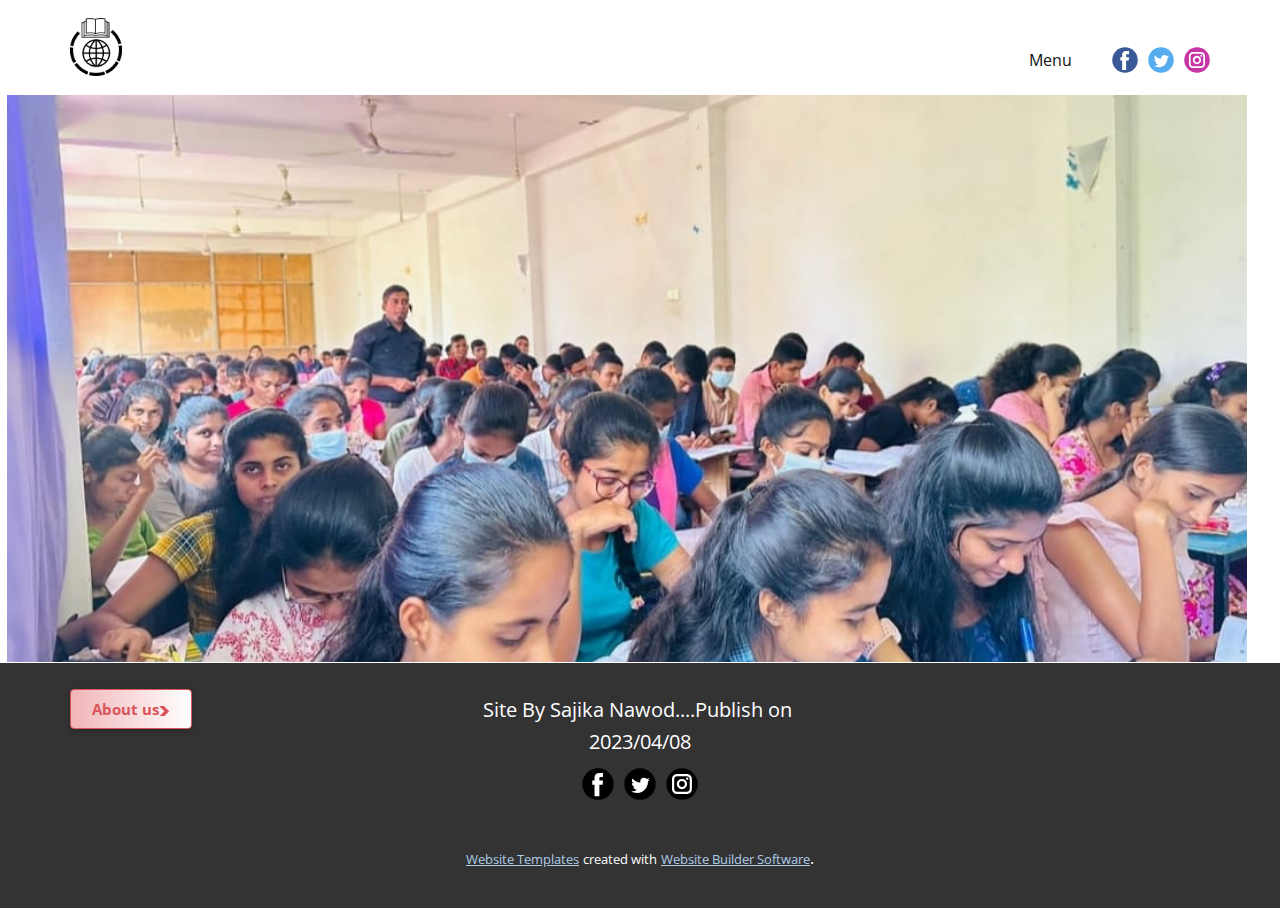
<file: site/index.html>
<!DOCTYPE html>
<html style="font-size: 16px;" lang="en"><head>
    <meta name="viewport" content="width=device-width, initial-scale=1.0">
    <meta charset="utf-8">
    <meta name="keywords" content="">
    <meta name="description" content="">
    <title>Contact</title>
    <link rel="stylesheet" href="nicepage.css" media="screen">
<link rel="stylesheet" href="Contact.css" media="screen">
    <script class="u-script" type="text/javascript" src="jquery.js" defer=""></script>
    <script class="u-script" type="text/javascript" src="nicepage.js" defer=""></script>
    <meta name="generator" content="Nicepage 5.4.4, nicepage.com">
    <link id="u-theme-google-font" rel="stylesheet" href="https://fonts.googleapis.com/css?family=Roboto:100,100i,300,300i,400,400i,500,500i,700,700i,900,900i|Open+Sans:300,300i,400,400i,500,500i,600,600i,700,700i,800,800i">
    
    
    <script type="application/ld+json">{
		"@context": "http://schema.org",
		"@type": "Organization",
		"name": "",
		"logo": "images/6527afe27a50db0128ce5eb4c229b6754ba74f82cb8739741c776d05dfc427b05c805b7f53d144fc1c58f69e6a2388cc85e458e0cb1dd5e6d18723_1280.png",
		"sameAs": [
				"https://facebook.com/name",
				"https://twitter.com/name",
				"https://instagram.com/name"
		]
}</script>
    <meta name="theme-color" content="#478ac9">
    <meta name="twitter:site" content="@">
    <meta name="twitter:card" content="summary_large_image">
    <meta name="twitter:title" content="Contact">
    <meta name="twitter:description" content="">
    <meta property="og:title" content="Contact">
    <meta property="og:type" content="website">
  <meta data-intl-tel-input-cdn-path="intlTelInput/"></head>
  <body data-home-page="Contact.html" data-home-page-title="Contact" class="u-body u-xl-mode" data-lang="en"><header class="u-align-center-sm u-align-center-xs u-clearfix u-header u-header" id="sec-b18d" data-animation-name="" data-animation-duration="0" data-animation-delay="0" data-animation-direction=""><div class="u-clearfix u-sheet u-valign-middle u-sheet-1">
        <a href="https://nicepage.com" class="u-image u-logo u-image-1" data-image-width="1149" data-image-height="1280">
          <img src="images/6527afe27a50db0128ce5eb4c229b6754ba74f82cb8739741c776d05dfc427b05c805b7f53d144fc1c58f69e6a2388cc85e458e0cb1dd5e6d18723_1280.png" class="u-logo-image u-logo-image-1">
        </a>
        <div class="u-social-icons u-spacing-10 u-social-icons-1">
          <a class="u-social-url" title="facebook" target="_blank" href=""><span class="u-icon u-social-facebook u-social-icon u-icon-1"><svg class="u-svg-link" preserveAspectRatio="xMidYMin slice" viewBox="0 0 112 112" style=""><use xmlns:xlink="http://www.w3.org/1999/xlink" xlink:href="#svg-68d4"></use></svg><svg class="u-svg-content" viewBox="0 0 112 112" x="0" y="0" id="svg-68d4"><circle fill="currentColor" cx="56.1" cy="56.1" r="55"></circle><path fill="#FFFFFF" d="M73.5,31.6h-9.1c-1.4,0-3.6,0.8-3.6,3.9v8.5h12.6L72,58.3H60.8v40.8H43.9V58.3h-8V43.9h8v-9.2
      c0-6.7,3.1-17,17-17h12.5v13.9H73.5z"></path></svg></span>
          </a>
          <a class="u-social-url" title="twitter" target="_blank" href=""><span class="u-icon u-social-icon u-social-twitter u-icon-2"><svg class="u-svg-link" preserveAspectRatio="xMidYMin slice" viewBox="0 0 112 112" style=""><use xmlns:xlink="http://www.w3.org/1999/xlink" xlink:href="#svg-5b14"></use></svg><svg class="u-svg-content" viewBox="0 0 112 112" x="0" y="0" id="svg-5b14"><circle fill="currentColor" class="st0" cx="56.1" cy="56.1" r="55"></circle><path fill="#FFFFFF" d="M83.8,47.3c0,0.6,0,1.2,0,1.7c0,17.7-13.5,38.2-38.2,38.2C38,87.2,31,85,25,81.2c1,0.1,2.1,0.2,3.2,0.2
      c6.3,0,12.1-2.1,16.7-5.7c-5.9-0.1-10.8-4-12.5-9.3c0.8,0.2,1.7,0.2,2.5,0.2c1.2,0,2.4-0.2,3.5-0.5c-6.1-1.2-10.8-6.7-10.8-13.1
      c0-0.1,0-0.1,0-0.2c1.8,1,3.9,1.6,6.1,1.7c-3.6-2.4-6-6.5-6-11.2c0-2.5,0.7-4.8,1.8-6.7c6.6,8.1,16.5,13.5,27.6,14
      c-0.2-1-0.3-2-0.3-3.1c0-7.4,6-13.4,13.4-13.4c3.9,0,7.3,1.6,9.8,4.2c3.1-0.6,5.9-1.7,8.5-3.3c-1,3.1-3.1,5.8-5.9,7.4
      c2.7-0.3,5.3-1,7.7-2.1C88.7,43,86.4,45.4,83.8,47.3z"></path></svg></span>
          </a>
          <a class="u-social-url" title="instagram" target="_blank" href=""><span class="u-icon u-social-icon u-social-instagram u-icon-3"><svg class="u-svg-link" preserveAspectRatio="xMidYMin slice" viewBox="0 0 112 112" style=""><use xmlns:xlink="http://www.w3.org/1999/xlink" xlink:href="#svg-20d2"></use></svg><svg class="u-svg-content" viewBox="0 0 112 112" x="0" y="0" id="svg-20d2"><circle fill="currentColor" cx="56.1" cy="56.1" r="55"></circle><path fill="#FFFFFF" d="M55.9,38.2c-9.9,0-17.9,8-17.9,17.9C38,66,46,74,55.9,74c9.9,0,17.9-8,17.9-17.9C73.8,46.2,65.8,38.2,55.9,38.2
      z M55.9,66.4c-5.7,0-10.3-4.6-10.3-10.3c-0.1-5.7,4.6-10.3,10.3-10.3c5.7,0,10.3,4.6,10.3,10.3C66.2,61.8,61.6,66.4,55.9,66.4z"></path><path fill="#FFFFFF" d="M74.3,33.5c-2.3,0-4.2,1.9-4.2,4.2s1.9,4.2,4.2,4.2s4.2-1.9,4.2-4.2S76.6,33.5,74.3,33.5z"></path><path fill="#FFFFFF" d="M73.1,21.3H38.6c-9.7,0-17.5,7.9-17.5,17.5v34.5c0,9.7,7.9,17.6,17.5,17.6h34.5c9.7,0,17.5-7.9,17.5-17.5V38.8
      C90.6,29.1,82.7,21.3,73.1,21.3z M83,73.3c0,5.5-4.5,9.9-9.9,9.9H38.6c-5.5,0-9.9-4.5-9.9-9.9V38.8c0-5.5,4.5-9.9,9.9-9.9h34.5
      c5.5,0,9.9,4.5,9.9,9.9V73.3z"></path></svg></span>
          </a>
        </div>
        <nav class="u-align-left u-menu u-menu-one-level u-offcanvas u-menu-1">
          <div class="menu-collapse" style="font-size: 1rem;">
            <a class="u-button-style u-nav-link" href="#">
              <svg class="u-svg-link" preserveAspectRatio="xMidYMin slice" viewBox="0 0 302 302" style=""><use xmlns:xlink="http://www.w3.org/1999/xlink" xlink:href="#svg-8a8f"></use></svg>
              <svg xmlns="http://www.w3.org/2000/svg" xmlns:xlink="http://www.w3.org/1999/xlink" version="1.1" id="svg-8a8f" x="0px" y="0px" viewBox="0 0 302 302" style="enable-background:new 0 0 302 302;" xml:space="preserve" class="u-svg-content"><g><rect y="36" width="302" height="30"></rect><rect y="236" width="302" height="30"></rect><rect y="136" width="302" height="30"></rect>
</g><g></g><g></g><g></g><g></g><g></g><g></g><g></g><g></g><g></g><g></g><g></g><g></g><g></g><g></g><g></g></svg>
            </a>
          </div>
          <div class="u-custom-menu u-nav-container">
            <ul class="u-nav u-unstyled u-nav-1"><li class="u-nav-item"><a class="u-button-style u-nav-link" href="#">Menu</a>
</li></ul>
          </div>
          <div class="u-custom-menu u-nav-container-collapse">
            <div class="u-align-center u-black u-container-style u-inner-container-layout u-opacity u-opacity-95 u-sidenav">
              <div class="u-inner-container-layout u-sidenav-overflow">
                <div class="u-menu-close"></div>
                <ul class="u-align-center u-nav u-popupmenu-items u-unstyled u-nav-2"><li class="u-nav-item"><a class="u-button-style u-nav-link" href="#">Menu</a>
</li></ul>
              </div>
            </div>
            <div class="u-black u-menu-overlay u-opacity u-opacity-70"></div>
          </div>
        </nav>
      </div></header>
    <section class="u-clearfix u-section-1" id="sec-c02f">
      <div class="u-clearfix u-sheet u-valign-middle u-sheet-1">
        <img class="u-image u-image-1" src="images/shilpa.jpg" data-image-width="1080" data-image-height="783">
      </div>
    </section>
    
    
    <footer class="u-align-center u-clearfix u-footer u-grey-80 u-footer" id="sec-2934"><div class="u-clearfix u-sheet u-sheet-1">
        <p class="u-large-text u-text u-text-variant u-text-1">Site By Sajika Nawod....Publish on&nbsp; 2023/04/08</p>
        <a href="Page-2.html" class="u-border-1 u-border-palette-2-base u-btn u-btn-round u-button-style u-gradient u-none u-radius-4 u-text-hover-black u-btn-1">About us<span class="u-icon u-text-palette-2-base u-icon-1"><svg class="u-svg-content" viewBox="0 0 490.667 490.667" x="0px" y="0px" style="width: 1em; height: 1em;"><path d="M466.201,237.781L231.534,3.115C229.55,1.131,226.841,0,224.003,0h-192c-4.309,0-8.213,2.603-9.856,6.592 s-0.725,8.555,2.304,11.627l227.136,227.115L24.451,472.448c-3.051,3.051-3.968,7.637-2.304,11.627 c1.664,3.989,5.547,6.592,9.856,6.592h192c2.837,0,5.547-1.131,7.552-3.115l234.667-234.667 C470.382,248.704,470.382,241.963,466.201,237.781z"></path></svg><img></span>
        </a>
        <div class="u-social-icons u-spacing-10 u-social-icons-1">
          <a class="u-social-url" title="facebook" target="_blank" href="https://facebook.com/name"><span class="u-icon u-social-facebook u-social-icon u-text-black u-icon-2"><svg class="u-svg-link" preserveAspectRatio="xMidYMin slice" viewBox="0 0 112 112" style=""><use xmlns:xlink="http://www.w3.org/1999/xlink" xlink:href="#svg-83e7"></use></svg><svg class="u-svg-content" viewBox="0 0 112 112" x="0" y="0" id="svg-83e7"><circle fill="currentColor" cx="56.1" cy="56.1" r="55"></circle><path fill="#FFFFFF" d="M73.5,31.6h-9.1c-1.4,0-3.6,0.8-3.6,3.9v8.5h12.6L72,58.3H60.8v40.8H43.9V58.3h-8V43.9h8v-9.2
c0-6.7,3.1-17,17-17h12.5v13.9H73.5z"></path></svg></span>
          </a>
          <a class="u-social-url" title="twitter" target="_blank" href="https://twitter.com/name"><span class="u-icon u-social-icon u-social-twitter u-text-black u-icon-3"><svg class="u-svg-link" preserveAspectRatio="xMidYMin slice" viewBox="0 0 112 112" style=""><use xmlns:xlink="http://www.w3.org/1999/xlink" xlink:href="#svg-762e"></use></svg><svg class="u-svg-content" viewBox="0 0 112 112" x="0" y="0" id="svg-762e"><circle fill="currentColor" class="st0" cx="56.1" cy="56.1" r="55"></circle><path fill="#FFFFFF" d="M83.8,47.3c0,0.6,0,1.2,0,1.7c0,17.7-13.5,38.2-38.2,38.2C38,87.2,31,85,25,81.2c1,0.1,2.1,0.2,3.2,0.2
c6.3,0,12.1-2.1,16.7-5.7c-5.9-0.1-10.8-4-12.5-9.3c0.8,0.2,1.7,0.2,2.5,0.2c1.2,0,2.4-0.2,3.5-0.5c-6.1-1.2-10.8-6.7-10.8-13.1
c0-0.1,0-0.1,0-0.2c1.8,1,3.9,1.6,6.1,1.7c-3.6-2.4-6-6.5-6-11.2c0-2.5,0.7-4.8,1.8-6.7c6.6,8.1,16.5,13.5,27.6,14
c-0.2-1-0.3-2-0.3-3.1c0-7.4,6-13.4,13.4-13.4c3.9,0,7.3,1.6,9.8,4.2c3.1-0.6,5.9-1.7,8.5-3.3c-1,3.1-3.1,5.8-5.9,7.4
c2.7-0.3,5.3-1,7.7-2.1C88.7,43,86.4,45.4,83.8,47.3z"></path></svg></span>
          </a>
          <a class="u-social-url" title="instagram" target="_blank" href="https://instagram.com/name"><span class="u-icon u-social-icon u-social-instagram u-text-black u-icon-4"><svg class="u-svg-link" preserveAspectRatio="xMidYMin slice" viewBox="0 0 112 112" style=""><use xmlns:xlink="http://www.w3.org/1999/xlink" xlink:href="#svg-8af9"></use></svg><svg class="u-svg-content" viewBox="0 0 112 112" x="0" y="0" id="svg-8af9"><circle fill="currentColor" cx="56.1" cy="56.1" r="55"></circle><path fill="#FFFFFF" d="M55.9,38.2c-9.9,0-17.9,8-17.9,17.9C38,66,46,74,55.9,74c9.9,0,17.9-8,17.9-17.9C73.8,46.2,65.8,38.2,55.9,38.2
z M55.9,66.4c-5.7,0-10.3-4.6-10.3-10.3c-0.1-5.7,4.6-10.3,10.3-10.3c5.7,0,10.3,4.6,10.3,10.3C66.2,61.8,61.6,66.4,55.9,66.4z"></path><path fill="#FFFFFF" d="M74.3,33.5c-2.3,0-4.2,1.9-4.2,4.2s1.9,4.2,4.2,4.2s4.2-1.9,4.2-4.2S76.6,33.5,74.3,33.5z"></path><path fill="#FFFFFF" d="M73.1,21.3H38.6c-9.7,0-17.5,7.9-17.5,17.5v34.5c0,9.7,7.9,17.6,17.5,17.6h34.5c9.7,0,17.5-7.9,17.5-17.5V38.8
C90.6,29.1,82.7,21.3,73.1,21.3z M83,73.3c0,5.5-4.5,9.9-9.9,9.9H38.6c-5.5,0-9.9-4.5-9.9-9.9V38.8c0-5.5,4.5-9.9,9.9-9.9h34.5
c5.5,0,9.9,4.5,9.9,9.9V73.3z"></path></svg></span>
          </a>
        </div>
      </div></footer>
    <section class="u-backlink u-clearfix u-grey-80">
      <a class="u-link" href="https://nicepage.com/website-templates" target="_blank">
        <span>Website Templates</span>
      </a>
      <p class="u-text">
        <span>created with</span>
      </p>
      <a class="u-link" href="" target="_blank">
        <span>Website Builder Software</span>
      </a>. 
    </section>
  
</body></html>
</file>
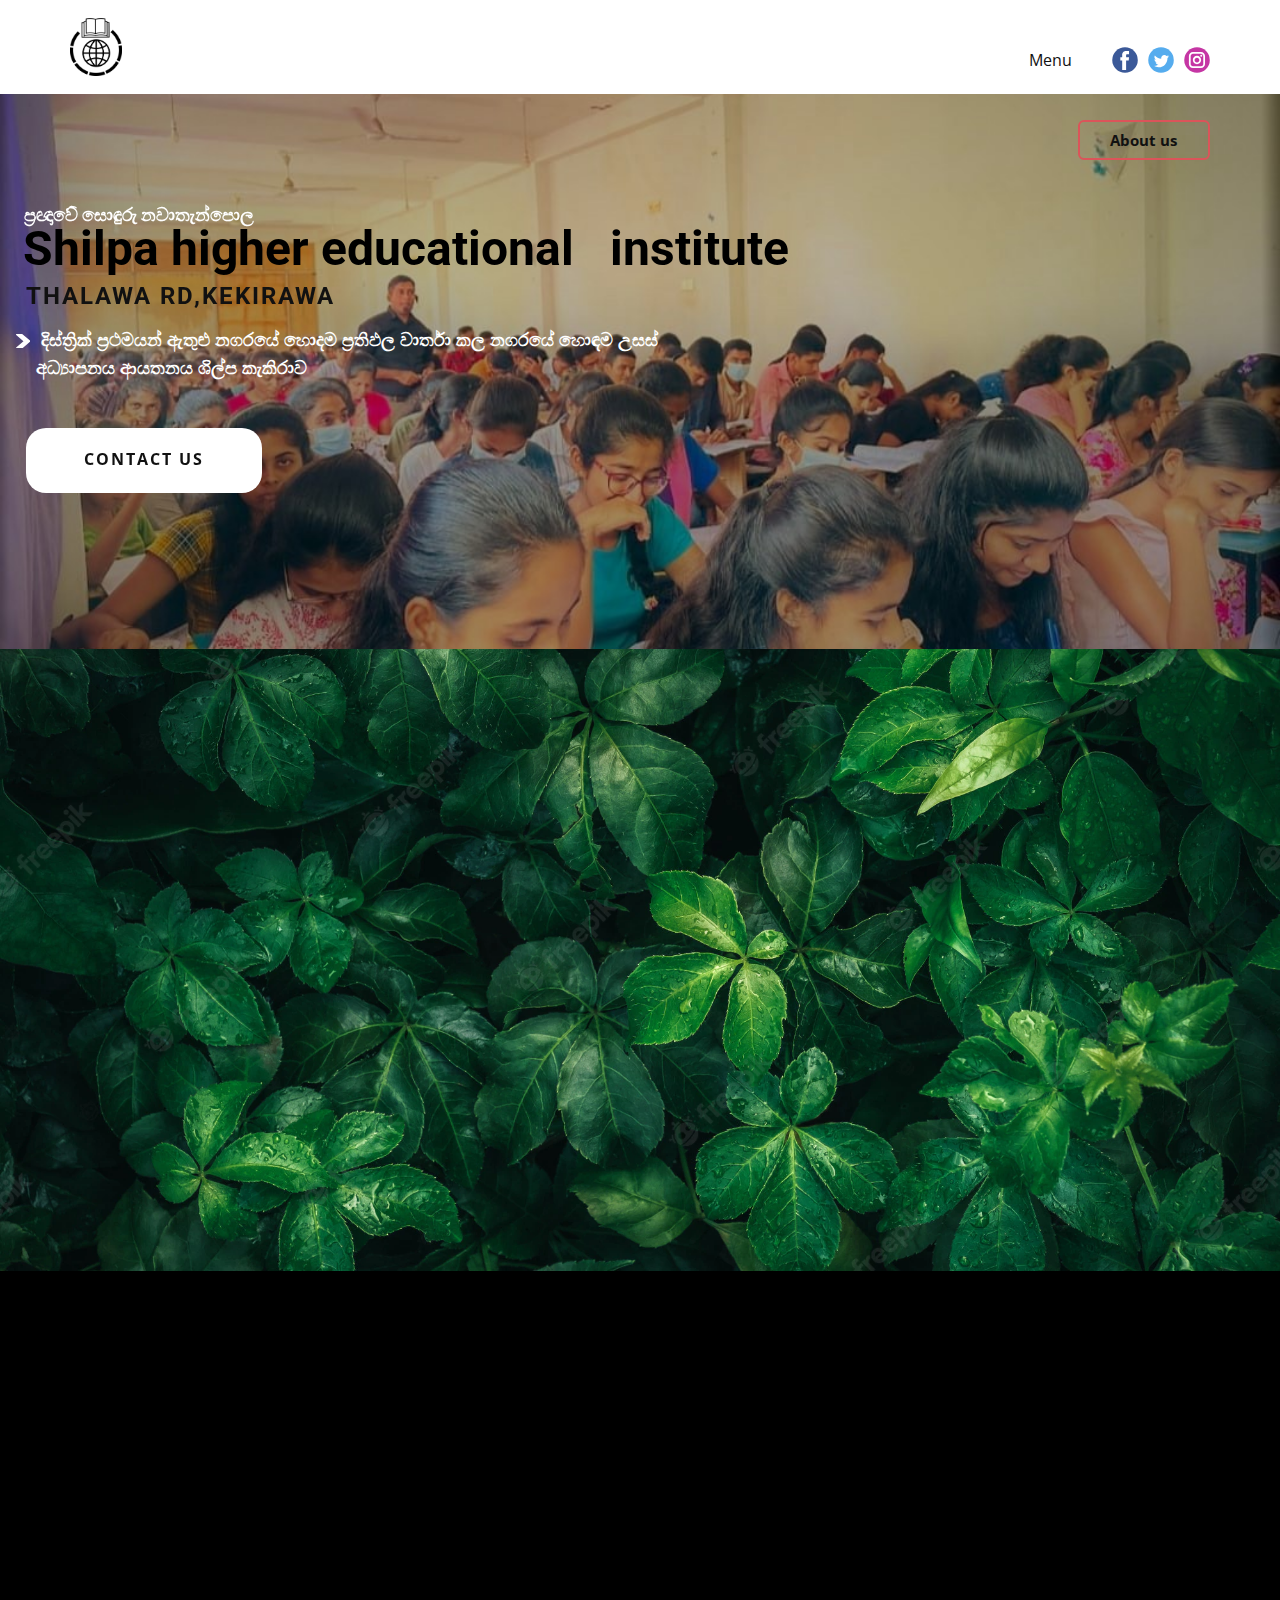
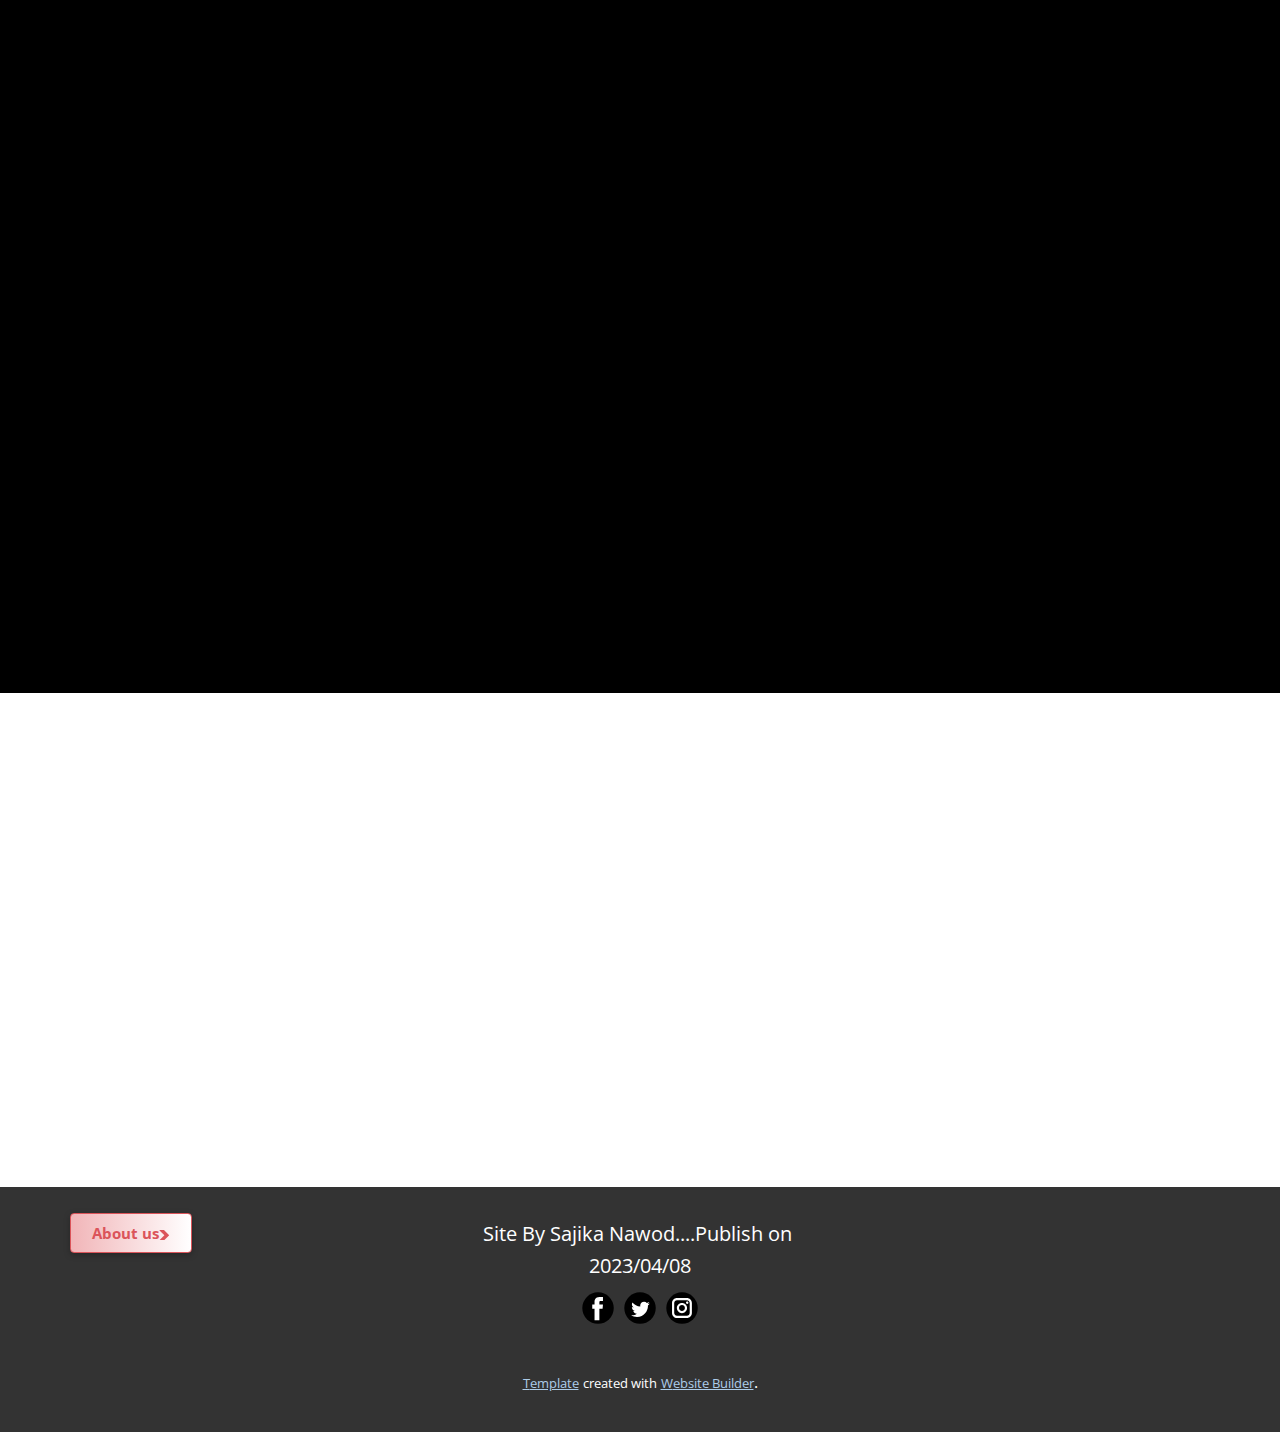
<file: site/-home.html>
<!DOCTYPE html>
<html style="font-size: 16px;" lang="en"><head>
    <meta name="viewport" content="width=device-width, initial-scale=1.0">
    <meta charset="utf-8">
    <meta name="keywords" content="​Teaching and Learning Center, Education and Learning, 01, 02, 03, 04, Meet The Team, ​Start working smarter, ​Your space
to learn, connect,
and be inspired, Educational programs">
    <meta name="description" content="">
    <title> home</title>
    <link rel="stylesheet" href="nicepage.css" media="screen">
<link rel="stylesheet" href="-home.css" media="screen">
    <script class="u-script" type="text/javascript" src="jquery.js" defer=""></script>
    <script class="u-script" type="text/javascript" src="nicepage.js" defer=""></script>
    <meta name="generator" content="Nicepage 5.4.4, nicepage.com">
    <link id="u-theme-google-font" rel="stylesheet" href="https://fonts.googleapis.com/css?family=Roboto:100,100i,300,300i,400,400i,500,500i,700,700i,900,900i|Open+Sans:300,300i,400,400i,500,500i,600,600i,700,700i,800,800i">
    <link id="u-page-google-font" rel="stylesheet" href="https://fonts.googleapis.com/css?family=Roboto:100,100i,300,300i,400,400i,500,500i,700,700i,900,900i|Oswald:200,300,400,500,600,700|Montserrat:100,100i,200,200i,300,300i,400,400i,500,500i,600,600i,700,700i,800,800i,900,900i">
    
    
    
    
    
    <script type="application/ld+json">{
		"@context": "http://schema.org",
		"@type": "Organization",
		"name": "",
		"logo": "images/6527afe27a50db0128ce5eb4c229b6754ba74f82cb8739741c776d05dfc427b05c805b7f53d144fc1c58f69e6a2388cc85e458e0cb1dd5e6d18723_1280.png",
		"sameAs": [
				"https://facebook.com/name",
				"https://twitter.com/name",
				"https://instagram.com/name"
		]
}</script>
    <meta name="theme-color" content="#478ac9">
    <meta name="twitter:site" content="@">
    <meta name="twitter:card" content="summary_large_image">
    <meta name="twitter:title" content=" home">
    <meta name="twitter:description" content="">
    <meta property="og:title" content="home">
    <meta property="og:type" content="website">
  <meta data-intl-tel-input-cdn-path="intlTelInput/"></head>
  <body class="u-body u-xl-mode" data-lang="en"><header class="u-align-center-sm u-align-center-xs u-clearfix u-header u-header" id="sec-b18d" data-animation-name="" data-animation-duration="0" data-animation-delay="0" data-animation-direction=""><div class="u-clearfix u-sheet u-valign-middle u-sheet-1">
        <a href="https://nicepage.com" class="u-image u-logo u-image-1" data-image-width="1149" data-image-height="1280">
          <img src="images/6527afe27a50db0128ce5eb4c229b6754ba74f82cb8739741c776d05dfc427b05c805b7f53d144fc1c58f69e6a2388cc85e458e0cb1dd5e6d18723_1280.png" class="u-logo-image u-logo-image-1">
        </a>
        <div class="u-social-icons u-spacing-10 u-social-icons-1">
          <a class="u-social-url" title="facebook" target="_blank" href=""><span class="u-icon u-social-facebook u-social-icon u-icon-1"><svg class="u-svg-link" preserveAspectRatio="xMidYMin slice" viewBox="0 0 112 112" style=""><use xmlns:xlink="http://www.w3.org/1999/xlink" xlink:href="#svg-68d4"></use></svg><svg class="u-svg-content" viewBox="0 0 112 112" x="0" y="0" id="svg-68d4"><circle fill="currentColor" cx="56.1" cy="56.1" r="55"></circle><path fill="#FFFFFF" d="M73.5,31.6h-9.1c-1.4,0-3.6,0.8-3.6,3.9v8.5h12.6L72,58.3H60.8v40.8H43.9V58.3h-8V43.9h8v-9.2
      c0-6.7,3.1-17,17-17h12.5v13.9H73.5z"></path></svg></span>
          </a>
          <a class="u-social-url" title="twitter" target="_blank" href=""><span class="u-icon u-social-icon u-social-twitter u-icon-2"><svg class="u-svg-link" preserveAspectRatio="xMidYMin slice" viewBox="0 0 112 112" style=""><use xmlns:xlink="http://www.w3.org/1999/xlink" xlink:href="#svg-5b14"></use></svg><svg class="u-svg-content" viewBox="0 0 112 112" x="0" y="0" id="svg-5b14"><circle fill="currentColor" class="st0" cx="56.1" cy="56.1" r="55"></circle><path fill="#FFFFFF" d="M83.8,47.3c0,0.6,0,1.2,0,1.7c0,17.7-13.5,38.2-38.2,38.2C38,87.2,31,85,25,81.2c1,0.1,2.1,0.2,3.2,0.2
      c6.3,0,12.1-2.1,16.7-5.7c-5.9-0.1-10.8-4-12.5-9.3c0.8,0.2,1.7,0.2,2.5,0.2c1.2,0,2.4-0.2,3.5-0.5c-6.1-1.2-10.8-6.7-10.8-13.1
      c0-0.1,0-0.1,0-0.2c1.8,1,3.9,1.6,6.1,1.7c-3.6-2.4-6-6.5-6-11.2c0-2.5,0.7-4.8,1.8-6.7c6.6,8.1,16.5,13.5,27.6,14
      c-0.2-1-0.3-2-0.3-3.1c0-7.4,6-13.4,13.4-13.4c3.9,0,7.3,1.6,9.8,4.2c3.1-0.6,5.9-1.7,8.5-3.3c-1,3.1-3.1,5.8-5.9,7.4
      c2.7-0.3,5.3-1,7.7-2.1C88.7,43,86.4,45.4,83.8,47.3z"></path></svg></span>
          </a>
          <a class="u-social-url" title="instagram" target="_blank" href=""><span class="u-icon u-social-icon u-social-instagram u-icon-3"><svg class="u-svg-link" preserveAspectRatio="xMidYMin slice" viewBox="0 0 112 112" style=""><use xmlns:xlink="http://www.w3.org/1999/xlink" xlink:href="#svg-20d2"></use></svg><svg class="u-svg-content" viewBox="0 0 112 112" x="0" y="0" id="svg-20d2"><circle fill="currentColor" cx="56.1" cy="56.1" r="55"></circle><path fill="#FFFFFF" d="M55.9,38.2c-9.9,0-17.9,8-17.9,17.9C38,66,46,74,55.9,74c9.9,0,17.9-8,17.9-17.9C73.8,46.2,65.8,38.2,55.9,38.2
      z M55.9,66.4c-5.7,0-10.3-4.6-10.3-10.3c-0.1-5.7,4.6-10.3,10.3-10.3c5.7,0,10.3,4.6,10.3,10.3C66.2,61.8,61.6,66.4,55.9,66.4z"></path><path fill="#FFFFFF" d="M74.3,33.5c-2.3,0-4.2,1.9-4.2,4.2s1.9,4.2,4.2,4.2s4.2-1.9,4.2-4.2S76.6,33.5,74.3,33.5z"></path><path fill="#FFFFFF" d="M73.1,21.3H38.6c-9.7,0-17.5,7.9-17.5,17.5v34.5c0,9.7,7.9,17.6,17.5,17.6h34.5c9.7,0,17.5-7.9,17.5-17.5V38.8
      C90.6,29.1,82.7,21.3,73.1,21.3z M83,73.3c0,5.5-4.5,9.9-9.9,9.9H38.6c-5.5,0-9.9-4.5-9.9-9.9V38.8c0-5.5,4.5-9.9,9.9-9.9h34.5
      c5.5,0,9.9,4.5,9.9,9.9V73.3z"></path></svg></span>
          </a>
        </div>
        <nav class="u-align-left u-menu u-menu-one-level u-offcanvas u-menu-1">
          <div class="menu-collapse" style="font-size: 1rem;">
            <a class="u-button-style u-nav-link" href="#">
              <svg class="u-svg-link" preserveAspectRatio="xMidYMin slice" viewBox="0 0 302 302" style=""><use xmlns:xlink="http://www.w3.org/1999/xlink" xlink:href="#svg-8a8f"></use></svg>
              <svg xmlns="http://www.w3.org/2000/svg" xmlns:xlink="http://www.w3.org/1999/xlink" version="1.1" id="svg-8a8f" x="0px" y="0px" viewBox="0 0 302 302" style="enable-background:new 0 0 302 302;" xml:space="preserve" class="u-svg-content"><g><rect y="36" width="302" height="30"></rect><rect y="236" width="302" height="30"></rect><rect y="136" width="302" height="30"></rect>
</g><g></g><g></g><g></g><g></g><g></g><g></g><g></g><g></g><g></g><g></g><g></g><g></g><g></g><g></g><g></g></svg>
            </a>
          </div>
          <div class="u-custom-menu u-nav-container">
            <ul class="u-nav u-unstyled u-nav-1"><li class="u-nav-item"><a class="u-button-style u-nav-link" href="#">Menu</a>
</li></ul>
          </div>
          <div class="u-custom-menu u-nav-container-collapse">
            <div class="u-align-center u-black u-container-style u-inner-container-layout u-opacity u-opacity-95 u-sidenav">
              <div class="u-inner-container-layout u-sidenav-overflow">
                <div class="u-menu-close"></div>
                <ul class="u-align-center u-nav u-popupmenu-items u-unstyled u-nav-2"><li class="u-nav-item"><a class="u-button-style u-nav-link" href="#">Menu</a>
</li></ul>
              </div>
            </div>
            <div class="u-black u-menu-overlay u-opacity u-opacity-70"></div>
          </div>
        </nav>
      </div></header>
    <section class="u-clearfix u-image u-section-1" id="sec-2d2a" data-image-width="1080" data-image-height="783">
      <div class="u-clearfix u-layout-wrap u-layout-wrap-1">
        <div class="u-layout">
          <div class="u-layout-row">
            <div class="u-container-style u-layout-cell u-left-cell u-size-60 u-layout-cell-1" src="">
              <div class="u-container-layout u-container-layout-1">
                <p class="u-align-left u-custom-font u-heading-font u-text u-text-white u-text-1" data-animation-name="customAnimationIn" data-animation-duration="1500" data-animation-delay="250">&nbsp; ප්‍රඥාවේ සොඳුරු නවාතැන්පොල</p>
                <h1 class="u-align-left u-custom-font u-heading-font u-text u-text-2" data-animation-name="customAnimationIn" data-animation-duration="1500" data-animation-delay="0"> &nbsp;Shilpa higher educational&nbsp; &nbsp;institute</h1>
                <h3 class="u-align-left u-text u-text-default u-text-3" data-animation-name="customAnimationIn" data-animation-duration="1500" data-animation-delay="500">Thalawa RD,Kekirawa</h3>
                <ul class="u-align-left u-custom-list u-spacing-23 u-text u-text-body-alt-color u-text-4">
                  <li>
                    <div class="u-list-icon u-text-white">
                      <svg class="u-svg-content" viewBox="0 0 416.006 416.006" id="svg-2d99"><path d="m410.406 195.843-224-192c-2.88-2.496-6.592-3.84-10.4-3.84h-160c-6.688 0-12.672 4.16-15.008 10.464-2.336 6.272-.48 13.344 4.608 17.696l209.824 179.84-209.824 179.84c-5.088 4.384-6.912 11.424-4.608 17.728 2.336 6.272 8.32 10.432 15.008 10.432h160c3.808 0 7.52-1.376 10.4-3.84l224-192.032c3.584-3.04 5.6-7.456 5.6-12.128s-2.016-9.12-5.6-12.16z" fill="currentColor"></path></svg>
                    </div>&nbsp;දිස්ත්‍රික් ප්‍රථමයන් ඇතුළු නගරයේ හොදම ප්‍රතිඵල වාර්තා කල නගරයේ හොඳම උසස් අධ්‍යාපනය ආයතනය ශිල්ප කැකිරාව&nbsp;&nbsp;<br>
                  </li>
                </ul>
                <a href="tel:0715264540" class="u-active-palette-1-light-3 u-align-left u-border-none u-btn u-btn-round u-button-style u-hover-palette-1-light-3 u-radius-20 u-text-active-palette-1-base u-text-hover-palette-1-base u-white u-btn-1" data-animation-name="customAnimationIn" data-animation-duration="1500" data-animation-delay="500">contact us</a>
              </div>
            </div>
          </div>
        </div>
      </div>
      <a href="Page-2.html" class="u-border-2 u-border-palette-2-base u-btn u-btn-round u-button-style u-hover-palette-2-base u-none u-radius-6 u-text-body-color u-text-hover-white u-btn-2">About us</a>
    </section>
    <section class="skrollable skrollable-between u-align-center u-clearfix u-container-align-center u-image u-section-2" id="carousel_801b" data-image-width="2000" data-image-height="1333" data-animation-name="" data-animation-duration="0" data-animation-delay="0" data-animation-direction="">
      <div class="u-clearfix u-sheet u-sheet-1">
        <h2 class="u-text u-text-body-alt-color u-text-1" data-animation-name="customAnimationIn" data-animation-duration="1500" data-animation-delay="500">Education and Learning</h2>
        <p class="u-text u-text-body-alt-color u-text-default u-text-2" data-animation-name="customAnimationIn" data-animation-duration="1500" data-animation-delay="500">Learning is something we do almost every day</p>
        <div class="u-expanded-width-md u-expanded-width-sm u-expanded-width-xs u-list u-list-1">
          <div class="u-repeater u-repeater-1">
            <div class="u-align-left u-container-style u-list-item u-palette-5-light-2 u-repeater-item u-list-item-1" data-animation-name="customAnimationIn" data-animation-duration="1500" data-animation-delay="500">
              <div class="u-container-layout u-similar-container u-valign-top u-container-layout-1">
                <div class="u-align-center u-container-style u-group u-palette-1-base u-radius-50 u-shape-round u-group-1" data-animation-name="customAnimationIn" data-animation-duration="1500" data-animation-delay="500">
                  <div class="u-container-layout u-valign-middle u-container-layout-2">
                    <h2 class="u-custom-font u-font-oswald u-text u-text-body-alt-color u-text-3">01</h2>
                  </div>
                </div>
                <h5 class="u-text u-text-4">Our Teachers</h5>
                <p class="u-text u-text-default u-text-5">&nbsp;Click Learn more to get information</p>
                <a href="-teacher.html" class="u-active-none u-border-1 u-border-active-palette-2-base u-border-hover-palette-2-base u-border-no-left u-border-no-right u-border-no-top u-border-palette-1-base u-bottom-left-radius-0 u-bottom-right-radius-0 u-btn u-button-style u-hover-none u-none u-radius-0 u-text-body-color u-top-left-radius-0 u-top-right-radius-0 u-btn-1" rel="nofollow">learn more</a>
              </div>
            </div>
            <div class="u-align-left u-container-style u-list-item u-palette-5-light-2 u-repeater-item u-list-item-2" data-animation-name="customAnimationIn" data-animation-duration="1500" data-animation-delay="500">
              <div class="u-container-layout u-similar-container u-valign-top u-container-layout-3">
                <div class="u-align-center u-container-style u-group u-palette-1-base u-radius-50 u-shape-round u-group-2" data-animation-name="customAnimationIn" data-animation-duration="1500" data-animation-delay="500">
                  <div class="u-container-layout u-valign-middle u-container-layout-4">
                    <h2 class="u-custom-font u-font-oswald u-text u-text-body-alt-color u-text-default u-text-6">02</h2>
                  </div>
                </div>
                <h5 class="u-text u-text-7">Time Table</h5>
                <p class="u-text u-text-default u-text-8">&nbsp;Click Learn more to get information</p>
                <a href="files/timetable.pdf" class="u-active-none u-border-1 u-border-active-palette-2-base u-border-hover-palette-2-base u-border-no-left u-border-no-right u-border-no-top u-border-palette-1-base u-bottom-left-radius-0 u-bottom-right-radius-0 u-btn u-button-style u-file-link u-hover-none u-none u-radius-0 u-text-body-color u-top-left-radius-0 u-top-right-radius-0 u-btn-2">learn more</a>
              </div>
            </div>
            <div class="u-align-left u-container-style u-list-item u-palette-5-light-2 u-repeater-item u-list-item-3" data-animation-name="customAnimationIn" data-animation-duration="1500" data-animation-delay="500">
              <div class="u-container-layout u-similar-container u-valign-top u-container-layout-5">
                <div class="u-align-center u-container-style u-group u-palette-1-base u-radius-50 u-shape-round u-group-3" data-animation-name="customAnimationIn" data-animation-duration="1500" data-animation-delay="500">
                  <div class="u-container-layout u-valign-middle u-container-layout-6">
                    <h2 class="u-custom-font u-font-oswald u-text u-text-body-alt-color u-text-default u-text-9">03</h2>
                  </div>
                </div>
                <h5 class="u-text u-text-10">&nbsp;Call Institute</h5>
                <p class="u-text u-text-default u-text-11">&nbsp;Click Learn more to get information</p>
                <a href="tel:0715264540" class="u-active-none u-border-1 u-border-active-palette-2-base u-border-hover-palette-2-base u-border-no-left u-border-no-right u-border-no-top u-border-palette-1-base u-bottom-left-radius-0 u-bottom-right-radius-0 u-btn u-button-style u-hover-none u-none u-radius-0 u-text-body-color u-top-left-radius-0 u-top-right-radius-0 u-btn-3">Call</a>
              </div>
            </div>
            <div class="u-align-left u-container-style u-list-item u-palette-5-light-2 u-repeater-item u-list-item-4" data-animation-name="customAnimationIn" data-animation-duration="1500" data-animation-delay="500">
              <div class="u-container-layout u-similar-container u-valign-top u-container-layout-7">
                <div class="u-align-center u-container-style u-group u-palette-1-base u-radius-50 u-shape-round u-group-4" data-animation-name="customAnimationIn" data-animation-duration="1500" data-animation-delay="500">
                  <div class="u-container-layout u-valign-middle u-container-layout-8">
                    <h2 class="u-custom-font u-font-oswald u-text u-text-body-alt-color u-text-default u-text-12">04</h2>
                  </div>
                </div>
                <h5 class="u-text u-text-13">&nbsp;Location &amp; Helps</h5>
                <p class="u-text u-text-default u-text-14">&nbsp;Click Learn more to get information</p>
                <a href="Page-1.html" class="u-active-none u-border-1 u-border-active-palette-2-base u-border-hover-palette-2-base u-border-no-left u-border-no-right u-border-no-top u-border-palette-1-base u-bottom-left-radius-0 u-bottom-right-radius-0 u-btn u-button-style u-hover-none u-none u-radius-0 u-text-body-color u-top-left-radius-0 u-top-right-radius-0 u-btn-4">learn more</a>
              </div>
            </div>
          </div>
        </div>
      </div>
    </section>
    <section class="u-align-center u-black u-clearfix u-container-align-center-lg u-container-align-center-xl u-section-3" id="carousel_845b">
      <div class="u-clearfix u-sheet u-valign-middle-xs u-sheet-1">
        <h2 class="u-align-center u-text u-text-default u-text-palette-2-base u-text-1" data-animation-name="customAnimationIn" data-animation-duration="1500">&nbsp;Subject streams</h2>
        <p class="u-align-center u-large-text u-text u-text-variant u-text-2" data-animation-name="customAnimationIn" data-animation-duration="1500" data-animation-delay="500"> Subject streams that can be studied in our institution<br>&nbsp; අප ආයතනයේ හැදෑරිය හැකි විෂය ධාරාවන්<br>
        </p>
        <img class="u-expanded-width u-image u-image-round u-radius-20 u-image-1" src="images/shilpa.jpg" alt="" data-image-width="1080" data-image-height="783" data-animation-name="customAnimationIn" data-animation-duration="1000" data-animation-direction="Right" data-animation-delay="500">
        <div class="u-list u-list-1">
          <div class="u-repeater u-repeater-1">
            <div class="u-align-center u-container-style u-grey-5 u-list-item u-radius-20 u-repeater-item u-shape-round u-list-item-1" data-animation-name="fadeIn" data-animation-duration="1500" data-animation-direction="Right" data-animation-delay="500">
              <div class="u-container-layout u-similar-container u-container-layout-1">
                <p class="u-text u-text-default u-text-palette-1-dark-2 u-text-3">Commerce</p>
                <h3 class="u-custom-font u-font-montserrat u-text u-text-palette-1-base u-text-4" data-animation-name="counter" data-animation-event="scroll" data-animation-duration="3000">Accounting<br>Economics<br>Business Stu.
                </h3>
              </div>
            </div>
            <div class="u-align-center u-container-style u-grey-5 u-list-item u-radius-20 u-repeater-item u-shape-round u-list-item-2" data-animation-name="fadeIn" data-animation-duration="1500" data-animation-direction="Right" data-animation-delay="500">
              <div class="u-container-layout u-similar-container u-container-layout-2">
                <p class="u-text u-text-default u-text-palette-1-dark-2 u-text-5">Technollogy</p>
                <h3 class="u-custom-font u-font-montserrat u-text u-text-palette-1-base u-text-6" data-animation-name="counter" data-animation-event="scroll" data-animation-duration="3000">Ict<br>Et<br>Bst<br>Sft
                </h3>
              </div>
            </div>
            <div class="u-align-center u-container-style u-grey-5 u-list-item u-radius-20 u-repeater-item u-shape-round u-list-item-3" data-animation-name="fadeIn" data-animation-duration="1500" data-animation-direction="Right" data-animation-delay="500">
              <div class="u-container-layout u-similar-container u-container-layout-3">
                <p class="u-text u-text-default u-text-palette-1-dark-2 u-text-7">Art</p>
                <h3 class="u-custom-font u-font-montserrat u-text u-text-palette-1-base u-text-8" data-animation-name="counter" data-animation-event="scroll" data-animation-duration="3000">Sinhala<br>Bc<br>Geography<br>Political
                </h3>
              </div>
            </div>
            <div class="u-align-center u-container-style u-grey-5 u-list-item u-radius-20 u-repeater-item u-shape-round u-list-item-4" data-animation-name="fadeIn" data-animation-duration="1500" data-animation-direction="Right" data-animation-delay="500">
              <div class="u-container-layout u-similar-container u-container-layout-4">
                <p class="u-text u-text-default u-text-palette-1-dark-2 u-text-9">O/l Subjects</p>
                <h3 class="u-custom-font u-font-montserrat u-text u-text-palette-1-base u-text-10" data-animation-name="counter" data-animation-event="scroll" data-animation-duration="3000">Maths<br>Science<br>English<br>Commerce<br>ict
                </h3>
              </div>
            </div>
          </div>
        </div>
      </div>
    </section>
    <section class="u-clearfix u-container-align-center u-section-4" id="carousel_eb6d">
      <div class="u-clearfix u-sheet u-sheet-1">
        <div class="u-clearfix u-expanded-width u-layout-wrap u-layout-wrap-1">
          <div class="u-layout">
            <div class="u-layout-row">
              <div class="u-container-style u-grey-5 u-layout-cell u-size-60 u-layout-cell-1" data-animation-name="customAnimationIn" data-animation-duration="1500" data-animation-delay="500" data-animation-direction="">
                <div class="u-container-layout u-valign-top u-container-layout-1"><span class="u-align-center u-file-icon u-icon u-icon-1"><img src="images/733585.png" alt=""></span>
                  <h4 class="u-align-center u-text u-text-1"> Whatsapp Support</h4>
                  <p class="u-align-center u-text u-text-default u-text-2">You Can Call &amp; Chat On Whatsapp&nbsp;</p>
                  <a href="tel: 0715264540" class="u-active-palette-1-dark-2 u-align-center u-border-active-palette-2-light-2 u-border-hover-palette-2-light-2 u-border-none u-btn u-btn-round u-button-style u-color-scheme-summer-time u-color-style-multicolor-1 u-custom u-hover-palette-1-dark-2 u-palette-1-base u-radius-19 u-text-active-white u-text-hover-white u-btn-1" data-animation-name="" data-animation-duration="0" data-animation-delay="0" data-animation-direction="">&nbsp;Click to chat&nbsp;</a>
                </div>
              </div>
            </div>
          </div>
        </div>
      </div>
    </section>
    
    
    <footer class="u-align-center u-clearfix u-footer u-grey-80 u-footer" id="sec-2934"><div class="u-clearfix u-sheet u-sheet-1">
        <p class="u-large-text u-text u-text-variant u-text-1">Site By Sajika Nawod....Publish on&nbsp; 2023/04/08</p>
        <a href="Page-2.html" class="u-border-1 u-border-palette-2-base u-btn u-btn-round u-button-style u-gradient u-none u-radius-4 u-text-hover-black u-btn-1">About us<span class="u-icon u-text-palette-2-base u-icon-1"><svg class="u-svg-content" viewBox="0 0 490.667 490.667" x="0px" y="0px" style="width: 1em; height: 1em;"><path d="M466.201,237.781L231.534,3.115C229.55,1.131,226.841,0,224.003,0h-192c-4.309,0-8.213,2.603-9.856,6.592 s-0.725,8.555,2.304,11.627l227.136,227.115L24.451,472.448c-3.051,3.051-3.968,7.637-2.304,11.627 c1.664,3.989,5.547,6.592,9.856,6.592h192c2.837,0,5.547-1.131,7.552-3.115l234.667-234.667 C470.382,248.704,470.382,241.963,466.201,237.781z"></path></svg><img></span>
        </a>
        <div class="u-social-icons u-spacing-10 u-social-icons-1">
          <a class="u-social-url" title="facebook" target="_blank" href="https://facebook.com/name"><span class="u-icon u-social-facebook u-social-icon u-text-black u-icon-2"><svg class="u-svg-link" preserveAspectRatio="xMidYMin slice" viewBox="0 0 112 112" style=""><use xmlns:xlink="http://www.w3.org/1999/xlink" xlink:href="#svg-83e7"></use></svg><svg class="u-svg-content" viewBox="0 0 112 112" x="0" y="0" id="svg-83e7"><circle fill="currentColor" cx="56.1" cy="56.1" r="55"></circle><path fill="#FFFFFF" d="M73.5,31.6h-9.1c-1.4,0-3.6,0.8-3.6,3.9v8.5h12.6L72,58.3H60.8v40.8H43.9V58.3h-8V43.9h8v-9.2
c0-6.7,3.1-17,17-17h12.5v13.9H73.5z"></path></svg></span>
          </a>
          <a class="u-social-url" title="twitter" target="_blank" href="https://twitter.com/name"><span class="u-icon u-social-icon u-social-twitter u-text-black u-icon-3"><svg class="u-svg-link" preserveAspectRatio="xMidYMin slice" viewBox="0 0 112 112" style=""><use xmlns:xlink="http://www.w3.org/1999/xlink" xlink:href="#svg-762e"></use></svg><svg class="u-svg-content" viewBox="0 0 112 112" x="0" y="0" id="svg-762e"><circle fill="currentColor" class="st0" cx="56.1" cy="56.1" r="55"></circle><path fill="#FFFFFF" d="M83.8,47.3c0,0.6,0,1.2,0,1.7c0,17.7-13.5,38.2-38.2,38.2C38,87.2,31,85,25,81.2c1,0.1,2.1,0.2,3.2,0.2
c6.3,0,12.1-2.1,16.7-5.7c-5.9-0.1-10.8-4-12.5-9.3c0.8,0.2,1.7,0.2,2.5,0.2c1.2,0,2.4-0.2,3.5-0.5c-6.1-1.2-10.8-6.7-10.8-13.1
c0-0.1,0-0.1,0-0.2c1.8,1,3.9,1.6,6.1,1.7c-3.6-2.4-6-6.5-6-11.2c0-2.5,0.7-4.8,1.8-6.7c6.6,8.1,16.5,13.5,27.6,14
c-0.2-1-0.3-2-0.3-3.1c0-7.4,6-13.4,13.4-13.4c3.9,0,7.3,1.6,9.8,4.2c3.1-0.6,5.9-1.7,8.5-3.3c-1,3.1-3.1,5.8-5.9,7.4
c2.7-0.3,5.3-1,7.7-2.1C88.7,43,86.4,45.4,83.8,47.3z"></path></svg></span>
          </a>
          <a class="u-social-url" title="instagram" target="_blank" href="https://instagram.com/name"><span class="u-icon u-social-icon u-social-instagram u-text-black u-icon-4"><svg class="u-svg-link" preserveAspectRatio="xMidYMin slice" viewBox="0 0 112 112" style=""><use xmlns:xlink="http://www.w3.org/1999/xlink" xlink:href="#svg-8af9"></use></svg><svg class="u-svg-content" viewBox="0 0 112 112" x="0" y="0" id="svg-8af9"><circle fill="currentColor" cx="56.1" cy="56.1" r="55"></circle><path fill="#FFFFFF" d="M55.9,38.2c-9.9,0-17.9,8-17.9,17.9C38,66,46,74,55.9,74c9.9,0,17.9-8,17.9-17.9C73.8,46.2,65.8,38.2,55.9,38.2
z M55.9,66.4c-5.7,0-10.3-4.6-10.3-10.3c-0.1-5.7,4.6-10.3,10.3-10.3c5.7,0,10.3,4.6,10.3,10.3C66.2,61.8,61.6,66.4,55.9,66.4z"></path><path fill="#FFFFFF" d="M74.3,33.5c-2.3,0-4.2,1.9-4.2,4.2s1.9,4.2,4.2,4.2s4.2-1.9,4.2-4.2S76.6,33.5,74.3,33.5z"></path><path fill="#FFFFFF" d="M73.1,21.3H38.6c-9.7,0-17.5,7.9-17.5,17.5v34.5c0,9.7,7.9,17.6,17.5,17.6h34.5c9.7,0,17.5-7.9,17.5-17.5V38.8
C90.6,29.1,82.7,21.3,73.1,21.3z M83,73.3c0,5.5-4.5,9.9-9.9,9.9H38.6c-5.5,0-9.9-4.5-9.9-9.9V38.8c0-5.5,4.5-9.9,9.9-9.9h34.5
c5.5,0,9.9,4.5,9.9,9.9V73.3z"></path></svg></span>
          </a>
        </div>
      </div></footer>
    <section class="u-backlink u-clearfix u-grey-80">
      <a class="u-link" href="https://nicepage.com/templates" target="_blank">
        <span>Template</span>
      </a>
      <p class="u-text">
        <span>created with</span>
      </p>
      <a class="u-link" href="https://nicepage.online" target="_blank">
        <span>Website Builder</span>
      </a>. 
    </section>
  
</body></html>
</file>
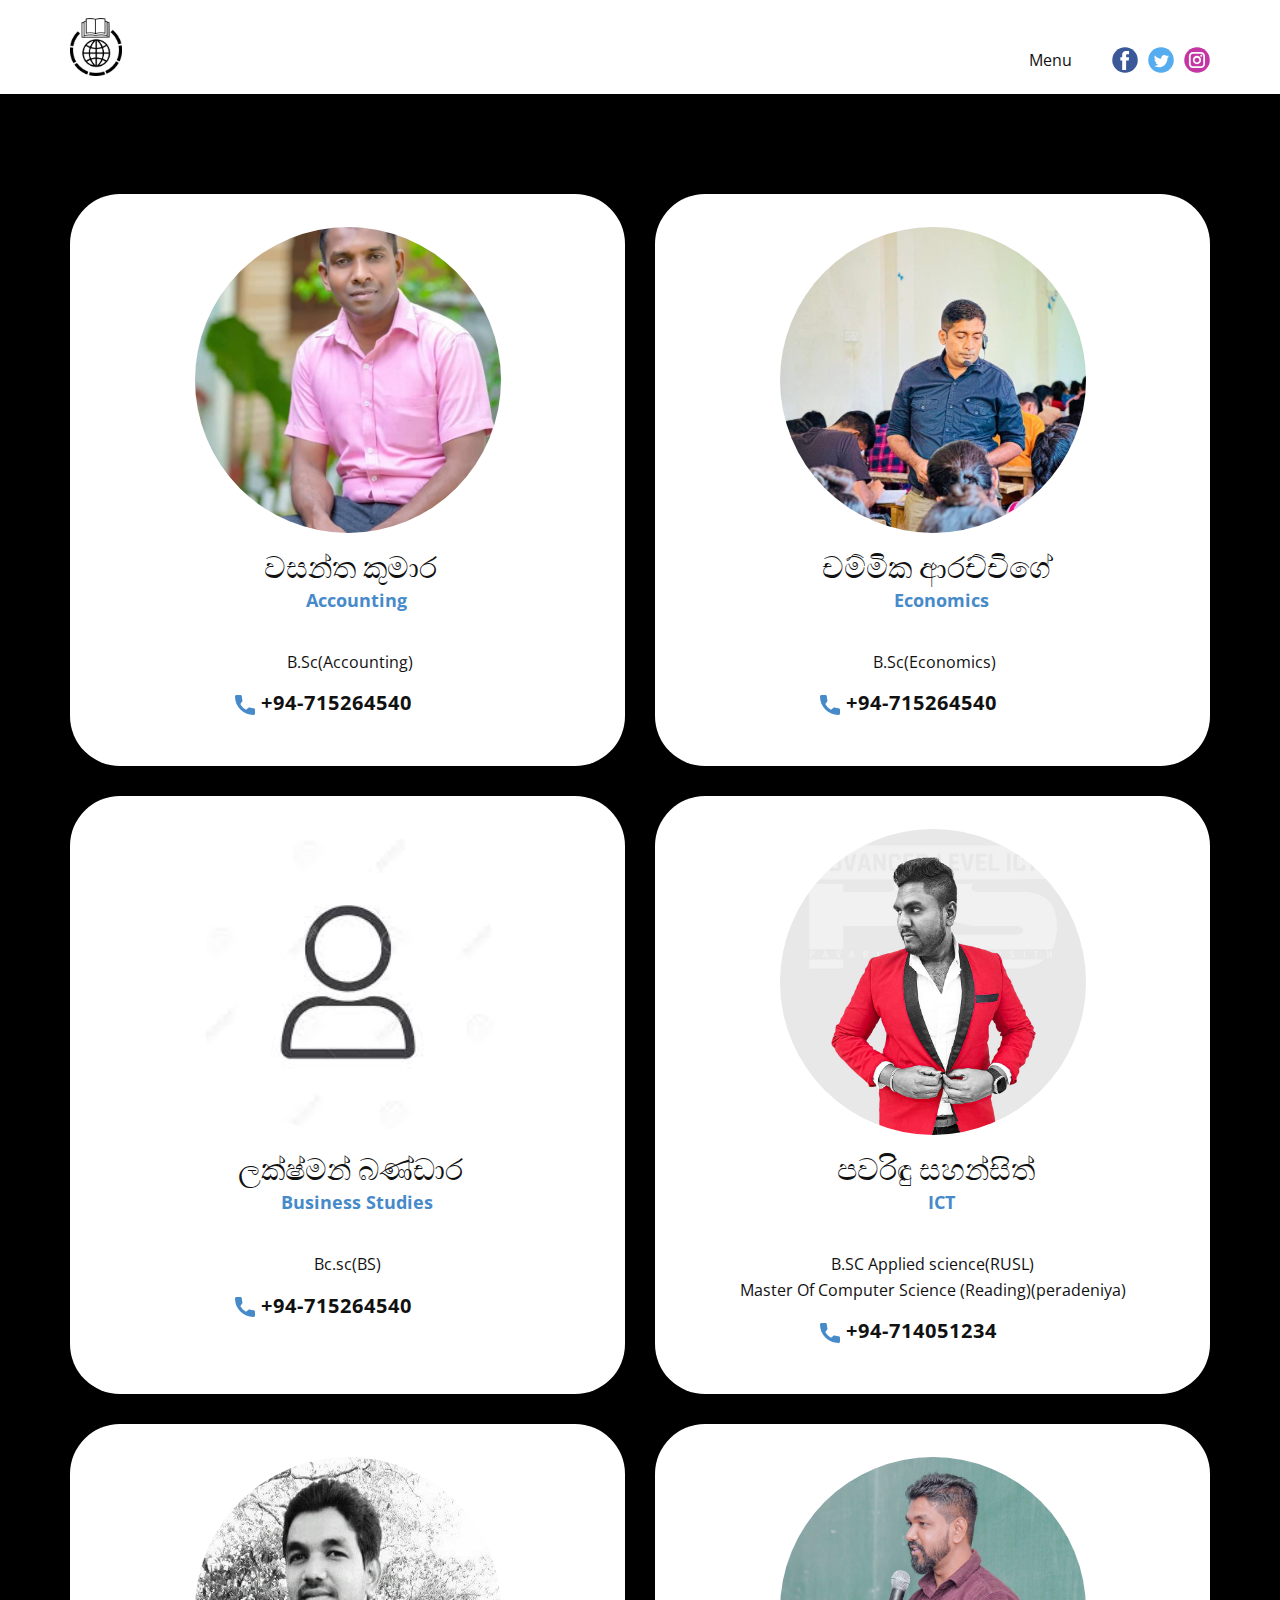
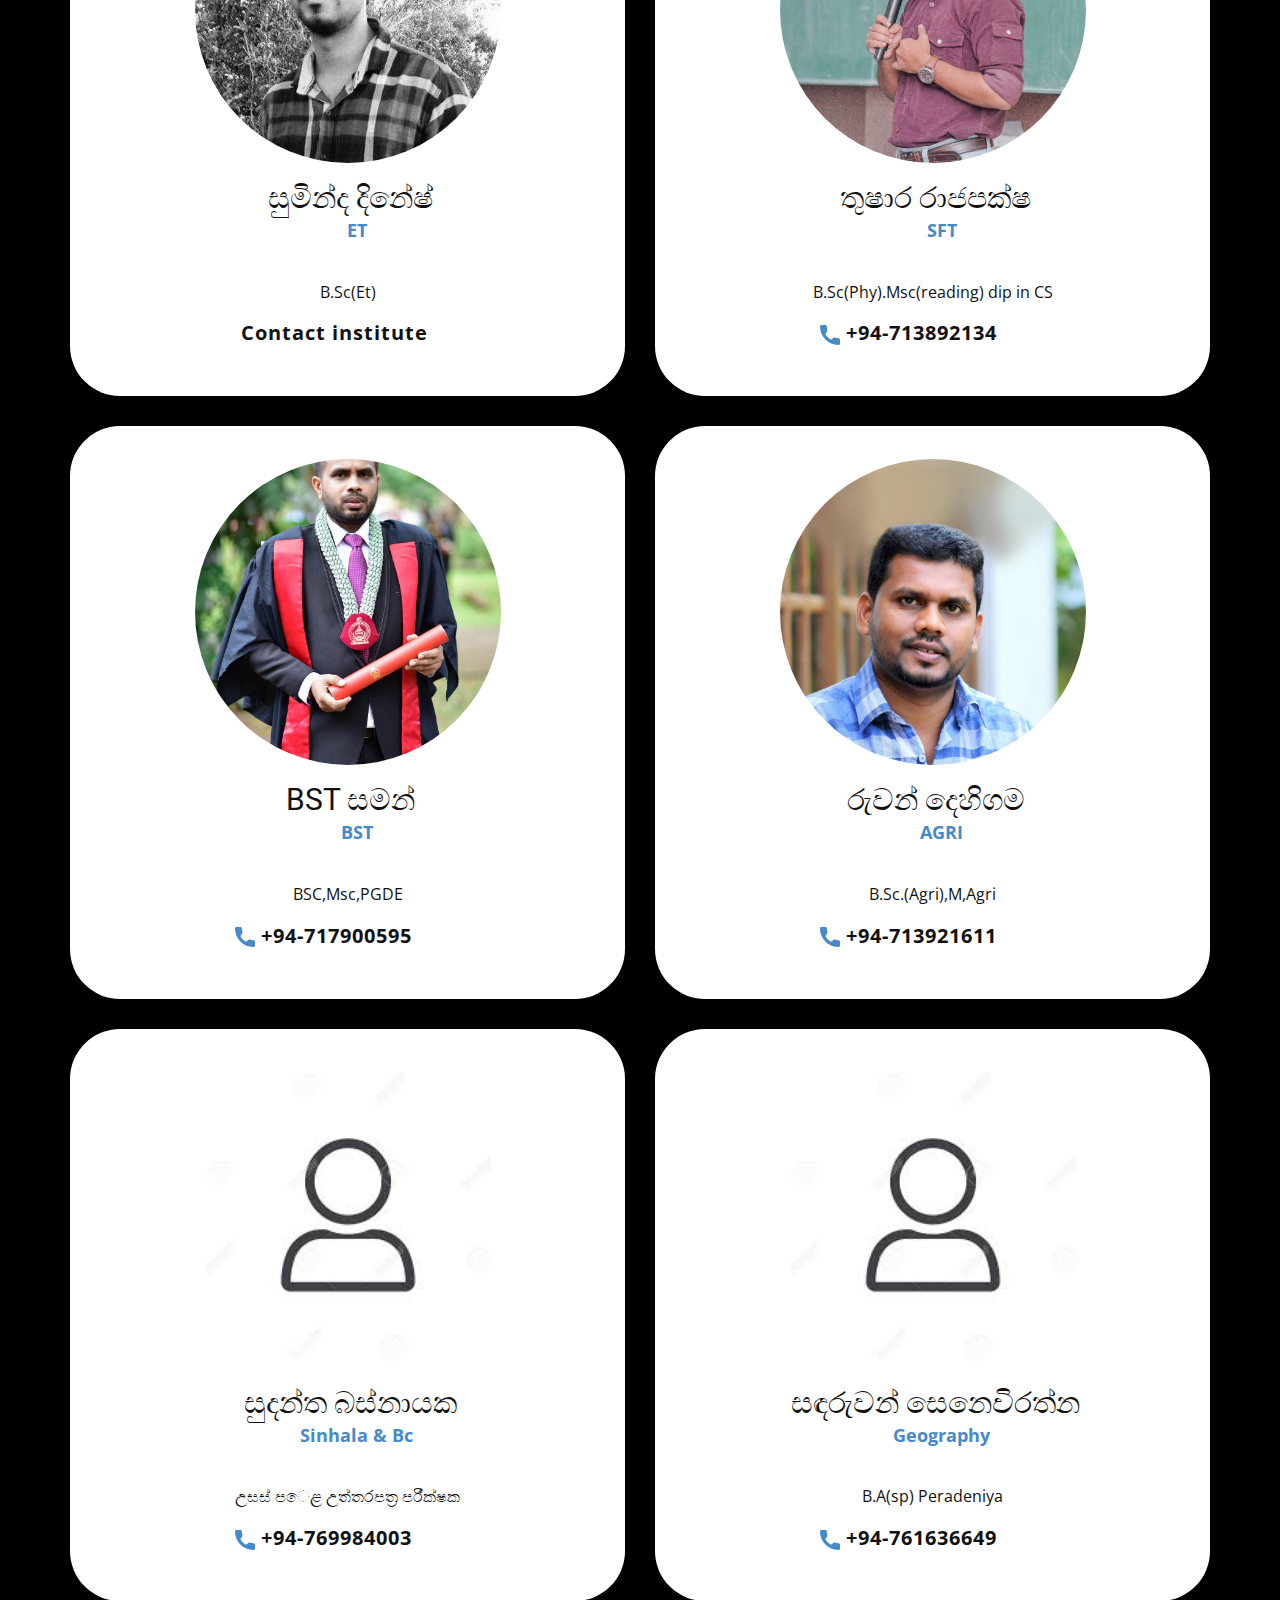
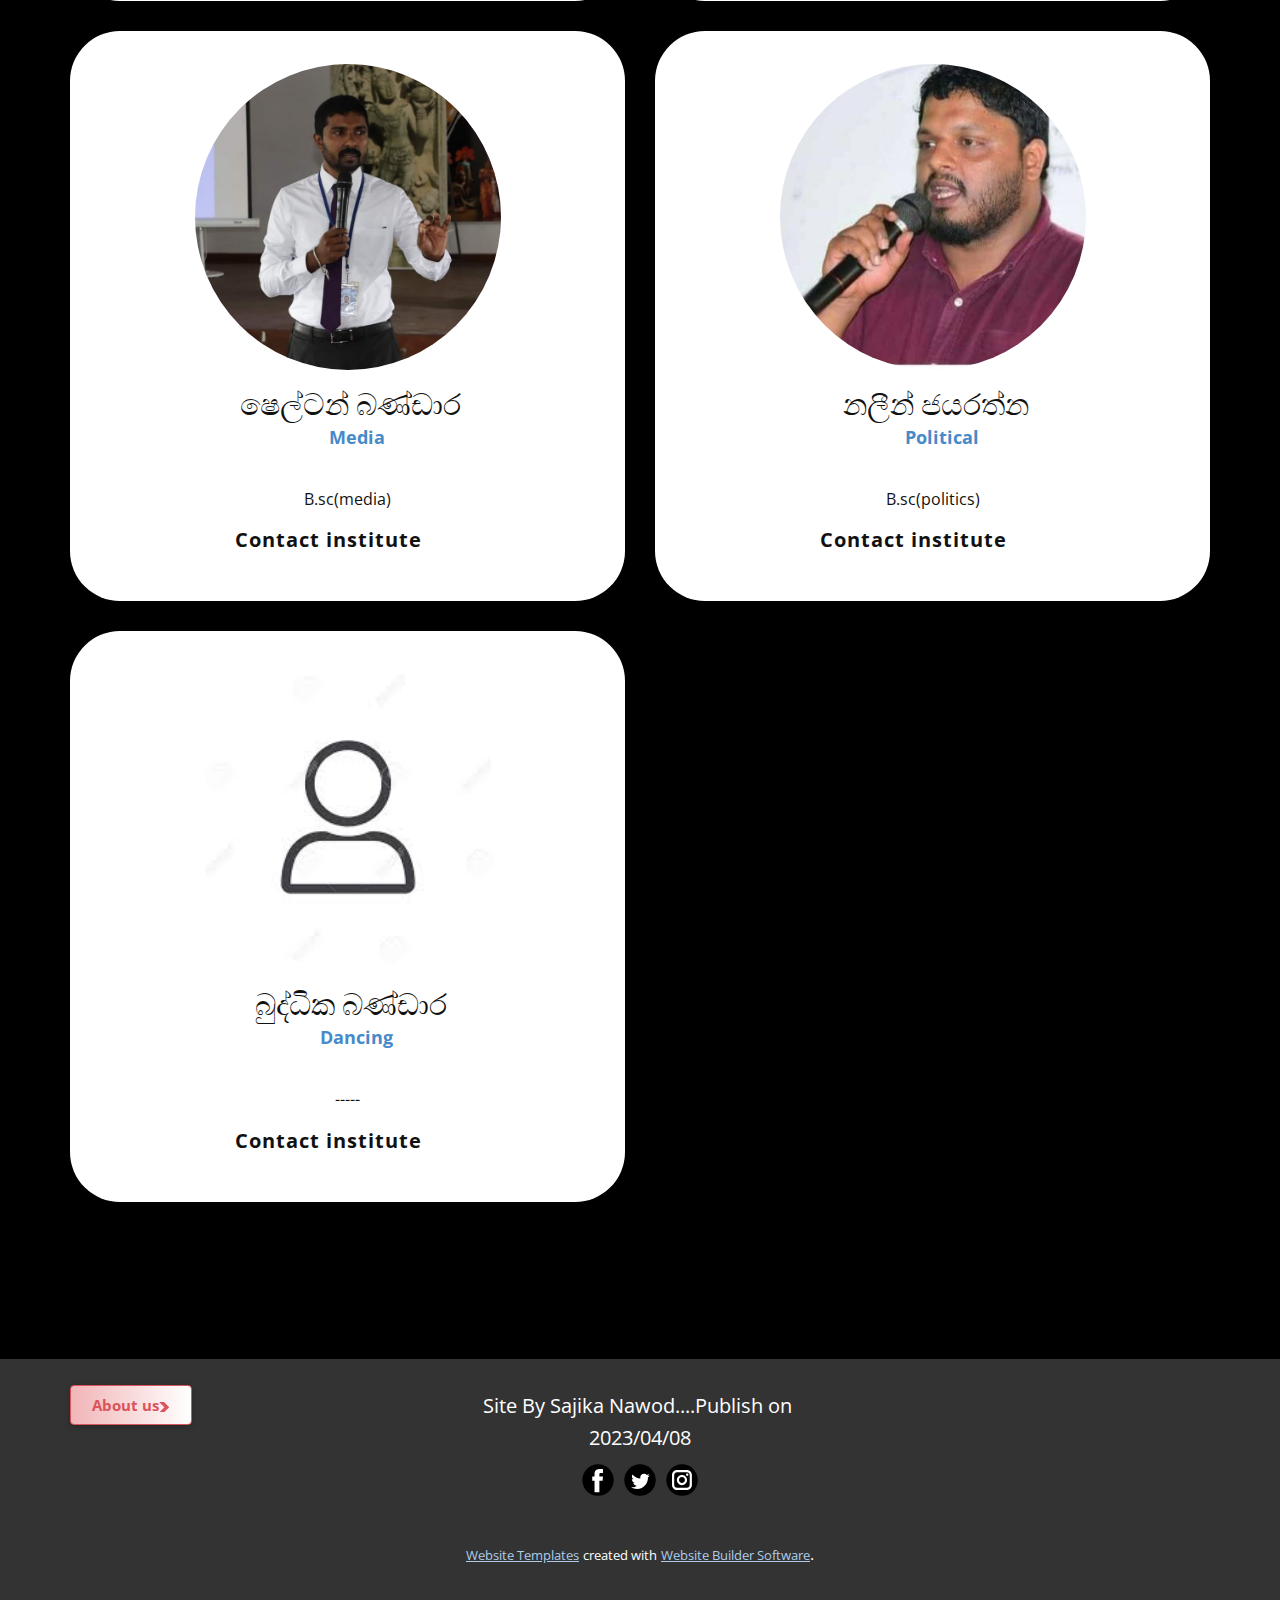
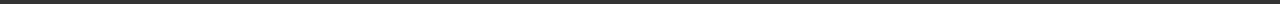
<file: site/-teacher.html>
<!DOCTYPE html>
<html style="font-size: 16px;" lang="en"><head>
    <meta name="viewport" content="width=device-width, initial-scale=1.0">
    <meta charset="utf-8">
    <meta name="keywords" content="Our Team, Our Creative Team, ​Here are some of our clients, ​Let&amp;apos;s Start Something Great!">
    <meta name="description" content="">
    <title> teacher</title>
    <link rel="stylesheet" href="nicepage.css" media="screen">
<link rel="stylesheet" href="-teacher.css" media="screen">
    <script class="u-script" type="text/javascript" src="jquery.js" defer=""></script>
    <script class="u-script" type="text/javascript" src="nicepage.js" defer=""></script>
    <meta name="generator" content="Nicepage 5.4.4, nicepage.com">
    <link id="u-theme-google-font" rel="stylesheet" href="https://fonts.googleapis.com/css?family=Roboto:100,100i,300,300i,400,400i,500,500i,700,700i,900,900i|Open+Sans:300,300i,400,400i,500,500i,600,600i,700,700i,800,800i">
    
    
    <script type="application/ld+json">{
		"@context": "http://schema.org",
		"@type": "Organization",
		"name": "",
		"logo": "images/6527afe27a50db0128ce5eb4c229b6754ba74f82cb8739741c776d05dfc427b05c805b7f53d144fc1c58f69e6a2388cc85e458e0cb1dd5e6d18723_1280.png",
		"sameAs": [
				"https://facebook.com/name",
				"https://twitter.com/name",
				"https://instagram.com/name"
		]
}</script>
    <meta name="theme-color" content="#478ac9">
    <meta name="twitter:site" content="@">
    <meta name="twitter:card" content="summary_large_image">
    <meta name="twitter:title" content=" teacher">
    <meta name="twitter:description" content="">
    <meta property="og:title" content="teacher">
    <meta property="og:type" content="website">
  <meta data-intl-tel-input-cdn-path="intlTelInput/"></head>
  <body class="u-body u-xl-mode" data-lang="en"><header class="u-align-center-sm u-align-center-xs u-clearfix u-header u-header" id="sec-b18d" data-animation-name="" data-animation-duration="0" data-animation-delay="0" data-animation-direction=""><div class="u-clearfix u-sheet u-valign-middle u-sheet-1">
        <a href="https://nicepage.com" class="u-image u-logo u-image-1" data-image-width="1149" data-image-height="1280">
          <img src="images/6527afe27a50db0128ce5eb4c229b6754ba74f82cb8739741c776d05dfc427b05c805b7f53d144fc1c58f69e6a2388cc85e458e0cb1dd5e6d18723_1280.png" class="u-logo-image u-logo-image-1">
        </a>
        <div class="u-social-icons u-spacing-10 u-social-icons-1">
          <a class="u-social-url" title="facebook" target="_blank" href=""><span class="u-icon u-social-facebook u-social-icon u-icon-1"><svg class="u-svg-link" preserveAspectRatio="xMidYMin slice" viewBox="0 0 112 112" style=""><use xmlns:xlink="http://www.w3.org/1999/xlink" xlink:href="#svg-68d4"></use></svg><svg class="u-svg-content" viewBox="0 0 112 112" x="0" y="0" id="svg-68d4"><circle fill="currentColor" cx="56.1" cy="56.1" r="55"></circle><path fill="#FFFFFF" d="M73.5,31.6h-9.1c-1.4,0-3.6,0.8-3.6,3.9v8.5h12.6L72,58.3H60.8v40.8H43.9V58.3h-8V43.9h8v-9.2
      c0-6.7,3.1-17,17-17h12.5v13.9H73.5z"></path></svg></span>
          </a>
          <a class="u-social-url" title="twitter" target="_blank" href=""><span class="u-icon u-social-icon u-social-twitter u-icon-2"><svg class="u-svg-link" preserveAspectRatio="xMidYMin slice" viewBox="0 0 112 112" style=""><use xmlns:xlink="http://www.w3.org/1999/xlink" xlink:href="#svg-5b14"></use></svg><svg class="u-svg-content" viewBox="0 0 112 112" x="0" y="0" id="svg-5b14"><circle fill="currentColor" class="st0" cx="56.1" cy="56.1" r="55"></circle><path fill="#FFFFFF" d="M83.8,47.3c0,0.6,0,1.2,0,1.7c0,17.7-13.5,38.2-38.2,38.2C38,87.2,31,85,25,81.2c1,0.1,2.1,0.2,3.2,0.2
      c6.3,0,12.1-2.1,16.7-5.7c-5.9-0.1-10.8-4-12.5-9.3c0.8,0.2,1.7,0.2,2.5,0.2c1.2,0,2.4-0.2,3.5-0.5c-6.1-1.2-10.8-6.7-10.8-13.1
      c0-0.1,0-0.1,0-0.2c1.8,1,3.9,1.6,6.1,1.7c-3.6-2.4-6-6.5-6-11.2c0-2.5,0.7-4.8,1.8-6.7c6.6,8.1,16.5,13.5,27.6,14
      c-0.2-1-0.3-2-0.3-3.1c0-7.4,6-13.4,13.4-13.4c3.9,0,7.3,1.6,9.8,4.2c3.1-0.6,5.9-1.7,8.5-3.3c-1,3.1-3.1,5.8-5.9,7.4
      c2.7-0.3,5.3-1,7.7-2.1C88.7,43,86.4,45.4,83.8,47.3z"></path></svg></span>
          </a>
          <a class="u-social-url" title="instagram" target="_blank" href=""><span class="u-icon u-social-icon u-social-instagram u-icon-3"><svg class="u-svg-link" preserveAspectRatio="xMidYMin slice" viewBox="0 0 112 112" style=""><use xmlns:xlink="http://www.w3.org/1999/xlink" xlink:href="#svg-20d2"></use></svg><svg class="u-svg-content" viewBox="0 0 112 112" x="0" y="0" id="svg-20d2"><circle fill="currentColor" cx="56.1" cy="56.1" r="55"></circle><path fill="#FFFFFF" d="M55.9,38.2c-9.9,0-17.9,8-17.9,17.9C38,66,46,74,55.9,74c9.9,0,17.9-8,17.9-17.9C73.8,46.2,65.8,38.2,55.9,38.2
      z M55.9,66.4c-5.7,0-10.3-4.6-10.3-10.3c-0.1-5.7,4.6-10.3,10.3-10.3c5.7,0,10.3,4.6,10.3,10.3C66.2,61.8,61.6,66.4,55.9,66.4z"></path><path fill="#FFFFFF" d="M74.3,33.5c-2.3,0-4.2,1.9-4.2,4.2s1.9,4.2,4.2,4.2s4.2-1.9,4.2-4.2S76.6,33.5,74.3,33.5z"></path><path fill="#FFFFFF" d="M73.1,21.3H38.6c-9.7,0-17.5,7.9-17.5,17.5v34.5c0,9.7,7.9,17.6,17.5,17.6h34.5c9.7,0,17.5-7.9,17.5-17.5V38.8
      C90.6,29.1,82.7,21.3,73.1,21.3z M83,73.3c0,5.5-4.5,9.9-9.9,9.9H38.6c-5.5,0-9.9-4.5-9.9-9.9V38.8c0-5.5,4.5-9.9,9.9-9.9h34.5
      c5.5,0,9.9,4.5,9.9,9.9V73.3z"></path></svg></span>
          </a>
        </div>
        <nav class="u-align-left u-menu u-menu-one-level u-offcanvas u-menu-1">
          <div class="menu-collapse" style="font-size: 1rem;">
            <a class="u-button-style u-nav-link" href="#">
              <svg class="u-svg-link" preserveAspectRatio="xMidYMin slice" viewBox="0 0 302 302" style=""><use xmlns:xlink="http://www.w3.org/1999/xlink" xlink:href="#svg-8a8f"></use></svg>
              <svg xmlns="http://www.w3.org/2000/svg" xmlns:xlink="http://www.w3.org/1999/xlink" version="1.1" id="svg-8a8f" x="0px" y="0px" viewBox="0 0 302 302" style="enable-background:new 0 0 302 302;" xml:space="preserve" class="u-svg-content"><g><rect y="36" width="302" height="30"></rect><rect y="236" width="302" height="30"></rect><rect y="136" width="302" height="30"></rect>
</g><g></g><g></g><g></g><g></g><g></g><g></g><g></g><g></g><g></g><g></g><g></g><g></g><g></g><g></g><g></g></svg>
            </a>
          </div>
          <div class="u-custom-menu u-nav-container">
            <ul class="u-nav u-unstyled u-nav-1"><li class="u-nav-item"><a class="u-button-style u-nav-link" href="#">Menu</a>
</li></ul>
          </div>
          <div class="u-custom-menu u-nav-container-collapse">
            <div class="u-align-center u-black u-container-style u-inner-container-layout u-opacity u-opacity-95 u-sidenav">
              <div class="u-inner-container-layout u-sidenav-overflow">
                <div class="u-menu-close"></div>
                <ul class="u-align-center u-nav u-popupmenu-items u-unstyled u-nav-2"><li class="u-nav-item"><a class="u-button-style u-nav-link" href="#">Menu</a>
</li></ul>
              </div>
            </div>
            <div class="u-black u-menu-overlay u-opacity u-opacity-70"></div>
          </div>
        </nav>
      </div></header>
    <section class="u-align-center u-black u-clearfix u-container-align-center u-section-1" id="carousel_70f3">
      <div class="u-clearfix u-sheet u-sheet-1">
        <div class="u-expanded-width u-list u-list-1">
          <div class="u-repeater u-repeater-1">
            <div class="u-align-center u-container-align-center u-container-style u-list-item u-radius-50 u-repeater-item u-shape-round u-white u-list-item-1">
              <div class="u-container-layout u-similar-container u-container-layout-1">
                <div alt="" class="u-align-center u-image u-image-circle u-image-1" data-image-width="720" data-image-height="1082"></div>
                <h5 class="u-align-center u-text u-text-1">වසන්ත කුමාර</h5>
                <p class="u-align-center u-text u-text-palette-1-base u-text-2">Accounting</p>
                <p class="u-align-center u-text u-text-3">&nbsp;B.Sc(Accounting)</p>
                <a href="tel:+94-715264540" class="u-active-none u-btn u-button-style u-hover-none u-none u-text-hover-palette-1-base u-btn-1"><span class="u-icon u-text-palette-1-base"><svg class="u-svg-content" viewBox="0 0 405.333 405.333" x="0px" y="0px" style="width: 1em; height: 1em;"><path d="M373.333,266.88c-25.003,0-49.493-3.904-72.704-11.563c-11.328-3.904-24.192-0.896-31.637,6.699l-46.016,34.752    c-52.8-28.181-86.592-61.952-114.389-114.368l33.813-44.928c8.512-8.512,11.563-20.971,7.915-32.64    C142.592,81.472,138.667,56.96,138.667,32c0-17.643-14.357-32-32-32H32C14.357,0,0,14.357,0,32    c0,205.845,167.488,373.333,373.333,373.333c17.643,0,32-14.357,32-32V298.88C405.333,281.237,390.976,266.88,373.333,266.88z"></path></svg><img></span>&nbsp;+94-715264540
                </a>
              </div>
            </div>
            <div class="u-align-center u-container-align-center u-container-style u-list-item u-radius-50 u-repeater-item u-shape-round u-white u-list-item-2">
              <div class="u-container-layout u-similar-container u-container-layout-2">
                <div alt="" class="u-align-center u-image u-image-circle u-image-2" data-image-width="768" data-image-height="783"></div>
                <h5 class="u-align-center u-text u-text-4">චම්මික ආරච්චිගේ</h5>
                <p class="u-align-center u-text u-text-palette-1-base u-text-5">Economics</p>
                <p class="u-align-center u-text u-text-6">&nbsp;B.Sc(Economics)</p>
                <a href="tel:+94-715264540" class="u-active-none u-btn u-button-style u-hover-none u-none u-text-hover-palette-1-base u-btn-2"><span class="u-icon u-text-palette-1-base"><svg class="u-svg-content" viewBox="0 0 405.333 405.333" x="0px" y="0px" style="width: 1em; height: 1em;"><path d="M373.333,266.88c-25.003,0-49.493-3.904-72.704-11.563c-11.328-3.904-24.192-0.896-31.637,6.699l-46.016,34.752    c-52.8-28.181-86.592-61.952-114.389-114.368l33.813-44.928c8.512-8.512,11.563-20.971,7.915-32.64    C142.592,81.472,138.667,56.96,138.667,32c0-17.643-14.357-32-32-32H32C14.357,0,0,14.357,0,32    c0,205.845,167.488,373.333,373.333,373.333c17.643,0,32-14.357,32-32V298.88C405.333,281.237,390.976,266.88,373.333,266.88z"></path></svg><img></span>&nbsp;+94-715264540
                </a>
              </div>
            </div>
            <div class="u-align-center u-container-align-center u-container-style u-list-item u-radius-50 u-repeater-item u-shape-round u-white u-list-item-3">
              <div class="u-container-layout u-similar-container u-container-layout-3">
                <div alt="" class="u-align-center u-image u-image-circle u-image-3" data-image-width="225" data-image-height="225"></div>
                <h5 class="u-align-center u-text u-text-7">ලක්ෂ්මන් බණ්ඩාර</h5>
                <p class="u-align-center u-text u-text-palette-1-base u-text-8">Business Studies</p>
                <p class="u-align-center u-text u-text-9">Bc.sc(BS)</p>
                <a href="tel:+94-715264540" class="u-active-none u-btn u-button-style u-hover-none u-none u-text-hover-palette-1-base u-btn-3"><span class="u-icon u-text-palette-1-base"><svg class="u-svg-content" viewBox="0 0 405.333 405.333" x="0px" y="0px" style="width: 1em; height: 1em;"><path d="M373.333,266.88c-25.003,0-49.493-3.904-72.704-11.563c-11.328-3.904-24.192-0.896-31.637,6.699l-46.016,34.752    c-52.8-28.181-86.592-61.952-114.389-114.368l33.813-44.928c8.512-8.512,11.563-20.971,7.915-32.64    C142.592,81.472,138.667,56.96,138.667,32c0-17.643-14.357-32-32-32H32C14.357,0,0,14.357,0,32    c0,205.845,167.488,373.333,373.333,373.333c17.643,0,32-14.357,32-32V298.88C405.333,281.237,390.976,266.88,373.333,266.88z"></path></svg><img></span>&nbsp;+94-715264540
                </a>
              </div>
            </div>
            <div class="u-align-center u-container-style u-list-item u-radius-50 u-repeater-item u-shape-round u-white u-list-item-4">
              <div class="u-container-layout u-similar-container u-container-layout-4">
                <div alt="" class="u-align-center u-image u-image-circle u-image-4" data-image-width="960" data-image-height="960"></div>
                <h5 class="u-align-center u-text u-text-10">පවරිඳු සහන්සිත්</h5>
                <p class="u-align-center u-text u-text-palette-1-base u-text-11">ICT</p>
                <p class="u-align-center u-text u-text-12">B.SC Applied science(RUSL)<br>Master Of Computer Science (Reading)(peradeniya)
                </p>
                <a href="tel:+94-714051234" class="u-active-none u-btn u-button-style u-hover-none u-none u-text-hover-palette-1-base u-btn-4"><span class="u-icon u-text-palette-1-base"><svg class="u-svg-content" viewBox="0 0 405.333 405.333" x="0px" y="0px" style="width: 1em; height: 1em;"><path d="M373.333,266.88c-25.003,0-49.493-3.904-72.704-11.563c-11.328-3.904-24.192-0.896-31.637,6.699l-46.016,34.752    c-52.8-28.181-86.592-61.952-114.389-114.368l33.813-44.928c8.512-8.512,11.563-20.971,7.915-32.64    C142.592,81.472,138.667,56.96,138.667,32c0-17.643-14.357-32-32-32H32C14.357,0,0,14.357,0,32    c0,205.845,167.488,373.333,373.333,373.333c17.643,0,32-14.357,32-32V298.88C405.333,281.237,390.976,266.88,373.333,266.88z"></path></svg><img></span>&nbsp;+94-714051234
                </a>
              </div>
            </div>
            <div class="u-align-center u-container-style u-list-item u-radius-50 u-repeater-item u-shape-round u-white u-list-item-5">
              <div class="u-container-layout u-similar-container u-container-layout-5">
                <div alt="" class="u-align-center u-image u-image-circle u-image-5" data-image-width="648" data-image-height="420"></div>
                <h5 class="u-align-center u-text u-text-13">සුමින්ද දිනේෂ්</h5>
                <p class="u-align-center u-text u-text-palette-1-base u-text-14">ET</p>
                <p class="u-align-center u-text u-text-15">B.Sc(Et)</p>
                <a href="https://nicepage.me" class="u-active-none u-btn u-button-style u-hover-none u-none u-text-hover-palette-1-base u-btn-5">&nbsp;Contact institute</a>
              </div>
            </div>
            <div class="u-align-center u-container-style u-list-item u-radius-50 u-repeater-item u-shape-round u-white u-list-item-6">
              <div class="u-container-layout u-similar-container u-container-layout-6">
                <div alt="" class="u-align-center u-image u-image-circle u-image-6" data-image-width="1066" data-image-height="1056"></div>
                <h5 class="u-align-center u-text u-text-16">තුෂාර රාජපක්ෂ</h5>
                <p class="u-align-center u-text u-text-palette-1-base u-text-17">SFT</p>
                <p class="u-align-center u-text u-text-18">B.Sc(Phy).Msc(reading) dip in CS</p>
                <a href="tel:+94-713892134" class="u-active-none u-btn u-button-style u-hover-none u-none u-text-hover-palette-1-base u-btn-6"><span class="u-icon u-text-palette-1-base"><svg class="u-svg-content" viewBox="0 0 405.333 405.333" x="0px" y="0px" style="width: 1em; height: 1em;"><path d="M373.333,266.88c-25.003,0-49.493-3.904-72.704-11.563c-11.328-3.904-24.192-0.896-31.637,6.699l-46.016,34.752    c-52.8-28.181-86.592-61.952-114.389-114.368l33.813-44.928c8.512-8.512,11.563-20.971,7.915-32.64    C142.592,81.472,138.667,56.96,138.667,32c0-17.643-14.357-32-32-32H32C14.357,0,0,14.357,0,32    c0,205.845,167.488,373.333,373.333,373.333c17.643,0,32-14.357,32-32V298.88C405.333,281.237,390.976,266.88,373.333,266.88z"></path></svg><img></span>&nbsp;+94-713892134
                </a>
              </div>
            </div>
            <div class="u-align-center u-container-align-center u-container-style u-list-item u-radius-50 u-repeater-item u-shape-round u-white u-list-item-7">
              <div class="u-container-layout u-similar-container u-container-layout-7">
                <div alt="" class="u-align-center u-image u-image-circle u-image-7" data-image-width="1004" data-image-height="1504"></div>
                <h5 class="u-align-center u-text u-text-19">BST සමන්</h5>
                <p class="u-align-center u-text u-text-palette-1-base u-text-20">BST</p>
                <p class="u-align-center u-text u-text-21">BSC,Msc,PGDE</p>
                <a href="tel:+94-717900595" class="u-active-none u-btn u-button-style u-hover-none u-none u-text-hover-palette-1-base u-btn-7"><span class="u-icon u-text-palette-1-base"><svg class="u-svg-content" viewBox="0 0 405.333 405.333" x="0px" y="0px" style="width: 1em; height: 1em;"><path d="M373.333,266.88c-25.003,0-49.493-3.904-72.704-11.563c-11.328-3.904-24.192-0.896-31.637,6.699l-46.016,34.752    c-52.8-28.181-86.592-61.952-114.389-114.368l33.813-44.928c8.512-8.512,11.563-20.971,7.915-32.64    C142.592,81.472,138.667,56.96,138.667,32c0-17.643-14.357-32-32-32H32C14.357,0,0,14.357,0,32    c0,205.845,167.488,373.333,373.333,373.333c17.643,0,32-14.357,32-32V298.88C405.333,281.237,390.976,266.88,373.333,266.88z"></path></svg><img></span>&nbsp;+94-717900595
                </a>
              </div>
            </div>
            <div class="u-align-center u-container-align-center u-container-style u-list-item u-radius-50 u-repeater-item u-shape-round u-white u-list-item-8">
              <div class="u-container-layout u-similar-container u-container-layout-8">
                <div alt="" class="u-align-center u-image u-image-circle u-image-8" data-image-width="2048" data-image-height="2028"></div>
                <h5 class="u-align-center u-text u-text-22">රුවන් ‌‌‌ද‌ෙහිගම</h5>
                <p class="u-align-center u-text u-text-palette-1-base u-text-23">AGRI</p>
                <p class="u-align-center u-text u-text-24">B.Sc.(Agri),M,Agri</p>
                <a href="tel:+94-713921611" class="u-active-none u-btn u-button-style u-hover-none u-none u-text-hover-palette-1-base u-btn-8"><span class="u-icon u-text-palette-1-base"><svg class="u-svg-content" viewBox="0 0 405.333 405.333" x="0px" y="0px" style="width: 1em; height: 1em;"><path d="M373.333,266.88c-25.003,0-49.493-3.904-72.704-11.563c-11.328-3.904-24.192-0.896-31.637,6.699l-46.016,34.752    c-52.8-28.181-86.592-61.952-114.389-114.368l33.813-44.928c8.512-8.512,11.563-20.971,7.915-32.64    C142.592,81.472,138.667,56.96,138.667,32c0-17.643-14.357-32-32-32H32C14.357,0,0,14.357,0,32    c0,205.845,167.488,373.333,373.333,373.333c17.643,0,32-14.357,32-32V298.88C405.333,281.237,390.976,266.88,373.333,266.88z"></path></svg><img></span>&nbsp;+94-713921611
                </a>
              </div>
            </div>
            <div class="u-align-center u-container-align-center u-container-style u-list-item u-radius-50 u-repeater-item u-shape-round u-white u-list-item-9">
              <div class="u-container-layout u-similar-container u-container-layout-9">
                <div alt="" class="u-align-center u-image u-image-circle u-image-9" data-image-width="225" data-image-height="225"></div>
                <h5 class="u-align-center u-text u-text-25">සුදන්ත බස්නායක</h5>
                <p class="u-align-center u-text u-text-palette-1-base u-text-26">Sinhala &amp; Bc</p>
                <p class="u-align-center u-text u-text-27">උසස් ‌ප‌‌ෙළ උත්තරපත්‍ර පරීක්ෂක</p>
                <a href="tel:+94-769984003" class="u-active-none u-btn u-button-style u-hover-none u-none u-text-hover-palette-1-base u-btn-9"><span class="u-icon u-text-palette-1-base"><svg class="u-svg-content" viewBox="0 0 405.333 405.333" x="0px" y="0px" style="width: 1em; height: 1em;"><path d="M373.333,266.88c-25.003,0-49.493-3.904-72.704-11.563c-11.328-3.904-24.192-0.896-31.637,6.699l-46.016,34.752    c-52.8-28.181-86.592-61.952-114.389-114.368l33.813-44.928c8.512-8.512,11.563-20.971,7.915-32.64    C142.592,81.472,138.667,56.96,138.667,32c0-17.643-14.357-32-32-32H32C14.357,0,0,14.357,0,32    c0,205.845,167.488,373.333,373.333,373.333c17.643,0,32-14.357,32-32V298.88C405.333,281.237,390.976,266.88,373.333,266.88z"></path></svg><img></span>&nbsp;+94-769984003
                </a>
              </div>
            </div>
            <div class="u-align-center u-container-style u-list-item u-radius-50 u-repeater-item u-shape-round u-white u-list-item-10">
              <div class="u-container-layout u-similar-container u-container-layout-10">
                <div alt="" class="u-align-center u-image u-image-circle u-image-10" data-image-width="225" data-image-height="225"></div>
                <h5 class="u-align-center u-text u-text-28">සඳරුවන් ‌‌ස‌ෙන‌ෙවිරත්න</h5>
                <p class="u-align-center u-text u-text-palette-1-base u-text-29">Geography</p>
                <p class="u-align-center u-text u-text-30">B.A(sp) Peradeniya</p>
                <a href="tel:+94-761636649" class="u-active-none u-btn u-button-style u-hover-none u-none u-text-hover-palette-1-base u-btn-10"><span class="u-icon u-text-palette-1-base"><svg class="u-svg-content" viewBox="0 0 405.333 405.333" x="0px" y="0px" style="width: 1em; height: 1em;"><path d="M373.333,266.88c-25.003,0-49.493-3.904-72.704-11.563c-11.328-3.904-24.192-0.896-31.637,6.699l-46.016,34.752    c-52.8-28.181-86.592-61.952-114.389-114.368l33.813-44.928c8.512-8.512,11.563-20.971,7.915-32.64    C142.592,81.472,138.667,56.96,138.667,32c0-17.643-14.357-32-32-32H32C14.357,0,0,14.357,0,32    c0,205.845,167.488,373.333,373.333,373.333c17.643,0,32-14.357,32-32V298.88C405.333,281.237,390.976,266.88,373.333,266.88z"></path></svg><img></span>&nbsp;+94-761636649
                </a>
              </div>
            </div>
            <div class="u-align-center u-container-style u-list-item u-radius-50 u-repeater-item u-shape-round u-white u-list-item-11">
              <div class="u-container-layout u-similar-container u-container-layout-11">
                <div alt="" class="u-align-center u-image u-image-circle u-image-11" data-image-width="1080" data-image-height="720"></div>
                <h5 class="u-align-center u-text u-text-31">ෂ‌ෙල්ටන් බණ්ඩාර</h5>
                <p class="u-align-center u-text u-text-palette-1-base u-text-32">Media</p>
                <p class="u-align-center u-text u-text-33">B.sc(media)</p>
                <a href="https://nicepage.me" class="u-active-none u-btn u-button-style u-hover-none u-none u-text-hover-palette-1-base u-btn-11">Contact institute</a>
              </div>
            </div>
            <div class="u-align-center u-container-align-center u-container-style u-list-item u-radius-50 u-repeater-item u-shape-round u-white u-list-item-12">
              <div class="u-container-layout u-similar-container u-container-layout-12">
                <div alt="" class="u-align-center u-image u-image-circle u-image-12" data-image-width="720" data-image-height="385"></div>
                <h5 class="u-align-center u-text u-text-34">නලීන් ජයරත්න</h5>
                <p class="u-align-center u-text u-text-palette-1-base u-text-35">Political</p>
                <p class="u-align-center u-text u-text-36">B.sc(politics)</p>
                <a href="https://nicepage.me" class="u-active-none u-btn u-button-style u-hover-none u-none u-text-hover-palette-1-base u-btn-12">Contact ​institute</a>
              </div>
            </div>
            <div class="u-align-center u-container-align-center u-container-style u-list-item u-radius-50 u-repeater-item u-shape-round u-white u-list-item-13">
              <div class="u-container-layout u-similar-container u-container-layout-13">
                <div alt="" class="u-align-center u-image u-image-circle u-image-13" data-image-width="225" data-image-height="225"></div>
                <h5 class="u-align-center u-text u-text-37">බුද්ධික බණ්ඩාර</h5>
                <p class="u-align-center u-text u-text-palette-1-base u-text-38">Dancing</p>
                <p class="u-align-center u-text u-text-39">-----</p>
                <a href="https://nicepage.me" class="u-active-none u-btn u-button-style u-hover-none u-none u-text-hover-palette-1-base u-btn-13">Contact institute</a>
              </div>
            </div>
          </div>
        </div>
      </div>
    </section>
    
    
    <footer class="u-align-center u-clearfix u-footer u-grey-80 u-footer" id="sec-2934"><div class="u-clearfix u-sheet u-sheet-1">
        <p class="u-large-text u-text u-text-variant u-text-1">Site By Sajika Nawod....Publish on&nbsp; 2023/04/08</p>
        <a href="Page-2.html" class="u-border-1 u-border-palette-2-base u-btn u-btn-round u-button-style u-gradient u-none u-radius-4 u-text-hover-black u-btn-1">About us<span class="u-icon u-text-palette-2-base u-icon-1"><svg class="u-svg-content" viewBox="0 0 490.667 490.667" x="0px" y="0px" style="width: 1em; height: 1em;"><path d="M466.201,237.781L231.534,3.115C229.55,1.131,226.841,0,224.003,0h-192c-4.309,0-8.213,2.603-9.856,6.592 s-0.725,8.555,2.304,11.627l227.136,227.115L24.451,472.448c-3.051,3.051-3.968,7.637-2.304,11.627 c1.664,3.989,5.547,6.592,9.856,6.592h192c2.837,0,5.547-1.131,7.552-3.115l234.667-234.667 C470.382,248.704,470.382,241.963,466.201,237.781z"></path></svg><img></span>
        </a>
        <div class="u-social-icons u-spacing-10 u-social-icons-1">
          <a class="u-social-url" title="facebook" target="_blank" href="https://facebook.com/name"><span class="u-icon u-social-facebook u-social-icon u-text-black u-icon-2"><svg class="u-svg-link" preserveAspectRatio="xMidYMin slice" viewBox="0 0 112 112" style=""><use xmlns:xlink="http://www.w3.org/1999/xlink" xlink:href="#svg-83e7"></use></svg><svg class="u-svg-content" viewBox="0 0 112 112" x="0" y="0" id="svg-83e7"><circle fill="currentColor" cx="56.1" cy="56.1" r="55"></circle><path fill="#FFFFFF" d="M73.5,31.6h-9.1c-1.4,0-3.6,0.8-3.6,3.9v8.5h12.6L72,58.3H60.8v40.8H43.9V58.3h-8V43.9h8v-9.2
c0-6.7,3.1-17,17-17h12.5v13.9H73.5z"></path></svg></span>
          </a>
          <a class="u-social-url" title="twitter" target="_blank" href="https://twitter.com/name"><span class="u-icon u-social-icon u-social-twitter u-text-black u-icon-3"><svg class="u-svg-link" preserveAspectRatio="xMidYMin slice" viewBox="0 0 112 112" style=""><use xmlns:xlink="http://www.w3.org/1999/xlink" xlink:href="#svg-762e"></use></svg><svg class="u-svg-content" viewBox="0 0 112 112" x="0" y="0" id="svg-762e"><circle fill="currentColor" class="st0" cx="56.1" cy="56.1" r="55"></circle><path fill="#FFFFFF" d="M83.8,47.3c0,0.6,0,1.2,0,1.7c0,17.7-13.5,38.2-38.2,38.2C38,87.2,31,85,25,81.2c1,0.1,2.1,0.2,3.2,0.2
c6.3,0,12.1-2.1,16.7-5.7c-5.9-0.1-10.8-4-12.5-9.3c0.8,0.2,1.7,0.2,2.5,0.2c1.2,0,2.4-0.2,3.5-0.5c-6.1-1.2-10.8-6.7-10.8-13.1
c0-0.1,0-0.1,0-0.2c1.8,1,3.9,1.6,6.1,1.7c-3.6-2.4-6-6.5-6-11.2c0-2.5,0.7-4.8,1.8-6.7c6.6,8.1,16.5,13.5,27.6,14
c-0.2-1-0.3-2-0.3-3.1c0-7.4,6-13.4,13.4-13.4c3.9,0,7.3,1.6,9.8,4.2c3.1-0.6,5.9-1.7,8.5-3.3c-1,3.1-3.1,5.8-5.9,7.4
c2.7-0.3,5.3-1,7.7-2.1C88.7,43,86.4,45.4,83.8,47.3z"></path></svg></span>
          </a>
          <a class="u-social-url" title="instagram" target="_blank" href="https://instagram.com/name"><span class="u-icon u-social-icon u-social-instagram u-text-black u-icon-4"><svg class="u-svg-link" preserveAspectRatio="xMidYMin slice" viewBox="0 0 112 112" style=""><use xmlns:xlink="http://www.w3.org/1999/xlink" xlink:href="#svg-8af9"></use></svg><svg class="u-svg-content" viewBox="0 0 112 112" x="0" y="0" id="svg-8af9"><circle fill="currentColor" cx="56.1" cy="56.1" r="55"></circle><path fill="#FFFFFF" d="M55.9,38.2c-9.9,0-17.9,8-17.9,17.9C38,66,46,74,55.9,74c9.9,0,17.9-8,17.9-17.9C73.8,46.2,65.8,38.2,55.9,38.2
z M55.9,66.4c-5.7,0-10.3-4.6-10.3-10.3c-0.1-5.7,4.6-10.3,10.3-10.3c5.7,0,10.3,4.6,10.3,10.3C66.2,61.8,61.6,66.4,55.9,66.4z"></path><path fill="#FFFFFF" d="M74.3,33.5c-2.3,0-4.2,1.9-4.2,4.2s1.9,4.2,4.2,4.2s4.2-1.9,4.2-4.2S76.6,33.5,74.3,33.5z"></path><path fill="#FFFFFF" d="M73.1,21.3H38.6c-9.7,0-17.5,7.9-17.5,17.5v34.5c0,9.7,7.9,17.6,17.5,17.6h34.5c9.7,0,17.5-7.9,17.5-17.5V38.8
C90.6,29.1,82.7,21.3,73.1,21.3z M83,73.3c0,5.5-4.5,9.9-9.9,9.9H38.6c-5.5,0-9.9-4.5-9.9-9.9V38.8c0-5.5,4.5-9.9,9.9-9.9h34.5
c5.5,0,9.9,4.5,9.9,9.9V73.3z"></path></svg></span>
          </a>
        </div>
      </div></footer>
    <section class="u-backlink u-clearfix u-grey-80">
      <a class="u-link" href="https://nicepage.com/website-templates" target="_blank">
        <span>Website Templates</span>
      </a>
      <p class="u-text">
        <span>created with</span>
      </p>
      <a class="u-link" href="" target="_blank">
        <span>Website Builder Software</span>
      </a>. 
    </section>
  
</body></html>
</file>
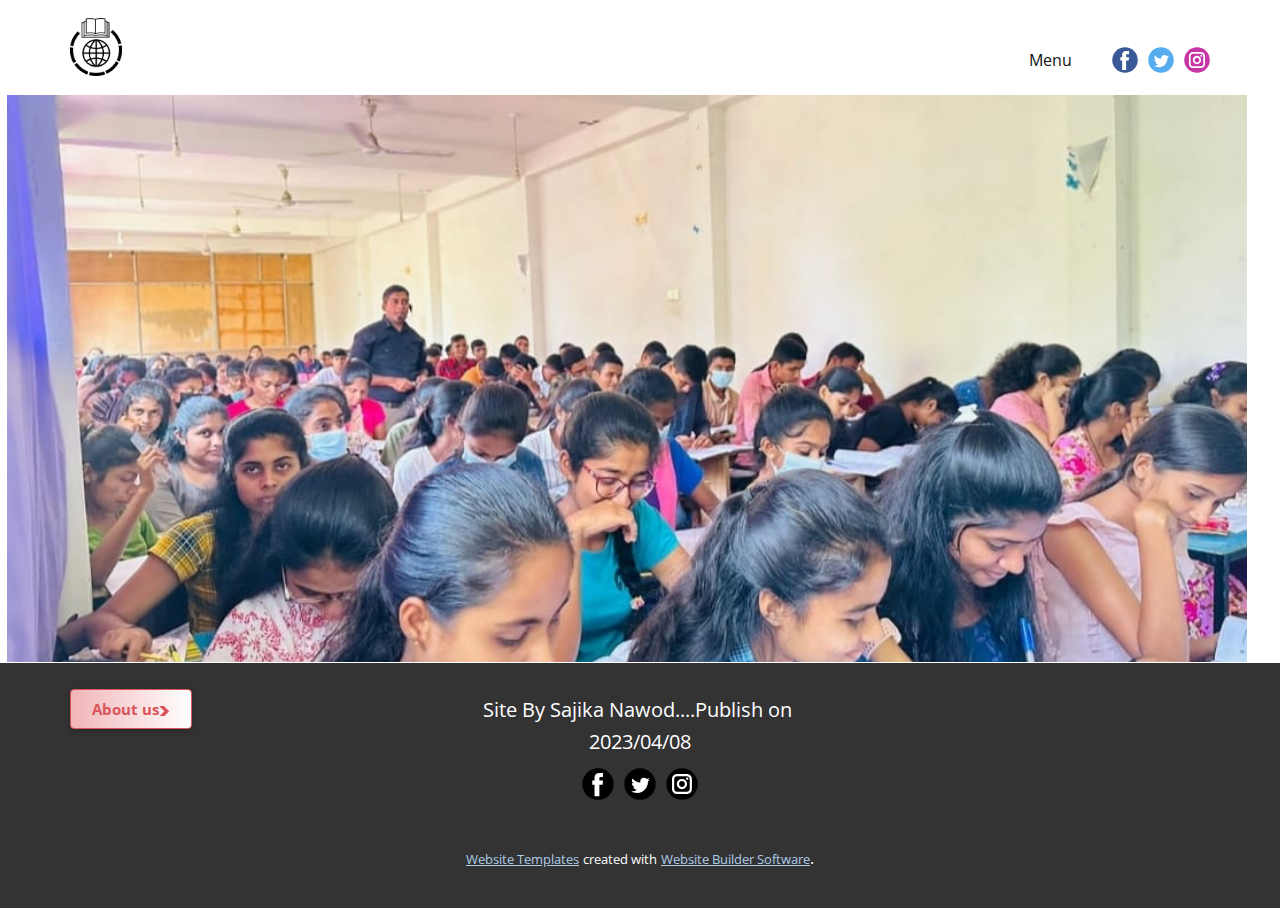
<file: site/Contact.html>
<!DOCTYPE html>
<html style="font-size: 16px;" lang="en"><head>
    <meta name="viewport" content="width=device-width, initial-scale=1.0">
    <meta charset="utf-8">
    <meta name="keywords" content="">
    <meta name="description" content="">
    <title>Contact</title>
    <link rel="stylesheet" href="nicepage.css" media="screen">
<link rel="stylesheet" href="Contact.css" media="screen">
    <script class="u-script" type="text/javascript" src="jquery.js" defer=""></script>
    <script class="u-script" type="text/javascript" src="nicepage.js" defer=""></script>
    <meta name="generator" content="Nicepage 5.4.4, nicepage.com">
    <link id="u-theme-google-font" rel="stylesheet" href="https://fonts.googleapis.com/css?family=Roboto:100,100i,300,300i,400,400i,500,500i,700,700i,900,900i|Open+Sans:300,300i,400,400i,500,500i,600,600i,700,700i,800,800i">
    
    
    <script type="application/ld+json">{
		"@context": "http://schema.org",
		"@type": "Organization",
		"name": "",
		"logo": "images/6527afe27a50db0128ce5eb4c229b6754ba74f82cb8739741c776d05dfc427b05c805b7f53d144fc1c58f69e6a2388cc85e458e0cb1dd5e6d18723_1280.png",
		"sameAs": [
				"https://facebook.com/name",
				"https://twitter.com/name",
				"https://instagram.com/name"
		]
}</script>
    <meta name="theme-color" content="#478ac9">
    <meta name="twitter:site" content="@">
    <meta name="twitter:card" content="summary_large_image">
    <meta name="twitter:title" content="Contact">
    <meta name="twitter:description" content="">
    <meta property="og:title" content="Contact">
    <meta property="og:type" content="website">
  <meta data-intl-tel-input-cdn-path="intlTelInput/"></head>
  <body class="u-body u-xl-mode" data-lang="en"><header class="u-align-center-sm u-align-center-xs u-clearfix u-header u-header" id="sec-b18d" data-animation-name="" data-animation-duration="0" data-animation-delay="0" data-animation-direction=""><div class="u-clearfix u-sheet u-valign-middle u-sheet-1">
        <a href="https://nicepage.com" class="u-image u-logo u-image-1" data-image-width="1149" data-image-height="1280">
          <img src="images/6527afe27a50db0128ce5eb4c229b6754ba74f82cb8739741c776d05dfc427b05c805b7f53d144fc1c58f69e6a2388cc85e458e0cb1dd5e6d18723_1280.png" class="u-logo-image u-logo-image-1">
        </a>
        <div class="u-social-icons u-spacing-10 u-social-icons-1">
          <a class="u-social-url" title="facebook" target="_blank" href=""><span class="u-icon u-social-facebook u-social-icon u-icon-1"><svg class="u-svg-link" preserveAspectRatio="xMidYMin slice" viewBox="0 0 112 112" style=""><use xmlns:xlink="http://www.w3.org/1999/xlink" xlink:href="#svg-68d4"></use></svg><svg class="u-svg-content" viewBox="0 0 112 112" x="0" y="0" id="svg-68d4"><circle fill="currentColor" cx="56.1" cy="56.1" r="55"></circle><path fill="#FFFFFF" d="M73.5,31.6h-9.1c-1.4,0-3.6,0.8-3.6,3.9v8.5h12.6L72,58.3H60.8v40.8H43.9V58.3h-8V43.9h8v-9.2
      c0-6.7,3.1-17,17-17h12.5v13.9H73.5z"></path></svg></span>
          </a>
          <a class="u-social-url" title="twitter" target="_blank" href=""><span class="u-icon u-social-icon u-social-twitter u-icon-2"><svg class="u-svg-link" preserveAspectRatio="xMidYMin slice" viewBox="0 0 112 112" style=""><use xmlns:xlink="http://www.w3.org/1999/xlink" xlink:href="#svg-5b14"></use></svg><svg class="u-svg-content" viewBox="0 0 112 112" x="0" y="0" id="svg-5b14"><circle fill="currentColor" class="st0" cx="56.1" cy="56.1" r="55"></circle><path fill="#FFFFFF" d="M83.8,47.3c0,0.6,0,1.2,0,1.7c0,17.7-13.5,38.2-38.2,38.2C38,87.2,31,85,25,81.2c1,0.1,2.1,0.2,3.2,0.2
      c6.3,0,12.1-2.1,16.7-5.7c-5.9-0.1-10.8-4-12.5-9.3c0.8,0.2,1.7,0.2,2.5,0.2c1.2,0,2.4-0.2,3.5-0.5c-6.1-1.2-10.8-6.7-10.8-13.1
      c0-0.1,0-0.1,0-0.2c1.8,1,3.9,1.6,6.1,1.7c-3.6-2.4-6-6.5-6-11.2c0-2.5,0.7-4.8,1.8-6.7c6.6,8.1,16.5,13.5,27.6,14
      c-0.2-1-0.3-2-0.3-3.1c0-7.4,6-13.4,13.4-13.4c3.9,0,7.3,1.6,9.8,4.2c3.1-0.6,5.9-1.7,8.5-3.3c-1,3.1-3.1,5.8-5.9,7.4
      c2.7-0.3,5.3-1,7.7-2.1C88.7,43,86.4,45.4,83.8,47.3z"></path></svg></span>
          </a>
          <a class="u-social-url" title="instagram" target="_blank" href=""><span class="u-icon u-social-icon u-social-instagram u-icon-3"><svg class="u-svg-link" preserveAspectRatio="xMidYMin slice" viewBox="0 0 112 112" style=""><use xmlns:xlink="http://www.w3.org/1999/xlink" xlink:href="#svg-20d2"></use></svg><svg class="u-svg-content" viewBox="0 0 112 112" x="0" y="0" id="svg-20d2"><circle fill="currentColor" cx="56.1" cy="56.1" r="55"></circle><path fill="#FFFFFF" d="M55.9,38.2c-9.9,0-17.9,8-17.9,17.9C38,66,46,74,55.9,74c9.9,0,17.9-8,17.9-17.9C73.8,46.2,65.8,38.2,55.9,38.2
      z M55.9,66.4c-5.7,0-10.3-4.6-10.3-10.3c-0.1-5.7,4.6-10.3,10.3-10.3c5.7,0,10.3,4.6,10.3,10.3C66.2,61.8,61.6,66.4,55.9,66.4z"></path><path fill="#FFFFFF" d="M74.3,33.5c-2.3,0-4.2,1.9-4.2,4.2s1.9,4.2,4.2,4.2s4.2-1.9,4.2-4.2S76.6,33.5,74.3,33.5z"></path><path fill="#FFFFFF" d="M73.1,21.3H38.6c-9.7,0-17.5,7.9-17.5,17.5v34.5c0,9.7,7.9,17.6,17.5,17.6h34.5c9.7,0,17.5-7.9,17.5-17.5V38.8
      C90.6,29.1,82.7,21.3,73.1,21.3z M83,73.3c0,5.5-4.5,9.9-9.9,9.9H38.6c-5.5,0-9.9-4.5-9.9-9.9V38.8c0-5.5,4.5-9.9,9.9-9.9h34.5
      c5.5,0,9.9,4.5,9.9,9.9V73.3z"></path></svg></span>
          </a>
        </div>
        <nav class="u-align-left u-menu u-menu-one-level u-offcanvas u-menu-1">
          <div class="menu-collapse" style="font-size: 1rem;">
            <a class="u-button-style u-nav-link" href="#">
              <svg class="u-svg-link" preserveAspectRatio="xMidYMin slice" viewBox="0 0 302 302" style=""><use xmlns:xlink="http://www.w3.org/1999/xlink" xlink:href="#svg-8a8f"></use></svg>
              <svg xmlns="http://www.w3.org/2000/svg" xmlns:xlink="http://www.w3.org/1999/xlink" version="1.1" id="svg-8a8f" x="0px" y="0px" viewBox="0 0 302 302" style="enable-background:new 0 0 302 302;" xml:space="preserve" class="u-svg-content"><g><rect y="36" width="302" height="30"></rect><rect y="236" width="302" height="30"></rect><rect y="136" width="302" height="30"></rect>
</g><g></g><g></g><g></g><g></g><g></g><g></g><g></g><g></g><g></g><g></g><g></g><g></g><g></g><g></g><g></g></svg>
            </a>
          </div>
          <div class="u-custom-menu u-nav-container">
            <ul class="u-nav u-unstyled u-nav-1"><li class="u-nav-item"><a class="u-button-style u-nav-link" href="#">Menu</a>
</li></ul>
          </div>
          <div class="u-custom-menu u-nav-container-collapse">
            <div class="u-align-center u-black u-container-style u-inner-container-layout u-opacity u-opacity-95 u-sidenav">
              <div class="u-inner-container-layout u-sidenav-overflow">
                <div class="u-menu-close"></div>
                <ul class="u-align-center u-nav u-popupmenu-items u-unstyled u-nav-2"><li class="u-nav-item"><a class="u-button-style u-nav-link" href="#">Menu</a>
</li></ul>
              </div>
            </div>
            <div class="u-black u-menu-overlay u-opacity u-opacity-70"></div>
          </div>
        </nav>
      </div></header>
    <section class="u-clearfix u-section-1" id="sec-c02f">
      <div class="u-clearfix u-sheet u-valign-middle u-sheet-1">
        <img class="u-image u-image-1" src="images/shilpa.jpg" data-image-width="1080" data-image-height="783">
      </div>
    </section>
    
    
    <footer class="u-align-center u-clearfix u-footer u-grey-80 u-footer" id="sec-2934"><div class="u-clearfix u-sheet u-sheet-1">
        <p class="u-large-text u-text u-text-variant u-text-1">Site By Sajika Nawod....Publish on&nbsp; 2023/04/08</p>
        <a href="Page-2.html" class="u-border-1 u-border-palette-2-base u-btn u-btn-round u-button-style u-gradient u-none u-radius-4 u-text-hover-black u-btn-1">About us<span class="u-icon u-text-palette-2-base u-icon-1"><svg class="u-svg-content" viewBox="0 0 490.667 490.667" x="0px" y="0px" style="width: 1em; height: 1em;"><path d="M466.201,237.781L231.534,3.115C229.55,1.131,226.841,0,224.003,0h-192c-4.309,0-8.213,2.603-9.856,6.592 s-0.725,8.555,2.304,11.627l227.136,227.115L24.451,472.448c-3.051,3.051-3.968,7.637-2.304,11.627 c1.664,3.989,5.547,6.592,9.856,6.592h192c2.837,0,5.547-1.131,7.552-3.115l234.667-234.667 C470.382,248.704,470.382,241.963,466.201,237.781z"></path></svg><img></span>
        </a>
        <div class="u-social-icons u-spacing-10 u-social-icons-1">
          <a class="u-social-url" title="facebook" target="_blank" href="https://facebook.com/name"><span class="u-icon u-social-facebook u-social-icon u-text-black u-icon-2"><svg class="u-svg-link" preserveAspectRatio="xMidYMin slice" viewBox="0 0 112 112" style=""><use xmlns:xlink="http://www.w3.org/1999/xlink" xlink:href="#svg-83e7"></use></svg><svg class="u-svg-content" viewBox="0 0 112 112" x="0" y="0" id="svg-83e7"><circle fill="currentColor" cx="56.1" cy="56.1" r="55"></circle><path fill="#FFFFFF" d="M73.5,31.6h-9.1c-1.4,0-3.6,0.8-3.6,3.9v8.5h12.6L72,58.3H60.8v40.8H43.9V58.3h-8V43.9h8v-9.2
c0-6.7,3.1-17,17-17h12.5v13.9H73.5z"></path></svg></span>
          </a>
          <a class="u-social-url" title="twitter" target="_blank" href="https://twitter.com/name"><span class="u-icon u-social-icon u-social-twitter u-text-black u-icon-3"><svg class="u-svg-link" preserveAspectRatio="xMidYMin slice" viewBox="0 0 112 112" style=""><use xmlns:xlink="http://www.w3.org/1999/xlink" xlink:href="#svg-762e"></use></svg><svg class="u-svg-content" viewBox="0 0 112 112" x="0" y="0" id="svg-762e"><circle fill="currentColor" class="st0" cx="56.1" cy="56.1" r="55"></circle><path fill="#FFFFFF" d="M83.8,47.3c0,0.6,0,1.2,0,1.7c0,17.7-13.5,38.2-38.2,38.2C38,87.2,31,85,25,81.2c1,0.1,2.1,0.2,3.2,0.2
c6.3,0,12.1-2.1,16.7-5.7c-5.9-0.1-10.8-4-12.5-9.3c0.8,0.2,1.7,0.2,2.5,0.2c1.2,0,2.4-0.2,3.5-0.5c-6.1-1.2-10.8-6.7-10.8-13.1
c0-0.1,0-0.1,0-0.2c1.8,1,3.9,1.6,6.1,1.7c-3.6-2.4-6-6.5-6-11.2c0-2.5,0.7-4.8,1.8-6.7c6.6,8.1,16.5,13.5,27.6,14
c-0.2-1-0.3-2-0.3-3.1c0-7.4,6-13.4,13.4-13.4c3.9,0,7.3,1.6,9.8,4.2c3.1-0.6,5.9-1.7,8.5-3.3c-1,3.1-3.1,5.8-5.9,7.4
c2.7-0.3,5.3-1,7.7-2.1C88.7,43,86.4,45.4,83.8,47.3z"></path></svg></span>
          </a>
          <a class="u-social-url" title="instagram" target="_blank" href="https://instagram.com/name"><span class="u-icon u-social-icon u-social-instagram u-text-black u-icon-4"><svg class="u-svg-link" preserveAspectRatio="xMidYMin slice" viewBox="0 0 112 112" style=""><use xmlns:xlink="http://www.w3.org/1999/xlink" xlink:href="#svg-8af9"></use></svg><svg class="u-svg-content" viewBox="0 0 112 112" x="0" y="0" id="svg-8af9"><circle fill="currentColor" cx="56.1" cy="56.1" r="55"></circle><path fill="#FFFFFF" d="M55.9,38.2c-9.9,0-17.9,8-17.9,17.9C38,66,46,74,55.9,74c9.9,0,17.9-8,17.9-17.9C73.8,46.2,65.8,38.2,55.9,38.2
z M55.9,66.4c-5.7,0-10.3-4.6-10.3-10.3c-0.1-5.7,4.6-10.3,10.3-10.3c5.7,0,10.3,4.6,10.3,10.3C66.2,61.8,61.6,66.4,55.9,66.4z"></path><path fill="#FFFFFF" d="M74.3,33.5c-2.3,0-4.2,1.9-4.2,4.2s1.9,4.2,4.2,4.2s4.2-1.9,4.2-4.2S76.6,33.5,74.3,33.5z"></path><path fill="#FFFFFF" d="M73.1,21.3H38.6c-9.7,0-17.5,7.9-17.5,17.5v34.5c0,9.7,7.9,17.6,17.5,17.6h34.5c9.7,0,17.5-7.9,17.5-17.5V38.8
C90.6,29.1,82.7,21.3,73.1,21.3z M83,73.3c0,5.5-4.5,9.9-9.9,9.9H38.6c-5.5,0-9.9-4.5-9.9-9.9V38.8c0-5.5,4.5-9.9,9.9-9.9h34.5
c5.5,0,9.9,4.5,9.9,9.9V73.3z"></path></svg></span>
          </a>
        </div>
      </div></footer>
    <section class="u-backlink u-clearfix u-grey-80">
      <a class="u-link" href="https://nicepage.com/website-templates" target="_blank">
        <span>Website Templates</span>
      </a>
      <p class="u-text">
        <span>created with</span>
      </p>
      <a class="u-link" href="" target="_blank">
        <span>Website Builder Software</span>
      </a>. 
    </section>
  
</body></html>
</file>
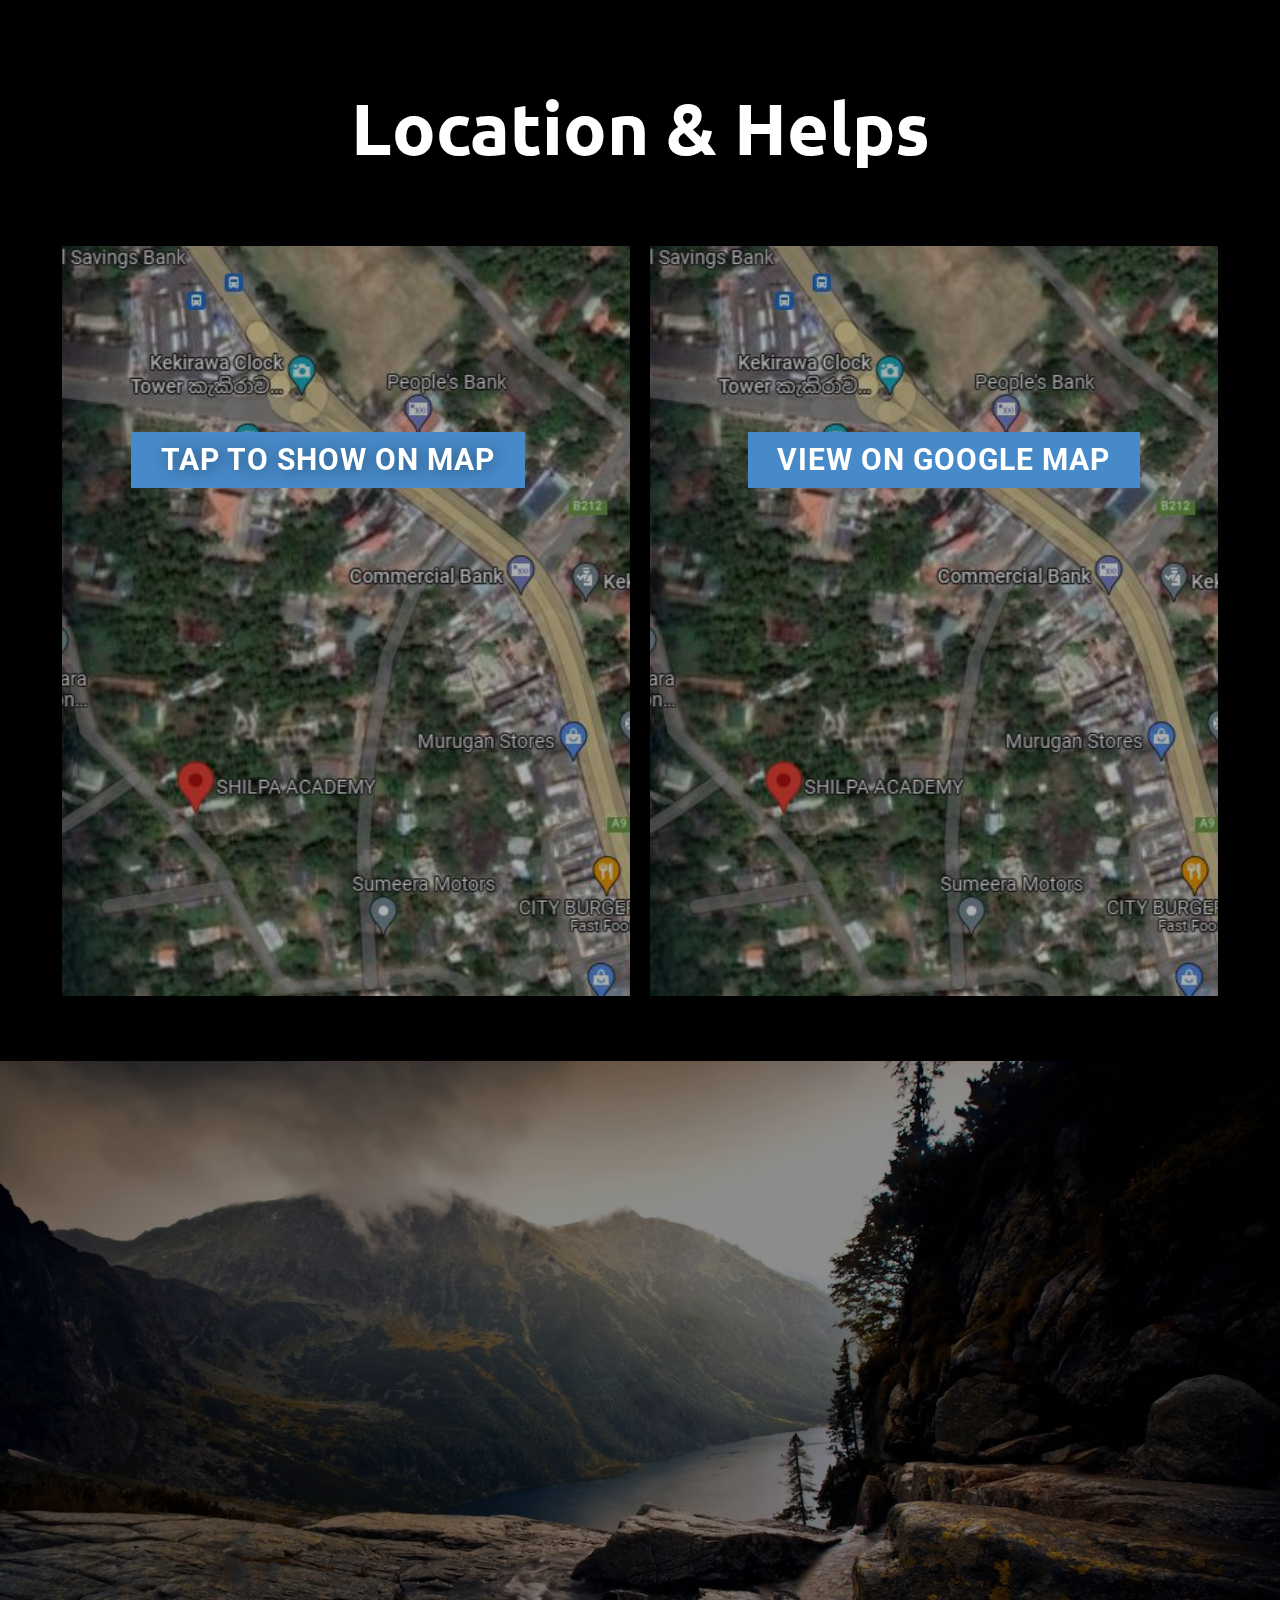
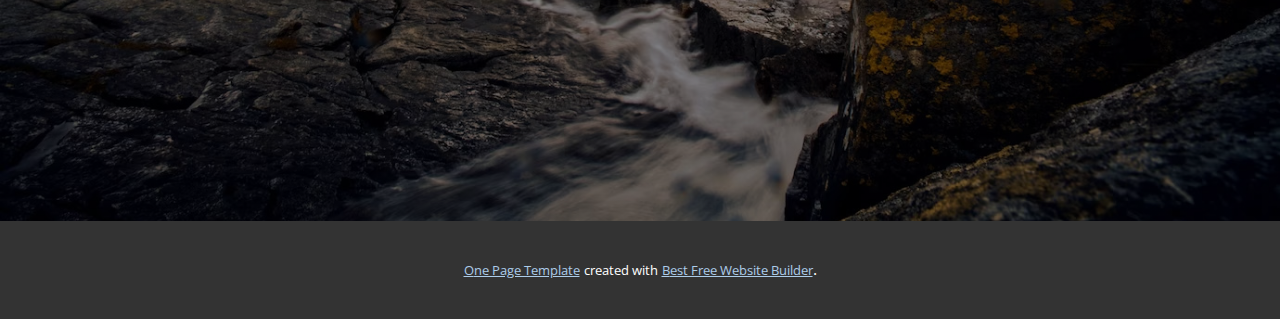
<file: site/Page-1.html>
<!DOCTYPE html>
<html style="font-size: 16px;" lang="en"><head>
    <meta name="viewport" content="width=device-width, initial-scale=1.0">
    <meta charset="utf-8">
    <meta name="keywords" content="​Plan Your Camping Trip, ​How to make reservations, ​Why Camp?, Contact Us">
    <meta name="description" content="">
    <title>Page 1</title>
    <link rel="stylesheet" href="nicepage.css" media="screen">
<link rel="stylesheet" href="Page-1.css" media="screen">
    <script class="u-script" type="text/javascript" src="jquery.js" defer=""></script>
    <script class="u-script" type="text/javascript" src="nicepage.js" defer=""></script>
    <meta name="generator" content="Nicepage 5.4.4, nicepage.com">
    <meta name="referrer" content="origin">
    <link id="u-theme-google-font" rel="stylesheet" href="https://fonts.googleapis.com/css?family=Roboto:100,100i,300,300i,400,400i,500,500i,700,700i,900,900i|Open+Sans:300,300i,400,400i,500,500i,600,600i,700,700i,800,800i">
    <link id="u-page-google-font" rel="stylesheet" href="https://fonts.googleapis.com/css?family=Ubuntu:300,300i,400,400i,500,500i,700,700i">
    
    
    
    <script type="application/ld+json">{
		"@context": "http://schema.org",
		"@type": "Organization",
		"name": "",
		"sameAs": [
				"https://facebook.com/name",
				"https://twitter.com/name",
				"https://instagram.com/name"
		]
}</script>
    <meta name="theme-color" content="#478ac9">
    <meta name="twitter:site" content="@">
    <meta name="twitter:card" content="summary_large_image">
    <meta name="twitter:title" content="Page 1">
    <meta name="twitter:description" content="">
    <meta property="og:title" content="Page 1">
    <meta property="og:type" content="website">
  <meta data-intl-tel-input-cdn-path="intlTelInput/"></head>
  <body class="u-body u-xl-mode" data-lang="en"> 
    <section class="u-align-center u-black u-clearfix u-container-align-center u-section-1" id="carousel_3ad1">
      <div class="u-black u-expanded-width u-shape u-shape-rectangle u-shape-1"></div>
      <div class="u-align-center u-container-style u-group u-shape-rectangle u-group-1">
        <div class="u-container-layout u-valign-middle">
          <h1 class="u-align-center u-text u-text-body-alt-color u-text-1" data-animation-name="customAnimationIn" data-animation-duration="1000" data-animation-direction=""> Location &amp; Helps</h1>
        </div>
      </div>
      <div class="u-clearfix u-gutter-20 u-layout-wrap u-layout-wrap-1">
        <div class="u-layout">
          <div class="u-layout-row">
            <div class="u-size-30 u-size-60-md">
              <div class="u-layout-col">
                <div class="u-size-60">
                  <div class="u-layout-row">
                    <div class="u-container-style u-image u-layout-cell u-shading u-size-60 u-image-1" data-image-width="843" data-image-height="541" data-animation-name="customAnimationIn" data-animation-duration="1250" data-animation-delay="0">
                      <div class="u-container-layout u-container-layout-2">
                        <h3 class="u-align-center u-text u-text-default u-text-2" data-animation-name="customAnimationIn" data-animation-duration="1750" data-animation-delay="500" data-animation-direction="">
                          <a class="u-btn u-button-style u-file-link u-hover-palette-1-dark-1 u-palette-1-base u-btn-1" href="files/m1.JPG">Tap to Show on map</a>
                        </h3>
                      </div>
                    </div>
                  </div>
                </div>
              </div>
            </div>
            <div class="u-size-30 u-size-60-md">
              <div class="u-layout-col">
                <div class="u-size-60">
                  <div class="u-layout-row">
                    <div class="u-container-style u-image u-layout-cell u-shading u-size-60 u-image-2" data-image-width="843" data-image-height="541" data-animation-name="customAnimationIn" data-animation-duration="1250">
                      <div class="u-container-layout u-container-layout-3">
                        <h3 class="u-align-center u-text u-text-default u-text-3" data-animation-name="customAnimationIn" data-animation-duration="1750" data-animation-delay="250" data-animation-direction="">
                          <a class="u-btn u-button-style u-hover-palette-1-dark-1 u-palette-1-base u-btn-2" href="https://www.google.com/maps/place/SHILPA+ACADEMY/@8.0385316,80.5948895,823m/data=!3m1!1e3!4m15!1m8!3m7!1s0x3afc972d962e1939:0xda075f2087463f4d!2sSHILPA+ACADEMY!8m2!3d8.0385316!4d80.5964672!10e5!16s%2Fg%2F11pxrcd4b_!3m5!1s0x3afc972d962e1939:0xda075f2087463f4d!8m2!3d8.0385316!4d80.5964672!16s%2Fg%2F11pxrcd4b_?authuser=0"> View On Google Map</a>
                        </h3>
                      </div>
                    </div>
                  </div>
                </div>
              </div>
            </div>
          </div>
        </div>
      </div>
    </section>
    <section class="u-clearfix u-image u-shading u-section-2" id="sec-e78a" data-image-width="1380" data-image-height="920">
      <div class="u-clearfix u-sheet u-valign-middle u-sheet-1">
        <div class="u-clearfix u-expanded-width u-gutter-0 u-layout-wrap u-layout-wrap-1">
          <div class="u-layout">
            <div class="u-layout-row">
              <div class="u-container-style u-layout-cell u-left-cell u-size-30 u-layout-cell-1" data-animation-name="customAnimationIn" data-animation-duration="1500" data-animation-delay="0">
                <div class="u-container-layout u-valign-middle u-container-layout-1">
                  <h2 class="u-text u-text-1">Contact Us</h2>
                  <p class="u-text u-text-body-alt-color u-text-2"> If there is a problem with the website, contact the website designer below.</p>
                  <p class="u-align-left u-text u-text-3">Contact Developer</p>
                  <a href="mailto:sajikanawa@gmail.com?subject=Problem%20to%20shilpa%20Web%20Site%20" class="u-active-white u-border-2 u-border-active-white u-border-hover-white u-border-white u-btn u-btn-round u-button-style u-hover-white u-none u-radius-50 u-text-active-black u-text-hover-black u-btn-1">Contact Us</a>
                </div>
              </div>
              <div class="u-container-style u-layout-cell u-right-cell u-size-30 u-layout-cell-2" data-animation-name="customAnimationIn" data-animation-duration="1500">
                <div class="u-container-layout u-valign-middle u-container-layout-2">
                  <div class="u-form u-form-1">
                    <form action="https://forms.nicepagesrv.com/v2/form/process" class="u-clearfix u-form-spacing-30 u-form-vertical u-inner-form" style="padding: 10px" source="email" name="form">
                      <div class="u-form-email u-form-group u-form-partition-factor-2">
                        <label for="email-319a" class="u-label u-text-body-alt-color u-label-1">Email</label>
                        <input type="email" placeholder="Enter a valid email address" id="email-319a" name="email" class="u-border-2 u-border-no-left u-border-no-right u-border-no-top u-border-white u-input u-input-rectangle" required="" wfd-id="id963">
                      </div>
                      <div class="u-form-group u-form-name u-form-partition-factor-2">
                        <label for="name-319a" class="u-label u-text-body-alt-color u-label-2">Name</label>
                        <input type="text" placeholder="Enter your Name" id="name-319a" name="name" class="u-border-2 u-border-no-left u-border-no-right u-border-no-top u-border-white u-input u-input-rectangle" required="" wfd-id="id964">
                      </div>
                      <div class="u-form-address u-form-group u-form-group-3">
                        <label for="address-452f" class="u-label u-text-body-alt-color u-label-3">Address</label>
                        <input type="text" placeholder="Enter your address" id="address-452f" name="address" class="u-border-2 u-border-no-left u-border-no-right u-border-no-top u-border-white u-input u-input-rectangle" required="" wfd-id="id965">
                      </div>
                      <div class="u-form-group u-form-message">
                        <label for="message-319a" class="u-label u-text-body-alt-color u-label-4">Message</label>
                        <textarea placeholder="Enter your message" rows="4" cols="50" id="message-319a" name="message" class="u-border-2 u-border-no-left u-border-no-right u-border-no-top u-border-white u-input u-input-rectangle" required=""></textarea>
                      </div>
                      <div class="u-align-left u-form-group u-form-submit">
                        <a href="#" class="u-active-white u-border-none u-btn u-btn-round u-btn-submit u-button-style u-hover-white u-palette-2-base u-radius-50 u-btn-2">Submit</a>
                        <input type="submit" value="submit" class="u-form-control-hidden" wfd-id="id966">
                      </div>
                      <div class="u-form-send-message u-form-send-success"> Thank you! Your message has been sent. </div>
                      <div class="u-form-send-error u-form-send-message"> Unable to send your message. Please fix errors then try again. </div>
                      <input type="hidden" value="" name="recaptchaResponse" wfd-id="id967">
                      <input type="hidden" name="formServices" value="c03eea820e360f0eed6550aaa55f8075">
                    </form>
                  </div>
                </div>
              </div>
            </div>
          </div>
        </div>
      </div>
    </section>
    
    
    
    <section class="u-backlink u-clearfix u-grey-80">
      <a class="u-link" href="https://nicepage.com/one-page-template" target="_blank">
        <span>One Page Template</span>
      </a>
      <p class="u-text">
        <span>created with</span>
      </p>
      <a class="u-link" href="https://nicepage.com/website-builder" target="_blank">
        <span>Best Free Website Builder</span>
      </a>. 
    </section>
  
</body></html>
</file>
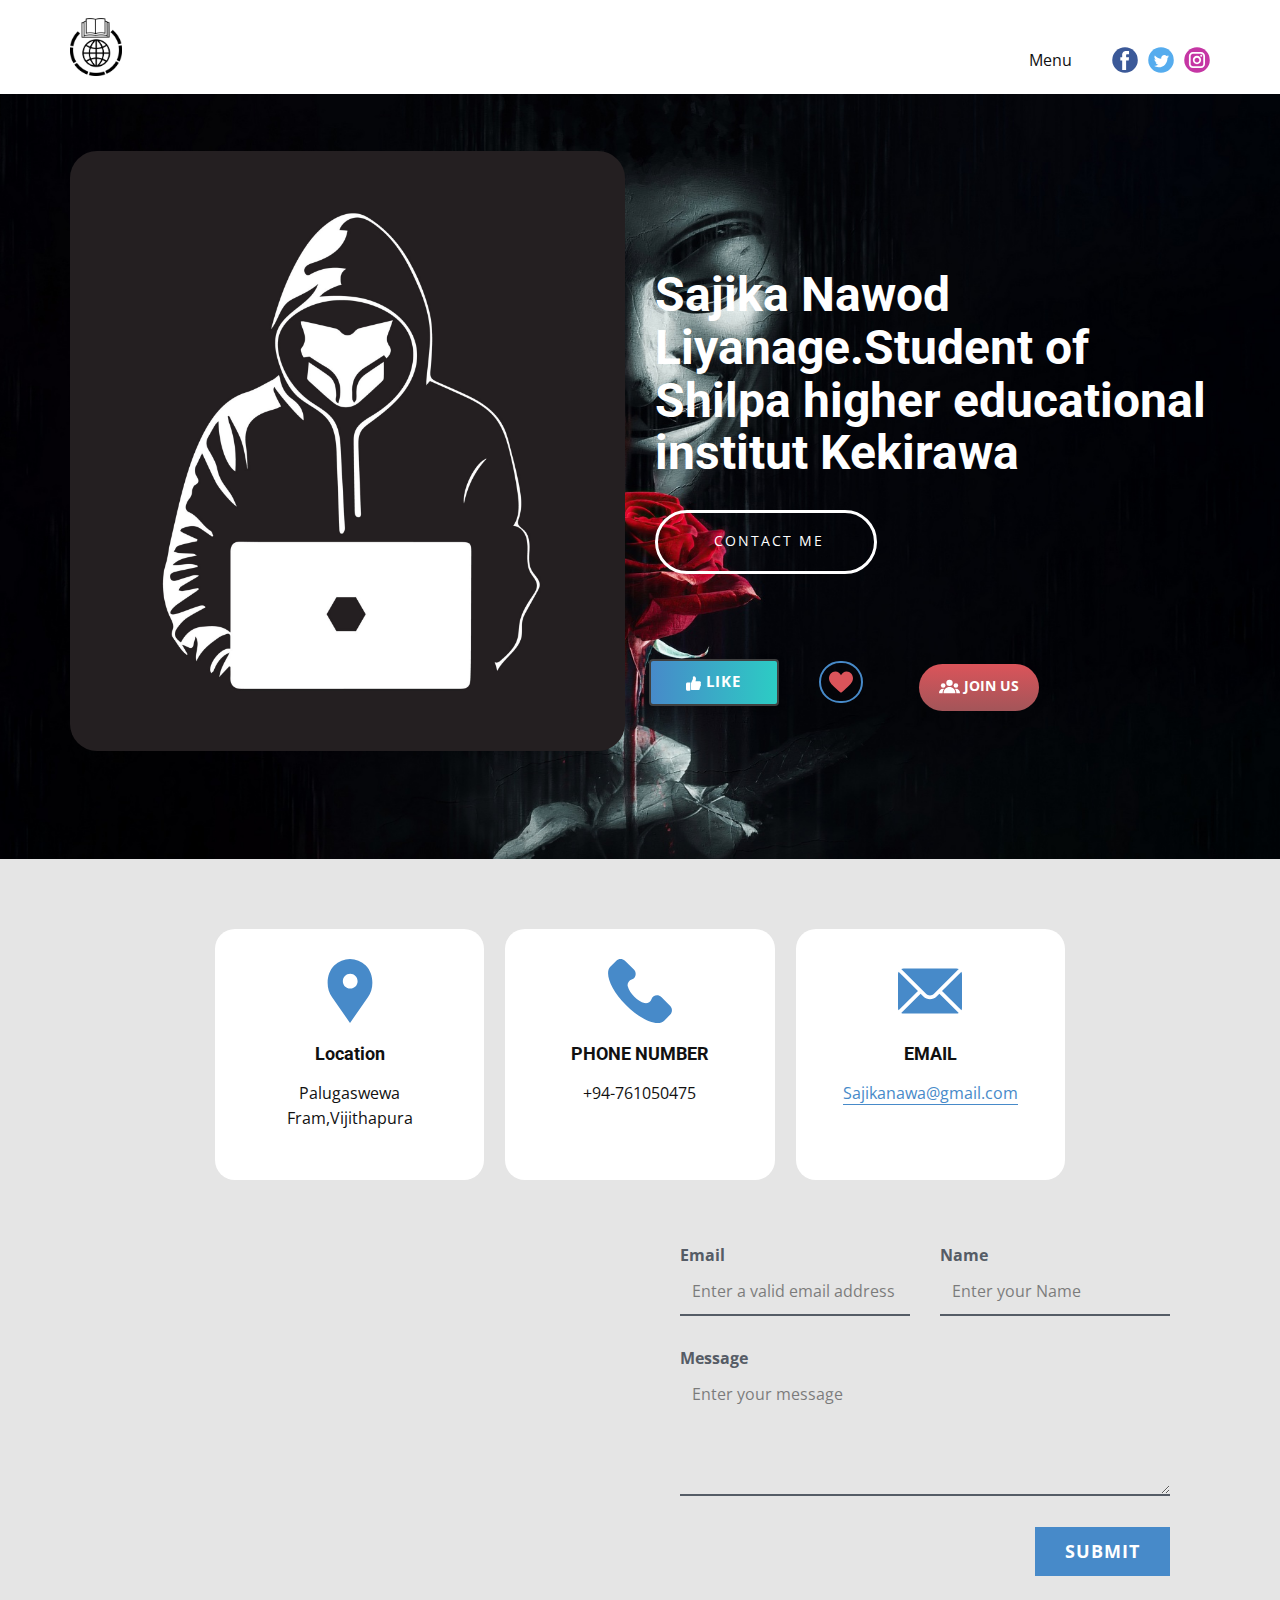
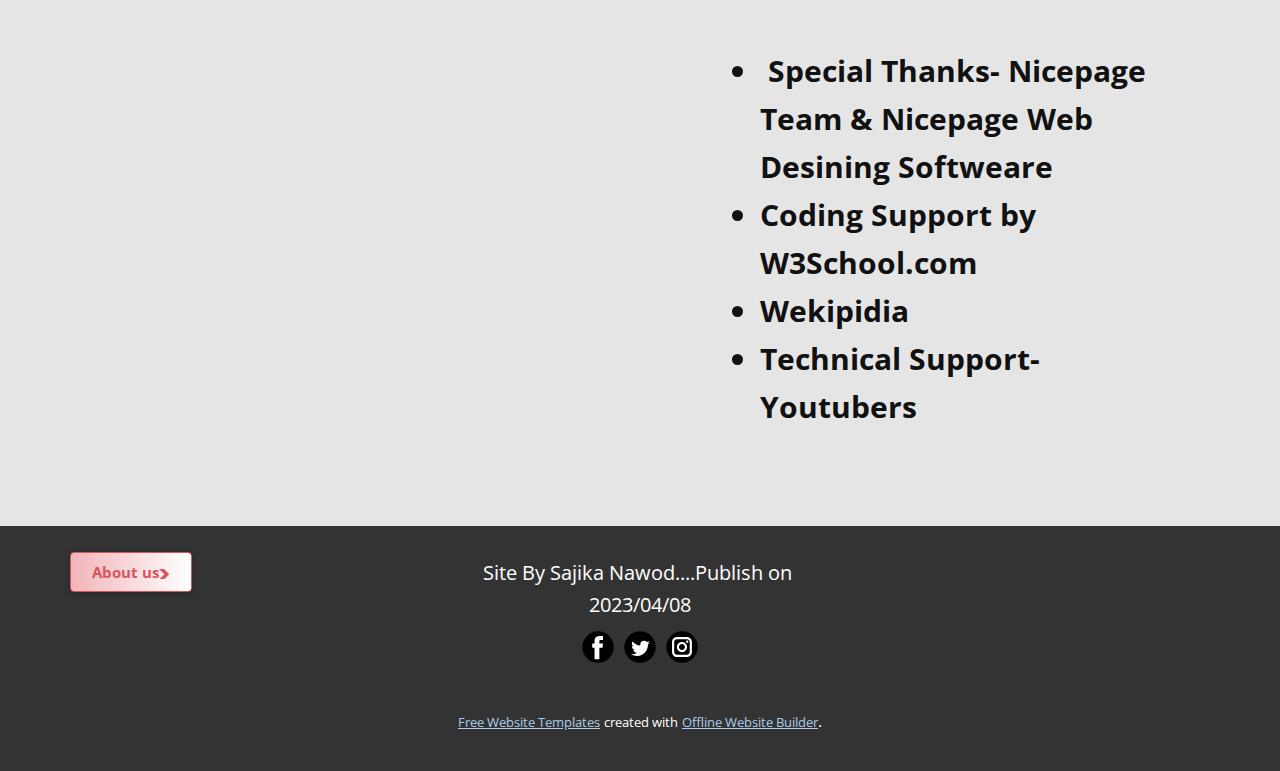
<file: site/Page-2.html>
<!DOCTYPE html>
<html style="font-size: 16px;" lang="en"><head>
    <meta name="viewport" content="width=device-width, initial-scale=1.0">
    <meta charset="utf-8">
    <meta name="keywords" content="​Starting a new project or want to collaborate with us? Let&amp;apos;s talk!">
    <meta name="description" content="">
    <title>Page 2</title>
    <link rel="stylesheet" href="nicepage.css" media="screen">
<link rel="stylesheet" href="Page-2.css" media="screen">
    <script class="u-script" type="text/javascript" src="jquery.js" defer=""></script>
    <script class="u-script" type="text/javascript" src="nicepage.js" defer=""></script>
    <meta name="generator" content="Nicepage 5.4.4, nicepage.com">
    <meta name="referrer" content="origin">
    <link id="u-theme-google-font" rel="stylesheet" href="https://fonts.googleapis.com/css?family=Roboto:100,100i,300,300i,400,400i,500,500i,700,700i,900,900i|Open+Sans:300,300i,400,400i,500,500i,600,600i,700,700i,800,800i">
    
    
    
    <script type="application/ld+json">{
		"@context": "http://schema.org",
		"@type": "Organization",
		"name": "",
		"logo": "images/6527afe27a50db0128ce5eb4c229b6754ba74f82cb8739741c776d05dfc427b05c805b7f53d144fc1c58f69e6a2388cc85e458e0cb1dd5e6d18723_1280.png",
		"sameAs": [
				"https://facebook.com/name",
				"https://twitter.com/name",
				"https://instagram.com/name"
		]
}</script>
    <meta name="theme-color" content="#478ac9">
    <meta name="twitter:site" content="@">
    <meta name="twitter:card" content="summary_large_image">
    <meta name="twitter:title" content="Page 2">
    <meta name="twitter:description" content="">
    <meta property="og:title" content="Page 2">
    <meta property="og:type" content="website">
  <meta data-intl-tel-input-cdn-path="intlTelInput/"></head>
  <body class="u-body u-xl-mode" data-lang="en"><header class="u-align-center-sm u-align-center-xs u-clearfix u-header u-header" id="sec-b18d" data-animation-name="" data-animation-duration="0" data-animation-delay="0" data-animation-direction=""><div class="u-clearfix u-sheet u-valign-middle u-sheet-1">
        <a href="https://nicepage.com" class="u-image u-logo u-image-1" data-image-width="1149" data-image-height="1280">
          <img src="images/6527afe27a50db0128ce5eb4c229b6754ba74f82cb8739741c776d05dfc427b05c805b7f53d144fc1c58f69e6a2388cc85e458e0cb1dd5e6d18723_1280.png" class="u-logo-image u-logo-image-1">
        </a>
        <div class="u-social-icons u-spacing-10 u-social-icons-1">
          <a class="u-social-url" title="facebook" target="_blank" href=""><span class="u-icon u-social-facebook u-social-icon u-icon-1"><svg class="u-svg-link" preserveAspectRatio="xMidYMin slice" viewBox="0 0 112 112" style=""><use xmlns:xlink="http://www.w3.org/1999/xlink" xlink:href="#svg-68d4"></use></svg><svg class="u-svg-content" viewBox="0 0 112 112" x="0" y="0" id="svg-68d4"><circle fill="currentColor" cx="56.1" cy="56.1" r="55"></circle><path fill="#FFFFFF" d="M73.5,31.6h-9.1c-1.4,0-3.6,0.8-3.6,3.9v8.5h12.6L72,58.3H60.8v40.8H43.9V58.3h-8V43.9h8v-9.2
      c0-6.7,3.1-17,17-17h12.5v13.9H73.5z"></path></svg></span>
          </a>
          <a class="u-social-url" title="twitter" target="_blank" href=""><span class="u-icon u-social-icon u-social-twitter u-icon-2"><svg class="u-svg-link" preserveAspectRatio="xMidYMin slice" viewBox="0 0 112 112" style=""><use xmlns:xlink="http://www.w3.org/1999/xlink" xlink:href="#svg-5b14"></use></svg><svg class="u-svg-content" viewBox="0 0 112 112" x="0" y="0" id="svg-5b14"><circle fill="currentColor" class="st0" cx="56.1" cy="56.1" r="55"></circle><path fill="#FFFFFF" d="M83.8,47.3c0,0.6,0,1.2,0,1.7c0,17.7-13.5,38.2-38.2,38.2C38,87.2,31,85,25,81.2c1,0.1,2.1,0.2,3.2,0.2
      c6.3,0,12.1-2.1,16.7-5.7c-5.9-0.1-10.8-4-12.5-9.3c0.8,0.2,1.7,0.2,2.5,0.2c1.2,0,2.4-0.2,3.5-0.5c-6.1-1.2-10.8-6.7-10.8-13.1
      c0-0.1,0-0.1,0-0.2c1.8,1,3.9,1.6,6.1,1.7c-3.6-2.4-6-6.5-6-11.2c0-2.5,0.7-4.8,1.8-6.7c6.6,8.1,16.5,13.5,27.6,14
      c-0.2-1-0.3-2-0.3-3.1c0-7.4,6-13.4,13.4-13.4c3.9,0,7.3,1.6,9.8,4.2c3.1-0.6,5.9-1.7,8.5-3.3c-1,3.1-3.1,5.8-5.9,7.4
      c2.7-0.3,5.3-1,7.7-2.1C88.7,43,86.4,45.4,83.8,47.3z"></path></svg></span>
          </a>
          <a class="u-social-url" title="instagram" target="_blank" href=""><span class="u-icon u-social-icon u-social-instagram u-icon-3"><svg class="u-svg-link" preserveAspectRatio="xMidYMin slice" viewBox="0 0 112 112" style=""><use xmlns:xlink="http://www.w3.org/1999/xlink" xlink:href="#svg-20d2"></use></svg><svg class="u-svg-content" viewBox="0 0 112 112" x="0" y="0" id="svg-20d2"><circle fill="currentColor" cx="56.1" cy="56.1" r="55"></circle><path fill="#FFFFFF" d="M55.9,38.2c-9.9,0-17.9,8-17.9,17.9C38,66,46,74,55.9,74c9.9,0,17.9-8,17.9-17.9C73.8,46.2,65.8,38.2,55.9,38.2
      z M55.9,66.4c-5.7,0-10.3-4.6-10.3-10.3c-0.1-5.7,4.6-10.3,10.3-10.3c5.7,0,10.3,4.6,10.3,10.3C66.2,61.8,61.6,66.4,55.9,66.4z"></path><path fill="#FFFFFF" d="M74.3,33.5c-2.3,0-4.2,1.9-4.2,4.2s1.9,4.2,4.2,4.2s4.2-1.9,4.2-4.2S76.6,33.5,74.3,33.5z"></path><path fill="#FFFFFF" d="M73.1,21.3H38.6c-9.7,0-17.5,7.9-17.5,17.5v34.5c0,9.7,7.9,17.6,17.5,17.6h34.5c9.7,0,17.5-7.9,17.5-17.5V38.8
      C90.6,29.1,82.7,21.3,73.1,21.3z M83,73.3c0,5.5-4.5,9.9-9.9,9.9H38.6c-5.5,0-9.9-4.5-9.9-9.9V38.8c0-5.5,4.5-9.9,9.9-9.9h34.5
      c5.5,0,9.9,4.5,9.9,9.9V73.3z"></path></svg></span>
          </a>
        </div>
        <nav class="u-align-left u-menu u-menu-one-level u-offcanvas u-menu-1">
          <div class="menu-collapse" style="font-size: 1rem;">
            <a class="u-button-style u-nav-link" href="#">
              <svg class="u-svg-link" preserveAspectRatio="xMidYMin slice" viewBox="0 0 302 302" style=""><use xmlns:xlink="http://www.w3.org/1999/xlink" xlink:href="#svg-8a8f"></use></svg>
              <svg xmlns="http://www.w3.org/2000/svg" xmlns:xlink="http://www.w3.org/1999/xlink" version="1.1" id="svg-8a8f" x="0px" y="0px" viewBox="0 0 302 302" style="enable-background:new 0 0 302 302;" xml:space="preserve" class="u-svg-content"><g><rect y="36" width="302" height="30"></rect><rect y="236" width="302" height="30"></rect><rect y="136" width="302" height="30"></rect>
</g><g></g><g></g><g></g><g></g><g></g><g></g><g></g><g></g><g></g><g></g><g></g><g></g><g></g><g></g><g></g></svg>
            </a>
          </div>
          <div class="u-custom-menu u-nav-container">
            <ul class="u-nav u-unstyled u-nav-1"><li class="u-nav-item"><a class="u-button-style u-nav-link" href="#">Menu</a>
</li></ul>
          </div>
          <div class="u-custom-menu u-nav-container-collapse">
            <div class="u-align-center u-black u-container-style u-inner-container-layout u-opacity u-opacity-95 u-sidenav">
              <div class="u-inner-container-layout u-sidenav-overflow">
                <div class="u-menu-close"></div>
                <ul class="u-align-center u-nav u-popupmenu-items u-unstyled u-nav-2"><li class="u-nav-item"><a class="u-button-style u-nav-link" href="#">Menu</a>
</li></ul>
              </div>
            </div>
            <div class="u-black u-menu-overlay u-opacity u-opacity-70"></div>
          </div>
        </nav>
      </div></header>
    <section class="u-clearfix u-image u-valign-middle-md u-section-1" id="carousel_19f9" data-image-width="3840" data-image-height="2160">
      <div class="u-clearfix u-sheet u-sheet-1">
        <div class="u-clearfix u-layout-wrap u-layout-wrap-1">
          <div class="u-layout">
            <div class="u-layout-row">
              <div class="u-container-style u-image u-image-round u-layout-cell u-radius-27 u-size-28 u-image-1" data-image-width="1920" data-image-height="1920">
                <div class="u-container-layout u-container-layout-1"></div>
              </div>
              <div class="u-align-left u-container-style u-layout-cell u-size-32 u-layout-cell-2">
                <div class="u-container-layout u-container-layout-2">
                  <h2 class="u-align-left u-text u-text-body-alt-color u-text-1"> Sajika Nawod Liyanage.Student of Shilpa higher educational institut Kekirawa</h2>
                  <a href="tel:+94761050475" class="u-active-white u-align-left u-border-3 u-border-active-white u-border-hover-white u-border-white u-btn u-btn-round u-button-style u-hover-white u-none u-radius-50 u-text-active-black u-text-body-alt-color u-text-hover-black u-btn-1" data-animation-name="" data-animation-duration="0" data-animation-delay="0" data-animation-direction="">&nbsp;Contact me</a>
                  <a href="https://wa.me/message/CLMEZ4HJTLC2B1" class="u-border-2 u-border-grey-75 u-btn u-btn-round u-button-style u-gradient u-none u-radius-4 u-text-body-alt-color u-btn-2"><span class="u-icon u-text-white"><svg class="u-svg-content" viewBox="0 0 512 512" x="0px" y="0px" style="width: 1em; height: 1em;"><path d="M53.333,224C23.936,224,0,247.936,0,277.333V448c0,29.397,23.936,53.333,53.333,53.333h64 c12.011,0,23.061-4.053,32-10.795V224H53.333z"></path><path d="M512,304c0-12.821-5.077-24.768-13.888-33.579c9.963-10.901,15.04-25.515,13.653-40.725    c-2.496-27.115-26.923-48.363-55.637-48.363H324.352c6.528-19.819,16.981-56.149,16.981-85.333c0-46.272-39.317-85.333-64-85.333 c-22.165,0-37.995,12.48-38.677,12.992c-2.517,2.027-3.989,5.099-3.989,8.341v72.341l-61.44,133.099l-2.56,1.301v228.651    C188.032,475.584,210.005,480,224,480h195.819c23.232,0,43.563-15.659,48.341-37.269c2.453-11.115,1.024-22.315-3.861-32.043 c15.765-7.936,26.368-24.171,26.368-42.688c0-7.552-1.728-14.784-5.013-21.333C501.419,338.731,512,322.496,512,304z"></path></svg><img></span>&nbsp;Like
                  </a>
                  <a href="https://nicepage.com/c/video-website-templates" class="u-border-2 u-border-hover-palette-3-base u-border-palette-1-base u-btn u-btn-round u-button-style u-none u-radius-50 u-text-palette-2-base u-btn-3"><span class="u-icon u-text-palette-2-base u-icon-2"><svg class="u-svg-content" viewBox="0 0 512 512" x="0px" y="0px" style="width: 1em; height: 1em;"><path d="M376,30c-27.783,0-53.255,8.804-75.707,26.168c-21.525,16.647-35.856,37.85-44.293,53.268 c-8.437-15.419-22.768-36.621-44.293-53.268C189.255,38.804,163.783,30,136,30C58.468,30,0,93.417,0,177.514 c0,90.854,72.943,153.015,183.369,247.118c18.752,15.981,40.007,34.095,62.099,53.414C248.38,480.596,252.12,482,256,482 s7.62-1.404,10.532-3.953c22.094-19.322,43.348-37.435,62.111-53.425C439.057,330.529,512,268.368,512,177.514 C512,93.417,453.532,30,376,30z"></path></svg><img></span>
                  </a>
                  <a href="https://chat.whatsapp.com/F0U6QQWTj1W72ZEkw2sOhN" class="u-btn u-btn-round u-button-style u-gradient u-hover-palette-1-base u-none u-radius-50 u-text-body-alt-color u-text-hover-palette-3-base u-btn-4"><span class="u-icon u-text-white u-icon-3"><svg class="u-svg-content" viewBox="0 0 490.667 490.667" x="0px" y="0px" style="width: 1em; height: 1em;"><circle cx="245.333" cy="160" r="74.667"></circle><circle cx="394.667" cy="224" r="53.333"></circle><circle cx="97.515" cy="224" r="53.333"></circle><path d="M245.333,256c-76.459,0-138.667,62.208-138.667,138.667c0,5.888,4.779,10.667,10.667,10.667h256    c5.888,0,10.667-4.779,10.667-10.667C384,318.208,321.792,256,245.333,256z"></path><path d="M115.904,300.971c-6.528-1.387-13.163-2.304-19.904-2.304c-52.928,0-96,43.072-96,96c0,5.888,4.779,10.667,10.667,10.667    h76.629c-1.195-3.349-1.963-6.912-1.963-10.667C85.333,359.659,96.768,327.339,115.904,300.971z"></path><path d="M394.667,298.667c-6.741,0-13.376,0.917-19.904,2.304c19.136,26.368,30.571,58.688,30.571,93.696    c0,3.755-0.768,7.317-1.963,10.667H480c5.888,0,10.667-4.779,10.667-10.667C490.667,341.739,447.595,298.667,394.667,298.667z"></path></svg><img></span>&nbsp;Join us
                  </a>
                </div>
              </div>
            </div>
          </div>
        </div>
      </div>
    </section>
    <section class="u-clearfix u-grey-10 u-section-2" id="sec-7f70">
      <div class="u-list u-list-1">
        <div class="u-repeater u-repeater-1">
          <div class="u-align-center u-container-style u-list-item u-radius-20 u-repeater-item u-shape-round u-white u-list-item-1">
            <div class="u-container-layout u-similar-container u-valign-top u-container-layout-1"><span class="u-icon u-icon-circle u-text-palette-1-base u-icon-1"><svg class="u-svg-link" preserveAspectRatio="xMidYMin slice" viewBox="0 0 52 52" style=""><use xmlns:xlink="http://www.w3.org/1999/xlink" xlink:href="#svg-077e"></use></svg><svg class="u-svg-content" viewBox="0 0 52 52" x="0px" y="0px" id="svg-077e" style="enable-background:new 0 0 52 52;"><path style="fill:currentColor;" d="M38.853,5.324L38.853,5.324c-7.098-7.098-18.607-7.098-25.706,0h0
	C6.751,11.72,6.031,23.763,11.459,31L26,52l14.541-21C45.969,23.763,45.249,11.72,38.853,5.324z M26.177,24c-3.314,0-6-2.686-6-6
	s2.686-6,6-6s6,2.686,6,6S29.491,24,26.177,24z"></path></svg></span>
              <h6 class="u-text u-text-1">Location</h6>
              <p class="u-text u-text-2">Palugaswewa Fram,Vijithapura</p>
            </div>
          </div>
          <div class="u-align-center u-container-style u-list-item u-radius-20 u-repeater-item u-shape-round u-white u-list-item-2">
            <div class="u-container-layout u-similar-container u-valign-top u-container-layout-2"><span class="u-icon u-icon-circle u-text-palette-1-base u-icon-2"><svg class="u-svg-link" preserveAspectRatio="xMidYMin slice" viewBox="0 0 513.64 513.64" style=""><use xmlns:xlink="http://www.w3.org/1999/xlink" xlink:href="#svg-9786"></use></svg><svg class="u-svg-content" viewBox="0 0 513.64 513.64" x="0px" y="0px" id="svg-9786" style="enable-background:new 0 0 513.64 513.64;"><g><g><path d="M499.66,376.96l-71.68-71.68c-25.6-25.6-69.12-15.359-79.36,17.92c-7.68,23.041-33.28,35.841-56.32,30.72    c-51.2-12.8-120.32-79.36-133.12-133.12c-7.68-23.041,7.68-48.641,30.72-56.32c33.28-10.24,43.52-53.76,17.92-79.36l-71.68-71.68    c-20.48-17.92-51.2-17.92-69.12,0l-48.64,48.64c-48.64,51.2,5.12,186.88,125.44,307.2c120.32,120.32,256,176.641,307.2,125.44    l48.64-48.64C517.581,425.6,517.581,394.88,499.66,376.96z"></path>
</g>
</g></svg></span>
              <h6 class="u-text u-text-3">phone number</h6>
              <p class="u-text u-text-4">+94-761050475</p>
            </div>
          </div>
          <div class="u-align-center u-container-style u-list-item u-radius-20 u-repeater-item u-shape-round u-white u-list-item-3">
            <div class="u-container-layout u-similar-container u-valign-top u-container-layout-3"><span class="u-icon u-icon-circle u-text-palette-1-base u-icon-3"><svg class="u-svg-link" preserveAspectRatio="xMidYMin slice" viewBox="0 0 512 512" style=""><use xmlns:xlink="http://www.w3.org/1999/xlink" xlink:href="#svg-9f82"></use></svg><svg class="u-svg-content" viewBox="0 0 512 512" x="0px" y="0px" id="svg-9f82" style="enable-background:new 0 0 512 512;"><g><g><path d="M507.49,101.721L352.211,256L507.49,410.279c2.807-5.867,4.51-12.353,4.51-19.279V121    C512,114.073,510.297,107.588,507.49,101.721z"></path>
</g>
</g><g><g><path d="M467,76H45c-6.927,0-13.412,1.703-19.279,4.51l198.463,197.463c17.548,17.548,46.084,17.548,63.632,0L486.279,80.51    C480.412,77.703,473.927,76,467,76z"></path>
</g>
</g><g><g><path d="M4.51,101.721C1.703,107.588,0,114.073,0,121v270c0,6.927,1.703,13.413,4.51,19.279L159.789,256L4.51,101.721z"></path>
</g>
</g><g><g><path d="M331,277.211l-21.973,21.973c-29.239,29.239-76.816,29.239-106.055,0L181,277.211L25.721,431.49    C31.588,434.297,38.073,436,45,436h422c6.927,0,13.412-1.703,19.279-4.51L331,277.211z"></path>
</g>
</g></svg></span>
              <h6 class="u-text u-text-5">Email</h6>
              <p class="u-text u-text-6">
                <a href="mailto:hello@theme.com" class="u-active-none u-border-1 u-border-active-black u-border-hover-black u-border-no-left u-border-no-right u-border-no-top u-border-palette-1-base u-btn u-button-link u-button-style u-hover-none u-none u-text-active-black u-text-hover-black u-text-palette-1-base u-btn-1">Sajikanawa@gmail.com</a>
              </p>
            </div>
          </div>
        </div>
      </div>
      <div class="u-clearfix u-layout-wrap u-layout-wrap-1">
        <div class="u-layout">
          <div class="u-layout-row">
            <div class="u-align-left u-container-style u-layout-cell u-left-cell u-size-30 u-layout-cell-1" data-animation-name="customAnimationIn" data-animation-duration="750" data-href="https://web.facebook.com/profile.php?id=100069808458843">
              <div class="u-container-layout u-container-layout-4">
                <a href="https://wa.me/message/CLMEZ4HJTLC2B1" class="u-active-none u-btn u-button-style u-hover-none u-none u-text-black u-text-hover-palette-2-base u-btn-2"><span class="u-icon u-icon-4"><svg xmlns="http://www.w3.org/2000/svg" xmlns:xlink="http://www.w3.org/1999/xlink" version="1.1" xml:space="preserve" class="u-svg-content" viewBox="0 0 512 512" x="0px" y="0px" style="width: 1em; height: 1em;"><path style="fill:currentColor;" d="M256,0C114.617,0,0,114.617,0,256c0,52.03,15.563,100.414,42.231,140.818L0,512l119.128-39.706  C158.72,497.399,205.639,512,256,512c141.383,0,256-114.617,256-256S397.383,0,256,0z"></path><path style="fill:#FFFFFF;" d="M397.233,335.078V377.6c0.062,15.66-12.606,28.398-28.292,28.469c-0.892,0-1.783-0.035-2.675-0.115  c-43.705-4.74-85.689-19.641-122.571-43.52c-34.313-21.76-63.409-50.803-85.222-85.054c-24.002-36.979-38.938-79.086-43.599-122.898  c-1.412-15.59,10.108-29.378,25.732-30.791c0.847-0.062,1.686-0.106,2.534-0.106h42.611c14.257-0.141,26.412,10.293,28.407,24.382  c1.801,13.612,5.138,26.968,9.94,39.83c3.902,10.364,1.404,22.042-6.391,29.908l-18.035,17.999  c20.215,35.487,49.664,64.874,85.221,85.054l18.035-17.999c7.883-7.786,19.588-10.275,29.97-6.382  c12.888,4.802,26.271,8.13,39.91,9.922C387.09,308.312,397.594,320.689,397.233,335.078z"></path></svg><img></span>&nbsp;Chat Now
                </a>
                <img class="u-image u-image-default u-image-1" src="images/WhatsAppImage2023-04-07at08.35.42.jpeg" alt="" data-image-width="655" data-image-height="706">
                <div class="u-social-icons u-spacing-20 u-social-icons-1">
                  <a class="u-social-url" target="_blank" href=""><span class="u-icon u-icon-circle u-social-facebook u-social-icon u-icon-5">
          <svg class="u-svg-link" preserveAspectRatio="xMidYMin slice" viewBox="0 0 112 112" style=""><use xmlns:xlink="http://www.w3.org/1999/xlink" xlink:href="#svg-f107"></use></svg>
          <svg x="0px" y="0px" viewBox="0 0 112 112" id="svg-f107" class="u-svg-content"><path d="M75.5,28.8H65.4c-1.5,0-4,0.9-4,4.3v9.4h13.9l-1.5,15.8H61.4v45.1H42.8V58.3h-8.8V42.4h8.8V32.2 c0-7.4,3.4-18.8,18.8-18.8h13.8v15.4H75.5z"></path></svg>
        </span>
                  </a>
                  <a class="u-social-url" target="_blank" href=""><span class="u-icon u-icon-circle u-social-icon u-social-twitter u-icon-6">
          <svg class="u-svg-link" preserveAspectRatio="xMidYMin slice" viewBox="0 0 112 112" style=""><use xmlns:xlink="http://www.w3.org/1999/xlink" xlink:href="#svg-e140"></use></svg>
          <svg x="0px" y="0px" viewBox="0 0 112 112" id="svg-e140" class="u-svg-content"><path d="M92.2,38.2c0,0.8,0,1.6,0,2.3c0,24.3-18.6,52.4-52.6,52.4c-10.6,0.1-20.2-2.9-28.5-8.2 c1.4,0.2,2.9,0.2,4.4,0.2c8.7,0,16.7-2.9,23-7.9c-8.1-0.2-14.9-5.5-17.3-12.8c1.1,0.2,2.4,0.2,3.4,0.2c1.6,0,3.3-0.2,4.8-0.7 c-8.4-1.6-14.9-9.2-14.9-18c0-0.2,0-0.2,0-0.2c2.5,1.4,5.4,2.2,8.4,2.3c-5-3.3-8.3-8.9-8.3-15.4c0-3.4,1-6.5,2.5-9.2 c9.1,11.1,22.7,18.5,38,19.2c-0.2-1.4-0.4-2.8-0.4-4.3c0.1-10,8.3-18.2,18.5-18.2c5.4,0,10.1,2.2,13.5,5.7c4.3-0.8,8.1-2.3,11.7-4.5 c-1.4,4.3-4.3,7.9-8.1,10.1c3.7-0.4,7.3-1.4,10.6-2.9C98.9,32.3,95.7,35.5,92.2,38.2z"></path></svg>
        </span>
                  </a>
                  <a class="u-social-url" target="_blank" href=""><span class="u-icon u-icon-circle u-social-icon u-social-instagram u-icon-7">
          <svg class="u-svg-link" preserveAspectRatio="xMidYMin slice" viewBox="0 0 112 112" style=""><use xmlns:xlink="http://www.w3.org/1999/xlink" xlink:href="#svg-4718"></use></svg>
          <svg x="0px" y="0px" viewBox="0 0 112 112" id="svg-4718" class="u-svg-content"><path d="M55.9,32.9c-12.8,0-23.2,10.4-23.2,23.2s10.4,23.2,23.2,23.2s23.2-10.4,23.2-23.2S68.7,32.9,55.9,32.9z M55.9,69.4c-7.4,0-13.3-6-13.3-13.3c-0.1-7.4,6-13.3,13.3-13.3s13.3,6,13.3,13.3C69.3,63.5,63.3,69.4,55.9,69.4z"></path><path d="M79.7,26.8c-3,0-5.4,2.5-5.4,5.4s2.5,5.4,5.4,5.4c3,0,5.4-2.5,5.4-5.4S82.7,26.8,79.7,26.8z"></path><path d="M78.2,11H33.5C21,11,10.8,21.3,10.8,33.7v44.7c0,12.6,10.2,22.8,22.7,22.8h44.7c12.6,0,22.7-10.2,22.7-22.7 V33.7C100.8,21.1,90.6,11,78.2,11z M91,78.4c0,7.1-5.8,12.8-12.8,12.8H33.5c-7.1,0-12.8-5.8-12.8-12.8V33.7 c0-7.1,5.8-12.8,12.8-12.8h44.7c7.1,0,12.8,5.8,12.8,12.8V78.4z"></path></svg>
        </span>
                  </a>
                  <a class="u-social-url" target="_blank" href="#"><span class="u-icon u-icon-circle u-social-icon u-social-linkedin u-icon-8">
          <svg class="u-svg-link" preserveAspectRatio="xMidYMin slice" viewBox="0 0 112 112" style=""><use xmlns:xlink="http://www.w3.org/1999/xlink" xlink:href="#svg-438b"></use></svg>
          <svg x="0px" y="0px" viewBox="0 0 112 112" id="svg-438b" class="u-svg-content"><path d="M33.8,96.8H14.5v-58h19.3V96.8z M24.1,30.9L24.1,30.9c-6.6,0-10.8-4.5-10.8-10.1c0-5.8,4.3-10.1,10.9-10.1 S34.9,15,35.1,20.8C35.1,26.4,30.8,30.9,24.1,30.9z M103.3,96.8H84.1v-31c0-7.8-2.7-13.1-9.8-13.1c-5.3,0-8.5,3.6-9.9,7.1 c-0.6,1.3-0.6,3-0.6,4.8V97H44.5c0,0,0.3-52.6,0-58h19.3v8.2c2.6-3.9,7.2-9.6,17.4-9.6c12.7,0,22.2,8.4,22.2,26.1V96.8z"></path></svg>
        </span>
                  </a>
                </div>
              </div>
            </div>
            <div class="u-container-style u-layout-cell u-right-cell u-size-30 u-layout-cell-2">
              <div class="u-container-layout u-valign-top u-container-layout-5">
                <div class="u-form u-form-1">
                  <form action="https://forms.nicepagesrv.com/v2/form/process" class="u-clearfix u-form-spacing-30 u-form-vertical u-inner-form" style="padding: 10px" source="email" name="form">
                    <div class="u-form-email u-form-group u-form-partition-factor-2">
                      <label for="email-319a" class="u-label u-text-palette-5-dark-2 u-label-1">Email</label>
                      <input type="text" placeholder="Enter a valid email address" id="email-319a" name="email" class="u-border-2 u-border-no-left u-border-no-right u-border-no-top u-border-palette-5-dark-2 u-input u-input-rectangle u-input-1" required="" kl_ab.original_type="email" wfd-id="id829">
                    </div>
                    <div class="u-form-group u-form-name u-form-partition-factor-2">
                      <label for="name-319a" class="u-label u-text-palette-5-dark-2 u-label-2">Name</label>
                      <input type="text" placeholder="Enter your Name" id="name-319a" name="name" class="u-border-2 u-border-no-left u-border-no-right u-border-no-top u-border-palette-5-dark-2 u-input u-input-rectangle u-input-2" required="" wfd-id="id830">
                    </div>
                    <div class="u-form-group u-form-message">
                      <label for="message-319a" class="u-label u-text-palette-5-dark-2 u-label-3">Message</label>
                      <textarea placeholder="Enter your message" rows="4" cols="50" id="message-319a" name="message" class="u-border-2 u-border-no-left u-border-no-right u-border-no-top u-border-palette-5-dark-2 u-input u-input-rectangle u-input-3" required=""></textarea>
                    </div>
                    <div class="u-align-right u-form-group u-form-submit">
                      <a href="#" class="u-btn u-btn-submit u-button-style u-hover-palette-1-dark-1 u-palette-1-base u-text-active-white u-btn-3">Submit</a>
                      <input type="submit" value="submit" class="u-form-control-hidden" wfd-id="id831">
                    </div>
                    <div class="u-form-send-message u-form-send-success"> Thank you! Your message has been sent. </div>
                    <div class="u-form-send-error u-form-send-message"> Unable to send your message. Please fix errors then try again. </div>
                    <input type="hidden" value="" name="recaptchaResponse" wfd-id="id832">
                    <input type="hidden" name="formServices" value="c03eea820e360f0eed6550aaa55f8075">
                  </form>
                </div>
                <ul class="u-text u-text-default u-text-7">
                  <li>&nbsp;Special Thanks- Nicepage Team &amp; Nicepage Web Desining Softweare</li>
                  <li>Coding Support by W3School.com</li>
                  <li>Wekipidia</li>
                  <li>Technical Support- Youtubers</li>
                </ul>
              </div>
            </div>
          </div>
        </div>
      </div>
    </section>
    
    
    <footer class="u-align-center u-clearfix u-footer u-grey-80 u-footer" id="sec-2934"><div class="u-clearfix u-sheet u-sheet-1">
        <p class="u-large-text u-text u-text-variant u-text-1">Site By Sajika Nawod....Publish on&nbsp; 2023/04/08</p>
        <a href="Page-2.html" class="u-border-1 u-border-palette-2-base u-btn u-btn-round u-button-style u-gradient u-none u-radius-4 u-text-hover-black u-btn-1">About us<span class="u-icon u-text-palette-2-base u-icon-1"><svg class="u-svg-content" viewBox="0 0 490.667 490.667" x="0px" y="0px" style="width: 1em; height: 1em;"><path d="M466.201,237.781L231.534,3.115C229.55,1.131,226.841,0,224.003,0h-192c-4.309,0-8.213,2.603-9.856,6.592 s-0.725,8.555,2.304,11.627l227.136,227.115L24.451,472.448c-3.051,3.051-3.968,7.637-2.304,11.627 c1.664,3.989,5.547,6.592,9.856,6.592h192c2.837,0,5.547-1.131,7.552-3.115l234.667-234.667 C470.382,248.704,470.382,241.963,466.201,237.781z"></path></svg><img></span>
        </a>
        <div class="u-social-icons u-spacing-10 u-social-icons-1">
          <a class="u-social-url" title="facebook" target="_blank" href="https://facebook.com/name"><span class="u-icon u-social-facebook u-social-icon u-text-black u-icon-2"><svg class="u-svg-link" preserveAspectRatio="xMidYMin slice" viewBox="0 0 112 112" style=""><use xmlns:xlink="http://www.w3.org/1999/xlink" xlink:href="#svg-83e7"></use></svg><svg class="u-svg-content" viewBox="0 0 112 112" x="0" y="0" id="svg-83e7"><circle fill="currentColor" cx="56.1" cy="56.1" r="55"></circle><path fill="#FFFFFF" d="M73.5,31.6h-9.1c-1.4,0-3.6,0.8-3.6,3.9v8.5h12.6L72,58.3H60.8v40.8H43.9V58.3h-8V43.9h8v-9.2
c0-6.7,3.1-17,17-17h12.5v13.9H73.5z"></path></svg></span>
          </a>
          <a class="u-social-url" title="twitter" target="_blank" href="https://twitter.com/name"><span class="u-icon u-social-icon u-social-twitter u-text-black u-icon-3"><svg class="u-svg-link" preserveAspectRatio="xMidYMin slice" viewBox="0 0 112 112" style=""><use xmlns:xlink="http://www.w3.org/1999/xlink" xlink:href="#svg-762e"></use></svg><svg class="u-svg-content" viewBox="0 0 112 112" x="0" y="0" id="svg-762e"><circle fill="currentColor" class="st0" cx="56.1" cy="56.1" r="55"></circle><path fill="#FFFFFF" d="M83.8,47.3c0,0.6,0,1.2,0,1.7c0,17.7-13.5,38.2-38.2,38.2C38,87.2,31,85,25,81.2c1,0.1,2.1,0.2,3.2,0.2
c6.3,0,12.1-2.1,16.7-5.7c-5.9-0.1-10.8-4-12.5-9.3c0.8,0.2,1.7,0.2,2.5,0.2c1.2,0,2.4-0.2,3.5-0.5c-6.1-1.2-10.8-6.7-10.8-13.1
c0-0.1,0-0.1,0-0.2c1.8,1,3.9,1.6,6.1,1.7c-3.6-2.4-6-6.5-6-11.2c0-2.5,0.7-4.8,1.8-6.7c6.6,8.1,16.5,13.5,27.6,14
c-0.2-1-0.3-2-0.3-3.1c0-7.4,6-13.4,13.4-13.4c3.9,0,7.3,1.6,9.8,4.2c3.1-0.6,5.9-1.7,8.5-3.3c-1,3.1-3.1,5.8-5.9,7.4
c2.7-0.3,5.3-1,7.7-2.1C88.7,43,86.4,45.4,83.8,47.3z"></path></svg></span>
          </a>
          <a class="u-social-url" title="instagram" target="_blank" href="https://instagram.com/name"><span class="u-icon u-social-icon u-social-instagram u-text-black u-icon-4"><svg class="u-svg-link" preserveAspectRatio="xMidYMin slice" viewBox="0 0 112 112" style=""><use xmlns:xlink="http://www.w3.org/1999/xlink" xlink:href="#svg-8af9"></use></svg><svg class="u-svg-content" viewBox="0 0 112 112" x="0" y="0" id="svg-8af9"><circle fill="currentColor" cx="56.1" cy="56.1" r="55"></circle><path fill="#FFFFFF" d="M55.9,38.2c-9.9,0-17.9,8-17.9,17.9C38,66,46,74,55.9,74c9.9,0,17.9-8,17.9-17.9C73.8,46.2,65.8,38.2,55.9,38.2
z M55.9,66.4c-5.7,0-10.3-4.6-10.3-10.3c-0.1-5.7,4.6-10.3,10.3-10.3c5.7,0,10.3,4.6,10.3,10.3C66.2,61.8,61.6,66.4,55.9,66.4z"></path><path fill="#FFFFFF" d="M74.3,33.5c-2.3,0-4.2,1.9-4.2,4.2s1.9,4.2,4.2,4.2s4.2-1.9,4.2-4.2S76.6,33.5,74.3,33.5z"></path><path fill="#FFFFFF" d="M73.1,21.3H38.6c-9.7,0-17.5,7.9-17.5,17.5v34.5c0,9.7,7.9,17.6,17.5,17.6h34.5c9.7,0,17.5-7.9,17.5-17.5V38.8
C90.6,29.1,82.7,21.3,73.1,21.3z M83,73.3c0,5.5-4.5,9.9-9.9,9.9H38.6c-5.5,0-9.9-4.5-9.9-9.9V38.8c0-5.5,4.5-9.9,9.9-9.9h34.5
c5.5,0,9.9,4.5,9.9,9.9V73.3z"></path></svg></span>
          </a>
        </div>
      </div></footer>
    <section class="u-backlink u-clearfix u-grey-80">
      <a class="u-link" href="https://nicepage.com/website-templates" target="_blank">
        <span>Free Website Templates</span>
      </a>
      <p class="u-text">
        <span>created with</span>
      </p>
      <a class="u-link" href="" target="_blank">
        <span>Offline Website Builder</span>
      </a>. 
    </section>
  
</body></html>
</file>
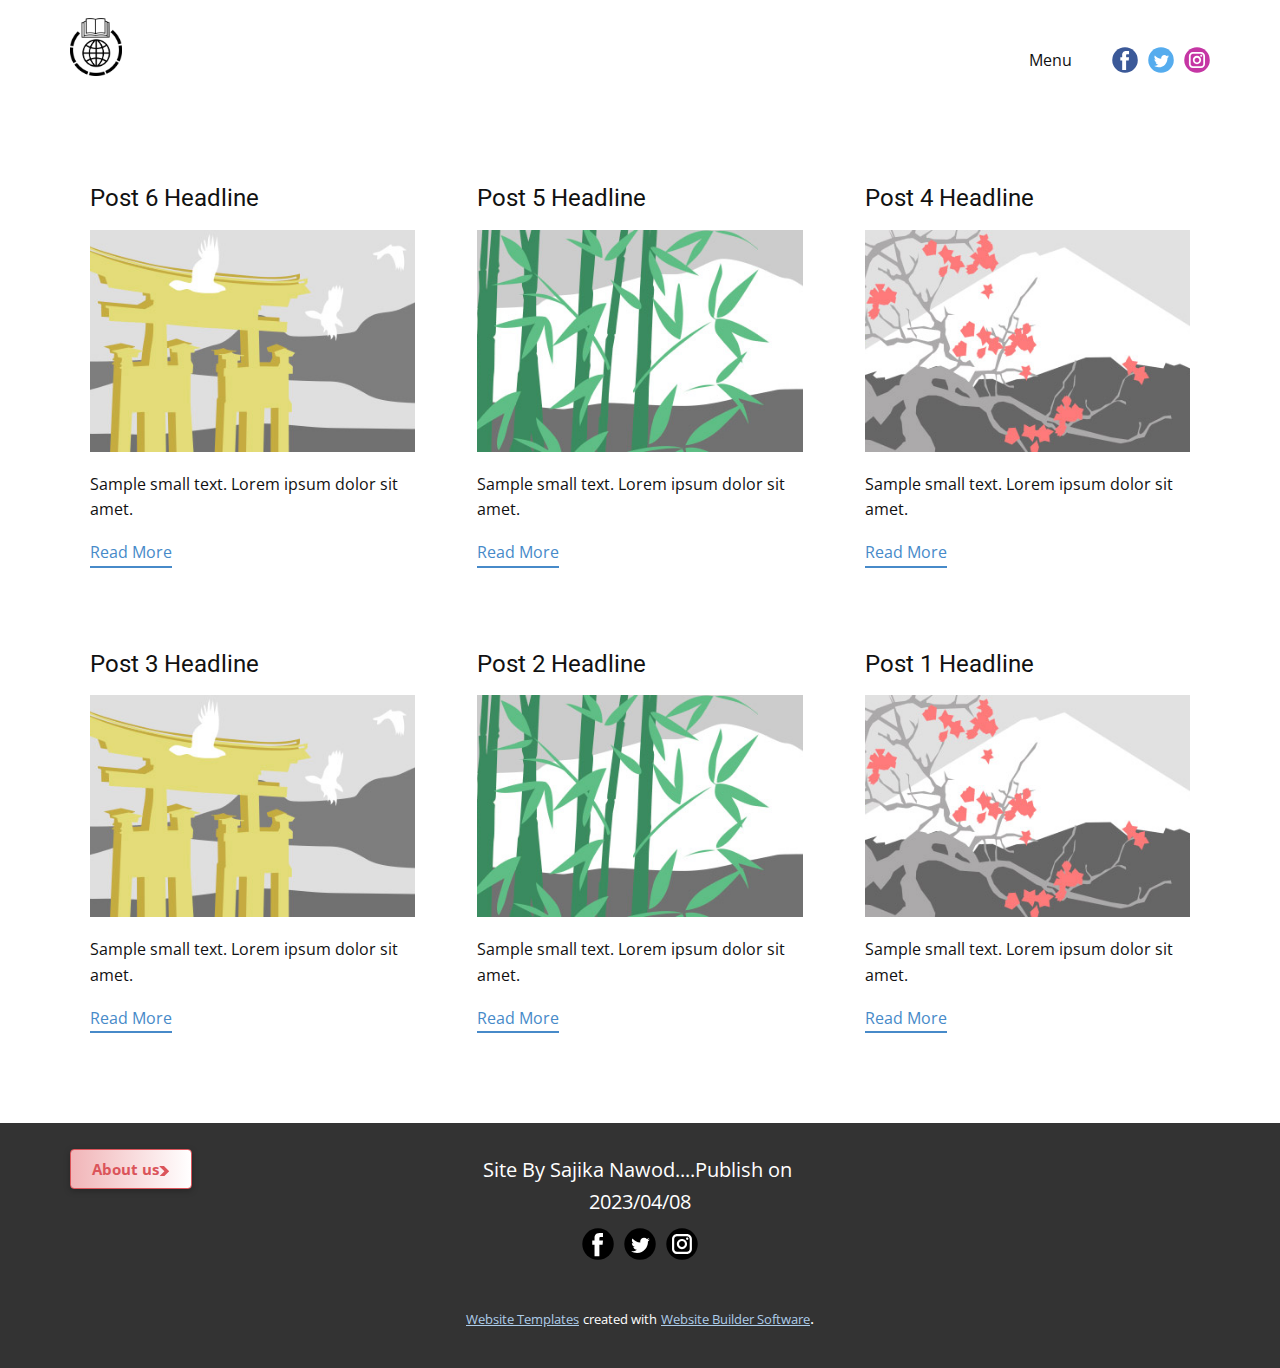
<file: site/blog/blog.html>
<!DOCTYPE html>
<html style="font-size: 16px;" lang="en"><head>
    <meta name="viewport" content="width=device-width, initial-scale=1.0">
    <meta charset="utf-8">
    <meta name="keywords" content="">
    <meta name="description" content="">
    <title>Blog Template</title>
    <link rel="stylesheet" href="../nicepage.css" media="screen">
<link rel="stylesheet" href="../Blog-Template.css" media="screen">
    <script class="u-script" type="text/javascript" src="../jquery.js" defer=""></script>
    <script class="u-script" type="text/javascript" src="../nicepage.js" defer=""></script>
    <meta name="generator" content="Nicepage 5.4.4, nicepage.com">
    <link id="u-theme-google-font" rel="stylesheet" href="https://fonts.googleapis.com/css?family=Roboto:100,100i,300,300i,400,400i,500,500i,700,700i,900,900i|Open+Sans:300,300i,400,400i,500,500i,600,600i,700,700i,800,800i">
    
    
    <script type="application/ld+json">{
		"@context": "http://schema.org",
		"@type": "Organization",
		"name": "",
		"logo": "images/6527afe27a50db0128ce5eb4c229b6754ba74f82cb8739741c776d05dfc427b05c805b7f53d144fc1c58f69e6a2388cc85e458e0cb1dd5e6d18723_1280.png",
		"sameAs": [
				"https://facebook.com/name",
				"https://twitter.com/name",
				"https://instagram.com/name"
		]
}</script>
    <meta name="theme-color" content="#478ac9">
    <meta name="twitter:site" content="@">
    <meta name="twitter:card" content="summary_large_image">
    <meta name="twitter:title" content="Blog Template">
    <meta name="twitter:description" content="">
  <meta data-intl-tel-input-cdn-path="intlTelInput/"></head>
  <body class="u-body u-xl-mode" data-lang="en"><header class="u-align-center-sm u-align-center-xs u-clearfix u-header u-header" id="sec-b18d" data-animation-name="" data-animation-duration="0" data-animation-delay="0" data-animation-direction=""><div class="u-clearfix u-sheet u-valign-middle u-sheet-1">
        <a href="https://nicepage.com" class="u-image u-logo u-image-1" data-image-width="1149" data-image-height="1280">
          <img src="../images/6527afe27a50db0128ce5eb4c229b6754ba74f82cb8739741c776d05dfc427b05c805b7f53d144fc1c58f69e6a2388cc85e458e0cb1dd5e6d18723_1280.png" class="u-logo-image u-logo-image-1">
        </a>
        <div class="u-social-icons u-spacing-10 u-social-icons-1">
          <a class="u-social-url" title="facebook" target="_blank" href=""><span class="u-icon u-social-facebook u-social-icon u-icon-1"><svg class="u-svg-link" preserveAspectRatio="xMidYMin slice" viewBox="0 0 112 112" style=""><use xmlns:xlink="http://www.w3.org/1999/xlink" xlink:href="#svg-68d4"></use></svg><svg class="u-svg-content" viewBox="0 0 112 112" x="0" y="0" id="svg-68d4"><circle fill="currentColor" cx="56.1" cy="56.1" r="55"></circle><path fill="#FFFFFF" d="M73.5,31.6h-9.1c-1.4,0-3.6,0.8-3.6,3.9v8.5h12.6L72,58.3H60.8v40.8H43.9V58.3h-8V43.9h8v-9.2
      c0-6.7,3.1-17,17-17h12.5v13.9H73.5z"></path></svg></span>
          </a>
          <a class="u-social-url" title="twitter" target="_blank" href=""><span class="u-icon u-social-icon u-social-twitter u-icon-2"><svg class="u-svg-link" preserveAspectRatio="xMidYMin slice" viewBox="0 0 112 112" style=""><use xmlns:xlink="http://www.w3.org/1999/xlink" xlink:href="#svg-5b14"></use></svg><svg class="u-svg-content" viewBox="0 0 112 112" x="0" y="0" id="svg-5b14"><circle fill="currentColor" class="st0" cx="56.1" cy="56.1" r="55"></circle><path fill="#FFFFFF" d="M83.8,47.3c0,0.6,0,1.2,0,1.7c0,17.7-13.5,38.2-38.2,38.2C38,87.2,31,85,25,81.2c1,0.1,2.1,0.2,3.2,0.2
      c6.3,0,12.1-2.1,16.7-5.7c-5.9-0.1-10.8-4-12.5-9.3c0.8,0.2,1.7,0.2,2.5,0.2c1.2,0,2.4-0.2,3.5-0.5c-6.1-1.2-10.8-6.7-10.8-13.1
      c0-0.1,0-0.1,0-0.2c1.8,1,3.9,1.6,6.1,1.7c-3.6-2.4-6-6.5-6-11.2c0-2.5,0.7-4.8,1.8-6.7c6.6,8.1,16.5,13.5,27.6,14
      c-0.2-1-0.3-2-0.3-3.1c0-7.4,6-13.4,13.4-13.4c3.9,0,7.3,1.6,9.8,4.2c3.1-0.6,5.9-1.7,8.5-3.3c-1,3.1-3.1,5.8-5.9,7.4
      c2.7-0.3,5.3-1,7.7-2.1C88.7,43,86.4,45.4,83.8,47.3z"></path></svg></span>
          </a>
          <a class="u-social-url" title="instagram" target="_blank" href=""><span class="u-icon u-social-icon u-social-instagram u-icon-3"><svg class="u-svg-link" preserveAspectRatio="xMidYMin slice" viewBox="0 0 112 112" style=""><use xmlns:xlink="http://www.w3.org/1999/xlink" xlink:href="#svg-20d2"></use></svg><svg class="u-svg-content" viewBox="0 0 112 112" x="0" y="0" id="svg-20d2"><circle fill="currentColor" cx="56.1" cy="56.1" r="55"></circle><path fill="#FFFFFF" d="M55.9,38.2c-9.9,0-17.9,8-17.9,17.9C38,66,46,74,55.9,74c9.9,0,17.9-8,17.9-17.9C73.8,46.2,65.8,38.2,55.9,38.2
      z M55.9,66.4c-5.7,0-10.3-4.6-10.3-10.3c-0.1-5.7,4.6-10.3,10.3-10.3c5.7,0,10.3,4.6,10.3,10.3C66.2,61.8,61.6,66.4,55.9,66.4z"></path><path fill="#FFFFFF" d="M74.3,33.5c-2.3,0-4.2,1.9-4.2,4.2s1.9,4.2,4.2,4.2s4.2-1.9,4.2-4.2S76.6,33.5,74.3,33.5z"></path><path fill="#FFFFFF" d="M73.1,21.3H38.6c-9.7,0-17.5,7.9-17.5,17.5v34.5c0,9.7,7.9,17.6,17.5,17.6h34.5c9.7,0,17.5-7.9,17.5-17.5V38.8
      C90.6,29.1,82.7,21.3,73.1,21.3z M83,73.3c0,5.5-4.5,9.9-9.9,9.9H38.6c-5.5,0-9.9-4.5-9.9-9.9V38.8c0-5.5,4.5-9.9,9.9-9.9h34.5
      c5.5,0,9.9,4.5,9.9,9.9V73.3z"></path></svg></span>
          </a>
        </div>
        <nav class="u-align-left u-menu u-menu-one-level u-offcanvas u-menu-1">
          <div class="menu-collapse" style="font-size: 1rem;">
            <a class="u-button-style u-nav-link" href="#">
              <svg class="u-svg-link" preserveAspectRatio="xMidYMin slice" viewBox="0 0 302 302" style=""><use xmlns:xlink="http://www.w3.org/1999/xlink" xlink:href="#svg-8a8f"></use></svg>
              <svg xmlns="http://www.w3.org/2000/svg" xmlns:xlink="http://www.w3.org/1999/xlink" version="1.1" id="svg-8a8f" x="0px" y="0px" viewBox="0 0 302 302" style="enable-background:new 0 0 302 302;" xml:space="preserve" class="u-svg-content"><g><rect y="36" width="302" height="30"></rect><rect y="236" width="302" height="30"></rect><rect y="136" width="302" height="30"></rect>
</g><g></g><g></g><g></g><g></g><g></g><g></g><g></g><g></g><g></g><g></g><g></g><g></g><g></g><g></g><g></g></svg>
            </a>
          </div>
          <div class="u-custom-menu u-nav-container">
            <ul class="u-nav u-unstyled u-nav-1"><li class="u-nav-item"><a class="u-button-style u-nav-link" href="#">Menu</a>
</li></ul>
          </div>
          <div class="u-custom-menu u-nav-container-collapse">
            <div class="u-align-center u-black u-container-style u-inner-container-layout u-opacity u-opacity-95 u-sidenav">
              <div class="u-inner-container-layout u-sidenav-overflow">
                <div class="u-menu-close"></div>
                <ul class="u-align-center u-nav u-popupmenu-items u-unstyled u-nav-2"><li class="u-nav-item"><a class="u-button-style u-nav-link" href="#">Menu</a>
</li></ul>
              </div>
            </div>
            <div class="u-black u-menu-overlay u-opacity u-opacity-70"></div>
          </div>
        </nav>
      </div></header>
    <section class="u-clearfix u-section-1" id="sec-1a26">
      <div class="u-clearfix u-sheet u-valign-middle u-sheet-1"><!--blog--><!--blog_options_json--><!--{"type":"Recent","source":"","tags":"","count":""}--><!--/blog_options_json-->
        <div class="u-blog u-expanded-width u-blog-1">
          <div class="u-repeater u-repeater-1"><!--blog_post-->
            <div class="u-blog-post u-container-style u-repeater-item u-white u-repeater-item-1">
              <div class="u-container-layout u-similar-container u-valign-top u-container-layout-1"><!--blog_post_header-->
                <h4 class="u-blog-control u-text u-text-1">
                  <a class="u-post-header-link" href="../blog/post-5.html">Post 6 Headline</a>
                </h4><!--/blog_post_header--><!--blog_post_image-->
                <a class="u-post-header-link" href="../blog/post-5.html"><img alt="" class="u-blog-control u-expanded-width u-image u-image-default u-image-1" src="../images/8ad73f3c.jpeg"></a><!--/blog_post_image--><!--blog_post_content-->
                <div class="u-blog-control u-post-content u-text u-text-2 fr-view">Sample small text. Lorem ipsum dolor sit amet.</div><!--/blog_post_content--><!--blog_post_readmore-->
                <a href="../blog/post-5.html" class="u-blog-control u-border-2 u-border-no-left u-border-no-right u-border-no-top u-border-palette-1-base u-btn u-btn-rectangle u-button-style u-none u-btn-1"><!--blog_post_readmore_content--><!--options_json--><!--{"content":"","defaultValue":"Read More"}--><!--/options_json-->Read More<!--/blog_post_readmore_content--></a><!--/blog_post_readmore-->
              </div>
            </div><div class="u-blog-post u-container-style u-repeater-item u-video-cover u-white">
              <div class="u-container-layout u-similar-container u-valign-top u-container-layout-2"><!--blog_post_header-->
                <h4 class="u-blog-control u-text u-text-3">
                  <a class="u-post-header-link" href="../blog/post-4.html">Post 5 Headline</a>
                </h4><!--/blog_post_header--><!--blog_post_image-->
                <a class="u-post-header-link" href="../blog/post-4.html"><img alt="" class="u-blog-control u-expanded-width u-image u-image-default u-image-2" src="../images/68f64b9d.jpeg"></a><!--/blog_post_image--><!--blog_post_content-->
                <div class="u-blog-control u-post-content u-text u-text-4 fr-view">Sample small text. Lorem ipsum dolor sit amet.</div><!--/blog_post_content--><!--blog_post_readmore-->
                <a href="../blog/post-4.html" class="u-blog-control u-border-2 u-border-no-left u-border-no-right u-border-no-top u-border-palette-1-base u-btn u-btn-rectangle u-button-style u-none u-btn-2"><!--blog_post_readmore_content--><!--options_json--><!--{"content":"","defaultValue":"Read More"}--><!--/options_json-->Read More<!--/blog_post_readmore_content--></a><!--/blog_post_readmore-->
              </div>
            </div><div class="u-blog-post u-container-style u-repeater-item u-video-cover u-white">
              <div class="u-container-layout u-similar-container u-valign-top u-container-layout-3"><!--blog_post_header-->
                <h4 class="u-blog-control u-text u-text-5">
                  <a class="u-post-header-link" href="../blog/post-3.html">Post 4 Headline</a>
                </h4><!--/blog_post_header--><!--blog_post_image-->
                <a class="u-post-header-link" href="../blog/post-3.html"><img alt="" class="u-blog-control u-expanded-width u-image u-image-default u-image-3" src="../images/0fd3416c.jpeg"></a><!--/blog_post_image--><!--blog_post_content-->
                <div class="u-blog-control u-post-content u-text u-text-6 fr-view">Sample small text. Lorem ipsum dolor sit amet.</div><!--/blog_post_content--><!--blog_post_readmore-->
                <a href="../blog/post-3.html" class="u-blog-control u-border-2 u-border-no-left u-border-no-right u-border-no-top u-border-palette-1-base u-btn u-btn-rectangle u-button-style u-none u-btn-3"><!--blog_post_readmore_content--><!--options_json--><!--{"content":"","defaultValue":"Read More"}--><!--/options_json-->Read More<!--/blog_post_readmore_content--></a><!--/blog_post_readmore-->
              </div>
            </div><div class="u-blog-post u-container-style u-repeater-item u-white u-repeater-item-1">
              <div class="u-container-layout u-similar-container u-valign-top u-container-layout-1"><!--blog_post_header-->
                <h4 class="u-blog-control u-text u-text-1">
                  <a class="u-post-header-link" href="../blog/post-2.html">Post 3 Headline</a>
                </h4><!--/blog_post_header--><!--blog_post_image-->
                <a class="u-post-header-link" href="../blog/post-2.html"><img alt="" class="u-blog-control u-expanded-width u-image u-image-default u-image-1" src="../images/8ad73f3c.jpeg"></a><!--/blog_post_image--><!--blog_post_content-->
                <div class="u-blog-control u-post-content u-text u-text-2 fr-view">Sample small text. Lorem ipsum dolor sit amet.</div><!--/blog_post_content--><!--blog_post_readmore-->
                <a href="../blog/post-2.html" class="u-blog-control u-border-2 u-border-no-left u-border-no-right u-border-no-top u-border-palette-1-base u-btn u-btn-rectangle u-button-style u-none u-btn-1"><!--blog_post_readmore_content--><!--options_json--><!--{"content":"","defaultValue":"Read More"}--><!--/options_json-->Read More<!--/blog_post_readmore_content--></a><!--/blog_post_readmore-->
              </div>
            </div><div class="u-blog-post u-container-style u-repeater-item u-video-cover u-white">
              <div class="u-container-layout u-similar-container u-valign-top u-container-layout-2"><!--blog_post_header-->
                <h4 class="u-blog-control u-text u-text-3">
                  <a class="u-post-header-link" href="../blog/post-1.html">Post 2 Headline</a>
                </h4><!--/blog_post_header--><!--blog_post_image-->
                <a class="u-post-header-link" href="../blog/post-1.html"><img alt="" class="u-blog-control u-expanded-width u-image u-image-default u-image-2" src="../images/68f64b9d.jpeg"></a><!--/blog_post_image--><!--blog_post_content-->
                <div class="u-blog-control u-post-content u-text u-text-4 fr-view">Sample small text. Lorem ipsum dolor sit amet.</div><!--/blog_post_content--><!--blog_post_readmore-->
                <a href="../blog/post-1.html" class="u-blog-control u-border-2 u-border-no-left u-border-no-right u-border-no-top u-border-palette-1-base u-btn u-btn-rectangle u-button-style u-none u-btn-2"><!--blog_post_readmore_content--><!--options_json--><!--{"content":"","defaultValue":"Read More"}--><!--/options_json-->Read More<!--/blog_post_readmore_content--></a><!--/blog_post_readmore-->
              </div>
            </div><div class="u-blog-post u-container-style u-repeater-item u-video-cover u-white">
              <div class="u-container-layout u-similar-container u-valign-top u-container-layout-3"><!--blog_post_header-->
                <h4 class="u-blog-control u-text u-text-5">
                  <a class="u-post-header-link" href="../blog/post.html">Post 1 Headline</a>
                </h4><!--/blog_post_header--><!--blog_post_image-->
                <a class="u-post-header-link" href="../blog/post.html"><img alt="" class="u-blog-control u-expanded-width u-image u-image-default u-image-3" src="../images/0fd3416c.jpeg"></a><!--/blog_post_image--><!--blog_post_content-->
                <div class="u-blog-control u-post-content u-text u-text-6 fr-view">Sample small text. Lorem ipsum dolor sit amet.</div><!--/blog_post_content--><!--blog_post_readmore-->
                <a href="../blog/post.html" class="u-blog-control u-border-2 u-border-no-left u-border-no-right u-border-no-top u-border-palette-1-base u-btn u-btn-rectangle u-button-style u-none u-btn-3"><!--blog_post_readmore_content--><!--options_json--><!--{"content":"","defaultValue":"Read More"}--><!--/options_json-->Read More<!--/blog_post_readmore_content--></a><!--/blog_post_readmore-->
              </div>
            </div><!--/blog_post--><!--blog_post-->
            <!--/blog_post--><!--blog_post-->
            <!--/blog_post-->
          </div>
        </div><!--/blog-->
      </div>
    </section>
    
    
    <footer class="u-align-center u-clearfix u-footer u-grey-80 u-footer" id="sec-2934"><div class="u-clearfix u-sheet u-sheet-1">
        <p class="u-large-text u-text u-text-variant u-text-1">Site By Sajika Nawod....Publish on&nbsp; 2023/04/08</p>
        <a href="../Page-2.html" class="u-border-1 u-border-palette-2-base u-btn u-btn-round u-button-style u-gradient u-none u-radius-4 u-text-hover-black u-btn-1">About us<span class="u-icon u-text-palette-2-base u-icon-1"><svg class="u-svg-content" viewBox="0 0 490.667 490.667" x="0px" y="0px" style="width: 1em; height: 1em;"><path d="M466.201,237.781L231.534,3.115C229.55,1.131,226.841,0,224.003,0h-192c-4.309,0-8.213,2.603-9.856,6.592 s-0.725,8.555,2.304,11.627l227.136,227.115L24.451,472.448c-3.051,3.051-3.968,7.637-2.304,11.627 c1.664,3.989,5.547,6.592,9.856,6.592h192c2.837,0,5.547-1.131,7.552-3.115l234.667-234.667 C470.382,248.704,470.382,241.963,466.201,237.781z"></path></svg><img></span>
        </a>
        <div class="u-social-icons u-spacing-10 u-social-icons-1">
          <a class="u-social-url" title="facebook" target="_blank" href="https://facebook.com/name"><span class="u-icon u-social-facebook u-social-icon u-text-black u-icon-2"><svg class="u-svg-link" preserveAspectRatio="xMidYMin slice" viewBox="0 0 112 112" style=""><use xmlns:xlink="http://www.w3.org/1999/xlink" xlink:href="#svg-83e7"></use></svg><svg class="u-svg-content" viewBox="0 0 112 112" x="0" y="0" id="svg-83e7"><circle fill="currentColor" cx="56.1" cy="56.1" r="55"></circle><path fill="#FFFFFF" d="M73.5,31.6h-9.1c-1.4,0-3.6,0.8-3.6,3.9v8.5h12.6L72,58.3H60.8v40.8H43.9V58.3h-8V43.9h8v-9.2
c0-6.7,3.1-17,17-17h12.5v13.9H73.5z"></path></svg></span>
          </a>
          <a class="u-social-url" title="twitter" target="_blank" href="https://twitter.com/name"><span class="u-icon u-social-icon u-social-twitter u-text-black u-icon-3"><svg class="u-svg-link" preserveAspectRatio="xMidYMin slice" viewBox="0 0 112 112" style=""><use xmlns:xlink="http://www.w3.org/1999/xlink" xlink:href="#svg-762e"></use></svg><svg class="u-svg-content" viewBox="0 0 112 112" x="0" y="0" id="svg-762e"><circle fill="currentColor" class="st0" cx="56.1" cy="56.1" r="55"></circle><path fill="#FFFFFF" d="M83.8,47.3c0,0.6,0,1.2,0,1.7c0,17.7-13.5,38.2-38.2,38.2C38,87.2,31,85,25,81.2c1,0.1,2.1,0.2,3.2,0.2
c6.3,0,12.1-2.1,16.7-5.7c-5.9-0.1-10.8-4-12.5-9.3c0.8,0.2,1.7,0.2,2.5,0.2c1.2,0,2.4-0.2,3.5-0.5c-6.1-1.2-10.8-6.7-10.8-13.1
c0-0.1,0-0.1,0-0.2c1.8,1,3.9,1.6,6.1,1.7c-3.6-2.4-6-6.5-6-11.2c0-2.5,0.7-4.8,1.8-6.7c6.6,8.1,16.5,13.5,27.6,14
c-0.2-1-0.3-2-0.3-3.1c0-7.4,6-13.4,13.4-13.4c3.9,0,7.3,1.6,9.8,4.2c3.1-0.6,5.9-1.7,8.5-3.3c-1,3.1-3.1,5.8-5.9,7.4
c2.7-0.3,5.3-1,7.7-2.1C88.7,43,86.4,45.4,83.8,47.3z"></path></svg></span>
          </a>
          <a class="u-social-url" title="instagram" target="_blank" href="https://instagram.com/name"><span class="u-icon u-social-icon u-social-instagram u-text-black u-icon-4"><svg class="u-svg-link" preserveAspectRatio="xMidYMin slice" viewBox="0 0 112 112" style=""><use xmlns:xlink="http://www.w3.org/1999/xlink" xlink:href="#svg-8af9"></use></svg><svg class="u-svg-content" viewBox="0 0 112 112" x="0" y="0" id="svg-8af9"><circle fill="currentColor" cx="56.1" cy="56.1" r="55"></circle><path fill="#FFFFFF" d="M55.9,38.2c-9.9,0-17.9,8-17.9,17.9C38,66,46,74,55.9,74c9.9,0,17.9-8,17.9-17.9C73.8,46.2,65.8,38.2,55.9,38.2
z M55.9,66.4c-5.7,0-10.3-4.6-10.3-10.3c-0.1-5.7,4.6-10.3,10.3-10.3c5.7,0,10.3,4.6,10.3,10.3C66.2,61.8,61.6,66.4,55.9,66.4z"></path><path fill="#FFFFFF" d="M74.3,33.5c-2.3,0-4.2,1.9-4.2,4.2s1.9,4.2,4.2,4.2s4.2-1.9,4.2-4.2S76.6,33.5,74.3,33.5z"></path><path fill="#FFFFFF" d="M73.1,21.3H38.6c-9.7,0-17.5,7.9-17.5,17.5v34.5c0,9.7,7.9,17.6,17.5,17.6h34.5c9.7,0,17.5-7.9,17.5-17.5V38.8
C90.6,29.1,82.7,21.3,73.1,21.3z M83,73.3c0,5.5-4.5,9.9-9.9,9.9H38.6c-5.5,0-9.9-4.5-9.9-9.9V38.8c0-5.5,4.5-9.9,9.9-9.9h34.5
c5.5,0,9.9,4.5,9.9,9.9V73.3z"></path></svg></span>
          </a>
        </div>
      </div></footer>
    <section class="u-backlink u-clearfix u-grey-80">
      <a class="u-link" href="https://nicepage.com/website-templates" target="_blank">
        <span>Website Templates</span>
      </a>
      <p class="u-text">
        <span>created with</span>
      </p>
      <a class="u-link" href="" target="_blank">
        <span>Website Builder Software</span>
      </a>. 
    </section>
  
</body></html>
</file>
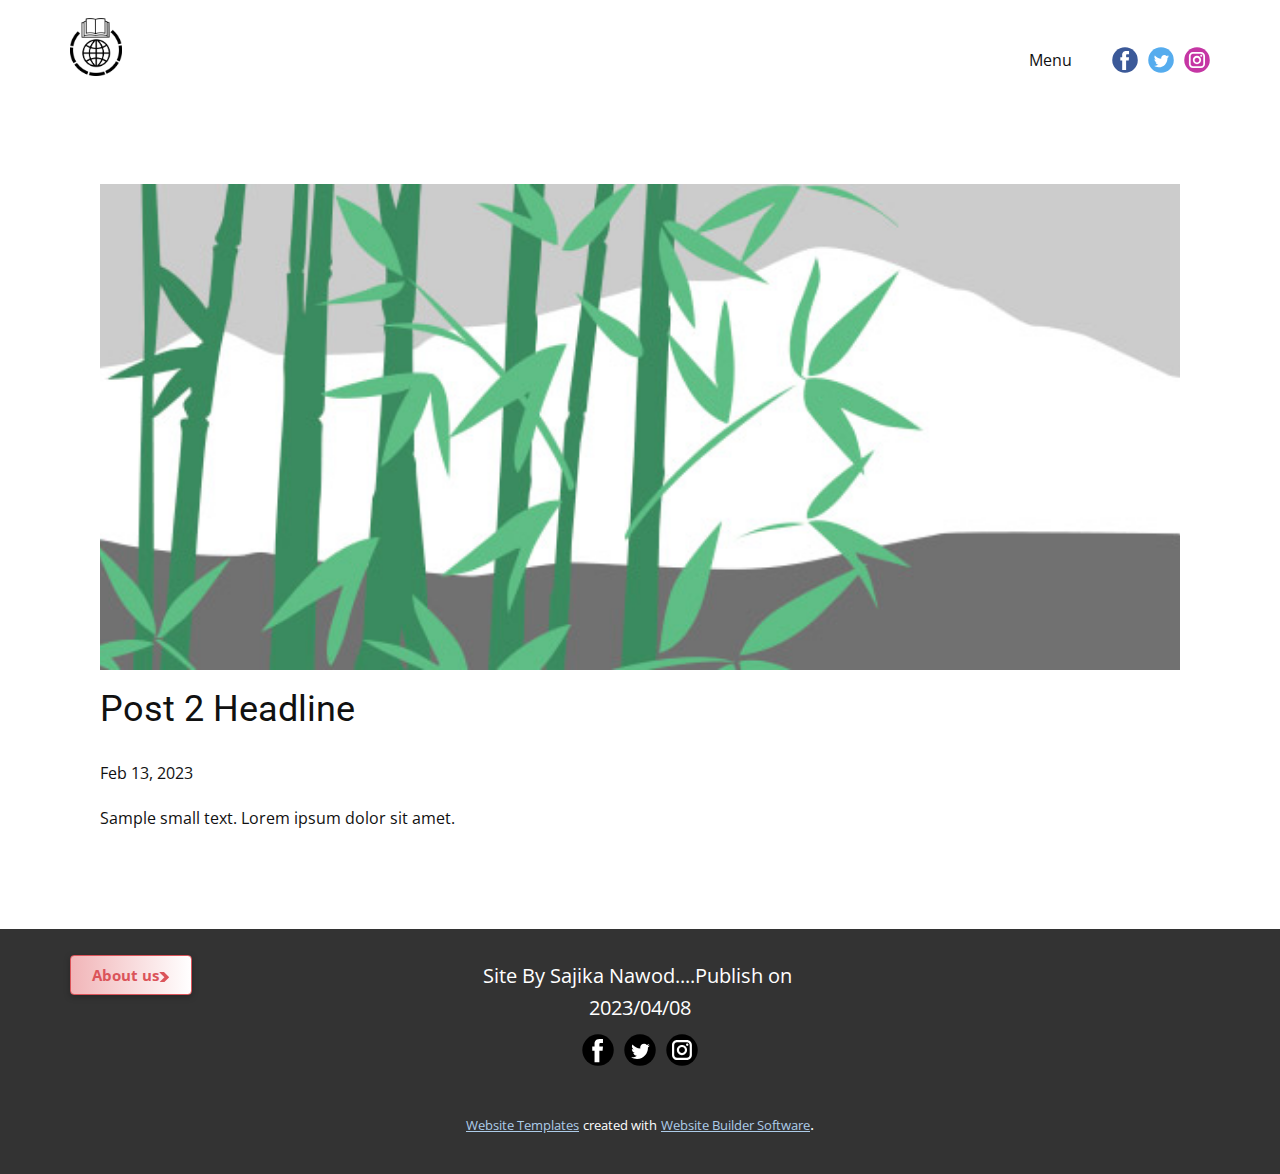
<file: site/blog/post-1.html>
<!DOCTYPE html>
<html style="font-size: 16px;" lang="en"><head>
    <meta name="viewport" content="width=device-width, initial-scale=1.0">
    <meta charset="utf-8">
    <meta name="keywords" content="Post 1 Headline">
    <meta name="description" content="">
    <title>Post 2 Headline</title>
    <link rel="stylesheet" href="../nicepage.css" media="screen">
<link rel="stylesheet" href="../Post-Template.css" media="screen">
    <script class="u-script" type="text/javascript" src="../jquery.js" defer=""></script>
    <script class="u-script" type="text/javascript" src="../nicepage.js" defer=""></script>
    <meta name="generator" content="Nicepage 5.4.4, nicepage.com">
    <link id="u-theme-google-font" rel="stylesheet" href="https://fonts.googleapis.com/css?family=Roboto:100,100i,300,300i,400,400i,500,500i,700,700i,900,900i|Open+Sans:300,300i,400,400i,500,500i,600,600i,700,700i,800,800i">
    
    
    <script type="application/ld+json">{
		"@context": "http://schema.org",
		"@type": "Organization",
		"name": "",
		"logo": "images/6527afe27a50db0128ce5eb4c229b6754ba74f82cb8739741c776d05dfc427b05c805b7f53d144fc1c58f69e6a2388cc85e458e0cb1dd5e6d18723_1280.png",
		"sameAs": [
				"https://facebook.com/name",
				"https://twitter.com/name",
				"https://instagram.com/name"
		]
}</script>
    <meta name="theme-color" content="#478ac9">
    <meta name="twitter:site" content="@">
    <meta name="twitter:card" content="summary_large_image">
    <meta name="twitter:title" content="Post Template">
    <meta name="twitter:description" content="">
  <meta data-intl-tel-input-cdn-path="intlTelInput/"></head>
  <body class="u-body u-xl-mode" data-lang="en"><header class="u-align-center-sm u-align-center-xs u-clearfix u-header u-header" id="sec-b18d" data-animation-name="" data-animation-duration="0" data-animation-delay="0" data-animation-direction=""><div class="u-clearfix u-sheet u-valign-middle u-sheet-1">
        <a href="https://nicepage.com" class="u-image u-logo u-image-1" data-image-width="1149" data-image-height="1280">
          <img src="../images/6527afe27a50db0128ce5eb4c229b6754ba74f82cb8739741c776d05dfc427b05c805b7f53d144fc1c58f69e6a2388cc85e458e0cb1dd5e6d18723_1280.png" class="u-logo-image u-logo-image-1">
        </a>
        <div class="u-social-icons u-spacing-10 u-social-icons-1">
          <a class="u-social-url" title="facebook" target="_blank" href=""><span class="u-icon u-social-facebook u-social-icon u-icon-1"><svg class="u-svg-link" preserveAspectRatio="xMidYMin slice" viewBox="0 0 112 112" style=""><use xmlns:xlink="http://www.w3.org/1999/xlink" xlink:href="#svg-68d4"></use></svg><svg class="u-svg-content" viewBox="0 0 112 112" x="0" y="0" id="svg-68d4"><circle fill="currentColor" cx="56.1" cy="56.1" r="55"></circle><path fill="#FFFFFF" d="M73.5,31.6h-9.1c-1.4,0-3.6,0.8-3.6,3.9v8.5h12.6L72,58.3H60.8v40.8H43.9V58.3h-8V43.9h8v-9.2
      c0-6.7,3.1-17,17-17h12.5v13.9H73.5z"></path></svg></span>
          </a>
          <a class="u-social-url" title="twitter" target="_blank" href=""><span class="u-icon u-social-icon u-social-twitter u-icon-2"><svg class="u-svg-link" preserveAspectRatio="xMidYMin slice" viewBox="0 0 112 112" style=""><use xmlns:xlink="http://www.w3.org/1999/xlink" xlink:href="#svg-5b14"></use></svg><svg class="u-svg-content" viewBox="0 0 112 112" x="0" y="0" id="svg-5b14"><circle fill="currentColor" class="st0" cx="56.1" cy="56.1" r="55"></circle><path fill="#FFFFFF" d="M83.8,47.3c0,0.6,0,1.2,0,1.7c0,17.7-13.5,38.2-38.2,38.2C38,87.2,31,85,25,81.2c1,0.1,2.1,0.2,3.2,0.2
      c6.3,0,12.1-2.1,16.7-5.7c-5.9-0.1-10.8-4-12.5-9.3c0.8,0.2,1.7,0.2,2.5,0.2c1.2,0,2.4-0.2,3.5-0.5c-6.1-1.2-10.8-6.7-10.8-13.1
      c0-0.1,0-0.1,0-0.2c1.8,1,3.9,1.6,6.1,1.7c-3.6-2.4-6-6.5-6-11.2c0-2.5,0.7-4.8,1.8-6.7c6.6,8.1,16.5,13.5,27.6,14
      c-0.2-1-0.3-2-0.3-3.1c0-7.4,6-13.4,13.4-13.4c3.9,0,7.3,1.6,9.8,4.2c3.1-0.6,5.9-1.7,8.5-3.3c-1,3.1-3.1,5.8-5.9,7.4
      c2.7-0.3,5.3-1,7.7-2.1C88.7,43,86.4,45.4,83.8,47.3z"></path></svg></span>
          </a>
          <a class="u-social-url" title="instagram" target="_blank" href=""><span class="u-icon u-social-icon u-social-instagram u-icon-3"><svg class="u-svg-link" preserveAspectRatio="xMidYMin slice" viewBox="0 0 112 112" style=""><use xmlns:xlink="http://www.w3.org/1999/xlink" xlink:href="#svg-20d2"></use></svg><svg class="u-svg-content" viewBox="0 0 112 112" x="0" y="0" id="svg-20d2"><circle fill="currentColor" cx="56.1" cy="56.1" r="55"></circle><path fill="#FFFFFF" d="M55.9,38.2c-9.9,0-17.9,8-17.9,17.9C38,66,46,74,55.9,74c9.9,0,17.9-8,17.9-17.9C73.8,46.2,65.8,38.2,55.9,38.2
      z M55.9,66.4c-5.7,0-10.3-4.6-10.3-10.3c-0.1-5.7,4.6-10.3,10.3-10.3c5.7,0,10.3,4.6,10.3,10.3C66.2,61.8,61.6,66.4,55.9,66.4z"></path><path fill="#FFFFFF" d="M74.3,33.5c-2.3,0-4.2,1.9-4.2,4.2s1.9,4.2,4.2,4.2s4.2-1.9,4.2-4.2S76.6,33.5,74.3,33.5z"></path><path fill="#FFFFFF" d="M73.1,21.3H38.6c-9.7,0-17.5,7.9-17.5,17.5v34.5c0,9.7,7.9,17.6,17.5,17.6h34.5c9.7,0,17.5-7.9,17.5-17.5V38.8
      C90.6,29.1,82.7,21.3,73.1,21.3z M83,73.3c0,5.5-4.5,9.9-9.9,9.9H38.6c-5.5,0-9.9-4.5-9.9-9.9V38.8c0-5.5,4.5-9.9,9.9-9.9h34.5
      c5.5,0,9.9,4.5,9.9,9.9V73.3z"></path></svg></span>
          </a>
        </div>
        <nav class="u-align-left u-menu u-menu-one-level u-offcanvas u-menu-1">
          <div class="menu-collapse" style="font-size: 1rem;">
            <a class="u-button-style u-nav-link" href="#">
              <svg class="u-svg-link" preserveAspectRatio="xMidYMin slice" viewBox="0 0 302 302" style=""><use xmlns:xlink="http://www.w3.org/1999/xlink" xlink:href="#svg-8a8f"></use></svg>
              <svg xmlns="http://www.w3.org/2000/svg" xmlns:xlink="http://www.w3.org/1999/xlink" version="1.1" id="svg-8a8f" x="0px" y="0px" viewBox="0 0 302 302" style="enable-background:new 0 0 302 302;" xml:space="preserve" class="u-svg-content"><g><rect y="36" width="302" height="30"></rect><rect y="236" width="302" height="30"></rect><rect y="136" width="302" height="30"></rect>
</g><g></g><g></g><g></g><g></g><g></g><g></g><g></g><g></g><g></g><g></g><g></g><g></g><g></g><g></g><g></g></svg>
            </a>
          </div>
          <div class="u-custom-menu u-nav-container">
            <ul class="u-nav u-unstyled u-nav-1"><li class="u-nav-item"><a class="u-button-style u-nav-link" href="#">Menu</a>
</li></ul>
          </div>
          <div class="u-custom-menu u-nav-container-collapse">
            <div class="u-align-center u-black u-container-style u-inner-container-layout u-opacity u-opacity-95 u-sidenav">
              <div class="u-inner-container-layout u-sidenav-overflow">
                <div class="u-menu-close"></div>
                <ul class="u-align-center u-nav u-popupmenu-items u-unstyled u-nav-2"><li class="u-nav-item"><a class="u-button-style u-nav-link" href="#">Menu</a>
</li></ul>
              </div>
            </div>
            <div class="u-black u-menu-overlay u-opacity u-opacity-70"></div>
          </div>
        </nav>
      </div></header>
    <section class="u-align-center u-clearfix u-section-1" id="sec-475e">
      <div class="u-clearfix u-sheet u-valign-middle-md u-valign-middle-sm u-valign-middle-xs u-sheet-1"><!--post_details--><!--post_details_options_json--><!--{"source":""}--><!--/post_details_options_json--><!--blog_post-->
        <div class="u-container-style u-expanded-width u-post-details u-post-details-1">
          <div class="u-container-layout u-valign-middle u-container-layout-1"><!--blog_post_image-->
            <img alt="" class="u-blog-control u-expanded-width u-image u-image-default u-image-1" src="../images/68f64b9d.jpeg"><!--/blog_post_image--><!--blog_post_header-->
            <h2 class="u-blog-control u-text u-text-1">Post 2 Headline</h2><!--/blog_post_header--><!--blog_post_metadata-->
            <div class="u-blog-control u-metadata u-metadata-1"><!--blog_post_metadata_date-->
              <span class="u-meta-date u-meta-icon">Feb 13, 2023</span><!--/blog_post_metadata_date--><!--blog_post_metadata_category-->
              <!--/blog_post_metadata_category--><!--blog_post_metadata_comments-->
              <!--/blog_post_metadata_comments-->
            </div><!--/blog_post_metadata--><!--blog_post_content-->
            <div class="u-align-justify u-blog-control u-post-content u-text u-text-2 fr-view">
  Sample small text. Lorem ipsum dolor sit amet.
  </div><!--/blog_post_content-->
          </div>
        </div><!--/blog_post--><!--/post_details-->
      </div>
    </section>
    
    
    <footer class="u-align-center u-clearfix u-footer u-grey-80 u-footer" id="sec-2934"><div class="u-clearfix u-sheet u-sheet-1">
        <p class="u-large-text u-text u-text-variant u-text-1">Site By Sajika Nawod....Publish on&nbsp; 2023/04/08</p>
        <a href="../Page-2.html" class="u-border-1 u-border-palette-2-base u-btn u-btn-round u-button-style u-gradient u-none u-radius-4 u-text-hover-black u-btn-1">About us<span class="u-icon u-text-palette-2-base u-icon-1"><svg class="u-svg-content" viewBox="0 0 490.667 490.667" x="0px" y="0px" style="width: 1em; height: 1em;"><path d="M466.201,237.781L231.534,3.115C229.55,1.131,226.841,0,224.003,0h-192c-4.309,0-8.213,2.603-9.856,6.592 s-0.725,8.555,2.304,11.627l227.136,227.115L24.451,472.448c-3.051,3.051-3.968,7.637-2.304,11.627 c1.664,3.989,5.547,6.592,9.856,6.592h192c2.837,0,5.547-1.131,7.552-3.115l234.667-234.667 C470.382,248.704,470.382,241.963,466.201,237.781z"></path></svg><img></span>
        </a>
        <div class="u-social-icons u-spacing-10 u-social-icons-1">
          <a class="u-social-url" title="facebook" target="_blank" href="https://facebook.com/name"><span class="u-icon u-social-facebook u-social-icon u-text-black u-icon-2"><svg class="u-svg-link" preserveAspectRatio="xMidYMin slice" viewBox="0 0 112 112" style=""><use xmlns:xlink="http://www.w3.org/1999/xlink" xlink:href="#svg-83e7"></use></svg><svg class="u-svg-content" viewBox="0 0 112 112" x="0" y="0" id="svg-83e7"><circle fill="currentColor" cx="56.1" cy="56.1" r="55"></circle><path fill="#FFFFFF" d="M73.5,31.6h-9.1c-1.4,0-3.6,0.8-3.6,3.9v8.5h12.6L72,58.3H60.8v40.8H43.9V58.3h-8V43.9h8v-9.2
c0-6.7,3.1-17,17-17h12.5v13.9H73.5z"></path></svg></span>
          </a>
          <a class="u-social-url" title="twitter" target="_blank" href="https://twitter.com/name"><span class="u-icon u-social-icon u-social-twitter u-text-black u-icon-3"><svg class="u-svg-link" preserveAspectRatio="xMidYMin slice" viewBox="0 0 112 112" style=""><use xmlns:xlink="http://www.w3.org/1999/xlink" xlink:href="#svg-762e"></use></svg><svg class="u-svg-content" viewBox="0 0 112 112" x="0" y="0" id="svg-762e"><circle fill="currentColor" class="st0" cx="56.1" cy="56.1" r="55"></circle><path fill="#FFFFFF" d="M83.8,47.3c0,0.6,0,1.2,0,1.7c0,17.7-13.5,38.2-38.2,38.2C38,87.2,31,85,25,81.2c1,0.1,2.1,0.2,3.2,0.2
c6.3,0,12.1-2.1,16.7-5.7c-5.9-0.1-10.8-4-12.5-9.3c0.8,0.2,1.7,0.2,2.5,0.2c1.2,0,2.4-0.2,3.5-0.5c-6.1-1.2-10.8-6.7-10.8-13.1
c0-0.1,0-0.1,0-0.2c1.8,1,3.9,1.6,6.1,1.7c-3.6-2.4-6-6.5-6-11.2c0-2.5,0.7-4.8,1.8-6.7c6.6,8.1,16.5,13.5,27.6,14
c-0.2-1-0.3-2-0.3-3.1c0-7.4,6-13.4,13.4-13.4c3.9,0,7.3,1.6,9.8,4.2c3.1-0.6,5.9-1.7,8.5-3.3c-1,3.1-3.1,5.8-5.9,7.4
c2.7-0.3,5.3-1,7.7-2.1C88.7,43,86.4,45.4,83.8,47.3z"></path></svg></span>
          </a>
          <a class="u-social-url" title="instagram" target="_blank" href="https://instagram.com/name"><span class="u-icon u-social-icon u-social-instagram u-text-black u-icon-4"><svg class="u-svg-link" preserveAspectRatio="xMidYMin slice" viewBox="0 0 112 112" style=""><use xmlns:xlink="http://www.w3.org/1999/xlink" xlink:href="#svg-8af9"></use></svg><svg class="u-svg-content" viewBox="0 0 112 112" x="0" y="0" id="svg-8af9"><circle fill="currentColor" cx="56.1" cy="56.1" r="55"></circle><path fill="#FFFFFF" d="M55.9,38.2c-9.9,0-17.9,8-17.9,17.9C38,66,46,74,55.9,74c9.9,0,17.9-8,17.9-17.9C73.8,46.2,65.8,38.2,55.9,38.2
z M55.9,66.4c-5.7,0-10.3-4.6-10.3-10.3c-0.1-5.7,4.6-10.3,10.3-10.3c5.7,0,10.3,4.6,10.3,10.3C66.2,61.8,61.6,66.4,55.9,66.4z"></path><path fill="#FFFFFF" d="M74.3,33.5c-2.3,0-4.2,1.9-4.2,4.2s1.9,4.2,4.2,4.2s4.2-1.9,4.2-4.2S76.6,33.5,74.3,33.5z"></path><path fill="#FFFFFF" d="M73.1,21.3H38.6c-9.7,0-17.5,7.9-17.5,17.5v34.5c0,9.7,7.9,17.6,17.5,17.6h34.5c9.7,0,17.5-7.9,17.5-17.5V38.8
C90.6,29.1,82.7,21.3,73.1,21.3z M83,73.3c0,5.5-4.5,9.9-9.9,9.9H38.6c-5.5,0-9.9-4.5-9.9-9.9V38.8c0-5.5,4.5-9.9,9.9-9.9h34.5
c5.5,0,9.9,4.5,9.9,9.9V73.3z"></path></svg></span>
          </a>
        </div>
      </div></footer>
    <section class="u-backlink u-clearfix u-grey-80">
      <a class="u-link" href="https://nicepage.com/website-templates" target="_blank">
        <span>Website Templates</span>
      </a>
      <p class="u-text">
        <span>created with</span>
      </p>
      <a class="u-link" href="" target="_blank">
        <span>Website Builder Software</span>
      </a>. 
    </section>
  
</body></html>
</file>
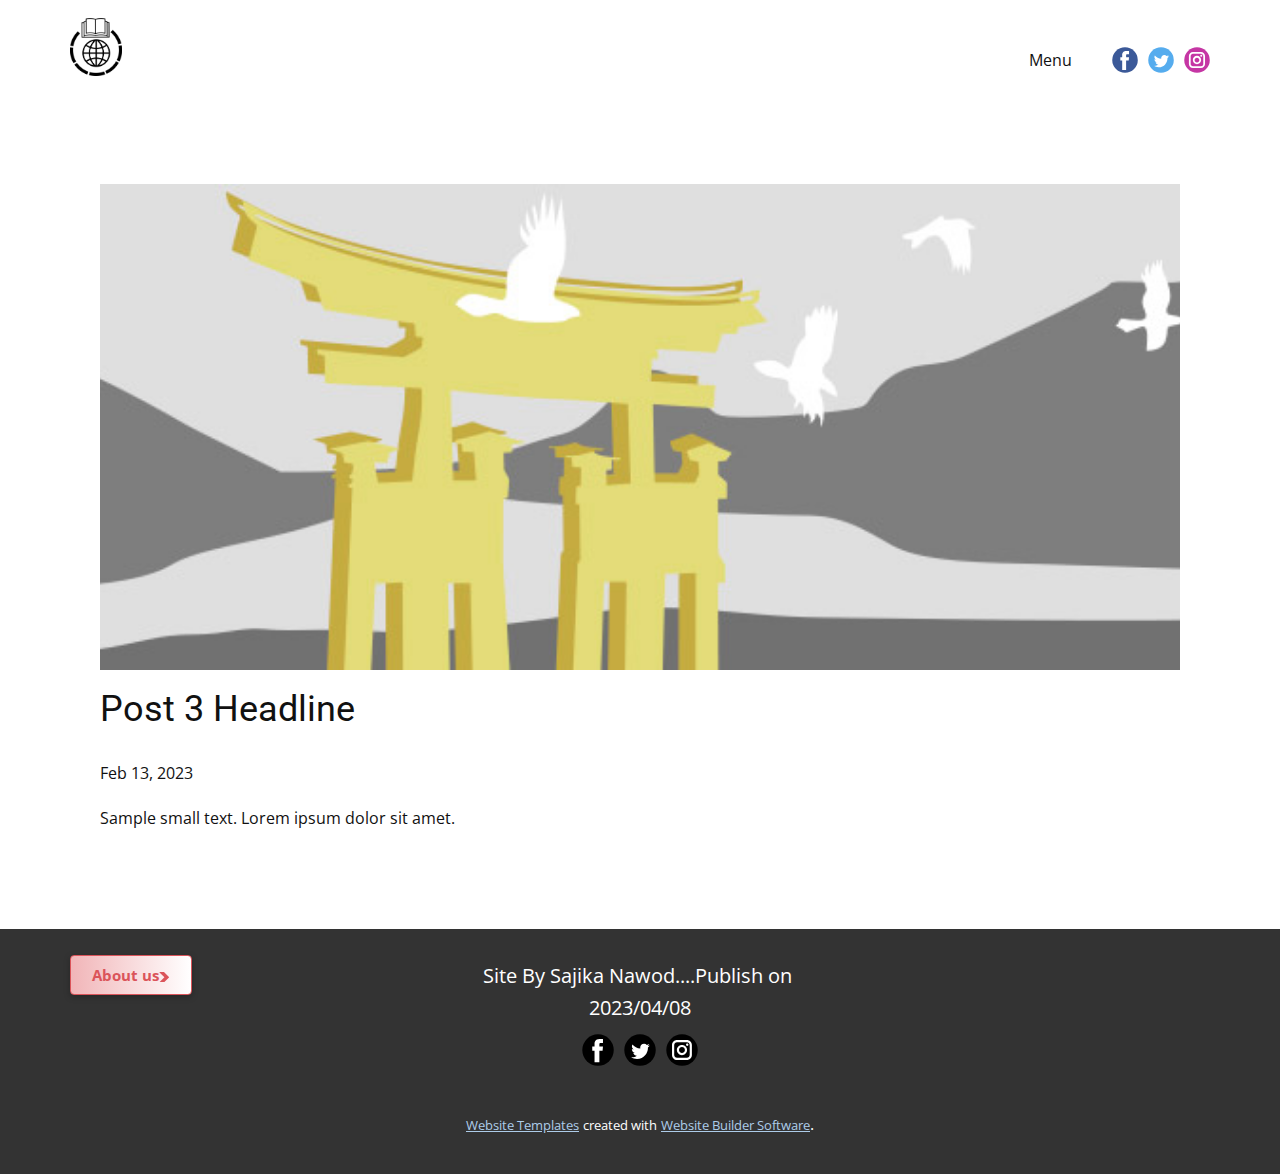
<file: site/blog/post-2.html>
<!DOCTYPE html>
<html style="font-size: 16px;" lang="en"><head>
    <meta name="viewport" content="width=device-width, initial-scale=1.0">
    <meta charset="utf-8">
    <meta name="keywords" content="Post 1 Headline">
    <meta name="description" content="">
    <title>Post 3 Headline</title>
    <link rel="stylesheet" href="../nicepage.css" media="screen">
<link rel="stylesheet" href="../Post-Template.css" media="screen">
    <script class="u-script" type="text/javascript" src="../jquery.js" defer=""></script>
    <script class="u-script" type="text/javascript" src="../nicepage.js" defer=""></script>
    <meta name="generator" content="Nicepage 5.4.4, nicepage.com">
    <link id="u-theme-google-font" rel="stylesheet" href="https://fonts.googleapis.com/css?family=Roboto:100,100i,300,300i,400,400i,500,500i,700,700i,900,900i|Open+Sans:300,300i,400,400i,500,500i,600,600i,700,700i,800,800i">
    
    
    <script type="application/ld+json">{
		"@context": "http://schema.org",
		"@type": "Organization",
		"name": "",
		"logo": "images/6527afe27a50db0128ce5eb4c229b6754ba74f82cb8739741c776d05dfc427b05c805b7f53d144fc1c58f69e6a2388cc85e458e0cb1dd5e6d18723_1280.png",
		"sameAs": [
				"https://facebook.com/name",
				"https://twitter.com/name",
				"https://instagram.com/name"
		]
}</script>
    <meta name="theme-color" content="#478ac9">
    <meta name="twitter:site" content="@">
    <meta name="twitter:card" content="summary_large_image">
    <meta name="twitter:title" content="Post Template">
    <meta name="twitter:description" content="">
  <meta data-intl-tel-input-cdn-path="intlTelInput/"></head>
  <body class="u-body u-xl-mode" data-lang="en"><header class="u-align-center-sm u-align-center-xs u-clearfix u-header u-header" id="sec-b18d" data-animation-name="" data-animation-duration="0" data-animation-delay="0" data-animation-direction=""><div class="u-clearfix u-sheet u-valign-middle u-sheet-1">
        <a href="https://nicepage.com" class="u-image u-logo u-image-1" data-image-width="1149" data-image-height="1280">
          <img src="../images/6527afe27a50db0128ce5eb4c229b6754ba74f82cb8739741c776d05dfc427b05c805b7f53d144fc1c58f69e6a2388cc85e458e0cb1dd5e6d18723_1280.png" class="u-logo-image u-logo-image-1">
        </a>
        <div class="u-social-icons u-spacing-10 u-social-icons-1">
          <a class="u-social-url" title="facebook" target="_blank" href=""><span class="u-icon u-social-facebook u-social-icon u-icon-1"><svg class="u-svg-link" preserveAspectRatio="xMidYMin slice" viewBox="0 0 112 112" style=""><use xmlns:xlink="http://www.w3.org/1999/xlink" xlink:href="#svg-68d4"></use></svg><svg class="u-svg-content" viewBox="0 0 112 112" x="0" y="0" id="svg-68d4"><circle fill="currentColor" cx="56.1" cy="56.1" r="55"></circle><path fill="#FFFFFF" d="M73.5,31.6h-9.1c-1.4,0-3.6,0.8-3.6,3.9v8.5h12.6L72,58.3H60.8v40.8H43.9V58.3h-8V43.9h8v-9.2
      c0-6.7,3.1-17,17-17h12.5v13.9H73.5z"></path></svg></span>
          </a>
          <a class="u-social-url" title="twitter" target="_blank" href=""><span class="u-icon u-social-icon u-social-twitter u-icon-2"><svg class="u-svg-link" preserveAspectRatio="xMidYMin slice" viewBox="0 0 112 112" style=""><use xmlns:xlink="http://www.w3.org/1999/xlink" xlink:href="#svg-5b14"></use></svg><svg class="u-svg-content" viewBox="0 0 112 112" x="0" y="0" id="svg-5b14"><circle fill="currentColor" class="st0" cx="56.1" cy="56.1" r="55"></circle><path fill="#FFFFFF" d="M83.8,47.3c0,0.6,0,1.2,0,1.7c0,17.7-13.5,38.2-38.2,38.2C38,87.2,31,85,25,81.2c1,0.1,2.1,0.2,3.2,0.2
      c6.3,0,12.1-2.1,16.7-5.7c-5.9-0.1-10.8-4-12.5-9.3c0.8,0.2,1.7,0.2,2.5,0.2c1.2,0,2.4-0.2,3.5-0.5c-6.1-1.2-10.8-6.7-10.8-13.1
      c0-0.1,0-0.1,0-0.2c1.8,1,3.9,1.6,6.1,1.7c-3.6-2.4-6-6.5-6-11.2c0-2.5,0.7-4.8,1.8-6.7c6.6,8.1,16.5,13.5,27.6,14
      c-0.2-1-0.3-2-0.3-3.1c0-7.4,6-13.4,13.4-13.4c3.9,0,7.3,1.6,9.8,4.2c3.1-0.6,5.9-1.7,8.5-3.3c-1,3.1-3.1,5.8-5.9,7.4
      c2.7-0.3,5.3-1,7.7-2.1C88.7,43,86.4,45.4,83.8,47.3z"></path></svg></span>
          </a>
          <a class="u-social-url" title="instagram" target="_blank" href=""><span class="u-icon u-social-icon u-social-instagram u-icon-3"><svg class="u-svg-link" preserveAspectRatio="xMidYMin slice" viewBox="0 0 112 112" style=""><use xmlns:xlink="http://www.w3.org/1999/xlink" xlink:href="#svg-20d2"></use></svg><svg class="u-svg-content" viewBox="0 0 112 112" x="0" y="0" id="svg-20d2"><circle fill="currentColor" cx="56.1" cy="56.1" r="55"></circle><path fill="#FFFFFF" d="M55.9,38.2c-9.9,0-17.9,8-17.9,17.9C38,66,46,74,55.9,74c9.9,0,17.9-8,17.9-17.9C73.8,46.2,65.8,38.2,55.9,38.2
      z M55.9,66.4c-5.7,0-10.3-4.6-10.3-10.3c-0.1-5.7,4.6-10.3,10.3-10.3c5.7,0,10.3,4.6,10.3,10.3C66.2,61.8,61.6,66.4,55.9,66.4z"></path><path fill="#FFFFFF" d="M74.3,33.5c-2.3,0-4.2,1.9-4.2,4.2s1.9,4.2,4.2,4.2s4.2-1.9,4.2-4.2S76.6,33.5,74.3,33.5z"></path><path fill="#FFFFFF" d="M73.1,21.3H38.6c-9.7,0-17.5,7.9-17.5,17.5v34.5c0,9.7,7.9,17.6,17.5,17.6h34.5c9.7,0,17.5-7.9,17.5-17.5V38.8
      C90.6,29.1,82.7,21.3,73.1,21.3z M83,73.3c0,5.5-4.5,9.9-9.9,9.9H38.6c-5.5,0-9.9-4.5-9.9-9.9V38.8c0-5.5,4.5-9.9,9.9-9.9h34.5
      c5.5,0,9.9,4.5,9.9,9.9V73.3z"></path></svg></span>
          </a>
        </div>
        <nav class="u-align-left u-menu u-menu-one-level u-offcanvas u-menu-1">
          <div class="menu-collapse" style="font-size: 1rem;">
            <a class="u-button-style u-nav-link" href="#">
              <svg class="u-svg-link" preserveAspectRatio="xMidYMin slice" viewBox="0 0 302 302" style=""><use xmlns:xlink="http://www.w3.org/1999/xlink" xlink:href="#svg-8a8f"></use></svg>
              <svg xmlns="http://www.w3.org/2000/svg" xmlns:xlink="http://www.w3.org/1999/xlink" version="1.1" id="svg-8a8f" x="0px" y="0px" viewBox="0 0 302 302" style="enable-background:new 0 0 302 302;" xml:space="preserve" class="u-svg-content"><g><rect y="36" width="302" height="30"></rect><rect y="236" width="302" height="30"></rect><rect y="136" width="302" height="30"></rect>
</g><g></g><g></g><g></g><g></g><g></g><g></g><g></g><g></g><g></g><g></g><g></g><g></g><g></g><g></g><g></g></svg>
            </a>
          </div>
          <div class="u-custom-menu u-nav-container">
            <ul class="u-nav u-unstyled u-nav-1"><li class="u-nav-item"><a class="u-button-style u-nav-link" href="#">Menu</a>
</li></ul>
          </div>
          <div class="u-custom-menu u-nav-container-collapse">
            <div class="u-align-center u-black u-container-style u-inner-container-layout u-opacity u-opacity-95 u-sidenav">
              <div class="u-inner-container-layout u-sidenav-overflow">
                <div class="u-menu-close"></div>
                <ul class="u-align-center u-nav u-popupmenu-items u-unstyled u-nav-2"><li class="u-nav-item"><a class="u-button-style u-nav-link" href="#">Menu</a>
</li></ul>
              </div>
            </div>
            <div class="u-black u-menu-overlay u-opacity u-opacity-70"></div>
          </div>
        </nav>
      </div></header>
    <section class="u-align-center u-clearfix u-section-1" id="sec-475e">
      <div class="u-clearfix u-sheet u-valign-middle-md u-valign-middle-sm u-valign-middle-xs u-sheet-1"><!--post_details--><!--post_details_options_json--><!--{"source":""}--><!--/post_details_options_json--><!--blog_post-->
        <div class="u-container-style u-expanded-width u-post-details u-post-details-1">
          <div class="u-container-layout u-valign-middle u-container-layout-1"><!--blog_post_image-->
            <img alt="" class="u-blog-control u-expanded-width u-image u-image-default u-image-1" src="../images/8ad73f3c.jpeg"><!--/blog_post_image--><!--blog_post_header-->
            <h2 class="u-blog-control u-text u-text-1">Post 3 Headline</h2><!--/blog_post_header--><!--blog_post_metadata-->
            <div class="u-blog-control u-metadata u-metadata-1"><!--blog_post_metadata_date-->
              <span class="u-meta-date u-meta-icon">Feb 13, 2023</span><!--/blog_post_metadata_date--><!--blog_post_metadata_category-->
              <!--/blog_post_metadata_category--><!--blog_post_metadata_comments-->
              <!--/blog_post_metadata_comments-->
            </div><!--/blog_post_metadata--><!--blog_post_content-->
            <div class="u-align-justify u-blog-control u-post-content u-text u-text-2 fr-view">
  Sample small text. Lorem ipsum dolor sit amet.
  </div><!--/blog_post_content-->
          </div>
        </div><!--/blog_post--><!--/post_details-->
      </div>
    </section>
    
    
    <footer class="u-align-center u-clearfix u-footer u-grey-80 u-footer" id="sec-2934"><div class="u-clearfix u-sheet u-sheet-1">
        <p class="u-large-text u-text u-text-variant u-text-1">Site By Sajika Nawod....Publish on&nbsp; 2023/04/08</p>
        <a href="../Page-2.html" class="u-border-1 u-border-palette-2-base u-btn u-btn-round u-button-style u-gradient u-none u-radius-4 u-text-hover-black u-btn-1">About us<span class="u-icon u-text-palette-2-base u-icon-1"><svg class="u-svg-content" viewBox="0 0 490.667 490.667" x="0px" y="0px" style="width: 1em; height: 1em;"><path d="M466.201,237.781L231.534,3.115C229.55,1.131,226.841,0,224.003,0h-192c-4.309,0-8.213,2.603-9.856,6.592 s-0.725,8.555,2.304,11.627l227.136,227.115L24.451,472.448c-3.051,3.051-3.968,7.637-2.304,11.627 c1.664,3.989,5.547,6.592,9.856,6.592h192c2.837,0,5.547-1.131,7.552-3.115l234.667-234.667 C470.382,248.704,470.382,241.963,466.201,237.781z"></path></svg><img></span>
        </a>
        <div class="u-social-icons u-spacing-10 u-social-icons-1">
          <a class="u-social-url" title="facebook" target="_blank" href="https://facebook.com/name"><span class="u-icon u-social-facebook u-social-icon u-text-black u-icon-2"><svg class="u-svg-link" preserveAspectRatio="xMidYMin slice" viewBox="0 0 112 112" style=""><use xmlns:xlink="http://www.w3.org/1999/xlink" xlink:href="#svg-83e7"></use></svg><svg class="u-svg-content" viewBox="0 0 112 112" x="0" y="0" id="svg-83e7"><circle fill="currentColor" cx="56.1" cy="56.1" r="55"></circle><path fill="#FFFFFF" d="M73.5,31.6h-9.1c-1.4,0-3.6,0.8-3.6,3.9v8.5h12.6L72,58.3H60.8v40.8H43.9V58.3h-8V43.9h8v-9.2
c0-6.7,3.1-17,17-17h12.5v13.9H73.5z"></path></svg></span>
          </a>
          <a class="u-social-url" title="twitter" target="_blank" href="https://twitter.com/name"><span class="u-icon u-social-icon u-social-twitter u-text-black u-icon-3"><svg class="u-svg-link" preserveAspectRatio="xMidYMin slice" viewBox="0 0 112 112" style=""><use xmlns:xlink="http://www.w3.org/1999/xlink" xlink:href="#svg-762e"></use></svg><svg class="u-svg-content" viewBox="0 0 112 112" x="0" y="0" id="svg-762e"><circle fill="currentColor" class="st0" cx="56.1" cy="56.1" r="55"></circle><path fill="#FFFFFF" d="M83.8,47.3c0,0.6,0,1.2,0,1.7c0,17.7-13.5,38.2-38.2,38.2C38,87.2,31,85,25,81.2c1,0.1,2.1,0.2,3.2,0.2
c6.3,0,12.1-2.1,16.7-5.7c-5.9-0.1-10.8-4-12.5-9.3c0.8,0.2,1.7,0.2,2.5,0.2c1.2,0,2.4-0.2,3.5-0.5c-6.1-1.2-10.8-6.7-10.8-13.1
c0-0.1,0-0.1,0-0.2c1.8,1,3.9,1.6,6.1,1.7c-3.6-2.4-6-6.5-6-11.2c0-2.5,0.7-4.8,1.8-6.7c6.6,8.1,16.5,13.5,27.6,14
c-0.2-1-0.3-2-0.3-3.1c0-7.4,6-13.4,13.4-13.4c3.9,0,7.3,1.6,9.8,4.2c3.1-0.6,5.9-1.7,8.5-3.3c-1,3.1-3.1,5.8-5.9,7.4
c2.7-0.3,5.3-1,7.7-2.1C88.7,43,86.4,45.4,83.8,47.3z"></path></svg></span>
          </a>
          <a class="u-social-url" title="instagram" target="_blank" href="https://instagram.com/name"><span class="u-icon u-social-icon u-social-instagram u-text-black u-icon-4"><svg class="u-svg-link" preserveAspectRatio="xMidYMin slice" viewBox="0 0 112 112" style=""><use xmlns:xlink="http://www.w3.org/1999/xlink" xlink:href="#svg-8af9"></use></svg><svg class="u-svg-content" viewBox="0 0 112 112" x="0" y="0" id="svg-8af9"><circle fill="currentColor" cx="56.1" cy="56.1" r="55"></circle><path fill="#FFFFFF" d="M55.9,38.2c-9.9,0-17.9,8-17.9,17.9C38,66,46,74,55.9,74c9.9,0,17.9-8,17.9-17.9C73.8,46.2,65.8,38.2,55.9,38.2
z M55.9,66.4c-5.7,0-10.3-4.6-10.3-10.3c-0.1-5.7,4.6-10.3,10.3-10.3c5.7,0,10.3,4.6,10.3,10.3C66.2,61.8,61.6,66.4,55.9,66.4z"></path><path fill="#FFFFFF" d="M74.3,33.5c-2.3,0-4.2,1.9-4.2,4.2s1.9,4.2,4.2,4.2s4.2-1.9,4.2-4.2S76.6,33.5,74.3,33.5z"></path><path fill="#FFFFFF" d="M73.1,21.3H38.6c-9.7,0-17.5,7.9-17.5,17.5v34.5c0,9.7,7.9,17.6,17.5,17.6h34.5c9.7,0,17.5-7.9,17.5-17.5V38.8
C90.6,29.1,82.7,21.3,73.1,21.3z M83,73.3c0,5.5-4.5,9.9-9.9,9.9H38.6c-5.5,0-9.9-4.5-9.9-9.9V38.8c0-5.5,4.5-9.9,9.9-9.9h34.5
c5.5,0,9.9,4.5,9.9,9.9V73.3z"></path></svg></span>
          </a>
        </div>
      </div></footer>
    <section class="u-backlink u-clearfix u-grey-80">
      <a class="u-link" href="https://nicepage.com/website-templates" target="_blank">
        <span>Website Templates</span>
      </a>
      <p class="u-text">
        <span>created with</span>
      </p>
      <a class="u-link" href="" target="_blank">
        <span>Website Builder Software</span>
      </a>. 
    </section>
  
</body></html>
</file>
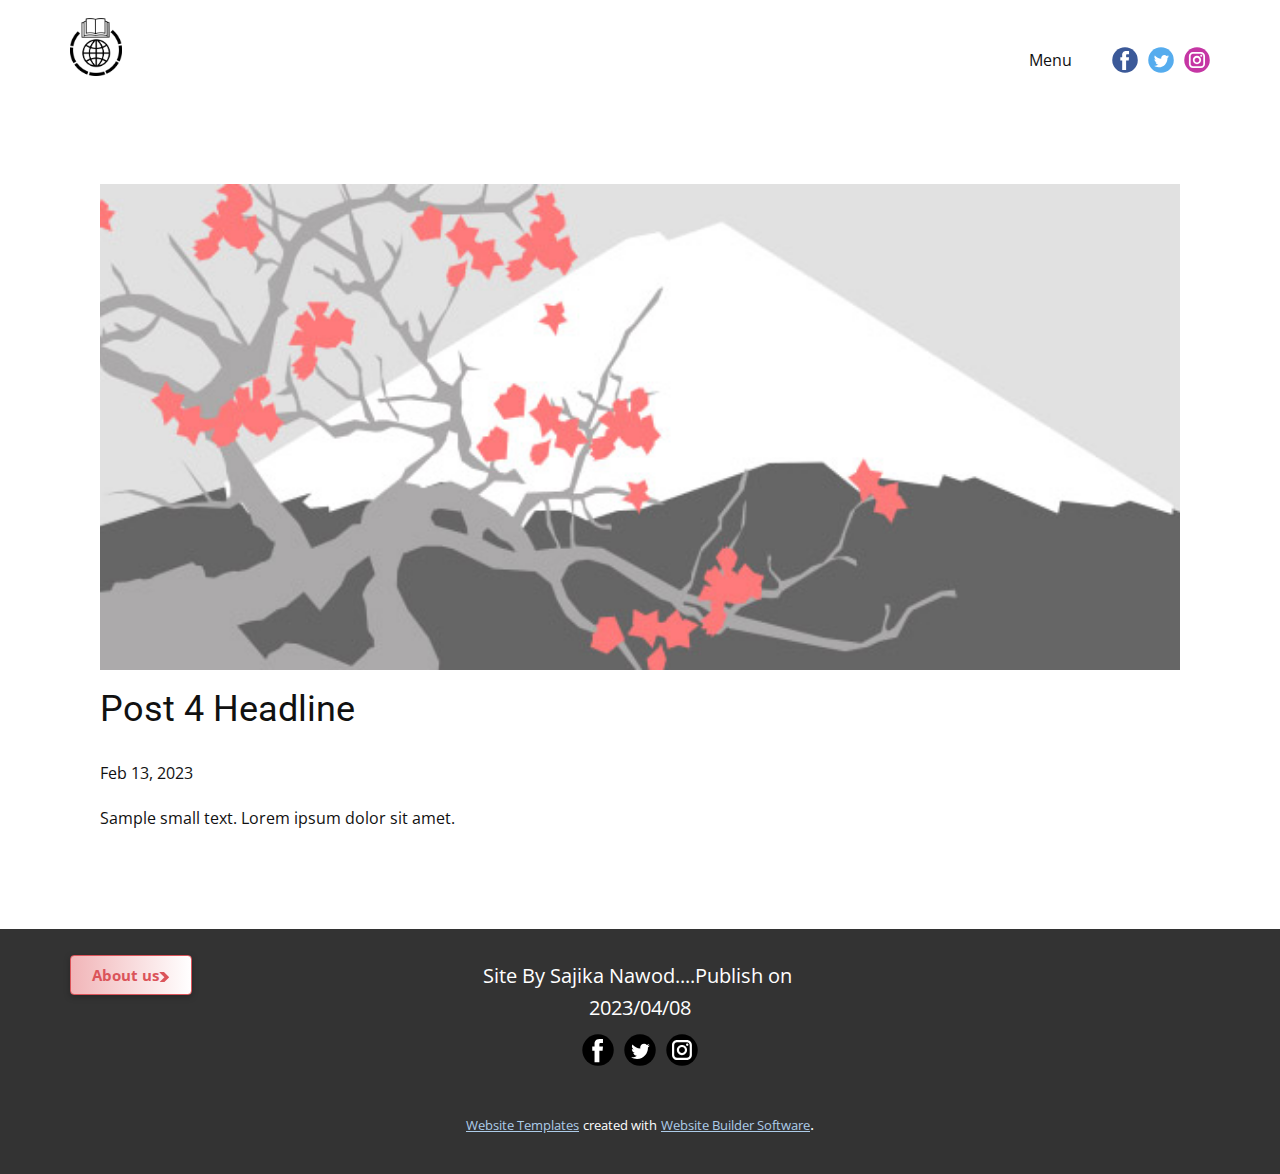
<file: site/blog/post-3.html>
<!DOCTYPE html>
<html style="font-size: 16px;" lang="en"><head>
    <meta name="viewport" content="width=device-width, initial-scale=1.0">
    <meta charset="utf-8">
    <meta name="keywords" content="Post 1 Headline">
    <meta name="description" content="">
    <title>Post 4 Headline</title>
    <link rel="stylesheet" href="../nicepage.css" media="screen">
<link rel="stylesheet" href="../Post-Template.css" media="screen">
    <script class="u-script" type="text/javascript" src="../jquery.js" defer=""></script>
    <script class="u-script" type="text/javascript" src="../nicepage.js" defer=""></script>
    <meta name="generator" content="Nicepage 5.4.4, nicepage.com">
    <link id="u-theme-google-font" rel="stylesheet" href="https://fonts.googleapis.com/css?family=Roboto:100,100i,300,300i,400,400i,500,500i,700,700i,900,900i|Open+Sans:300,300i,400,400i,500,500i,600,600i,700,700i,800,800i">
    
    
    <script type="application/ld+json">{
		"@context": "http://schema.org",
		"@type": "Organization",
		"name": "",
		"logo": "images/6527afe27a50db0128ce5eb4c229b6754ba74f82cb8739741c776d05dfc427b05c805b7f53d144fc1c58f69e6a2388cc85e458e0cb1dd5e6d18723_1280.png",
		"sameAs": [
				"https://facebook.com/name",
				"https://twitter.com/name",
				"https://instagram.com/name"
		]
}</script>
    <meta name="theme-color" content="#478ac9">
    <meta name="twitter:site" content="@">
    <meta name="twitter:card" content="summary_large_image">
    <meta name="twitter:title" content="Post Template">
    <meta name="twitter:description" content="">
  <meta data-intl-tel-input-cdn-path="intlTelInput/"></head>
  <body class="u-body u-xl-mode" data-lang="en"><header class="u-align-center-sm u-align-center-xs u-clearfix u-header u-header" id="sec-b18d" data-animation-name="" data-animation-duration="0" data-animation-delay="0" data-animation-direction=""><div class="u-clearfix u-sheet u-valign-middle u-sheet-1">
        <a href="https://nicepage.com" class="u-image u-logo u-image-1" data-image-width="1149" data-image-height="1280">
          <img src="../images/6527afe27a50db0128ce5eb4c229b6754ba74f82cb8739741c776d05dfc427b05c805b7f53d144fc1c58f69e6a2388cc85e458e0cb1dd5e6d18723_1280.png" class="u-logo-image u-logo-image-1">
        </a>
        <div class="u-social-icons u-spacing-10 u-social-icons-1">
          <a class="u-social-url" title="facebook" target="_blank" href=""><span class="u-icon u-social-facebook u-social-icon u-icon-1"><svg class="u-svg-link" preserveAspectRatio="xMidYMin slice" viewBox="0 0 112 112" style=""><use xmlns:xlink="http://www.w3.org/1999/xlink" xlink:href="#svg-68d4"></use></svg><svg class="u-svg-content" viewBox="0 0 112 112" x="0" y="0" id="svg-68d4"><circle fill="currentColor" cx="56.1" cy="56.1" r="55"></circle><path fill="#FFFFFF" d="M73.5,31.6h-9.1c-1.4,0-3.6,0.8-3.6,3.9v8.5h12.6L72,58.3H60.8v40.8H43.9V58.3h-8V43.9h8v-9.2
      c0-6.7,3.1-17,17-17h12.5v13.9H73.5z"></path></svg></span>
          </a>
          <a class="u-social-url" title="twitter" target="_blank" href=""><span class="u-icon u-social-icon u-social-twitter u-icon-2"><svg class="u-svg-link" preserveAspectRatio="xMidYMin slice" viewBox="0 0 112 112" style=""><use xmlns:xlink="http://www.w3.org/1999/xlink" xlink:href="#svg-5b14"></use></svg><svg class="u-svg-content" viewBox="0 0 112 112" x="0" y="0" id="svg-5b14"><circle fill="currentColor" class="st0" cx="56.1" cy="56.1" r="55"></circle><path fill="#FFFFFF" d="M83.8,47.3c0,0.6,0,1.2,0,1.7c0,17.7-13.5,38.2-38.2,38.2C38,87.2,31,85,25,81.2c1,0.1,2.1,0.2,3.2,0.2
      c6.3,0,12.1-2.1,16.7-5.7c-5.9-0.1-10.8-4-12.5-9.3c0.8,0.2,1.7,0.2,2.5,0.2c1.2,0,2.4-0.2,3.5-0.5c-6.1-1.2-10.8-6.7-10.8-13.1
      c0-0.1,0-0.1,0-0.2c1.8,1,3.9,1.6,6.1,1.7c-3.6-2.4-6-6.5-6-11.2c0-2.5,0.7-4.8,1.8-6.7c6.6,8.1,16.5,13.5,27.6,14
      c-0.2-1-0.3-2-0.3-3.1c0-7.4,6-13.4,13.4-13.4c3.9,0,7.3,1.6,9.8,4.2c3.1-0.6,5.9-1.7,8.5-3.3c-1,3.1-3.1,5.8-5.9,7.4
      c2.7-0.3,5.3-1,7.7-2.1C88.7,43,86.4,45.4,83.8,47.3z"></path></svg></span>
          </a>
          <a class="u-social-url" title="instagram" target="_blank" href=""><span class="u-icon u-social-icon u-social-instagram u-icon-3"><svg class="u-svg-link" preserveAspectRatio="xMidYMin slice" viewBox="0 0 112 112" style=""><use xmlns:xlink="http://www.w3.org/1999/xlink" xlink:href="#svg-20d2"></use></svg><svg class="u-svg-content" viewBox="0 0 112 112" x="0" y="0" id="svg-20d2"><circle fill="currentColor" cx="56.1" cy="56.1" r="55"></circle><path fill="#FFFFFF" d="M55.9,38.2c-9.9,0-17.9,8-17.9,17.9C38,66,46,74,55.9,74c9.9,0,17.9-8,17.9-17.9C73.8,46.2,65.8,38.2,55.9,38.2
      z M55.9,66.4c-5.7,0-10.3-4.6-10.3-10.3c-0.1-5.7,4.6-10.3,10.3-10.3c5.7,0,10.3,4.6,10.3,10.3C66.2,61.8,61.6,66.4,55.9,66.4z"></path><path fill="#FFFFFF" d="M74.3,33.5c-2.3,0-4.2,1.9-4.2,4.2s1.9,4.2,4.2,4.2s4.2-1.9,4.2-4.2S76.6,33.5,74.3,33.5z"></path><path fill="#FFFFFF" d="M73.1,21.3H38.6c-9.7,0-17.5,7.9-17.5,17.5v34.5c0,9.7,7.9,17.6,17.5,17.6h34.5c9.7,0,17.5-7.9,17.5-17.5V38.8
      C90.6,29.1,82.7,21.3,73.1,21.3z M83,73.3c0,5.5-4.5,9.9-9.9,9.9H38.6c-5.5,0-9.9-4.5-9.9-9.9V38.8c0-5.5,4.5-9.9,9.9-9.9h34.5
      c5.5,0,9.9,4.5,9.9,9.9V73.3z"></path></svg></span>
          </a>
        </div>
        <nav class="u-align-left u-menu u-menu-one-level u-offcanvas u-menu-1">
          <div class="menu-collapse" style="font-size: 1rem;">
            <a class="u-button-style u-nav-link" href="#">
              <svg class="u-svg-link" preserveAspectRatio="xMidYMin slice" viewBox="0 0 302 302" style=""><use xmlns:xlink="http://www.w3.org/1999/xlink" xlink:href="#svg-8a8f"></use></svg>
              <svg xmlns="http://www.w3.org/2000/svg" xmlns:xlink="http://www.w3.org/1999/xlink" version="1.1" id="svg-8a8f" x="0px" y="0px" viewBox="0 0 302 302" style="enable-background:new 0 0 302 302;" xml:space="preserve" class="u-svg-content"><g><rect y="36" width="302" height="30"></rect><rect y="236" width="302" height="30"></rect><rect y="136" width="302" height="30"></rect>
</g><g></g><g></g><g></g><g></g><g></g><g></g><g></g><g></g><g></g><g></g><g></g><g></g><g></g><g></g><g></g></svg>
            </a>
          </div>
          <div class="u-custom-menu u-nav-container">
            <ul class="u-nav u-unstyled u-nav-1"><li class="u-nav-item"><a class="u-button-style u-nav-link" href="#">Menu</a>
</li></ul>
          </div>
          <div class="u-custom-menu u-nav-container-collapse">
            <div class="u-align-center u-black u-container-style u-inner-container-layout u-opacity u-opacity-95 u-sidenav">
              <div class="u-inner-container-layout u-sidenav-overflow">
                <div class="u-menu-close"></div>
                <ul class="u-align-center u-nav u-popupmenu-items u-unstyled u-nav-2"><li class="u-nav-item"><a class="u-button-style u-nav-link" href="#">Menu</a>
</li></ul>
              </div>
            </div>
            <div class="u-black u-menu-overlay u-opacity u-opacity-70"></div>
          </div>
        </nav>
      </div></header>
    <section class="u-align-center u-clearfix u-section-1" id="sec-475e">
      <div class="u-clearfix u-sheet u-valign-middle-md u-valign-middle-sm u-valign-middle-xs u-sheet-1"><!--post_details--><!--post_details_options_json--><!--{"source":""}--><!--/post_details_options_json--><!--blog_post-->
        <div class="u-container-style u-expanded-width u-post-details u-post-details-1">
          <div class="u-container-layout u-valign-middle u-container-layout-1"><!--blog_post_image-->
            <img alt="" class="u-blog-control u-expanded-width u-image u-image-default u-image-1" src="../images/0fd3416c.jpeg"><!--/blog_post_image--><!--blog_post_header-->
            <h2 class="u-blog-control u-text u-text-1">Post 4 Headline</h2><!--/blog_post_header--><!--blog_post_metadata-->
            <div class="u-blog-control u-metadata u-metadata-1"><!--blog_post_metadata_date-->
              <span class="u-meta-date u-meta-icon">Feb 13, 2023</span><!--/blog_post_metadata_date--><!--blog_post_metadata_category-->
              <!--/blog_post_metadata_category--><!--blog_post_metadata_comments-->
              <!--/blog_post_metadata_comments-->
            </div><!--/blog_post_metadata--><!--blog_post_content-->
            <div class="u-align-justify u-blog-control u-post-content u-text u-text-2 fr-view">
  Sample small text. Lorem ipsum dolor sit amet.
  </div><!--/blog_post_content-->
          </div>
        </div><!--/blog_post--><!--/post_details-->
      </div>
    </section>
    
    
    <footer class="u-align-center u-clearfix u-footer u-grey-80 u-footer" id="sec-2934"><div class="u-clearfix u-sheet u-sheet-1">
        <p class="u-large-text u-text u-text-variant u-text-1">Site By Sajika Nawod....Publish on&nbsp; 2023/04/08</p>
        <a href="../Page-2.html" class="u-border-1 u-border-palette-2-base u-btn u-btn-round u-button-style u-gradient u-none u-radius-4 u-text-hover-black u-btn-1">About us<span class="u-icon u-text-palette-2-base u-icon-1"><svg class="u-svg-content" viewBox="0 0 490.667 490.667" x="0px" y="0px" style="width: 1em; height: 1em;"><path d="M466.201,237.781L231.534,3.115C229.55,1.131,226.841,0,224.003,0h-192c-4.309,0-8.213,2.603-9.856,6.592 s-0.725,8.555,2.304,11.627l227.136,227.115L24.451,472.448c-3.051,3.051-3.968,7.637-2.304,11.627 c1.664,3.989,5.547,6.592,9.856,6.592h192c2.837,0,5.547-1.131,7.552-3.115l234.667-234.667 C470.382,248.704,470.382,241.963,466.201,237.781z"></path></svg><img></span>
        </a>
        <div class="u-social-icons u-spacing-10 u-social-icons-1">
          <a class="u-social-url" title="facebook" target="_blank" href="https://facebook.com/name"><span class="u-icon u-social-facebook u-social-icon u-text-black u-icon-2"><svg class="u-svg-link" preserveAspectRatio="xMidYMin slice" viewBox="0 0 112 112" style=""><use xmlns:xlink="http://www.w3.org/1999/xlink" xlink:href="#svg-83e7"></use></svg><svg class="u-svg-content" viewBox="0 0 112 112" x="0" y="0" id="svg-83e7"><circle fill="currentColor" cx="56.1" cy="56.1" r="55"></circle><path fill="#FFFFFF" d="M73.5,31.6h-9.1c-1.4,0-3.6,0.8-3.6,3.9v8.5h12.6L72,58.3H60.8v40.8H43.9V58.3h-8V43.9h8v-9.2
c0-6.7,3.1-17,17-17h12.5v13.9H73.5z"></path></svg></span>
          </a>
          <a class="u-social-url" title="twitter" target="_blank" href="https://twitter.com/name"><span class="u-icon u-social-icon u-social-twitter u-text-black u-icon-3"><svg class="u-svg-link" preserveAspectRatio="xMidYMin slice" viewBox="0 0 112 112" style=""><use xmlns:xlink="http://www.w3.org/1999/xlink" xlink:href="#svg-762e"></use></svg><svg class="u-svg-content" viewBox="0 0 112 112" x="0" y="0" id="svg-762e"><circle fill="currentColor" class="st0" cx="56.1" cy="56.1" r="55"></circle><path fill="#FFFFFF" d="M83.8,47.3c0,0.6,0,1.2,0,1.7c0,17.7-13.5,38.2-38.2,38.2C38,87.2,31,85,25,81.2c1,0.1,2.1,0.2,3.2,0.2
c6.3,0,12.1-2.1,16.7-5.7c-5.9-0.1-10.8-4-12.5-9.3c0.8,0.2,1.7,0.2,2.5,0.2c1.2,0,2.4-0.2,3.5-0.5c-6.1-1.2-10.8-6.7-10.8-13.1
c0-0.1,0-0.1,0-0.2c1.8,1,3.9,1.6,6.1,1.7c-3.6-2.4-6-6.5-6-11.2c0-2.5,0.7-4.8,1.8-6.7c6.6,8.1,16.5,13.5,27.6,14
c-0.2-1-0.3-2-0.3-3.1c0-7.4,6-13.4,13.4-13.4c3.9,0,7.3,1.6,9.8,4.2c3.1-0.6,5.9-1.7,8.5-3.3c-1,3.1-3.1,5.8-5.9,7.4
c2.7-0.3,5.3-1,7.7-2.1C88.7,43,86.4,45.4,83.8,47.3z"></path></svg></span>
          </a>
          <a class="u-social-url" title="instagram" target="_blank" href="https://instagram.com/name"><span class="u-icon u-social-icon u-social-instagram u-text-black u-icon-4"><svg class="u-svg-link" preserveAspectRatio="xMidYMin slice" viewBox="0 0 112 112" style=""><use xmlns:xlink="http://www.w3.org/1999/xlink" xlink:href="#svg-8af9"></use></svg><svg class="u-svg-content" viewBox="0 0 112 112" x="0" y="0" id="svg-8af9"><circle fill="currentColor" cx="56.1" cy="56.1" r="55"></circle><path fill="#FFFFFF" d="M55.9,38.2c-9.9,0-17.9,8-17.9,17.9C38,66,46,74,55.9,74c9.9,0,17.9-8,17.9-17.9C73.8,46.2,65.8,38.2,55.9,38.2
z M55.9,66.4c-5.7,0-10.3-4.6-10.3-10.3c-0.1-5.7,4.6-10.3,10.3-10.3c5.7,0,10.3,4.6,10.3,10.3C66.2,61.8,61.6,66.4,55.9,66.4z"></path><path fill="#FFFFFF" d="M74.3,33.5c-2.3,0-4.2,1.9-4.2,4.2s1.9,4.2,4.2,4.2s4.2-1.9,4.2-4.2S76.6,33.5,74.3,33.5z"></path><path fill="#FFFFFF" d="M73.1,21.3H38.6c-9.7,0-17.5,7.9-17.5,17.5v34.5c0,9.7,7.9,17.6,17.5,17.6h34.5c9.7,0,17.5-7.9,17.5-17.5V38.8
C90.6,29.1,82.7,21.3,73.1,21.3z M83,73.3c0,5.5-4.5,9.9-9.9,9.9H38.6c-5.5,0-9.9-4.5-9.9-9.9V38.8c0-5.5,4.5-9.9,9.9-9.9h34.5
c5.5,0,9.9,4.5,9.9,9.9V73.3z"></path></svg></span>
          </a>
        </div>
      </div></footer>
    <section class="u-backlink u-clearfix u-grey-80">
      <a class="u-link" href="https://nicepage.com/website-templates" target="_blank">
        <span>Website Templates</span>
      </a>
      <p class="u-text">
        <span>created with</span>
      </p>
      <a class="u-link" href="" target="_blank">
        <span>Website Builder Software</span>
      </a>. 
    </section>
  
</body></html>
</file>
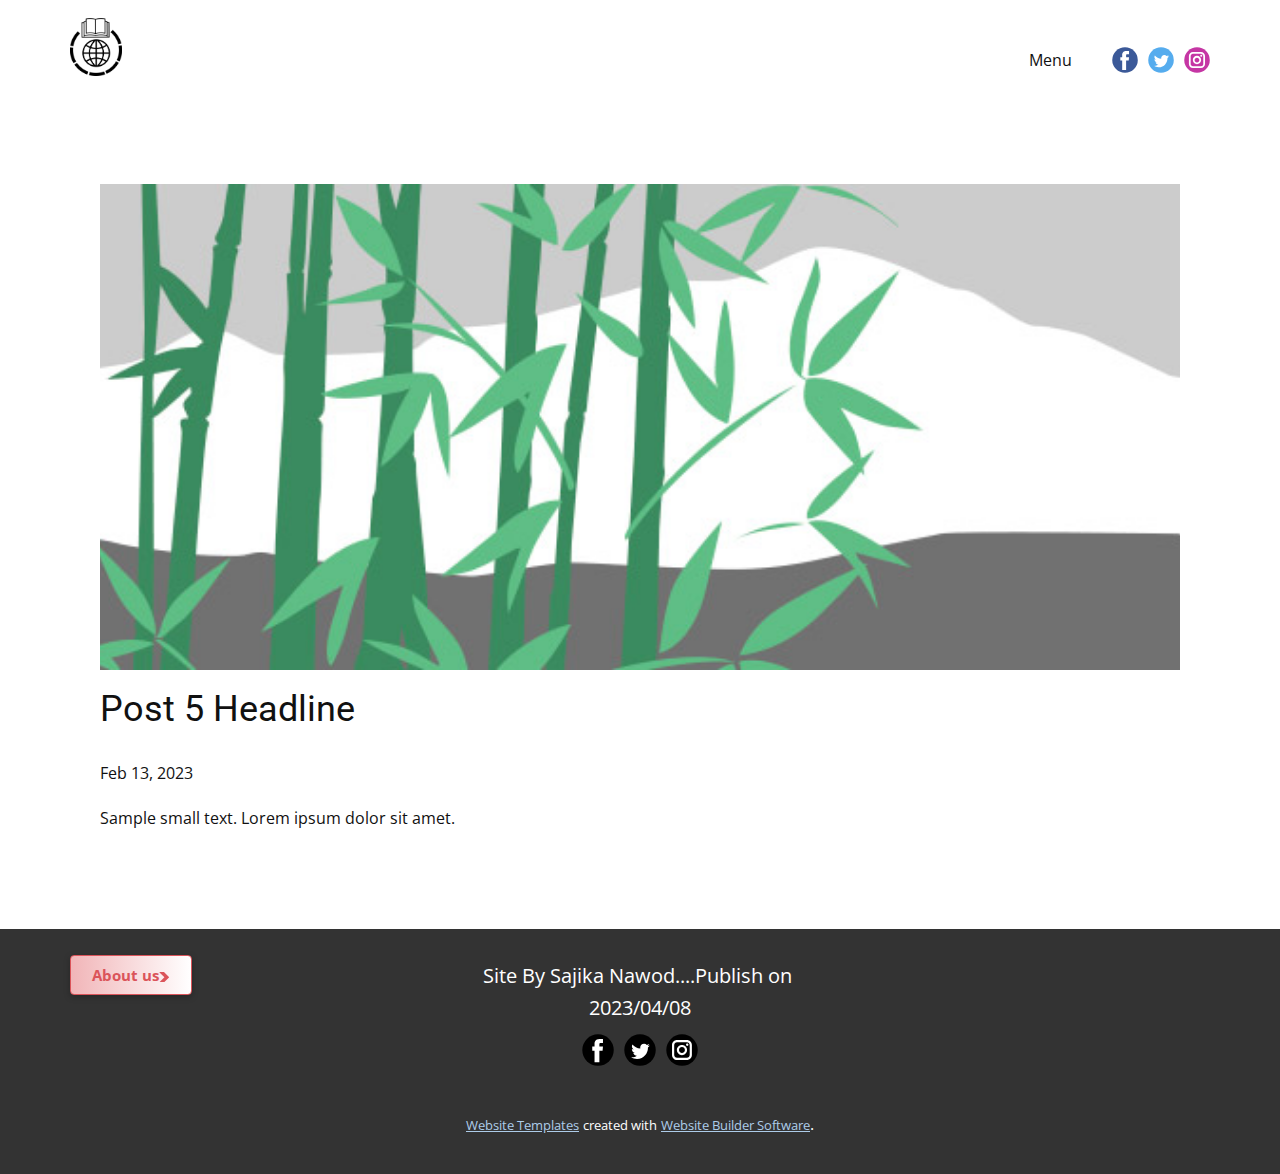
<file: site/blog/post-4.html>
<!DOCTYPE html>
<html style="font-size: 16px;" lang="en"><head>
    <meta name="viewport" content="width=device-width, initial-scale=1.0">
    <meta charset="utf-8">
    <meta name="keywords" content="Post 1 Headline">
    <meta name="description" content="">
    <title>Post 5 Headline</title>
    <link rel="stylesheet" href="../nicepage.css" media="screen">
<link rel="stylesheet" href="../Post-Template.css" media="screen">
    <script class="u-script" type="text/javascript" src="../jquery.js" defer=""></script>
    <script class="u-script" type="text/javascript" src="../nicepage.js" defer=""></script>
    <meta name="generator" content="Nicepage 5.4.4, nicepage.com">
    <link id="u-theme-google-font" rel="stylesheet" href="https://fonts.googleapis.com/css?family=Roboto:100,100i,300,300i,400,400i,500,500i,700,700i,900,900i|Open+Sans:300,300i,400,400i,500,500i,600,600i,700,700i,800,800i">
    
    
    <script type="application/ld+json">{
		"@context": "http://schema.org",
		"@type": "Organization",
		"name": "",
		"logo": "images/6527afe27a50db0128ce5eb4c229b6754ba74f82cb8739741c776d05dfc427b05c805b7f53d144fc1c58f69e6a2388cc85e458e0cb1dd5e6d18723_1280.png",
		"sameAs": [
				"https://facebook.com/name",
				"https://twitter.com/name",
				"https://instagram.com/name"
		]
}</script>
    <meta name="theme-color" content="#478ac9">
    <meta name="twitter:site" content="@">
    <meta name="twitter:card" content="summary_large_image">
    <meta name="twitter:title" content="Post Template">
    <meta name="twitter:description" content="">
  <meta data-intl-tel-input-cdn-path="intlTelInput/"></head>
  <body class="u-body u-xl-mode" data-lang="en"><header class="u-align-center-sm u-align-center-xs u-clearfix u-header u-header" id="sec-b18d" data-animation-name="" data-animation-duration="0" data-animation-delay="0" data-animation-direction=""><div class="u-clearfix u-sheet u-valign-middle u-sheet-1">
        <a href="https://nicepage.com" class="u-image u-logo u-image-1" data-image-width="1149" data-image-height="1280">
          <img src="../images/6527afe27a50db0128ce5eb4c229b6754ba74f82cb8739741c776d05dfc427b05c805b7f53d144fc1c58f69e6a2388cc85e458e0cb1dd5e6d18723_1280.png" class="u-logo-image u-logo-image-1">
        </a>
        <div class="u-social-icons u-spacing-10 u-social-icons-1">
          <a class="u-social-url" title="facebook" target="_blank" href=""><span class="u-icon u-social-facebook u-social-icon u-icon-1"><svg class="u-svg-link" preserveAspectRatio="xMidYMin slice" viewBox="0 0 112 112" style=""><use xmlns:xlink="http://www.w3.org/1999/xlink" xlink:href="#svg-68d4"></use></svg><svg class="u-svg-content" viewBox="0 0 112 112" x="0" y="0" id="svg-68d4"><circle fill="currentColor" cx="56.1" cy="56.1" r="55"></circle><path fill="#FFFFFF" d="M73.5,31.6h-9.1c-1.4,0-3.6,0.8-3.6,3.9v8.5h12.6L72,58.3H60.8v40.8H43.9V58.3h-8V43.9h8v-9.2
      c0-6.7,3.1-17,17-17h12.5v13.9H73.5z"></path></svg></span>
          </a>
          <a class="u-social-url" title="twitter" target="_blank" href=""><span class="u-icon u-social-icon u-social-twitter u-icon-2"><svg class="u-svg-link" preserveAspectRatio="xMidYMin slice" viewBox="0 0 112 112" style=""><use xmlns:xlink="http://www.w3.org/1999/xlink" xlink:href="#svg-5b14"></use></svg><svg class="u-svg-content" viewBox="0 0 112 112" x="0" y="0" id="svg-5b14"><circle fill="currentColor" class="st0" cx="56.1" cy="56.1" r="55"></circle><path fill="#FFFFFF" d="M83.8,47.3c0,0.6,0,1.2,0,1.7c0,17.7-13.5,38.2-38.2,38.2C38,87.2,31,85,25,81.2c1,0.1,2.1,0.2,3.2,0.2
      c6.3,0,12.1-2.1,16.7-5.7c-5.9-0.1-10.8-4-12.5-9.3c0.8,0.2,1.7,0.2,2.5,0.2c1.2,0,2.4-0.2,3.5-0.5c-6.1-1.2-10.8-6.7-10.8-13.1
      c0-0.1,0-0.1,0-0.2c1.8,1,3.9,1.6,6.1,1.7c-3.6-2.4-6-6.5-6-11.2c0-2.5,0.7-4.8,1.8-6.7c6.6,8.1,16.5,13.5,27.6,14
      c-0.2-1-0.3-2-0.3-3.1c0-7.4,6-13.4,13.4-13.4c3.9,0,7.3,1.6,9.8,4.2c3.1-0.6,5.9-1.7,8.5-3.3c-1,3.1-3.1,5.8-5.9,7.4
      c2.7-0.3,5.3-1,7.7-2.1C88.7,43,86.4,45.4,83.8,47.3z"></path></svg></span>
          </a>
          <a class="u-social-url" title="instagram" target="_blank" href=""><span class="u-icon u-social-icon u-social-instagram u-icon-3"><svg class="u-svg-link" preserveAspectRatio="xMidYMin slice" viewBox="0 0 112 112" style=""><use xmlns:xlink="http://www.w3.org/1999/xlink" xlink:href="#svg-20d2"></use></svg><svg class="u-svg-content" viewBox="0 0 112 112" x="0" y="0" id="svg-20d2"><circle fill="currentColor" cx="56.1" cy="56.1" r="55"></circle><path fill="#FFFFFF" d="M55.9,38.2c-9.9,0-17.9,8-17.9,17.9C38,66,46,74,55.9,74c9.9,0,17.9-8,17.9-17.9C73.8,46.2,65.8,38.2,55.9,38.2
      z M55.9,66.4c-5.7,0-10.3-4.6-10.3-10.3c-0.1-5.7,4.6-10.3,10.3-10.3c5.7,0,10.3,4.6,10.3,10.3C66.2,61.8,61.6,66.4,55.9,66.4z"></path><path fill="#FFFFFF" d="M74.3,33.5c-2.3,0-4.2,1.9-4.2,4.2s1.9,4.2,4.2,4.2s4.2-1.9,4.2-4.2S76.6,33.5,74.3,33.5z"></path><path fill="#FFFFFF" d="M73.1,21.3H38.6c-9.7,0-17.5,7.9-17.5,17.5v34.5c0,9.7,7.9,17.6,17.5,17.6h34.5c9.7,0,17.5-7.9,17.5-17.5V38.8
      C90.6,29.1,82.7,21.3,73.1,21.3z M83,73.3c0,5.5-4.5,9.9-9.9,9.9H38.6c-5.5,0-9.9-4.5-9.9-9.9V38.8c0-5.5,4.5-9.9,9.9-9.9h34.5
      c5.5,0,9.9,4.5,9.9,9.9V73.3z"></path></svg></span>
          </a>
        </div>
        <nav class="u-align-left u-menu u-menu-one-level u-offcanvas u-menu-1">
          <div class="menu-collapse" style="font-size: 1rem;">
            <a class="u-button-style u-nav-link" href="#">
              <svg class="u-svg-link" preserveAspectRatio="xMidYMin slice" viewBox="0 0 302 302" style=""><use xmlns:xlink="http://www.w3.org/1999/xlink" xlink:href="#svg-8a8f"></use></svg>
              <svg xmlns="http://www.w3.org/2000/svg" xmlns:xlink="http://www.w3.org/1999/xlink" version="1.1" id="svg-8a8f" x="0px" y="0px" viewBox="0 0 302 302" style="enable-background:new 0 0 302 302;" xml:space="preserve" class="u-svg-content"><g><rect y="36" width="302" height="30"></rect><rect y="236" width="302" height="30"></rect><rect y="136" width="302" height="30"></rect>
</g><g></g><g></g><g></g><g></g><g></g><g></g><g></g><g></g><g></g><g></g><g></g><g></g><g></g><g></g><g></g></svg>
            </a>
          </div>
          <div class="u-custom-menu u-nav-container">
            <ul class="u-nav u-unstyled u-nav-1"><li class="u-nav-item"><a class="u-button-style u-nav-link" href="#">Menu</a>
</li></ul>
          </div>
          <div class="u-custom-menu u-nav-container-collapse">
            <div class="u-align-center u-black u-container-style u-inner-container-layout u-opacity u-opacity-95 u-sidenav">
              <div class="u-inner-container-layout u-sidenav-overflow">
                <div class="u-menu-close"></div>
                <ul class="u-align-center u-nav u-popupmenu-items u-unstyled u-nav-2"><li class="u-nav-item"><a class="u-button-style u-nav-link" href="#">Menu</a>
</li></ul>
              </div>
            </div>
            <div class="u-black u-menu-overlay u-opacity u-opacity-70"></div>
          </div>
        </nav>
      </div></header>
    <section class="u-align-center u-clearfix u-section-1" id="sec-475e">
      <div class="u-clearfix u-sheet u-valign-middle-md u-valign-middle-sm u-valign-middle-xs u-sheet-1"><!--post_details--><!--post_details_options_json--><!--{"source":""}--><!--/post_details_options_json--><!--blog_post-->
        <div class="u-container-style u-expanded-width u-post-details u-post-details-1">
          <div class="u-container-layout u-valign-middle u-container-layout-1"><!--blog_post_image-->
            <img alt="" class="u-blog-control u-expanded-width u-image u-image-default u-image-1" src="../images/68f64b9d.jpeg"><!--/blog_post_image--><!--blog_post_header-->
            <h2 class="u-blog-control u-text u-text-1">Post 5 Headline</h2><!--/blog_post_header--><!--blog_post_metadata-->
            <div class="u-blog-control u-metadata u-metadata-1"><!--blog_post_metadata_date-->
              <span class="u-meta-date u-meta-icon">Feb 13, 2023</span><!--/blog_post_metadata_date--><!--blog_post_metadata_category-->
              <!--/blog_post_metadata_category--><!--blog_post_metadata_comments-->
              <!--/blog_post_metadata_comments-->
            </div><!--/blog_post_metadata--><!--blog_post_content-->
            <div class="u-align-justify u-blog-control u-post-content u-text u-text-2 fr-view">
  Sample small text. Lorem ipsum dolor sit amet.
  </div><!--/blog_post_content-->
          </div>
        </div><!--/blog_post--><!--/post_details-->
      </div>
    </section>
    
    
    <footer class="u-align-center u-clearfix u-footer u-grey-80 u-footer" id="sec-2934"><div class="u-clearfix u-sheet u-sheet-1">
        <p class="u-large-text u-text u-text-variant u-text-1">Site By Sajika Nawod....Publish on&nbsp; 2023/04/08</p>
        <a href="../Page-2.html" class="u-border-1 u-border-palette-2-base u-btn u-btn-round u-button-style u-gradient u-none u-radius-4 u-text-hover-black u-btn-1">About us<span class="u-icon u-text-palette-2-base u-icon-1"><svg class="u-svg-content" viewBox="0 0 490.667 490.667" x="0px" y="0px" style="width: 1em; height: 1em;"><path d="M466.201,237.781L231.534,3.115C229.55,1.131,226.841,0,224.003,0h-192c-4.309,0-8.213,2.603-9.856,6.592 s-0.725,8.555,2.304,11.627l227.136,227.115L24.451,472.448c-3.051,3.051-3.968,7.637-2.304,11.627 c1.664,3.989,5.547,6.592,9.856,6.592h192c2.837,0,5.547-1.131,7.552-3.115l234.667-234.667 C470.382,248.704,470.382,241.963,466.201,237.781z"></path></svg><img></span>
        </a>
        <div class="u-social-icons u-spacing-10 u-social-icons-1">
          <a class="u-social-url" title="facebook" target="_blank" href="https://facebook.com/name"><span class="u-icon u-social-facebook u-social-icon u-text-black u-icon-2"><svg class="u-svg-link" preserveAspectRatio="xMidYMin slice" viewBox="0 0 112 112" style=""><use xmlns:xlink="http://www.w3.org/1999/xlink" xlink:href="#svg-83e7"></use></svg><svg class="u-svg-content" viewBox="0 0 112 112" x="0" y="0" id="svg-83e7"><circle fill="currentColor" cx="56.1" cy="56.1" r="55"></circle><path fill="#FFFFFF" d="M73.5,31.6h-9.1c-1.4,0-3.6,0.8-3.6,3.9v8.5h12.6L72,58.3H60.8v40.8H43.9V58.3h-8V43.9h8v-9.2
c0-6.7,3.1-17,17-17h12.5v13.9H73.5z"></path></svg></span>
          </a>
          <a class="u-social-url" title="twitter" target="_blank" href="https://twitter.com/name"><span class="u-icon u-social-icon u-social-twitter u-text-black u-icon-3"><svg class="u-svg-link" preserveAspectRatio="xMidYMin slice" viewBox="0 0 112 112" style=""><use xmlns:xlink="http://www.w3.org/1999/xlink" xlink:href="#svg-762e"></use></svg><svg class="u-svg-content" viewBox="0 0 112 112" x="0" y="0" id="svg-762e"><circle fill="currentColor" class="st0" cx="56.1" cy="56.1" r="55"></circle><path fill="#FFFFFF" d="M83.8,47.3c0,0.6,0,1.2,0,1.7c0,17.7-13.5,38.2-38.2,38.2C38,87.2,31,85,25,81.2c1,0.1,2.1,0.2,3.2,0.2
c6.3,0,12.1-2.1,16.7-5.7c-5.9-0.1-10.8-4-12.5-9.3c0.8,0.2,1.7,0.2,2.5,0.2c1.2,0,2.4-0.2,3.5-0.5c-6.1-1.2-10.8-6.7-10.8-13.1
c0-0.1,0-0.1,0-0.2c1.8,1,3.9,1.6,6.1,1.7c-3.6-2.4-6-6.5-6-11.2c0-2.5,0.7-4.8,1.8-6.7c6.6,8.1,16.5,13.5,27.6,14
c-0.2-1-0.3-2-0.3-3.1c0-7.4,6-13.4,13.4-13.4c3.9,0,7.3,1.6,9.8,4.2c3.1-0.6,5.9-1.7,8.5-3.3c-1,3.1-3.1,5.8-5.9,7.4
c2.7-0.3,5.3-1,7.7-2.1C88.7,43,86.4,45.4,83.8,47.3z"></path></svg></span>
          </a>
          <a class="u-social-url" title="instagram" target="_blank" href="https://instagram.com/name"><span class="u-icon u-social-icon u-social-instagram u-text-black u-icon-4"><svg class="u-svg-link" preserveAspectRatio="xMidYMin slice" viewBox="0 0 112 112" style=""><use xmlns:xlink="http://www.w3.org/1999/xlink" xlink:href="#svg-8af9"></use></svg><svg class="u-svg-content" viewBox="0 0 112 112" x="0" y="0" id="svg-8af9"><circle fill="currentColor" cx="56.1" cy="56.1" r="55"></circle><path fill="#FFFFFF" d="M55.9,38.2c-9.9,0-17.9,8-17.9,17.9C38,66,46,74,55.9,74c9.9,0,17.9-8,17.9-17.9C73.8,46.2,65.8,38.2,55.9,38.2
z M55.9,66.4c-5.7,0-10.3-4.6-10.3-10.3c-0.1-5.7,4.6-10.3,10.3-10.3c5.7,0,10.3,4.6,10.3,10.3C66.2,61.8,61.6,66.4,55.9,66.4z"></path><path fill="#FFFFFF" d="M74.3,33.5c-2.3,0-4.2,1.9-4.2,4.2s1.9,4.2,4.2,4.2s4.2-1.9,4.2-4.2S76.6,33.5,74.3,33.5z"></path><path fill="#FFFFFF" d="M73.1,21.3H38.6c-9.7,0-17.5,7.9-17.5,17.5v34.5c0,9.7,7.9,17.6,17.5,17.6h34.5c9.7,0,17.5-7.9,17.5-17.5V38.8
C90.6,29.1,82.7,21.3,73.1,21.3z M83,73.3c0,5.5-4.5,9.9-9.9,9.9H38.6c-5.5,0-9.9-4.5-9.9-9.9V38.8c0-5.5,4.5-9.9,9.9-9.9h34.5
c5.5,0,9.9,4.5,9.9,9.9V73.3z"></path></svg></span>
          </a>
        </div>
      </div></footer>
    <section class="u-backlink u-clearfix u-grey-80">
      <a class="u-link" href="https://nicepage.com/website-templates" target="_blank">
        <span>Website Templates</span>
      </a>
      <p class="u-text">
        <span>created with</span>
      </p>
      <a class="u-link" href="" target="_blank">
        <span>Website Builder Software</span>
      </a>. 
    </section>
  
</body></html>
</file>
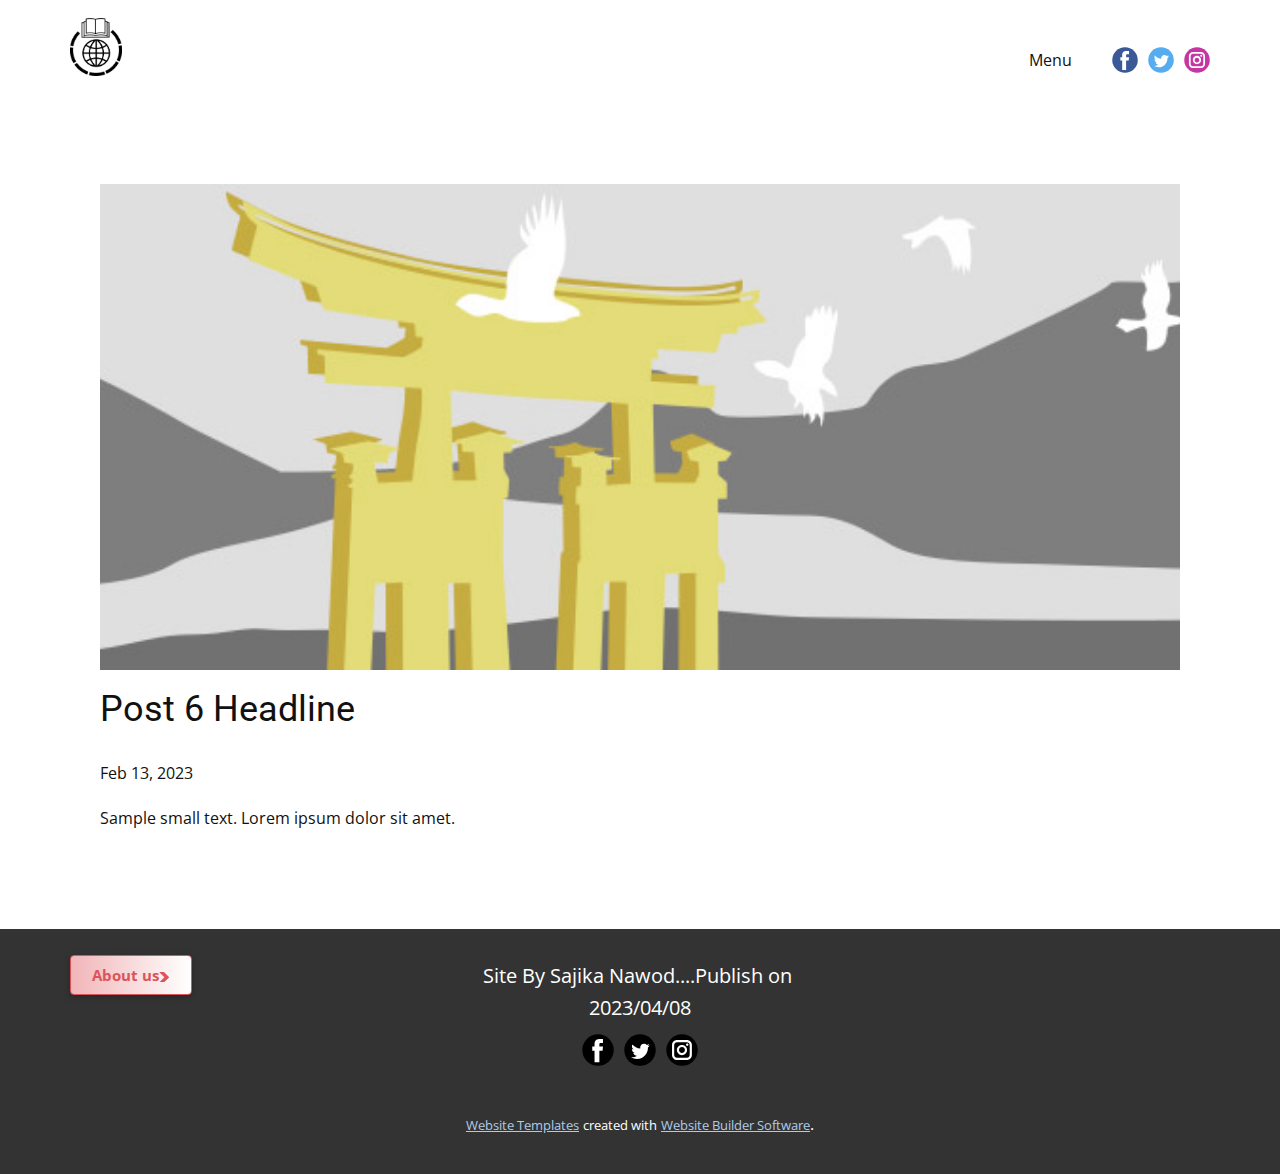
<file: site/blog/post-5.html>
<!DOCTYPE html>
<html style="font-size: 16px;" lang="en"><head>
    <meta name="viewport" content="width=device-width, initial-scale=1.0">
    <meta charset="utf-8">
    <meta name="keywords" content="Post 1 Headline">
    <meta name="description" content="">
    <title>Post 6 Headline</title>
    <link rel="stylesheet" href="../nicepage.css" media="screen">
<link rel="stylesheet" href="../Post-Template.css" media="screen">
    <script class="u-script" type="text/javascript" src="../jquery.js" defer=""></script>
    <script class="u-script" type="text/javascript" src="../nicepage.js" defer=""></script>
    <meta name="generator" content="Nicepage 5.4.4, nicepage.com">
    <link id="u-theme-google-font" rel="stylesheet" href="https://fonts.googleapis.com/css?family=Roboto:100,100i,300,300i,400,400i,500,500i,700,700i,900,900i|Open+Sans:300,300i,400,400i,500,500i,600,600i,700,700i,800,800i">
    
    
    <script type="application/ld+json">{
		"@context": "http://schema.org",
		"@type": "Organization",
		"name": "",
		"logo": "images/6527afe27a50db0128ce5eb4c229b6754ba74f82cb8739741c776d05dfc427b05c805b7f53d144fc1c58f69e6a2388cc85e458e0cb1dd5e6d18723_1280.png",
		"sameAs": [
				"https://facebook.com/name",
				"https://twitter.com/name",
				"https://instagram.com/name"
		]
}</script>
    <meta name="theme-color" content="#478ac9">
    <meta name="twitter:site" content="@">
    <meta name="twitter:card" content="summary_large_image">
    <meta name="twitter:title" content="Post Template">
    <meta name="twitter:description" content="">
  <meta data-intl-tel-input-cdn-path="intlTelInput/"></head>
  <body class="u-body u-xl-mode" data-lang="en"><header class="u-align-center-sm u-align-center-xs u-clearfix u-header u-header" id="sec-b18d" data-animation-name="" data-animation-duration="0" data-animation-delay="0" data-animation-direction=""><div class="u-clearfix u-sheet u-valign-middle u-sheet-1">
        <a href="https://nicepage.com" class="u-image u-logo u-image-1" data-image-width="1149" data-image-height="1280">
          <img src="../images/6527afe27a50db0128ce5eb4c229b6754ba74f82cb8739741c776d05dfc427b05c805b7f53d144fc1c58f69e6a2388cc85e458e0cb1dd5e6d18723_1280.png" class="u-logo-image u-logo-image-1">
        </a>
        <div class="u-social-icons u-spacing-10 u-social-icons-1">
          <a class="u-social-url" title="facebook" target="_blank" href=""><span class="u-icon u-social-facebook u-social-icon u-icon-1"><svg class="u-svg-link" preserveAspectRatio="xMidYMin slice" viewBox="0 0 112 112" style=""><use xmlns:xlink="http://www.w3.org/1999/xlink" xlink:href="#svg-68d4"></use></svg><svg class="u-svg-content" viewBox="0 0 112 112" x="0" y="0" id="svg-68d4"><circle fill="currentColor" cx="56.1" cy="56.1" r="55"></circle><path fill="#FFFFFF" d="M73.5,31.6h-9.1c-1.4,0-3.6,0.8-3.6,3.9v8.5h12.6L72,58.3H60.8v40.8H43.9V58.3h-8V43.9h8v-9.2
      c0-6.7,3.1-17,17-17h12.5v13.9H73.5z"></path></svg></span>
          </a>
          <a class="u-social-url" title="twitter" target="_blank" href=""><span class="u-icon u-social-icon u-social-twitter u-icon-2"><svg class="u-svg-link" preserveAspectRatio="xMidYMin slice" viewBox="0 0 112 112" style=""><use xmlns:xlink="http://www.w3.org/1999/xlink" xlink:href="#svg-5b14"></use></svg><svg class="u-svg-content" viewBox="0 0 112 112" x="0" y="0" id="svg-5b14"><circle fill="currentColor" class="st0" cx="56.1" cy="56.1" r="55"></circle><path fill="#FFFFFF" d="M83.8,47.3c0,0.6,0,1.2,0,1.7c0,17.7-13.5,38.2-38.2,38.2C38,87.2,31,85,25,81.2c1,0.1,2.1,0.2,3.2,0.2
      c6.3,0,12.1-2.1,16.7-5.7c-5.9-0.1-10.8-4-12.5-9.3c0.8,0.2,1.7,0.2,2.5,0.2c1.2,0,2.4-0.2,3.5-0.5c-6.1-1.2-10.8-6.7-10.8-13.1
      c0-0.1,0-0.1,0-0.2c1.8,1,3.9,1.6,6.1,1.7c-3.6-2.4-6-6.5-6-11.2c0-2.5,0.7-4.8,1.8-6.7c6.6,8.1,16.5,13.5,27.6,14
      c-0.2-1-0.3-2-0.3-3.1c0-7.4,6-13.4,13.4-13.4c3.9,0,7.3,1.6,9.8,4.2c3.1-0.6,5.9-1.7,8.5-3.3c-1,3.1-3.1,5.8-5.9,7.4
      c2.7-0.3,5.3-1,7.7-2.1C88.7,43,86.4,45.4,83.8,47.3z"></path></svg></span>
          </a>
          <a class="u-social-url" title="instagram" target="_blank" href=""><span class="u-icon u-social-icon u-social-instagram u-icon-3"><svg class="u-svg-link" preserveAspectRatio="xMidYMin slice" viewBox="0 0 112 112" style=""><use xmlns:xlink="http://www.w3.org/1999/xlink" xlink:href="#svg-20d2"></use></svg><svg class="u-svg-content" viewBox="0 0 112 112" x="0" y="0" id="svg-20d2"><circle fill="currentColor" cx="56.1" cy="56.1" r="55"></circle><path fill="#FFFFFF" d="M55.9,38.2c-9.9,0-17.9,8-17.9,17.9C38,66,46,74,55.9,74c9.9,0,17.9-8,17.9-17.9C73.8,46.2,65.8,38.2,55.9,38.2
      z M55.9,66.4c-5.7,0-10.3-4.6-10.3-10.3c-0.1-5.7,4.6-10.3,10.3-10.3c5.7,0,10.3,4.6,10.3,10.3C66.2,61.8,61.6,66.4,55.9,66.4z"></path><path fill="#FFFFFF" d="M74.3,33.5c-2.3,0-4.2,1.9-4.2,4.2s1.9,4.2,4.2,4.2s4.2-1.9,4.2-4.2S76.6,33.5,74.3,33.5z"></path><path fill="#FFFFFF" d="M73.1,21.3H38.6c-9.7,0-17.5,7.9-17.5,17.5v34.5c0,9.7,7.9,17.6,17.5,17.6h34.5c9.7,0,17.5-7.9,17.5-17.5V38.8
      C90.6,29.1,82.7,21.3,73.1,21.3z M83,73.3c0,5.5-4.5,9.9-9.9,9.9H38.6c-5.5,0-9.9-4.5-9.9-9.9V38.8c0-5.5,4.5-9.9,9.9-9.9h34.5
      c5.5,0,9.9,4.5,9.9,9.9V73.3z"></path></svg></span>
          </a>
        </div>
        <nav class="u-align-left u-menu u-menu-one-level u-offcanvas u-menu-1">
          <div class="menu-collapse" style="font-size: 1rem;">
            <a class="u-button-style u-nav-link" href="#">
              <svg class="u-svg-link" preserveAspectRatio="xMidYMin slice" viewBox="0 0 302 302" style=""><use xmlns:xlink="http://www.w3.org/1999/xlink" xlink:href="#svg-8a8f"></use></svg>
              <svg xmlns="http://www.w3.org/2000/svg" xmlns:xlink="http://www.w3.org/1999/xlink" version="1.1" id="svg-8a8f" x="0px" y="0px" viewBox="0 0 302 302" style="enable-background:new 0 0 302 302;" xml:space="preserve" class="u-svg-content"><g><rect y="36" width="302" height="30"></rect><rect y="236" width="302" height="30"></rect><rect y="136" width="302" height="30"></rect>
</g><g></g><g></g><g></g><g></g><g></g><g></g><g></g><g></g><g></g><g></g><g></g><g></g><g></g><g></g><g></g></svg>
            </a>
          </div>
          <div class="u-custom-menu u-nav-container">
            <ul class="u-nav u-unstyled u-nav-1"><li class="u-nav-item"><a class="u-button-style u-nav-link" href="#">Menu</a>
</li></ul>
          </div>
          <div class="u-custom-menu u-nav-container-collapse">
            <div class="u-align-center u-black u-container-style u-inner-container-layout u-opacity u-opacity-95 u-sidenav">
              <div class="u-inner-container-layout u-sidenav-overflow">
                <div class="u-menu-close"></div>
                <ul class="u-align-center u-nav u-popupmenu-items u-unstyled u-nav-2"><li class="u-nav-item"><a class="u-button-style u-nav-link" href="#">Menu</a>
</li></ul>
              </div>
            </div>
            <div class="u-black u-menu-overlay u-opacity u-opacity-70"></div>
          </div>
        </nav>
      </div></header>
    <section class="u-align-center u-clearfix u-section-1" id="sec-475e">
      <div class="u-clearfix u-sheet u-valign-middle-md u-valign-middle-sm u-valign-middle-xs u-sheet-1"><!--post_details--><!--post_details_options_json--><!--{"source":""}--><!--/post_details_options_json--><!--blog_post-->
        <div class="u-container-style u-expanded-width u-post-details u-post-details-1">
          <div class="u-container-layout u-valign-middle u-container-layout-1"><!--blog_post_image-->
            <img alt="" class="u-blog-control u-expanded-width u-image u-image-default u-image-1" src="../images/8ad73f3c.jpeg"><!--/blog_post_image--><!--blog_post_header-->
            <h2 class="u-blog-control u-text u-text-1">Post 6 Headline</h2><!--/blog_post_header--><!--blog_post_metadata-->
            <div class="u-blog-control u-metadata u-metadata-1"><!--blog_post_metadata_date-->
              <span class="u-meta-date u-meta-icon">Feb 13, 2023</span><!--/blog_post_metadata_date--><!--blog_post_metadata_category-->
              <!--/blog_post_metadata_category--><!--blog_post_metadata_comments-->
              <!--/blog_post_metadata_comments-->
            </div><!--/blog_post_metadata--><!--blog_post_content-->
            <div class="u-align-justify u-blog-control u-post-content u-text u-text-2 fr-view">
  Sample small text. Lorem ipsum dolor sit amet.
  </div><!--/blog_post_content-->
          </div>
        </div><!--/blog_post--><!--/post_details-->
      </div>
    </section>
    
    
    <footer class="u-align-center u-clearfix u-footer u-grey-80 u-footer" id="sec-2934"><div class="u-clearfix u-sheet u-sheet-1">
        <p class="u-large-text u-text u-text-variant u-text-1">Site By Sajika Nawod....Publish on&nbsp; 2023/04/08</p>
        <a href="../Page-2.html" class="u-border-1 u-border-palette-2-base u-btn u-btn-round u-button-style u-gradient u-none u-radius-4 u-text-hover-black u-btn-1">About us<span class="u-icon u-text-palette-2-base u-icon-1"><svg class="u-svg-content" viewBox="0 0 490.667 490.667" x="0px" y="0px" style="width: 1em; height: 1em;"><path d="M466.201,237.781L231.534,3.115C229.55,1.131,226.841,0,224.003,0h-192c-4.309,0-8.213,2.603-9.856,6.592 s-0.725,8.555,2.304,11.627l227.136,227.115L24.451,472.448c-3.051,3.051-3.968,7.637-2.304,11.627 c1.664,3.989,5.547,6.592,9.856,6.592h192c2.837,0,5.547-1.131,7.552-3.115l234.667-234.667 C470.382,248.704,470.382,241.963,466.201,237.781z"></path></svg><img></span>
        </a>
        <div class="u-social-icons u-spacing-10 u-social-icons-1">
          <a class="u-social-url" title="facebook" target="_blank" href="https://facebook.com/name"><span class="u-icon u-social-facebook u-social-icon u-text-black u-icon-2"><svg class="u-svg-link" preserveAspectRatio="xMidYMin slice" viewBox="0 0 112 112" style=""><use xmlns:xlink="http://www.w3.org/1999/xlink" xlink:href="#svg-83e7"></use></svg><svg class="u-svg-content" viewBox="0 0 112 112" x="0" y="0" id="svg-83e7"><circle fill="currentColor" cx="56.1" cy="56.1" r="55"></circle><path fill="#FFFFFF" d="M73.5,31.6h-9.1c-1.4,0-3.6,0.8-3.6,3.9v8.5h12.6L72,58.3H60.8v40.8H43.9V58.3h-8V43.9h8v-9.2
c0-6.7,3.1-17,17-17h12.5v13.9H73.5z"></path></svg></span>
          </a>
          <a class="u-social-url" title="twitter" target="_blank" href="https://twitter.com/name"><span class="u-icon u-social-icon u-social-twitter u-text-black u-icon-3"><svg class="u-svg-link" preserveAspectRatio="xMidYMin slice" viewBox="0 0 112 112" style=""><use xmlns:xlink="http://www.w3.org/1999/xlink" xlink:href="#svg-762e"></use></svg><svg class="u-svg-content" viewBox="0 0 112 112" x="0" y="0" id="svg-762e"><circle fill="currentColor" class="st0" cx="56.1" cy="56.1" r="55"></circle><path fill="#FFFFFF" d="M83.8,47.3c0,0.6,0,1.2,0,1.7c0,17.7-13.5,38.2-38.2,38.2C38,87.2,31,85,25,81.2c1,0.1,2.1,0.2,3.2,0.2
c6.3,0,12.1-2.1,16.7-5.7c-5.9-0.1-10.8-4-12.5-9.3c0.8,0.2,1.7,0.2,2.5,0.2c1.2,0,2.4-0.2,3.5-0.5c-6.1-1.2-10.8-6.7-10.8-13.1
c0-0.1,0-0.1,0-0.2c1.8,1,3.9,1.6,6.1,1.7c-3.6-2.4-6-6.5-6-11.2c0-2.5,0.7-4.8,1.8-6.7c6.6,8.1,16.5,13.5,27.6,14
c-0.2-1-0.3-2-0.3-3.1c0-7.4,6-13.4,13.4-13.4c3.9,0,7.3,1.6,9.8,4.2c3.1-0.6,5.9-1.7,8.5-3.3c-1,3.1-3.1,5.8-5.9,7.4
c2.7-0.3,5.3-1,7.7-2.1C88.7,43,86.4,45.4,83.8,47.3z"></path></svg></span>
          </a>
          <a class="u-social-url" title="instagram" target="_blank" href="https://instagram.com/name"><span class="u-icon u-social-icon u-social-instagram u-text-black u-icon-4"><svg class="u-svg-link" preserveAspectRatio="xMidYMin slice" viewBox="0 0 112 112" style=""><use xmlns:xlink="http://www.w3.org/1999/xlink" xlink:href="#svg-8af9"></use></svg><svg class="u-svg-content" viewBox="0 0 112 112" x="0" y="0" id="svg-8af9"><circle fill="currentColor" cx="56.1" cy="56.1" r="55"></circle><path fill="#FFFFFF" d="M55.9,38.2c-9.9,0-17.9,8-17.9,17.9C38,66,46,74,55.9,74c9.9,0,17.9-8,17.9-17.9C73.8,46.2,65.8,38.2,55.9,38.2
z M55.9,66.4c-5.7,0-10.3-4.6-10.3-10.3c-0.1-5.7,4.6-10.3,10.3-10.3c5.7,0,10.3,4.6,10.3,10.3C66.2,61.8,61.6,66.4,55.9,66.4z"></path><path fill="#FFFFFF" d="M74.3,33.5c-2.3,0-4.2,1.9-4.2,4.2s1.9,4.2,4.2,4.2s4.2-1.9,4.2-4.2S76.6,33.5,74.3,33.5z"></path><path fill="#FFFFFF" d="M73.1,21.3H38.6c-9.7,0-17.5,7.9-17.5,17.5v34.5c0,9.7,7.9,17.6,17.5,17.6h34.5c9.7,0,17.5-7.9,17.5-17.5V38.8
C90.6,29.1,82.7,21.3,73.1,21.3z M83,73.3c0,5.5-4.5,9.9-9.9,9.9H38.6c-5.5,0-9.9-4.5-9.9-9.9V38.8c0-5.5,4.5-9.9,9.9-9.9h34.5
c5.5,0,9.9,4.5,9.9,9.9V73.3z"></path></svg></span>
          </a>
        </div>
      </div></footer>
    <section class="u-backlink u-clearfix u-grey-80">
      <a class="u-link" href="https://nicepage.com/website-templates" target="_blank">
        <span>Website Templates</span>
      </a>
      <p class="u-text">
        <span>created with</span>
      </p>
      <a class="u-link" href="" target="_blank">
        <span>Website Builder Software</span>
      </a>. 
    </section>
  
</body></html>
</file>
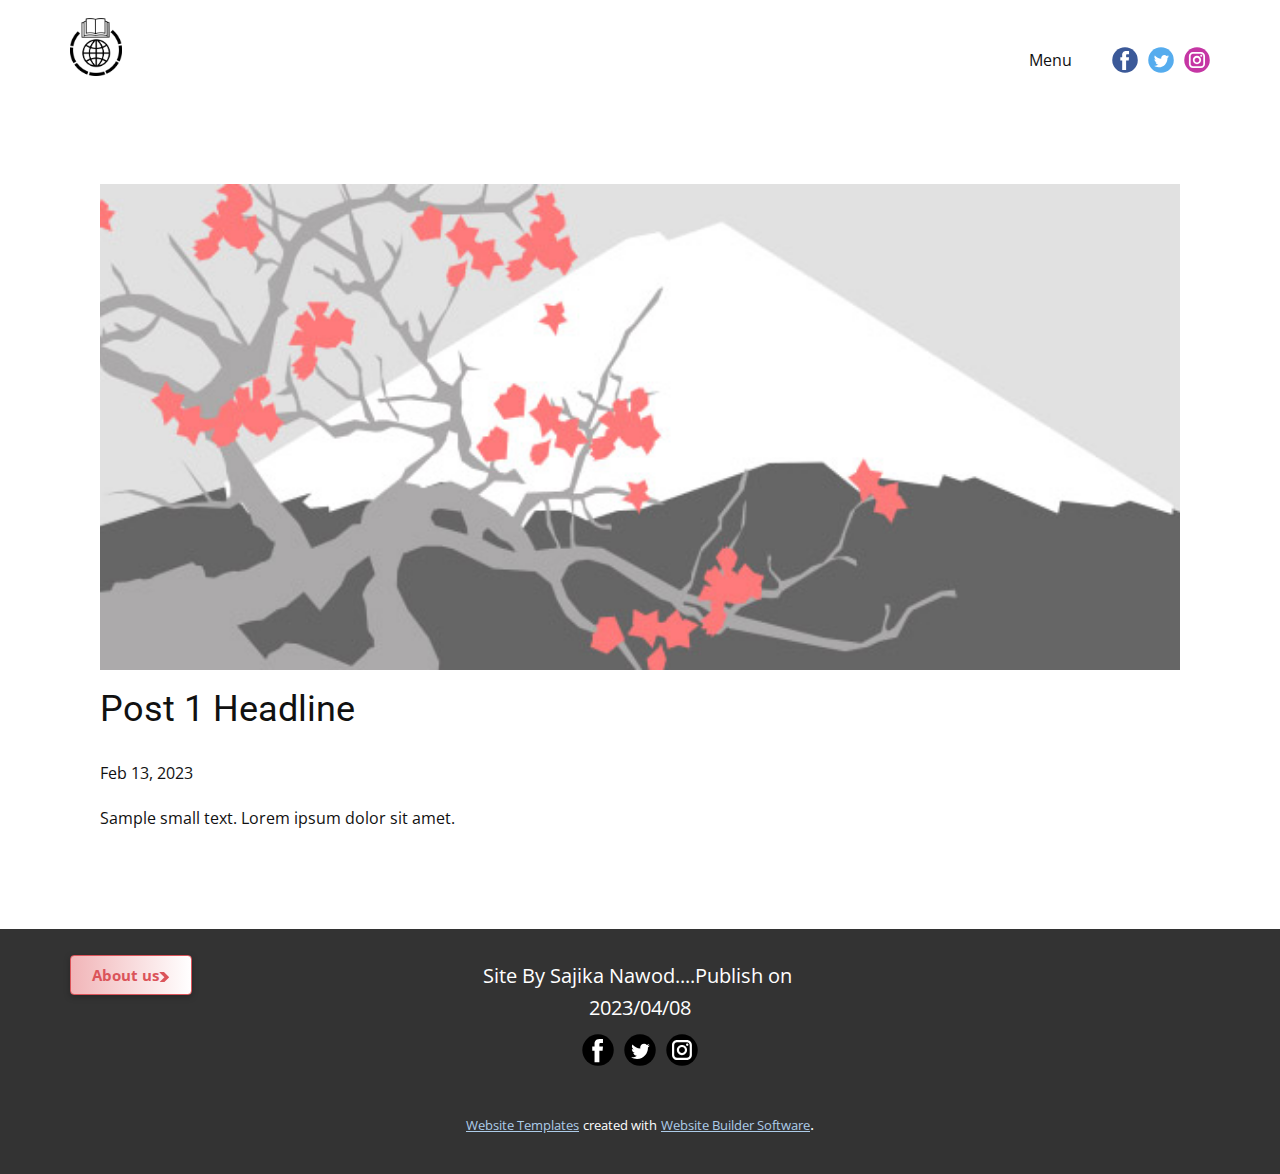
<file: site/blog/post.html>
<!DOCTYPE html>
<html style="font-size: 16px;" lang="en"><head>
    <meta name="viewport" content="width=device-width, initial-scale=1.0">
    <meta charset="utf-8">
    <meta name="keywords" content="Post 1 Headline">
    <meta name="description" content="">
    <title>Post 1 Headline</title>
    <link rel="stylesheet" href="../nicepage.css" media="screen">
<link rel="stylesheet" href="../Post-Template.css" media="screen">
    <script class="u-script" type="text/javascript" src="../jquery.js" defer=""></script>
    <script class="u-script" type="text/javascript" src="../nicepage.js" defer=""></script>
    <meta name="generator" content="Nicepage 5.4.4, nicepage.com">
    <link id="u-theme-google-font" rel="stylesheet" href="https://fonts.googleapis.com/css?family=Roboto:100,100i,300,300i,400,400i,500,500i,700,700i,900,900i|Open+Sans:300,300i,400,400i,500,500i,600,600i,700,700i,800,800i">
    
    
    <script type="application/ld+json">{
		"@context": "http://schema.org",
		"@type": "Organization",
		"name": "",
		"logo": "images/6527afe27a50db0128ce5eb4c229b6754ba74f82cb8739741c776d05dfc427b05c805b7f53d144fc1c58f69e6a2388cc85e458e0cb1dd5e6d18723_1280.png",
		"sameAs": [
				"https://facebook.com/name",
				"https://twitter.com/name",
				"https://instagram.com/name"
		]
}</script>
    <meta name="theme-color" content="#478ac9">
    <meta name="twitter:site" content="@">
    <meta name="twitter:card" content="summary_large_image">
    <meta name="twitter:title" content="Post Template">
    <meta name="twitter:description" content="">
  <meta data-intl-tel-input-cdn-path="intlTelInput/"></head>
  <body class="u-body u-xl-mode" data-lang="en"><header class="u-align-center-sm u-align-center-xs u-clearfix u-header u-header" id="sec-b18d" data-animation-name="" data-animation-duration="0" data-animation-delay="0" data-animation-direction=""><div class="u-clearfix u-sheet u-valign-middle u-sheet-1">
        <a href="https://nicepage.com" class="u-image u-logo u-image-1" data-image-width="1149" data-image-height="1280">
          <img src="../images/6527afe27a50db0128ce5eb4c229b6754ba74f82cb8739741c776d05dfc427b05c805b7f53d144fc1c58f69e6a2388cc85e458e0cb1dd5e6d18723_1280.png" class="u-logo-image u-logo-image-1">
        </a>
        <div class="u-social-icons u-spacing-10 u-social-icons-1">
          <a class="u-social-url" title="facebook" target="_blank" href=""><span class="u-icon u-social-facebook u-social-icon u-icon-1"><svg class="u-svg-link" preserveAspectRatio="xMidYMin slice" viewBox="0 0 112 112" style=""><use xmlns:xlink="http://www.w3.org/1999/xlink" xlink:href="#svg-68d4"></use></svg><svg class="u-svg-content" viewBox="0 0 112 112" x="0" y="0" id="svg-68d4"><circle fill="currentColor" cx="56.1" cy="56.1" r="55"></circle><path fill="#FFFFFF" d="M73.5,31.6h-9.1c-1.4,0-3.6,0.8-3.6,3.9v8.5h12.6L72,58.3H60.8v40.8H43.9V58.3h-8V43.9h8v-9.2
      c0-6.7,3.1-17,17-17h12.5v13.9H73.5z"></path></svg></span>
          </a>
          <a class="u-social-url" title="twitter" target="_blank" href=""><span class="u-icon u-social-icon u-social-twitter u-icon-2"><svg class="u-svg-link" preserveAspectRatio="xMidYMin slice" viewBox="0 0 112 112" style=""><use xmlns:xlink="http://www.w3.org/1999/xlink" xlink:href="#svg-5b14"></use></svg><svg class="u-svg-content" viewBox="0 0 112 112" x="0" y="0" id="svg-5b14"><circle fill="currentColor" class="st0" cx="56.1" cy="56.1" r="55"></circle><path fill="#FFFFFF" d="M83.8,47.3c0,0.6,0,1.2,0,1.7c0,17.7-13.5,38.2-38.2,38.2C38,87.2,31,85,25,81.2c1,0.1,2.1,0.2,3.2,0.2
      c6.3,0,12.1-2.1,16.7-5.7c-5.9-0.1-10.8-4-12.5-9.3c0.8,0.2,1.7,0.2,2.5,0.2c1.2,0,2.4-0.2,3.5-0.5c-6.1-1.2-10.8-6.7-10.8-13.1
      c0-0.1,0-0.1,0-0.2c1.8,1,3.9,1.6,6.1,1.7c-3.6-2.4-6-6.5-6-11.2c0-2.5,0.7-4.8,1.8-6.7c6.6,8.1,16.5,13.5,27.6,14
      c-0.2-1-0.3-2-0.3-3.1c0-7.4,6-13.4,13.4-13.4c3.9,0,7.3,1.6,9.8,4.2c3.1-0.6,5.9-1.7,8.5-3.3c-1,3.1-3.1,5.8-5.9,7.4
      c2.7-0.3,5.3-1,7.7-2.1C88.7,43,86.4,45.4,83.8,47.3z"></path></svg></span>
          </a>
          <a class="u-social-url" title="instagram" target="_blank" href=""><span class="u-icon u-social-icon u-social-instagram u-icon-3"><svg class="u-svg-link" preserveAspectRatio="xMidYMin slice" viewBox="0 0 112 112" style=""><use xmlns:xlink="http://www.w3.org/1999/xlink" xlink:href="#svg-20d2"></use></svg><svg class="u-svg-content" viewBox="0 0 112 112" x="0" y="0" id="svg-20d2"><circle fill="currentColor" cx="56.1" cy="56.1" r="55"></circle><path fill="#FFFFFF" d="M55.9,38.2c-9.9,0-17.9,8-17.9,17.9C38,66,46,74,55.9,74c9.9,0,17.9-8,17.9-17.9C73.8,46.2,65.8,38.2,55.9,38.2
      z M55.9,66.4c-5.7,0-10.3-4.6-10.3-10.3c-0.1-5.7,4.6-10.3,10.3-10.3c5.7,0,10.3,4.6,10.3,10.3C66.2,61.8,61.6,66.4,55.9,66.4z"></path><path fill="#FFFFFF" d="M74.3,33.5c-2.3,0-4.2,1.9-4.2,4.2s1.9,4.2,4.2,4.2s4.2-1.9,4.2-4.2S76.6,33.5,74.3,33.5z"></path><path fill="#FFFFFF" d="M73.1,21.3H38.6c-9.7,0-17.5,7.9-17.5,17.5v34.5c0,9.7,7.9,17.6,17.5,17.6h34.5c9.7,0,17.5-7.9,17.5-17.5V38.8
      C90.6,29.1,82.7,21.3,73.1,21.3z M83,73.3c0,5.5-4.5,9.9-9.9,9.9H38.6c-5.5,0-9.9-4.5-9.9-9.9V38.8c0-5.5,4.5-9.9,9.9-9.9h34.5
      c5.5,0,9.9,4.5,9.9,9.9V73.3z"></path></svg></span>
          </a>
        </div>
        <nav class="u-align-left u-menu u-menu-one-level u-offcanvas u-menu-1">
          <div class="menu-collapse" style="font-size: 1rem;">
            <a class="u-button-style u-nav-link" href="#">
              <svg class="u-svg-link" preserveAspectRatio="xMidYMin slice" viewBox="0 0 302 302" style=""><use xmlns:xlink="http://www.w3.org/1999/xlink" xlink:href="#svg-8a8f"></use></svg>
              <svg xmlns="http://www.w3.org/2000/svg" xmlns:xlink="http://www.w3.org/1999/xlink" version="1.1" id="svg-8a8f" x="0px" y="0px" viewBox="0 0 302 302" style="enable-background:new 0 0 302 302;" xml:space="preserve" class="u-svg-content"><g><rect y="36" width="302" height="30"></rect><rect y="236" width="302" height="30"></rect><rect y="136" width="302" height="30"></rect>
</g><g></g><g></g><g></g><g></g><g></g><g></g><g></g><g></g><g></g><g></g><g></g><g></g><g></g><g></g><g></g></svg>
            </a>
          </div>
          <div class="u-custom-menu u-nav-container">
            <ul class="u-nav u-unstyled u-nav-1"><li class="u-nav-item"><a class="u-button-style u-nav-link" href="#">Menu</a>
</li></ul>
          </div>
          <div class="u-custom-menu u-nav-container-collapse">
            <div class="u-align-center u-black u-container-style u-inner-container-layout u-opacity u-opacity-95 u-sidenav">
              <div class="u-inner-container-layout u-sidenav-overflow">
                <div class="u-menu-close"></div>
                <ul class="u-align-center u-nav u-popupmenu-items u-unstyled u-nav-2"><li class="u-nav-item"><a class="u-button-style u-nav-link" href="#">Menu</a>
</li></ul>
              </div>
            </div>
            <div class="u-black u-menu-overlay u-opacity u-opacity-70"></div>
          </div>
        </nav>
      </div></header>
    <section class="u-align-center u-clearfix u-section-1" id="sec-475e">
      <div class="u-clearfix u-sheet u-valign-middle-md u-valign-middle-sm u-valign-middle-xs u-sheet-1"><!--post_details--><!--post_details_options_json--><!--{"source":""}--><!--/post_details_options_json--><!--blog_post-->
        <div class="u-container-style u-expanded-width u-post-details u-post-details-1">
          <div class="u-container-layout u-valign-middle u-container-layout-1"><!--blog_post_image-->
            <img alt="" class="u-blog-control u-expanded-width u-image u-image-default u-image-1" src="../images/0fd3416c.jpeg"><!--/blog_post_image--><!--blog_post_header-->
            <h2 class="u-blog-control u-text u-text-1">Post 1 Headline</h2><!--/blog_post_header--><!--blog_post_metadata-->
            <div class="u-blog-control u-metadata u-metadata-1"><!--blog_post_metadata_date-->
              <span class="u-meta-date u-meta-icon">Feb 13, 2023</span><!--/blog_post_metadata_date--><!--blog_post_metadata_category-->
              <!--/blog_post_metadata_category--><!--blog_post_metadata_comments-->
              <!--/blog_post_metadata_comments-->
            </div><!--/blog_post_metadata--><!--blog_post_content-->
            <div class="u-align-justify u-blog-control u-post-content u-text u-text-2 fr-view">
  Sample small text. Lorem ipsum dolor sit amet.
  </div><!--/blog_post_content-->
          </div>
        </div><!--/blog_post--><!--/post_details-->
      </div>
    </section>
    
    
    <footer class="u-align-center u-clearfix u-footer u-grey-80 u-footer" id="sec-2934"><div class="u-clearfix u-sheet u-sheet-1">
        <p class="u-large-text u-text u-text-variant u-text-1">Site By Sajika Nawod....Publish on&nbsp; 2023/04/08</p>
        <a href="../Page-2.html" class="u-border-1 u-border-palette-2-base u-btn u-btn-round u-button-style u-gradient u-none u-radius-4 u-text-hover-black u-btn-1">About us<span class="u-icon u-text-palette-2-base u-icon-1"><svg class="u-svg-content" viewBox="0 0 490.667 490.667" x="0px" y="0px" style="width: 1em; height: 1em;"><path d="M466.201,237.781L231.534,3.115C229.55,1.131,226.841,0,224.003,0h-192c-4.309,0-8.213,2.603-9.856,6.592 s-0.725,8.555,2.304,11.627l227.136,227.115L24.451,472.448c-3.051,3.051-3.968,7.637-2.304,11.627 c1.664,3.989,5.547,6.592,9.856,6.592h192c2.837,0,5.547-1.131,7.552-3.115l234.667-234.667 C470.382,248.704,470.382,241.963,466.201,237.781z"></path></svg><img></span>
        </a>
        <div class="u-social-icons u-spacing-10 u-social-icons-1">
          <a class="u-social-url" title="facebook" target="_blank" href="https://facebook.com/name"><span class="u-icon u-social-facebook u-social-icon u-text-black u-icon-2"><svg class="u-svg-link" preserveAspectRatio="xMidYMin slice" viewBox="0 0 112 112" style=""><use xmlns:xlink="http://www.w3.org/1999/xlink" xlink:href="#svg-83e7"></use></svg><svg class="u-svg-content" viewBox="0 0 112 112" x="0" y="0" id="svg-83e7"><circle fill="currentColor" cx="56.1" cy="56.1" r="55"></circle><path fill="#FFFFFF" d="M73.5,31.6h-9.1c-1.4,0-3.6,0.8-3.6,3.9v8.5h12.6L72,58.3H60.8v40.8H43.9V58.3h-8V43.9h8v-9.2
c0-6.7,3.1-17,17-17h12.5v13.9H73.5z"></path></svg></span>
          </a>
          <a class="u-social-url" title="twitter" target="_blank" href="https://twitter.com/name"><span class="u-icon u-social-icon u-social-twitter u-text-black u-icon-3"><svg class="u-svg-link" preserveAspectRatio="xMidYMin slice" viewBox="0 0 112 112" style=""><use xmlns:xlink="http://www.w3.org/1999/xlink" xlink:href="#svg-762e"></use></svg><svg class="u-svg-content" viewBox="0 0 112 112" x="0" y="0" id="svg-762e"><circle fill="currentColor" class="st0" cx="56.1" cy="56.1" r="55"></circle><path fill="#FFFFFF" d="M83.8,47.3c0,0.6,0,1.2,0,1.7c0,17.7-13.5,38.2-38.2,38.2C38,87.2,31,85,25,81.2c1,0.1,2.1,0.2,3.2,0.2
c6.3,0,12.1-2.1,16.7-5.7c-5.9-0.1-10.8-4-12.5-9.3c0.8,0.2,1.7,0.2,2.5,0.2c1.2,0,2.4-0.2,3.5-0.5c-6.1-1.2-10.8-6.7-10.8-13.1
c0-0.1,0-0.1,0-0.2c1.8,1,3.9,1.6,6.1,1.7c-3.6-2.4-6-6.5-6-11.2c0-2.5,0.7-4.8,1.8-6.7c6.6,8.1,16.5,13.5,27.6,14
c-0.2-1-0.3-2-0.3-3.1c0-7.4,6-13.4,13.4-13.4c3.9,0,7.3,1.6,9.8,4.2c3.1-0.6,5.9-1.7,8.5-3.3c-1,3.1-3.1,5.8-5.9,7.4
c2.7-0.3,5.3-1,7.7-2.1C88.7,43,86.4,45.4,83.8,47.3z"></path></svg></span>
          </a>
          <a class="u-social-url" title="instagram" target="_blank" href="https://instagram.com/name"><span class="u-icon u-social-icon u-social-instagram u-text-black u-icon-4"><svg class="u-svg-link" preserveAspectRatio="xMidYMin slice" viewBox="0 0 112 112" style=""><use xmlns:xlink="http://www.w3.org/1999/xlink" xlink:href="#svg-8af9"></use></svg><svg class="u-svg-content" viewBox="0 0 112 112" x="0" y="0" id="svg-8af9"><circle fill="currentColor" cx="56.1" cy="56.1" r="55"></circle><path fill="#FFFFFF" d="M55.9,38.2c-9.9,0-17.9,8-17.9,17.9C38,66,46,74,55.9,74c9.9,0,17.9-8,17.9-17.9C73.8,46.2,65.8,38.2,55.9,38.2
z M55.9,66.4c-5.7,0-10.3-4.6-10.3-10.3c-0.1-5.7,4.6-10.3,10.3-10.3c5.7,0,10.3,4.6,10.3,10.3C66.2,61.8,61.6,66.4,55.9,66.4z"></path><path fill="#FFFFFF" d="M74.3,33.5c-2.3,0-4.2,1.9-4.2,4.2s1.9,4.2,4.2,4.2s4.2-1.9,4.2-4.2S76.6,33.5,74.3,33.5z"></path><path fill="#FFFFFF" d="M73.1,21.3H38.6c-9.7,0-17.5,7.9-17.5,17.5v34.5c0,9.7,7.9,17.6,17.5,17.6h34.5c9.7,0,17.5-7.9,17.5-17.5V38.8
C90.6,29.1,82.7,21.3,73.1,21.3z M83,73.3c0,5.5-4.5,9.9-9.9,9.9H38.6c-5.5,0-9.9-4.5-9.9-9.9V38.8c0-5.5,4.5-9.9,9.9-9.9h34.5
c5.5,0,9.9,4.5,9.9,9.9V73.3z"></path></svg></span>
          </a>
        </div>
      </div></footer>
    <section class="u-backlink u-clearfix u-grey-80">
      <a class="u-link" href="https://nicepage.com/website-templates" target="_blank">
        <span>Website Templates</span>
      </a>
      <p class="u-text">
        <span>created with</span>
      </p>
      <a class="u-link" href="" target="_blank">
        <span>Website Builder Software</span>
      </a>. 
    </section>
  
</body></html>
</file>
<file: site/Contact.css>
.u-section-1 .u-sheet-1 {
  min-height: 568px;
}

.u-section-1 .u-image-1 {
  height: 567px;
  width: 1240px;
  margin: 1px auto 1px -63px;
}

@media (max-width: 1199px) {
  .u-section-1 .u-sheet-1 {
    min-height: 431px;
  }

  .u-section-1 .u-image-1 {
    height: 430px;
    width: 940px;
    margin-left: 0;
  }
}

@media (max-width: 991px) {
  .u-section-1 .u-sheet-1 {
    min-height: 330px;
  }

  .u-section-1 .u-image-1 {
    height: 329px;
    width: 720px;
  }
}

@media (max-width: 767px) {
  .u-section-1 .u-sheet-1 {
    min-height: 248px;
  }

  .u-section-1 .u-image-1 {
    height: 247px;
    width: 540px;
  }
}

@media (max-width: 575px) {
  .u-section-1 .u-sheet-1 {
    min-height: 157px;
  }

  .u-section-1 .u-image-1 {
    height: 156px;
    width: 340px;
  }
}
</file>
<file: site/-home.css>
.u-section-1 {
  background-image: url("images/shilpa1.jpg");
  background-position: 50% 50%;
  min-height: 555px;
}

.u-section-1 .u-layout-wrap-1 {
  width: calc(((100% - 1140px) / 2) + 1030px);
  margin: -93px auto 0 0;
}

.u-section-1 .u-layout-cell-1 {
  min-height: 648px;
}

.u-section-1 .u-container-layout-1 {
  padding: 30px 0;
}

.u-section-1 .u-text-1 {
  font-size: 1.125rem;
  line-height: 2;
  --animation-custom_in-translate_x: -300px;
  --animation-custom_in-translate_y: 0px;
  --animation-custom_in-opacity: 0;
  --animation-custom_in-rotate: 0deg;
  --animation-custom_in-scale: 0.3;
  font-weight: 700;
  margin: 166px 579px 0 16px;
}

.u-section-1 .u-text-2 {
  --animation-custom_in-translate_x: -300px;
  --animation-custom_in-translate_y: 0px;
  --animation-custom_in-opacity: 0;
  --animation-custom_in-rotate: 0deg;
  --animation-custom_in-scale: 1;
  font-size: 3rem;
  font-family: Roboto, sans-serif;
  font-weight: bold;
  margin: -10px 47px 0 11px;
}

.u-section-1 .u-text-3 {
  font-size: 1.5rem;
  font-family: Roboto, sans-serif;
  text-transform: uppercase;
  letter-spacing: 2px;
  --animation-custom_in-translate_x: 0px;
  --animation-custom_in-translate_y: 0px;
  --animation-custom_in-opacity: 0;
  --animation-custom_in-rotate: 0deg;
  --animation-custom_in-scale: 0.3;
  font-weight: 700;
  margin: 6px auto 0 26px;
}

.u-section-1 .u-text-4 {
  font-size: 1.125rem;
  font-weight: 700;
  margin: 14px 380px 0 16px;
}

.u-section-1 .u-btn-1 {
  font-size: 1rem;
  background-image: none;
  text-transform: uppercase;
  font-weight: 700;
  letter-spacing: 2px;
  --animation-custom_in-translate_x: 0px;
  --animation-custom_in-translate_y: 300px;
  --animation-custom_in-opacity: 0;
  --animation-custom_in-rotate: 0deg;
  --animation-custom_in-scale: 1;
  margin: 46px auto 0 26px;
  padding: 19px 58px 20px;
}

.u-section-1 .u-btn-2 {
  border-style: solid;
  font-weight: 700;
  font-size: 0.9375rem;
  width: 118px;
  margin: -529px calc(((100% - 1140px) / 2)) 489px auto;
  padding: 6px 31px 6px 30px;
}

@media (max-width: 1199px) {
   .u-section-1 {
    min-height: 401px;
  }

  .u-section-1 .u-layout-wrap-1 {
    width: calc(((100% - 940px) / 2) + 940px);
  }

  .u-section-1 .u-layout-cell-1 {
    min-height: 591px;
  }

  .u-section-1 .u-text-1 {
    margin-left: 0;
    margin-right: 550px;
  }

  .u-section-1 .u-text-2 {
    margin-left: 0;
    margin-right: 13px;
  }

  .u-section-1 .u-text-4 {
    margin-right: 325px;
    margin-left: 0;
  }

  .u-section-1 .u-btn-2 {
    margin-right: calc(((100% - 940px) / 2));
  }
}

@media (max-width: 991px) {
  .u-section-1 .u-layout-wrap-1 {
    width: calc(((100% - 720px) / 2) + 720px);
  }

  .u-section-1 .u-layout-cell-1 {
    min-height: 100px;
  }

  .u-section-1 .u-text-1 {
    margin-right: 440px;
  }

  .u-section-1 .u-text-2 {
    margin-right: 0;
  }

  .u-section-1 .u-text-4 {
    margin-right: 215px;
  }

  .u-section-1 .u-btn-2 {
    margin-right: calc(((100% - 720px) / 2));
  }
}

@media (max-width: 767px) {
  .u-section-1 .u-layout-wrap-1 {
    width: calc(((100% - 540px) / 2) + 540px);
  }

  .u-section-1 .u-btn-2 {
    margin-right: calc(((100% - 540px) / 2));
  }
}

@media (max-width: 575px) {
  .u-section-1 .u-layout-wrap-1 {
    width: calc(((100% - 340px) / 2) + 340px);
  }

  .u-section-1 .u-layout-cell-1 {
    min-height: 660px;
  }

  .u-section-1 .u-text-1 {
    font-size: 0.875rem;
    width: auto;
    margin-top: 196px;
    margin-right: -20px;
    margin-left: 7px;
  }

  .u-section-1 .u-text-2 {
    width: auto;
    margin-top: 0;
    font-size: 1.875rem;
  }

  .u-section-1 .u-text-3 {
    font-size: 1.125rem;
    width: auto;
    margin-top: 0;
    margin-left: 7px;
  }

  .u-section-1 .u-text-4 {
    font-size: 0.875rem;
    width: auto;
    margin-top: 21px;
    margin-right: 26px;
    margin-left: -11px;
  }

  .u-section-1 .u-btn-1 {
    margin-top: 34px;
    margin-left: 6px;
  }

  .u-section-1 .u-btn-2 {
    margin-right: calc(((100% - 340px) / 2));
  }
} .u-section-2 {
  background-image: url("images/31.jpg");
  background-position: 50% 50%;
}

.u-section-2 .u-sheet-1 {
  min-height: 622px;
}

.u-section-2 .u-text-1 {
  --animation-custom_in-translate_x: 0px;
  --animation-custom_in-translate_y: 0px;
  --animation-custom_in-opacity: 0;
  --animation-custom_in-rotate: 0deg;
  --animation-custom_in-scale: 1;
  margin: 70px 95px 0;
}

.u-section-2 .u-text-2 {
  font-size: 1.125rem;
  --animation-custom_in-translate_x: -300px;
  --animation-custom_in-translate_y: 0px;
  --animation-custom_in-opacity: 0;
  --animation-custom_in-rotate: 0deg;
  --animation-custom_in-scale: 1;
  margin: 20px auto 0;
}

.u-section-2 .u-list-1 {
  grid-template-rows: repeat(1, auto);
  width: 1138px;
  margin: 37px auto 60px 1px;
}

.u-section-2 .u-repeater-1 {
  grid-template-columns: repeat(4, calc(25% - 22.5px));
  min-height: 346px;
  grid-gap: 30px;
}

.u-section-2 .u-list-item-1 {
  background-image: none;
  --animation-custom_in-translate_x: 0px;
  --animation-custom_in-translate_y: 300px;
  --animation-custom_in-opacity: 0;
  --animation-custom_in-rotate: 0deg;
  --animation-custom_in-scale: 1;
}

.u-section-2 .u-container-layout-1 {
  padding: 30px;
}

.u-section-2 .u-group-1 {
  width: 80px;
  min-height: 80px;
  background-image: none;
  --animation-custom_in-translate_x: 0px;
  --animation-custom_in-translate_y: 0px;
  --animation-custom_in-opacity: 0;
  --animation-custom_in-rotate: 0deg;
  --animation-custom_in-scale: 0.3;
  margin: 0 auto 0 0;
}

.u-section-2 .u-container-layout-2 {
  padding: 0;
}

.u-section-2 .u-text-3 {
  font-size: 3rem;
  font-weight: 500;
  margin: 0 5px;
}

.u-section-2 .u-text-4 {
  font-weight: 700;
  margin: 20px 0 0;
}

.u-section-2 .u-text-5 {
  font-size: 0.875rem;
  font-style: italic;
  margin: 20px auto 0 0;
}

.u-section-2 .u-btn-1 {
  background-image: none;
  font-size: 0.875rem;
  letter-spacing: 1px;
  text-transform: uppercase;
  font-weight: 500;
  margin: 20px auto 0 0;
  padding: 0;
}

.u-section-2 .u-list-item-2 {
  background-image: none;
  --animation-custom_in-translate_x: 0px;
  --animation-custom_in-translate_y: 300px;
  --animation-custom_in-opacity: 0;
  --animation-custom_in-rotate: 0deg;
  --animation-custom_in-scale: 1;
}

.u-section-2 .u-container-layout-3 {
  padding: 30px;
}

.u-section-2 .u-group-2 {
  width: 80px;
  min-height: 80px;
  background-image: none;
  --animation-custom_in-translate_x: 0px;
  --animation-custom_in-translate_y: 0px;
  --animation-custom_in-opacity: 0;
  --animation-custom_in-rotate: 0deg;
  --animation-custom_in-scale: 0.3;
  margin: 0 auto 0 0;
}

.u-section-2 .u-container-layout-4 {
  padding: 0;
}

.u-section-2 .u-text-6 {
  font-size: 3rem;
  font-weight: 500;
  margin: 0 auto;
}

.u-section-2 .u-text-7 {
  font-weight: 700;
  font-size: 1.25rem;
  margin: 20px 0 0;
}

.u-section-2 .u-text-8 {
  font-size: 0.875rem;
  font-style: italic;
  margin: 20px auto 0 0;
}

.u-section-2 .u-btn-2 {
  background-image: none;
  font-size: 0.875rem;
  letter-spacing: 1px;
  text-transform: uppercase;
  font-weight: 500;
  margin: 20px auto 0 0;
  padding: 0;
}

.u-section-2 .u-list-item-3 {
  background-image: none;
  --animation-custom_in-translate_x: 0px;
  --animation-custom_in-translate_y: 300px;
  --animation-custom_in-opacity: 0;
  --animation-custom_in-rotate: 0deg;
  --animation-custom_in-scale: 1;
}

.u-section-2 .u-container-layout-5 {
  padding: 30px;
}

.u-section-2 .u-group-3 {
  width: 80px;
  min-height: 80px;
  background-image: none;
  --animation-custom_in-translate_x: 0px;
  --animation-custom_in-translate_y: 0px;
  --animation-custom_in-opacity: 0;
  --animation-custom_in-rotate: 0deg;
  --animation-custom_in-scale: 0.3;
  margin: 0 auto 0 0;
}

.u-section-2 .u-container-layout-6 {
  padding: 0;
}

.u-section-2 .u-text-9 {
  font-size: 3rem;
  font-weight: 500;
  margin: 0 auto;
}

.u-section-2 .u-text-10 {
  font-weight: 700;
  font-size: 1.25rem;
  margin: 20px 0 0;
}

.u-section-2 .u-text-11 {
  font-size: 0.875rem;
  font-style: italic;
  margin: 20px auto 0 0;
}

.u-section-2 .u-btn-3 {
  background-image: none;
  font-size: 0.875rem;
  letter-spacing: 1px;
  text-transform: uppercase;
  font-weight: 500;
  margin: 20px auto 0 0;
  padding: 0;
}

.u-section-2 .u-list-item-4 {
  background-image: none;
  --animation-custom_in-translate_x: 0px;
  --animation-custom_in-translate_y: 300px;
  --animation-custom_in-opacity: 0;
  --animation-custom_in-rotate: 0deg;
  --animation-custom_in-scale: 1;
}

.u-section-2 .u-container-layout-7 {
  padding: 30px;
}

.u-section-2 .u-group-4 {
  width: 80px;
  min-height: 80px;
  background-image: none;
  --animation-custom_in-translate_x: 0px;
  --animation-custom_in-translate_y: 0px;
  --animation-custom_in-opacity: 0;
  --animation-custom_in-rotate: 0deg;
  --animation-custom_in-scale: 0.3;
  margin: 0 auto 0 0;
}

.u-section-2 .u-container-layout-8 {
  padding: 0;
}

.u-section-2 .u-text-12 {
  font-size: 3rem;
  font-weight: 500;
  margin: 0 auto;
}

.u-section-2 .u-text-13 {
  font-weight: 700;
  font-size: 1.25rem;
  margin: 20px 0 0;
}

.u-section-2 .u-text-14 {
  font-size: 0.875rem;
  font-style: italic;
  margin: 20px auto 0 0;
}

.u-section-2 .u-btn-4 {
  background-image: none;
  font-size: 0.875rem;
  letter-spacing: 1px;
  text-transform: uppercase;
  font-weight: 500;
  margin: 20px auto 0 0;
  padding: 0;
}

@media (max-width: 1199px) {
   .u-section-2 {
    background-size: 115%;
  }

  .u-section-2 .u-sheet-1 {
    min-height: 561px;
  }

  .u-section-2 .u-text-1 {
    margin-left: 0;
    margin-right: 0;
  }

  .u-section-2 .u-list-1 {
    width: 940px;
    margin-left: 0;
  }

  .u-section-2 .u-text-3 {
    font-size: 2.75rem;
  }

  .u-section-2 .u-btn-1 {
    border-style: none none solid;
  }

  .u-section-2 .u-text-6 {
    font-size: 2.75rem;
  }

  .u-section-2 .u-btn-2 {
    border-style: none none solid;
  }

  .u-section-2 .u-text-9 {
    font-size: 2.75rem;
  }

  .u-section-2 .u-btn-3 {
    border-style: none none solid;
  }

  .u-section-2 .u-text-12 {
    font-size: 2.75rem;
  }

  .u-section-2 .u-btn-4 {
    border-style: none none solid;
  }
}

@media (max-width: 991px) {
   .u-section-2 {
    background-position: 49.05% 0%;
    background-size: auto 110%;
  }

  .u-section-2 .u-sheet-1 {
    min-height: 931px;
  }

  .u-section-2 .u-list-1 {
    height: auto;
    margin-bottom: -158px;
    margin-right: initial;
    margin-left: initial;
    width: auto;
  }

  .u-section-2 .u-repeater-1 {
    grid-template-columns: repeat(2, calc(50% - 15px));
  }
}

@media (max-width: 767px) {
   .u-section-2 {
    background-size: auto 120%;
  }

  .u-section-2 .u-sheet-1 {
    min-height: 918px;
  }

  .u-section-2 .u-list-1 {
    margin-bottom: -171px;
    width: auto;
    margin-right: initial;
    margin-left: initial;
  }

  .u-section-2 .u-container-layout-1 {
    padding-left: 25px;
    padding-right: 25px;
  }

  .u-section-2 .u-text-3 {
    margin-left: auto;
    margin-right: auto;
  }

  .u-section-2 .u-container-layout-3 {
    padding-left: 25px;
    padding-right: 25px;
  }

  .u-section-2 .u-container-layout-5 {
    padding-left: 25px;
    padding-right: 25px;
  }

  .u-section-2 .u-container-layout-7 {
    padding-left: 25px;
    padding-right: 25px;
  }
}

@media (max-width: 575px) {
  .u-section-2 .u-sheet-1 {
    min-height: 1511px;
  }

  .u-section-2 .u-text-1 {
    margin-top: 31px;
  }

  .u-section-2 .u-list-1 {
    margin-bottom: 50px;
    width: auto;
    margin-right: initial;
    margin-left: initial;
  }

  .u-section-2 .u-repeater-1 {
    grid-template-columns: repeat(1, 100%);
  }

  .u-section-2 .u-container-layout-1 {
    padding-left: 20px;
    padding-right: 20px;
  }

  .u-section-2 .u-text-3 {
    font-size: 2.25rem;
  }

  .u-section-2 .u-container-layout-3 {
    padding-left: 20px;
    padding-right: 20px;
  }

  .u-section-2 .u-text-6 {
    font-size: 2.25rem;
  }

  .u-section-2 .u-container-layout-5 {
    padding-left: 20px;
    padding-right: 20px;
  }

  .u-section-2 .u-text-9 {
    font-size: 2.25rem;
  }

  .u-section-2 .u-container-layout-7 {
    padding-left: 20px;
    padding-right: 20px;
  }

  .u-section-2 .u-text-12 {
    font-size: 2.25rem;
  }
} .u-section-3 {
  background-image: none;
}

.u-section-3 .u-sheet-1 {
  min-height: 963px;
}

.u-section-3 .u-text-1 {
  --animation-custom_in-translate_x: 0px;
  --animation-custom_in-translate_y: 0px;
  --animation-custom_in-opacity: 0;
  --animation-custom_in-rotate: 0deg;
  --animation-custom_in-scale: 1;
  font-size: 2.25rem;
  background-image: none;
  font-weight: 700;
  margin: 53px auto 0;
}

.u-section-3 .u-text-2 {
  font-size: 1.5rem;
  width: 655px;
  --animation-custom_in-translate_x: -300px;
  --animation-custom_in-translate_y: 0px;
  --animation-custom_in-opacity: 0;
  --animation-custom_in-rotate: 0deg;
  --animation-custom_in-scale: 1;
  margin: 10px auto 0;
}

.u-section-3 .u-image-1 {
  height: 512px;
  margin-top: 33px;
  margin-bottom: 0;
  --animation-custom_in-translate_x: 50px;
  --animation-custom_in-translate_y: 0px;
  --animation-custom_in-opacity: 0;
  --animation-custom_in-rotate: 180deg;
  --animation-custom_in-scale: 0.3;
}

.u-section-3 .u-list-1 {
  width: 1022px;
  margin: -61px auto 60px;
}

.u-section-3 .u-repeater-1 {
  grid-template-columns: repeat(4, calc(25% - 24px));
  min-height: 261px;
  grid-gap: 32px;
}

.u-section-3 .u-list-item-1 {
  background-image: none;
}

.u-section-3 .u-container-layout-1 {
  padding: 20px 0;
}

.u-section-3 .u-text-3 {
  letter-spacing: 3px;
  text-transform: uppercase;
  font-weight: 700;
  font-size: 1rem;
  margin: 74px auto 0;
}

.u-section-3 .u-text-4 {
  font-weight: 700;
  font-size: 1.5rem;
  width: 180px;
  margin: 15px auto 0;
}

.u-section-3 .u-list-item-2 {
  background-image: none;
}

.u-section-3 .u-container-layout-2 {
  padding: 20px 0;
}

.u-section-3 .u-text-5 {
  letter-spacing: 3px;
  text-transform: uppercase;
  font-weight: 700;
  font-size: 1rem;
  margin: 74px auto 0;
}

.u-section-3 .u-text-6 {
  font-weight: 700;
  font-size: 1.5rem;
  width: 180px;
  margin: 15px auto 0;
}

.u-section-3 .u-list-item-3 {
  background-image: none;
}

.u-section-3 .u-container-layout-3 {
  padding: 20px 0;
}

.u-section-3 .u-text-7 {
  letter-spacing: 3px;
  text-transform: uppercase;
  font-weight: 700;
  font-size: 1rem;
  margin: 74px auto 0;
}

.u-section-3 .u-text-8 {
  font-weight: 700;
  font-size: 1.5rem;
  width: 180px;
  margin: 15px auto 0;
}

.u-section-3 .u-list-item-4 {
  background-image: none;
}

.u-section-3 .u-container-layout-4 {
  padding: 20px 0;
}

.u-section-3 .u-text-9 {
  letter-spacing: 3px;
  text-transform: uppercase;
  font-weight: 700;
  font-size: 1rem;
  margin: 74px auto 0;
}

.u-section-3 .u-text-10 {
  font-weight: 700;
  font-size: 1.5rem;
  width: 180px;
  margin: 15px auto 0;
}

@media (max-width: 1199px) {
  .u-section-3 .u-list-1 {
    width: 940px;
  }

  .u-section-3 .u-repeater-1 {
    min-height: 238px;
  }
}

@media (max-width: 991px) {
  .u-section-3 .u-sheet-1 {
    min-height: 1316px;
  }

  .u-section-3 .u-list-1 {
    width: 655px;
  }

  .u-section-3 .u-repeater-1 {
    grid-template-columns: repeat(2, calc(50% - 16px));
    min-height: 518px;
  }
}

@media (max-width: 767px) {
  .u-section-3 .u-sheet-1 {
    min-height: 1403px;
  }

  .u-section-3 .u-text-2 {
    width: 540px;
    font-size: 1.25rem;
  }

  .u-section-3 .u-list-1 {
    width: 474px;
  }

  .u-section-3 .u-repeater-1 {
    grid-template-columns: calc(50% - 16px) calc(50% - 16px);
    grid-gap: 32px 32px;
  }
}

@media (max-width: 575px) {
  .u-section-3 .u-sheet-1 {
    min-height: 1451px;
  }

  .u-section-3 .u-text-1 {
    margin-top: 105px;
    font-size: 1.5rem;
  }

  .u-section-3 .u-text-2 {
    width: 340px;
  }

  .u-section-3 .u-image-1 {
    height: 429px;
    margin-top: 35px;
  }

  .u-section-3 .u-list-1 {
    width: 256px;
    margin-top: -58px;
  }

  .u-section-3 .u-repeater-1 {
    grid-template-columns: 100%;
    min-height: 726px;
  }

  .u-section-3 .u-container-layout-1 {
    padding-left: 20px;
    padding-right: 20px;
  }

  .u-section-3 .u-text-4 {
    font-size: 3.75rem;
  }

  .u-section-3 .u-container-layout-2 {
    padding-left: 20px;
    padding-right: 20px;
  }

  .u-section-3 .u-text-6 {
    font-size: 3.75rem;
  }

  .u-section-3 .u-container-layout-3 {
    padding-left: 20px;
    padding-right: 20px;
  }

  .u-section-3 .u-text-8 {
    font-size: 3.75rem;
  }

  .u-section-3 .u-container-layout-4 {
    padding-left: 20px;
    padding-right: 20px;
  }

  .u-section-3 .u-text-10 {
    font-size: 3.75rem;
  }
}.u-section-4 .u-sheet-1 {
  min-height: 494px;
}

.u-section-4 .u-layout-wrap-1 {
  margin-top: 60px;
  margin-bottom: 60px;
}

.u-section-4 .u-layout-cell-1 {
  min-height: 374px;
  --animation-custom_in-translate_x: 0px;
  --animation-custom_in-translate_y: 300px;
  --animation-custom_in-opacity: 0;
  --animation-custom_in-rotate: 0deg;
  --animation-custom_in-scale: 1;
  background-image: none;
}

.u-section-4 .u-container-layout-1 {
  padding: 30px;
}

.u-section-4 .u-icon-1 {
  width: 64px;
  height: 64px;
  margin: 0 auto;
}

.u-section-4 .u-text-1 {
  width: auto;
  margin: 20px 0 0;
}

.u-section-4 .u-text-2 {
  font-size: 1.125rem;
  margin: 20px auto 0;
}

.u-section-4 .u-btn-1 {
  text-transform: uppercase;
  font-size: 1.125rem;
  letter-spacing: 1px;
  background-image: none;
  font-weight: 700;
  margin: 30px auto 0;
  padding: 17px 49px 17px 47px;
}

@media (max-width: 1199px) {
  .u-section-4 .u-sheet-1 {
    min-height: 428px;
  }

  .u-section-4 .u-layout-cell-1 {
    min-height: 308px;
  }

  .u-section-4 .u-text-2 {
    width: auto;
  }
}

@media (max-width: 991px) {
  .u-section-4 .u-sheet-1 {
    min-height: 220px;
  }

  .u-section-4 .u-layout-cell-1 {
    min-height: 100px;
  }
}

@media (max-width: 767px) {
  .u-section-4 .u-sheet-1 {
    min-height: 320px;
  }

  .u-section-4 .u-layout-cell-1 {
    min-height: 314px;
  }
}

@media (max-width: 575px) {
  .u-section-4 .u-layout-cell-1 {
    min-height: 100px;
  }

  .u-section-4 .u-container-layout-1 {
    padding-left: 10px;
    padding-right: 10px;
  }
}
</file>
<file: site/-teacher.css>
.u-section-1 {
  background-image: none;
}

.u-section-1 .u-sheet-1 {
  min-height: 4465px;
}

.u-section-1 .u-list-1 {
  margin-top: 100px;
  margin-bottom: 60px;
  grid-auto-rows: 100%;
}

.u-section-1 .u-repeater-1 {
  grid-template-columns: calc(50% - 15px) calc(50% - 15px);
  min-height: 4208px;
  grid-gap: 30px 30px;
}

.u-section-1 .u-list-item-1 {
  background-image: none;
  margin-top: 0;
  margin-bottom: 0;
}

.u-section-1 .u-container-layout-1 {
  padding: 30px 21px;
}

.u-section-1 .u-image-1 {
  height: 306px;
  width: 306px;
  background-image: url("images/wasantha.jpg");
  background-position: 50% 50%;
  margin: 3px auto 0;
}

.u-section-1 .u-text-1 {
  font-size: 1.875rem;
  margin: 17px 6px 0 12px;
}

.u-section-1 .u-text-2 {
  font-weight: 700;
  font-size: 1.125rem;
  margin: 0 0 0 18px;
}

.u-section-1 .u-text-3 {
  font-style: normal;
  margin: 35px 9px 0;
}

.u-section-1 .u-btn-1 {
  font-weight: 700;
  font-size: 1.25rem;
  letter-spacing: 1px;
  margin: 12px auto 0 144px;
  padding: 0;
}

.u-section-1 .u-list-item-2 {
  background-image: none;
  margin-top: 0;
  margin-bottom: 0;
}

.u-section-1 .u-container-layout-2 {
  padding: 30px 21px;
}

.u-section-1 .u-image-2 {
  height: 306px;
  width: 306px;
  background-image: url("images/chmmika.jpg");
  background-position: 50% 50%;
  margin: 3px auto 0;
}

.u-section-1 .u-text-4 {
  text-transform: none;
  font-size: 1.875rem;
  margin: 17px 6px 0 12px;
}

.u-section-1 .u-text-5 {
  font-weight: 700;
  font-size: 1.125rem;
  margin: 0 0 0 18px;
}

.u-section-1 .u-text-6 {
  font-style: normal;
  margin: 35px 9px 0;
}

.u-section-1 .u-btn-2 {
  font-weight: 700;
  font-size: 1.25rem;
  letter-spacing: 1px;
  margin: 12px auto 0 144px;
  padding: 0;
}

.u-section-1 .u-list-item-3 {
  background-image: none;
  margin-top: 0;
  margin-bottom: 0;
}

.u-section-1 .u-container-layout-3 {
  padding: 30px 21px;
}

.u-section-1 .u-image-3 {
  height: 306px;
  width: 306px;
  background-image: url("images/aw2.jpg");
  background-position: 50% 50%;
  margin: 3px auto 0;
}

.u-section-1 .u-text-7 {
  text-transform: none;
  font-size: 1.875rem;
  margin: 17px 6px 0 12px;
}

.u-section-1 .u-text-8 {
  font-weight: 700;
  font-size: 1.125rem;
  margin: 0 0 0 18px;
}

.u-section-1 .u-text-9 {
  font-style: normal;
  margin: 35px 9px 0;
}

.u-section-1 .u-btn-3 {
  font-weight: 700;
  font-size: 1.25rem;
  letter-spacing: 1px;
  margin: 12px auto 0 144px;
  padding: 0;
}

.u-section-1 .u-list-item-4 {
  background-image: none;
  margin-top: 0;
  margin-bottom: 0;
}

.u-section-1 .u-container-layout-4 {
  padding: 30px 21px;
}

.u-section-1 .u-image-4 {
  height: 306px;
  width: 306px;
  background-image: url("images/1f97d763-2441-b794-928b-d34569b6c87b.jpg");
  background-position: 50% 50%;
  margin: 3px auto 0;
}

.u-section-1 .u-text-10 {
  text-transform: none;
  font-size: 1.875rem;
  margin: 17px 6px 0 12px;
}

.u-section-1 .u-text-11 {
  font-weight: 700;
  font-size: 1.125rem;
  margin: 0 0 0 18px;
}

.u-section-1 .u-text-12 {
  font-style: normal;
  margin: 35px 9px 0;
}

.u-section-1 .u-btn-4 {
  font-weight: 700;
  font-size: 1.25rem;
  letter-spacing: 1px;
  margin: 12px auto 0 144px;
  padding: 0;
}

.u-section-1 .u-list-item-5 {
  background-image: none;
  margin-top: 0;
  margin-bottom: 0;
}

.u-section-1 .u-container-layout-5 {
  padding: 30px 21px;
}

.u-section-1 .u-image-5 {
  height: 306px;
  width: 306px;
  background-image: url("images/suminda.jpg");
  background-position: 50% 50%;
  margin: 3px auto 0;
}

.u-section-1 .u-text-13 {
  text-transform: none;
  font-size: 1.875rem;
  margin: 17px 6px 0 12px;
}

.u-section-1 .u-text-14 {
  font-weight: 700;
  font-size: 1.125rem;
  margin: 0 0 0 18px;
}

.u-section-1 .u-text-15 {
  font-style: normal;
  margin: 35px 9px 0;
}

.u-section-1 .u-btn-5 {
  font-weight: 700;
  font-size: 1.25rem;
  letter-spacing: 1px;
  margin: 12px auto 0 144px;
  padding: 0;
}

.u-section-1 .u-list-item-6 {
  background-image: none;
  margin-top: 0;
  margin-bottom: 0;
}

.u-section-1 .u-container-layout-6 {
  padding: 30px 21px;
}

.u-section-1 .u-image-6 {
  height: 306px;
  width: 306px;
  background-image: url("images/thushara.jpg");
  background-position: 50% 50%;
  margin: 3px auto 0;
}

.u-section-1 .u-text-16 {
  text-transform: none;
  font-size: 1.875rem;
  margin: 17px 6px 0 12px;
}

.u-section-1 .u-text-17 {
  font-weight: 700;
  font-size: 1.125rem;
  margin: 0 0 0 18px;
}

.u-section-1 .u-text-18 {
  font-style: normal;
  margin: 35px 9px 0;
}

.u-section-1 .u-btn-6 {
  font-weight: 700;
  font-size: 1.25rem;
  letter-spacing: 1px;
  margin: 12px auto 0 144px;
  padding: 0;
}

.u-section-1 .u-list-item-7 {
  background-image: none;
  margin-top: 0;
  margin-bottom: 0;
}

.u-section-1 .u-container-layout-7 {
  padding: 30px 21px;
}

.u-section-1 .u-image-7 {
  height: 306px;
  width: 306px;
  background-image: url("images/bst.jpg");
  background-position: 50% 50%;
  margin: 3px auto 0;
}

.u-section-1 .u-text-19 {
  text-transform: none;
  font-size: 1.875rem;
  margin: 17px 6px 0 12px;
}

.u-section-1 .u-text-20 {
  font-weight: 700;
  font-size: 1.125rem;
  margin: 0 0 0 18px;
}

.u-section-1 .u-text-21 {
  font-style: normal;
  margin: 35px 9px 0;
}

.u-section-1 .u-btn-7 {
  font-weight: 700;
  font-size: 1.25rem;
  letter-spacing: 1px;
  margin: 12px auto 0 144px;
  padding: 0;
}

.u-section-1 .u-list-item-8 {
  background-image: none;
  margin-top: 0;
  margin-bottom: 0;
}

.u-section-1 .u-container-layout-8 {
  padding: 30px 21px;
}

.u-section-1 .u-image-8 {
  height: 306px;
  width: 306px;
  background-image: url("images/ruwan.jpg");
  background-position: 50% 50%;
  margin: 3px auto 0;
}

.u-section-1 .u-text-22 {
  text-transform: none;
  font-size: 1.875rem;
  margin: 17px 6px 0 12px;
}

.u-section-1 .u-text-23 {
  font-weight: 700;
  font-size: 1.125rem;
  margin: 0 0 0 18px;
}

.u-section-1 .u-text-24 {
  font-style: normal;
  margin: 35px 9px 0;
}

.u-section-1 .u-btn-8 {
  font-weight: 700;
  font-size: 1.25rem;
  letter-spacing: 1px;
  margin: 12px auto 0 144px;
  padding: 0;
}

.u-section-1 .u-list-item-9 {
  background-image: none;
  margin-top: 0;
  margin-bottom: 0;
}

.u-section-1 .u-container-layout-9 {
  padding: 30px 21px;
}

.u-section-1 .u-image-9 {
  height: 306px;
  width: 306px;
  background-image: url("images/aw2.jpg");
  background-position: 50% 50%;
  margin: 3px auto 0;
}

.u-section-1 .u-text-25 {
  text-transform: none;
  font-size: 1.875rem;
  margin: 17px 6px 0 12px;
}

.u-section-1 .u-text-26 {
  font-weight: 700;
  font-size: 1.125rem;
  margin: 0 0 0 18px;
}

.u-section-1 .u-text-27 {
  font-style: normal;
  margin: 35px 9px 0;
}

.u-section-1 .u-btn-9 {
  font-weight: 700;
  font-size: 1.25rem;
  letter-spacing: 1px;
  margin: 12px auto 0 144px;
  padding: 0;
}

.u-section-1 .u-list-item-10 {
  background-image: none;
  margin-top: 0;
  margin-bottom: 0;
}

.u-section-1 .u-container-layout-10 {
  padding: 30px 21px;
}

.u-section-1 .u-image-10 {
  height: 306px;
  width: 306px;
  background-image: url("images/aw2.jpg");
  background-position: 50% 50%;
  margin: 3px auto 0;
}

.u-section-1 .u-text-28 {
  text-transform: none;
  font-size: 1.875rem;
  margin: 17px 6px 0 12px;
}

.u-section-1 .u-text-29 {
  font-weight: 700;
  font-size: 1.125rem;
  margin: 0 0 0 18px;
}

.u-section-1 .u-text-30 {
  font-style: normal;
  margin: 35px 9px 0;
}

.u-section-1 .u-btn-10 {
  font-weight: 700;
  font-size: 1.25rem;
  letter-spacing: 1px;
  margin: 12px auto 0 144px;
  padding: 0;
}

.u-section-1 .u-list-item-11 {
  background-image: none;
  margin-top: 0;
  margin-bottom: 0;
}

.u-section-1 .u-container-layout-11 {
  padding: 30px 21px;
}

.u-section-1 .u-image-11 {
  height: 306px;
  width: 306px;
  background-image: url("images/shelten.jpg");
  background-position: 50% 50%;
  margin: 3px auto 0;
}

.u-section-1 .u-text-31 {
  text-transform: none;
  font-size: 1.875rem;
  margin: 17px 6px 0 12px;
}

.u-section-1 .u-text-32 {
  font-weight: 700;
  font-size: 1.125rem;
  margin: 0 0 0 18px;
}

.u-section-1 .u-text-33 {
  font-style: normal;
  margin: 35px 9px 0;
}

.u-section-1 .u-btn-11 {
  font-weight: 700;
  font-size: 1.25rem;
  letter-spacing: 1px;
  margin: 12px auto 0 144px;
  padding: 0;
}

.u-section-1 .u-list-item-12 {
  background-image: none;
  margin-top: 0;
  margin-bottom: 0;
}

.u-section-1 .u-container-layout-12 {
  padding: 30px 21px;
}

.u-section-1 .u-image-12 {
  height: 306px;
  width: 306px;
  background-image: url("images/naleen.jpg");
  background-position: 50% 50%;
  margin: 3px auto 0;
}

.u-section-1 .u-text-34 {
  text-transform: none;
  font-size: 1.875rem;
  margin: 17px 6px 0 12px;
}

.u-section-1 .u-text-35 {
  font-weight: 700;
  font-size: 1.125rem;
  margin: 0 0 0 18px;
}

.u-section-1 .u-text-36 {
  font-style: normal;
  margin: 35px 9px 0;
}

.u-section-1 .u-btn-12 {
  font-weight: 700;
  font-size: 1.25rem;
  letter-spacing: 1px;
  margin: 12px auto 0 144px;
  padding: 0;
}

.u-section-1 .u-list-item-13 {
  background-image: none;
  margin-top: 0;
  margin-bottom: 0;
}

.u-section-1 .u-container-layout-13 {
  padding: 30px 21px;
}

.u-section-1 .u-image-13 {
  height: 306px;
  width: 306px;
  background-image: url("images/aw2.jpg");
  background-position: 50% 50%;
  margin: 3px auto 0;
}

.u-section-1 .u-text-37 {
  text-transform: none;
  font-size: 1.875rem;
  margin: 17px 6px 0 12px;
}

.u-section-1 .u-text-38 {
  font-weight: 700;
  font-size: 1.125rem;
  margin: 0 0 0 18px;
}

.u-section-1 .u-text-39 {
  font-style: normal;
  margin: 35px 9px 0;
}

.u-section-1 .u-btn-13 {
  font-weight: 700;
  font-size: 1.25rem;
  letter-spacing: 1px;
  margin: 12px auto 0 144px;
  padding: 0;
}

@media (max-width: 1199px) {
  .u-section-1 .u-list-1 {
    height: auto;
  }

  .u-section-1 .u-repeater-1 {
    grid-template-columns: repeat(2, calc(50% - 15px));
    min-height: 3483px;
  }

  .u-section-1 .u-text-1 {
    margin-left: 0;
    margin-right: 0;
  }

  .u-section-1 .u-text-2 {
    margin-left: 0;
  }

  .u-section-1 .u-text-3 {
    margin-left: 0;
    margin-right: 0;
  }

  .u-section-1 .u-btn-1 {
    margin-left: 0;
  }

  .u-section-1 .u-text-4 {
    margin-left: 0;
    margin-right: 0;
  }

  .u-section-1 .u-text-5 {
    margin-left: 0;
  }

  .u-section-1 .u-text-6 {
    margin-left: 0;
    margin-right: 0;
  }

  .u-section-1 .u-btn-2 {
    margin-left: 0;
  }

  .u-section-1 .u-text-7 {
    margin-left: 0;
    margin-right: 0;
  }

  .u-section-1 .u-text-8 {
    margin-left: 0;
  }

  .u-section-1 .u-text-9 {
    margin-left: 0;
    margin-right: 0;
  }

  .u-section-1 .u-btn-3 {
    margin-left: 0;
  }

  .u-section-1 .u-text-10 {
    margin-left: 0;
    margin-right: 0;
  }

  .u-section-1 .u-text-11 {
    margin-left: 0;
  }

  .u-section-1 .u-text-12 {
    margin-left: 0;
    margin-right: 0;
  }

  .u-section-1 .u-btn-4 {
    margin-left: 0;
  }

  .u-section-1 .u-text-13 {
    margin-left: 0;
    margin-right: 0;
  }

  .u-section-1 .u-text-14 {
    margin-left: 0;
  }

  .u-section-1 .u-text-15 {
    margin-left: 0;
    margin-right: 0;
  }

  .u-section-1 .u-btn-5 {
    margin-left: 0;
  }

  .u-section-1 .u-text-16 {
    margin-left: 0;
    margin-right: 0;
  }

  .u-section-1 .u-text-17 {
    margin-left: 0;
  }

  .u-section-1 .u-text-18 {
    margin-left: 0;
    margin-right: 0;
  }

  .u-section-1 .u-btn-6 {
    margin-left: 0;
  }

  .u-section-1 .u-text-19 {
    margin-left: 0;
    margin-right: 0;
  }

  .u-section-1 .u-text-20 {
    margin-left: 0;
  }

  .u-section-1 .u-text-21 {
    margin-left: 0;
    margin-right: 0;
  }

  .u-section-1 .u-btn-7 {
    margin-left: 0;
  }

  .u-section-1 .u-text-22 {
    margin-left: 0;
    margin-right: 0;
  }

  .u-section-1 .u-text-23 {
    margin-left: 0;
  }

  .u-section-1 .u-text-24 {
    margin-left: 0;
    margin-right: 0;
  }

  .u-section-1 .u-btn-8 {
    margin-left: 0;
  }

  .u-section-1 .u-text-25 {
    margin-left: 0;
    margin-right: 0;
  }

  .u-section-1 .u-text-26 {
    margin-left: 0;
  }

  .u-section-1 .u-text-27 {
    margin-left: 0;
    margin-right: 0;
  }

  .u-section-1 .u-btn-9 {
    margin-left: 0;
  }

  .u-section-1 .u-text-28 {
    margin-left: 0;
    margin-right: 0;
  }

  .u-section-1 .u-text-29 {
    margin-left: 0;
  }

  .u-section-1 .u-text-30 {
    margin-left: 0;
    margin-right: 0;
  }

  .u-section-1 .u-btn-10 {
    margin-left: 0;
  }

  .u-section-1 .u-text-31 {
    margin-left: 0;
    margin-right: 0;
  }

  .u-section-1 .u-text-32 {
    margin-left: 0;
  }

  .u-section-1 .u-text-33 {
    margin-left: 0;
    margin-right: 0;
  }

  .u-section-1 .u-btn-11 {
    margin-left: 0;
  }

  .u-section-1 .u-text-34 {
    margin-left: 0;
    margin-right: 0;
  }

  .u-section-1 .u-text-35 {
    margin-left: 0;
  }

  .u-section-1 .u-text-36 {
    margin-left: 0;
    margin-right: 0;
  }

  .u-section-1 .u-btn-12 {
    margin-left: 0;
  }

  .u-section-1 .u-text-37 {
    margin-left: 0;
    margin-right: 0;
  }

  .u-section-1 .u-text-38 {
    margin-left: 0;
  }

  .u-section-1 .u-text-39 {
    margin-left: 0;
    margin-right: 0;
  }

  .u-section-1 .u-btn-13 {
    margin-left: 0;
  }
}

@media (max-width: 991px) {
  .u-section-1 .u-sheet-1 {
    min-height: 3075px;
  }

  .u-section-1 .u-repeater-1 {
    grid-template-columns: 100%;
  }
}

@media (max-width: 767px) {
  .u-section-1 .u-sheet-1 {
    min-height: 3044px;
  }

  .u-section-1 .u-container-layout-1 {
    padding-left: 10px;
    padding-right: 10px;
  }

  .u-section-1 .u-container-layout-2 {
    padding-left: 10px;
    padding-right: 10px;
  }

  .u-section-1 .u-container-layout-3 {
    padding-left: 10px;
    padding-right: 10px;
  }

  .u-section-1 .u-container-layout-4 {
    padding-left: 10px;
    padding-right: 10px;
  }

  .u-section-1 .u-container-layout-5 {
    padding-left: 10px;
    padding-right: 10px;
  }

  .u-section-1 .u-container-layout-6 {
    padding-left: 10px;
    padding-right: 10px;
  }

  .u-section-1 .u-container-layout-7 {
    padding-left: 10px;
    padding-right: 10px;
  }

  .u-section-1 .u-container-layout-8 {
    padding-left: 10px;
    padding-right: 10px;
  }

  .u-section-1 .u-container-layout-9 {
    padding-left: 10px;
    padding-right: 10px;
  }

  .u-section-1 .u-container-layout-10 {
    padding-left: 10px;
    padding-right: 10px;
  }

  .u-section-1 .u-container-layout-11 {
    padding-left: 10px;
    padding-right: 10px;
  }

  .u-section-1 .u-container-layout-12 {
    padding-left: 10px;
    padding-right: 10px;
  }

  .u-section-1 .u-container-layout-13 {
    padding-left: 10px;
    padding-right: 10px;
  }
}

@media (max-width: 575px) {
  .u-section-1 .u-sheet-1 {
    min-height: 3214px;
  }
}
</file>
<file: site/Page-1.css>
.u-section-1 {
  background-image: none;
  min-height: 1061px;
}

.u-section-1 .u-shape-1 {
  height: 601px;
  margin-top: 6px;
  margin-bottom: 0;
}

.u-section-1 .u-group-1 {
  width: 838px;
  min-height: 157px;
  height: auto;
  margin: -558px auto 0;
}

.u-section-1 .u-text-1 {
  font-size: 4.5rem;
  --animation-custom_in-translate_x: 50px;
  --animation-custom_in-translate_y: 0px;
  --animation-custom_in-opacity: 0;
  --animation-custom_in-rotate: 180deg;
  --animation-custom_in-scale: 0.3;
  margin: 0;
}

.u-section-1 .u-layout-wrap-1 {
  width: 1156px;
  margin: 40px auto 60px;
}

.u-section-1 .u-image-1 {
  min-height: 770px;
  background-image: linear-gradient(0deg, rgba(0,0,0,0.3), rgba(0,0,0,0.3)), url("images/m1-22.JPG");
  background-position: 50% 50%;
  --animation-custom_in-translate_x: -300px;
  --animation-custom_in-translate_y: 0px;
  --animation-custom_in-opacity: 0;
  --animation-custom_in-rotate: 0deg;
  --animation-custom_in-scale: 1;
}

.u-section-1 .u-container-layout-2 {
  padding: 0 30px;
}

.u-section-1 .u-text-2 {
  text-shadow: 2px 2px 16px rgba(0,0,0,0.4);
  --animation-custom_in-translate_x: 0px;
  --animation-custom_in-translate_y: 0px;
  --animation-custom_in-opacity: 0;
  --animation-custom_in-rotate: 0deg;
  --animation-custom_in-scale: 0.3;
  margin: 186px auto 0 39px;
}

.u-section-1 .u-btn-1 {
  letter-spacing: 1px;
  border-style: none;
  font-weight: 700;
  text-transform: uppercase;
}

.u-section-1 .u-image-2 {
  min-height: 770px;
  background-image: linear-gradient(0deg, rgba(0,0,0,0.3), rgba(0,0,0,0.3)), url("images/m1-22.JPG");
  background-position: 50% 50%;
  --animation-custom_in-translate_x: 0px;
  --animation-custom_in-translate_y: 0px;
  --animation-custom_in-opacity: 0;
  --animation-custom_in-rotate: 0deg;
  --animation-custom_in-scale: 1;
}

.u-section-1 .u-container-layout-3 {
  padding: 30px;
}

.u-section-1 .u-text-3 {
  --animation-custom_in-translate_x: 0px;
  --animation-custom_in-translate_y: 0px;
  --animation-custom_in-opacity: 0;
  --animation-custom_in-rotate: 0deg;
  --animation-custom_in-scale: 0.3;
  margin: 156px 48px 0 auto;
}

.u-section-1 .u-btn-2 {
  letter-spacing: 1px;
  border-style: none;
  font-weight: 700;
  text-transform: uppercase;
  padding: 10px 30px 10px 29px;
}

@media (max-width: 1199px) {
   .u-section-1 {
    min-height: 917px;
  }

  .u-section-1 .u-group-1 {
    height: auto;
  }

  .u-section-1 .u-layout-wrap-1 {
    width: 940px;
  }

  .u-section-1 .u-image-1 {
    min-height: 626px;
  }

  .u-section-1 .u-image-2 {
    min-height: 626px;
  }
}

@media (max-width: 991px) {
   .u-section-1 {
    min-height: 2209px;
  }

  .u-section-1 .u-group-1 {
    width: 720px;
  }

  .u-section-1 .u-layout-wrap-1 {
    width: 720px;
  }

  .u-section-1 .u-image-1 {
    min-height: 959px;
  }

  .u-section-1 .u-image-2 {
    min-height: 959px;
  }
}

@media (max-width: 767px) {
   .u-section-1 {
    min-height: 3159px;
  }

  .u-section-1 .u-group-1 {
    width: 540px;
  }

  .u-section-1 .u-layout-wrap-1 {
    width: 540px;
  }

  .u-section-1 .u-image-1 {
    min-height: 719px;
  }

  .u-section-1 .u-container-layout-2 {
    padding-left: 10px;
    padding-right: 10px;
  }

  .u-section-1 .u-image-2 {
    min-height: 719px;
  }

  .u-section-1 .u-container-layout-3 {
    padding-left: 10px;
    padding-right: 10px;
  }
}

@media (max-width: 575px) {
   .u-section-1 {
    min-height: 2113px;
  }

  .u-section-1 .u-group-1 {
    width: 340px;
    min-height: 97px;
  }

  .u-section-1 .u-text-1 {
    font-size: 1.875rem;
  }

  .u-section-1 .u-layout-wrap-1 {
    width: 340px;
  }

  .u-section-1 .u-image-1 {
    min-height: 453px;
  }

  .u-section-1 .u-image-2 {
    min-height: 453px;
  }
} .u-section-2 {
  background-image: linear-gradient(0deg, rgba(0,0,0,0.45), rgba(0,0,0,0.45)), url("images/t5.jpg");
  background-position: 50% 50%;
}

.u-section-2 .u-sheet-1 {
  min-height: 760px;
}

.u-section-2 .u-layout-wrap-1 {
  margin-top: 60px;
  margin-bottom: 60px;
}

.u-section-2 .u-layout-cell-1 {
  min-height: 640px;
  --animation-custom_in-translate_x: 0px;
  --animation-custom_in-translate_y: 0px;
  --animation-custom_in-opacity: 0;
  --animation-custom_in-rotate: 0deg;
  --animation-custom_in-scale: 1;
}

.u-section-2 .u-container-layout-1 {
  padding: 30px 60px 30px 30px;
}

.u-section-2 .u-text-1 {
  margin: 0;
}

.u-section-2 .u-text-2 {
  letter-spacing: 2px;
  text-shadow: 2px 2px 8px rgba(0,0,0,0.4);
  margin: 54px 0 0;
}

.u-section-2 .u-text-3 {
  margin: 21px 236px 0 10px;
}

.u-section-2 .u-btn-1 {
  border-style: solid;
  background-image: none;
  font-weight: 700;
  text-transform: uppercase;
  letter-spacing: 1px;
  font-size: 0.875rem;
  margin: 21px auto 0 0;
  padding: 10px 40px;
}

.u-section-2 .u-layout-cell-2 {
  min-height: 640px;
  --animation-custom_in-translate_x: 300px;
  --animation-custom_in-translate_y: 0px;
  --animation-custom_in-opacity: 0;
  --animation-custom_in-rotate: 0deg;
  --animation-custom_in-scale: 1;
}

.u-section-2 .u-container-layout-2 {
  padding: 30px 30px 30px 60px;
}

.u-section-2 .u-form-1 {
  margin: 0;
}

.u-section-2 .u-label-1 {
  font-weight: 700;
}

.u-section-2 .u-label-2 {
  font-weight: 700;
}

.u-section-2 .u-form-group-3 {
  margin-left: 0;
}

.u-section-2 .u-label-3 {
  font-weight: 700;
}

.u-section-2 .u-label-4 {
  font-weight: 700;
}

.u-section-2 .u-btn-2 {
  background-image: none;
  border-style: none;
  width: 100%;
  text-transform: uppercase;
  font-weight: 700;
  letter-spacing: 1px;
  padding: 10px 31px 10px 29px;
}

@media (max-width: 1199px) {
  .u-section-2 .u-sheet-1 {
    min-height: 506px;
  }

  .u-section-2 .u-layout-cell-1 {
    min-height: 528px;
  }

  .u-section-2 .u-text-3 {
    margin-right: 146px;
    margin-left: 0;
  }

  .u-section-2 .u-layout-cell-2 {
    min-height: 528px;
  }
}

@media (max-width: 991px) {
  .u-section-2 .u-sheet-1 {
    min-height: 37px;
  }

  .u-section-2 .u-layout-cell-1 {
    min-height: 100px;
  }

  .u-section-2 .u-container-layout-1 {
    padding-right: 30px;
  }

  .u-section-2 .u-text-3 {
    margin-right: 66px;
  }

  .u-section-2 .u-layout-cell-2 {
    min-height: 100px;
  }

  .u-section-2 .u-container-layout-2 {
    padding-right: 0;
    padding-left: 17px;
  }
}

@media (max-width: 767px) {
  .u-section-2 .u-sheet-1 {
    min-height: 137px;
  }

  .u-section-2 .u-container-layout-1 {
    padding-left: 10px;
    padding-right: 10px;
  }

  .u-section-2 .u-container-layout-2 {
    padding-left: 10px;
  }
}

@media (max-width: 575px) {
  .u-section-2 .u-text-3 {
    margin-right: 0;
  }
}
</file>
<file: site/Page-2.css>
.u-section-1 {
  background-image: url("images/mk.jpg");
  background-position: 50% 50%;
}

.u-section-1 .u-sheet-1 {
  min-height: 765px;
}

.u-section-1 .u-layout-wrap-1 {
  width: 1190px;
  margin: 57px auto 60px;
}

.u-section-1 .u-image-1 {
  min-height: 600px;
  background-image: url("images/1111.webp");
  background-position: 50% 50%;
}

.u-section-1 .u-container-layout-1 {
  padding: 30px 29px 97px;
}

.u-section-1 .u-layout-cell-2 {
  min-height: 600px;
}

.u-section-1 .u-container-layout-2 {
  padding: 0 11px;
}

.u-section-1 .u-text-1 {
  font-weight: 700;
  font-size: 3rem;
  margin: 118px 39px 0 19px;
}

.u-section-1 .u-btn-1 {
  font-weight: 400;
  text-transform: uppercase;
  font-size: 0.875rem;
  letter-spacing: 2px;
  border-style: solid;
  margin: 30px auto 0 19px;
  padding: 17px 50px 18px;
}

.u-section-1 .u-btn-2 {
  background-image: linear-gradient(to right, #478ac9, #2cccc4);
  border-style: solid;
  font-weight: 700;
  text-transform: uppercase;
  font-size: 0.9375rem;
  letter-spacing: 1px;
  box-shadow: 0px 2px 6px 0 rgba(0,0,0,0.25);
  margin: 85px auto 0 13px;
  padding: 8px 36px 9px 35px;
}

.u-section-1 .u-btn-3 {
  border-style: solid;
  margin: -45px auto 0 183px;
  padding: 0 8px;
}

.u-section-1 .u-icon-2 {
  font-size: 1.5em;
}

.u-section-1 .u-btn-4 {
  background-image: linear-gradient(#db545a, #a35559);
  font-weight: 700;
  text-transform: uppercase;
  font-size: 0.875rem;
  margin: -39px 210px 0 auto;
  padding: 6px 20px 7px;
}

.u-section-1 .u-icon-3 {
  font-size: 1.5em;
}

@media (max-width: 1199px) {
   .u-section-1 {
    min-height: 526px;
  }

  .u-section-1 .u-sheet-1 {
    min-height: 631px;
  }

  .u-section-1 .u-layout-wrap-1 {
    width: 940px;
  }

  .u-section-1 .u-image-1 {
    min-height: 541px;
    background-position: 76.78% 50%;
  }

  .u-section-1 .u-layout-cell-2 {
    min-height: 474px;
  }

  .u-section-1 .u-container-layout-2 {
    padding-right: 0;
  }

  .u-section-1 .u-text-1 {
    font-size: 2.75rem;
    margin-right: 0;
    margin-left: 0;
  }

  .u-section-1 .u-btn-1 {
    margin-left: 0;
  }

  .u-section-1 .u-btn-2 {
    margin-left: 0;
  }

  .u-section-1 .u-btn-3 {
    margin-left: 50px;
  }

  .u-section-1 .u-btn-4 {
    margin-right: 77px;
  }
}

@media (max-width: 991px) {
   .u-section-1 {
    min-height: 131px;
  }

  .u-section-1 .u-sheet-1 {
    min-height: 483px;
  }

  .u-section-1 .u-layout-wrap-1 {
    width: 720px;
  }

  .u-section-1 .u-image-1 {
    min-height: 442px;
    background-position: 70.84% 50%;
  }

  .u-section-1 .u-container-layout-1 {
    padding-bottom: 30px;
  }

  .u-section-1 .u-layout-cell-2 {
    min-height: 100px;
  }

  .u-section-1 .u-text-1 {
    font-size: 2.25rem;
  }

  .u-section-1 .u-btn-3 {
    margin-left: 0;
  }

  .u-section-1 .u-btn-4 {
    margin-right: 0;
  }
}

@media (max-width: 767px) {
  .u-section-1 .u-sheet-1 {
    min-height: 362px;
  }

  .u-section-1 .u-layout-wrap-1 {
    width: 540px;
  }

  .u-section-1 .u-image-1 {
    min-height: 461px;
  }

  .u-section-1 .u-container-layout-1 {
    padding-left: 10px;
    padding-right: 10px;
  }

  .u-section-1 .u-container-layout-2 {
    padding: 50px;
  }
}

@media (max-width: 575px) {
  .u-section-1 .u-sheet-1 {
    min-height: 228px;
  }

  .u-section-1 .u-layout-wrap-1 {
    width: 340px;
  }

  .u-section-1 .u-image-1 {
    min-height: 313px;
  }

  .u-section-1 .u-container-layout-2 {
    padding: 0 30px 0 40px;
  }
} .u-section-2 {
  background-image: none;
  min-height: 1267px;
}

.u-section-2 .u-list-1 {
  width: 850px;
  margin: 70px auto 0;
}

.u-section-2 .u-repeater-1 {
  grid-template-columns: calc(33.3333% - 14px) calc(33.3333% - 14px) calc(33.3333% - 14px);
  min-height: 251px;
  grid-gap: 21px 21px;
}

.u-section-2 .u-list-item-1 {
  background-image: none;
}

.u-section-2 .u-container-layout-1 {
  padding: 30px;
}

.u-section-2 .u-icon-1 {
  height: 64px;
  width: 64px;
  background-image: none;
  margin: 0 auto;
}

.u-section-2 .u-text-1 {
  font-weight: 700;
  margin: 20px 0 0;
}

.u-section-2 .u-text-2 {
  margin: 16px 0 0;
}

.u-section-2 .u-list-item-2 {
  background-image: none;
}

.u-section-2 .u-container-layout-2 {
  padding: 30px;
}

.u-section-2 .u-icon-2 {
  height: 64px;
  width: 64px;
  background-image: none;
  margin: 0 auto;
}

.u-section-2 .u-text-3 {
  font-weight: 700;
  text-transform: uppercase;
  margin: 20px 0 0;
}

.u-section-2 .u-text-4 {
  margin: 16px 0 0;
}

.u-section-2 .u-list-item-3 {
  background-image: none;
}

.u-section-2 .u-container-layout-3 {
  padding: 30px;
}

.u-section-2 .u-icon-3 {
  height: 64px;
  width: 64px;
  margin: 0 auto;
}

.u-section-2 .u-text-5 {
  font-weight: 700;
  text-transform: uppercase;
  margin: 20px 0 0;
}

.u-section-2 .u-text-6 {
  margin: 16px 0 0;
}

.u-section-2 .u-btn-1 {
  border-style: solid;
  padding: 0;
}

.u-section-2 .u-layout-wrap-1 {
  width: 1140px;
  margin: 23px auto 60px;
}

.u-section-2 .u-layout-cell-1 {
  min-height: 863px;
  --animation-custom_in-translate_x: 0px;
  --animation-custom_in-translate_y: 0px;
  --animation-custom_in-opacity: 0;
  --animation-custom_in-rotate: 0deg;
  --animation-custom_in-scale: 1;
}

.u-section-2 .u-container-layout-4 {
  padding: 11px 27px;
}

.u-section-2 .u-btn-2 {
  font-size: 1.875rem;
  margin: 0 166px 0 auto;
  padding: 0;
}

.u-section-2 .u-icon-4 {
  font-size: 1.2em;
}

.u-section-2 .u-image-1 {
  width: 433px;
  height: 492px;
  margin: 1px 23px 0 60px;
}

.u-section-2 .u-social-icons-1 {
  white-space: nowrap;
  height: 41px;
  min-height: 16px;
  width: 224px;
  min-width: 124px;
  margin: 60px 125px 0 auto;
}

.u-section-2 .u-icon-5 {
  height: 100%;
}

.u-section-2 .u-icon-6 {
  height: 100%;
}

.u-section-2 .u-icon-7 {
  height: 100%;
}

.u-section-2 .u-icon-8 {
  height: 100%;
}

.u-section-2 .u-layout-cell-2 {
  min-height: 863px;
}

.u-section-2 .u-container-layout-5 {
  padding: 30px;
}

.u-section-2 .u-form-1 {
  margin: 0;
}

.u-section-2 .u-label-1 {
  font-weight: 700;
}

.u-section-2 .u-input-1 {
  background-image: none;
}

.u-section-2 .u-label-2 {
  font-weight: 700;
}

.u-section-2 .u-input-2 {
  background-image: none;
}

.u-section-2 .u-label-3 {
  font-weight: 700;
}

.u-section-2 .u-input-3 {
  background-image: none;
}

.u-section-2 .u-btn-3 {
  font-size: 1.125rem;
  letter-spacing: 1px;
  border-style: none;
  font-weight: 700;
  text-transform: uppercase;
}

.u-section-2 .u-text-7 {
  font-size: 1.875rem;
  font-weight: 700;
  margin: 30px auto 0 70px;
}

@media (max-width: 1199px) {
   .u-section-2 {
    min-height: 932px;
  }

  .u-section-2 .u-repeater-1 {
    min-height: 207px;
  }

  .u-section-2 .u-container-layout-1 {
    padding-left: 20px;
    padding-right: 20px;
  }

  .u-section-2 .u-container-layout-2 {
    padding-left: 20px;
    padding-right: 20px;
  }

  .u-section-2 .u-container-layout-3 {
    padding-left: 20px;
    padding-right: 20px;
  }

  .u-section-2 .u-layout-wrap-1 {
    width: 940px;
  }

  .u-section-2 .u-layout-cell-1 {
    min-height: 712px;
  }

  .u-section-2 .u-btn-2 {
    margin-right: 66px;
  }

  .u-section-2 .u-image-1 {
    width: 416px;
    height: 473px;
    margin-right: 0;
    margin-left: 0;
  }

  .u-section-2 .u-layout-cell-2 {
    min-height: 712px;
  }

  .u-section-2 .u-btn-3 {
    width: 100%;
  }
}

@media (max-width: 991px) {
   .u-section-2 {
    min-height: 564px;
  }

  .u-section-2 .u-list-1 {
    width: 720px;
  }

  .u-section-2 .u-repeater-1 {
    grid-template-columns: calc(50% - 10.5px) calc(50% - 10.5px);
    min-height: 494px;
  }

  .u-section-2 .u-container-layout-1 {
    padding-left: 30px;
    padding-right: 30px;
  }

  .u-section-2 .u-container-layout-2 {
    padding-left: 30px;
    padding-right: 30px;
  }

  .u-section-2 .u-container-layout-3 {
    padding-left: 30px;
    padding-right: 30px;
  }

  .u-section-2 .u-layout-wrap-1 {
    width: 720px;
  }

  .u-section-2 .u-layout-cell-1 {
    min-height: 502px;
  }

  .u-section-2 .u-container-layout-4 {
    padding-left: 0;
  }

  .u-section-2 .u-btn-2 {
    margin-right: 0;
  }

  .u-section-2 .u-image-1 {
    width: 306px;
    height: 348px;
  }

  .u-section-2 .u-layout-cell-2 {
    min-height: 100px;
  }

  .u-section-2 .u-container-layout-5 {
    padding-left: 0;
  }
}

@media (max-width: 767px) {
   .u-section-2 {
    min-height: 664px;
  }

  .u-section-2 .u-list-1 {
    width: 540px;
  }

  .u-section-2 .u-container-layout-1 {
    padding-left: 20px;
    padding-right: 20px;
  }

  .u-section-2 .u-container-layout-2 {
    padding-left: 20px;
    padding-right: 20px;
  }

  .u-section-2 .u-container-layout-3 {
    padding-left: 20px;
    padding-right: 20px;
  }

  .u-section-2 .u-layout-wrap-1 {
    width: 540px;
  }

  .u-section-2 .u-layout-cell-1 {
    min-height: 753px;
  }

  .u-section-2 .u-container-layout-4 {
    padding-right: 10px;
  }

  .u-section-2 .u-container-layout-5 {
    padding-right: 10px;
  }
}

@media (max-width: 575px) {
  .u-section-2 .u-list-1 {
    width: 340px;
  }

  .u-section-2 .u-repeater-1 {
    grid-template-columns: 100%;
  }

  .u-section-2 .u-container-layout-1 {
    padding-left: 30px;
    padding-right: 30px;
  }

  .u-section-2 .u-container-layout-2 {
    padding-left: 30px;
    padding-right: 30px;
  }

  .u-section-2 .u-container-layout-3 {
    padding-left: 30px;
    padding-right: 30px;
  }

  .u-section-2 .u-layout-wrap-1 {
    width: 340px;
  }

  .u-section-2 .u-layout-cell-1 {
    min-height: 474px;
  }
}
</file>
<file: site/Blog-Template.css>
.u-section-1 .u-sheet-1 {
  min-height: 561px;
}

.u-section-1 .u-blog-1 {
  margin-top: 60px;
  margin-bottom: 60px;
  height: auto;
}

.u-section-1 .u-repeater-1 {
  grid-template-columns: calc(33.3333% - 14.6667px) calc(33.3333% - 14.6667px) calc(33.3333% - 14.6667px);
  grid-gap: 22px 22px;
  min-height: 441px;
}

.u-section-1 .u-repeater-item-1 {
  background-image: none;
}

.u-section-1 .u-container-layout-1 {
  padding: 30px 20px;
}

.u-section-1 .u-text-1 {
  margin-top: 0;
  margin-bottom: 0;
}

.u-section-1 .u-image-1 {
  height: 222px;
  margin-top: 17px;
  margin-bottom: 0;
}

.u-section-1 .u-text-2 {
  margin-top: 20px;
  margin-bottom: 0;
}

.u-section-1 .u-btn-1 {
  background-image: none;
  border-style: solid;
  margin: 17px auto 0 0;
  padding: 0;
}

.u-section-1 .u-container-layout-2 {
  padding: 30px 20px;
}

.u-section-1 .u-text-3 {
  margin-top: 0;
  margin-bottom: 0;
}

.u-section-1 .u-image-2 {
  height: 222px;
  margin-top: 17px;
  margin-bottom: 0;
}

.u-section-1 .u-text-4 {
  margin-top: 20px;
  margin-bottom: 0;
}

.u-section-1 .u-btn-2 {
  background-image: none;
  border-style: solid;
  margin: 17px auto 0 0;
  padding: 0;
}

.u-section-1 .u-container-layout-3 {
  padding: 30px 20px;
}

.u-section-1 .u-text-5 {
  margin-top: 0;
  margin-bottom: 0;
}

.u-section-1 .u-image-3 {
  height: 222px;
  margin-top: 17px;
  margin-bottom: 0;
}

.u-section-1 .u-text-6 {
  margin-top: 20px;
  margin-bottom: 0;
}

.u-section-1 .u-btn-3 {
  background-image: none;
  border-style: solid;
  margin: 17px auto 0 0;
  padding: 0;
}

@media (max-width: 1199px) {
  .u-section-1 .u-sheet-1 {
    min-height: 484px;
  }
}

@media (max-width: 991px) {
  .u-section-1 .u-sheet-1 {
    min-height: 956px;
  }

  .u-section-1 .u-repeater-1 {
    grid-template-columns: calc(50% - 11px) calc(50% - 11px);
  }
}

@media (max-width: 767px) {
  .u-section-1 .u-repeater-1 {
    grid-template-columns: 100%;
  }

  .u-section-1 .u-container-layout-1 {
    padding-left: 10px;
    padding-right: 10px;
  }

  .u-section-1 .u-image-1 {
    height: 278px;
  }

  .u-section-1 .u-container-layout-2 {
    padding-left: 10px;
    padding-right: 10px;
  }

  .u-section-1 .u-image-2 {
    height: 278px;
  }

  .u-section-1 .u-container-layout-3 {
    padding-left: 10px;
    padding-right: 10px;
  }

  .u-section-1 .u-image-3 {
    height: 278px;
  }
}
</file>
<file: site/Post-Template.css>
.u-section-1 .u-sheet-1 {
  min-height: 835px;
}

.u-section-1 .u-post-details-1 {
  min-height: 375px;
  margin-top: 60px;
  margin-bottom: -10px;
}

.u-section-1 .u-container-layout-1 {
  padding: 30px;
}

.u-section-1 .u-image-1 {
  height: 486px;
  margin-top: 0;
  margin-bottom: 0;
  margin-left: 0;
}

.u-section-1 .u-text-1 {
  margin-top: 20px;
  margin-bottom: 0;
  margin-left: 0;
}

.u-section-1 .u-metadata-1 {
  margin-top: 30px;
  margin-bottom: 0;
  margin-left: 0;
}

.u-section-1 .u-text-2 {
  margin-bottom: 0;
  margin-top: 20px;
  margin-left: 0;
}

@media (max-width: 1199px) {
  .u-section-1 .u-image-1 {
    margin-left: initial;
  }
}

@media (max-width: 991px) {
  .u-section-1 .u-sheet-1 {
    min-height: 782px;
  }

  .u-section-1 .u-post-details-1 {
    margin-bottom: 60px;
  }

  .u-section-1 .u-image-1 {
    height: 423px;
    margin-left: initial;
  }
}

@media (max-width: 767px) {
  .u-section-1 .u-sheet-1 {
    min-height: 722px;
  }

  .u-section-1 .u-container-layout-1 {
    padding-left: 10px;
    padding-right: 10px;
  }

  .u-section-1 .u-image-1 {
    height: 354px;
    margin-top: 9px;
    margin-left: initial;
  }
}

@media (max-width: 575px) {
  .u-section-1 .u-sheet-1 {
    min-height: 656px;
  }

  .u-section-1 .u-image-1 {
    height: 275px;
    margin-left: initial;
  }
}
</file>
